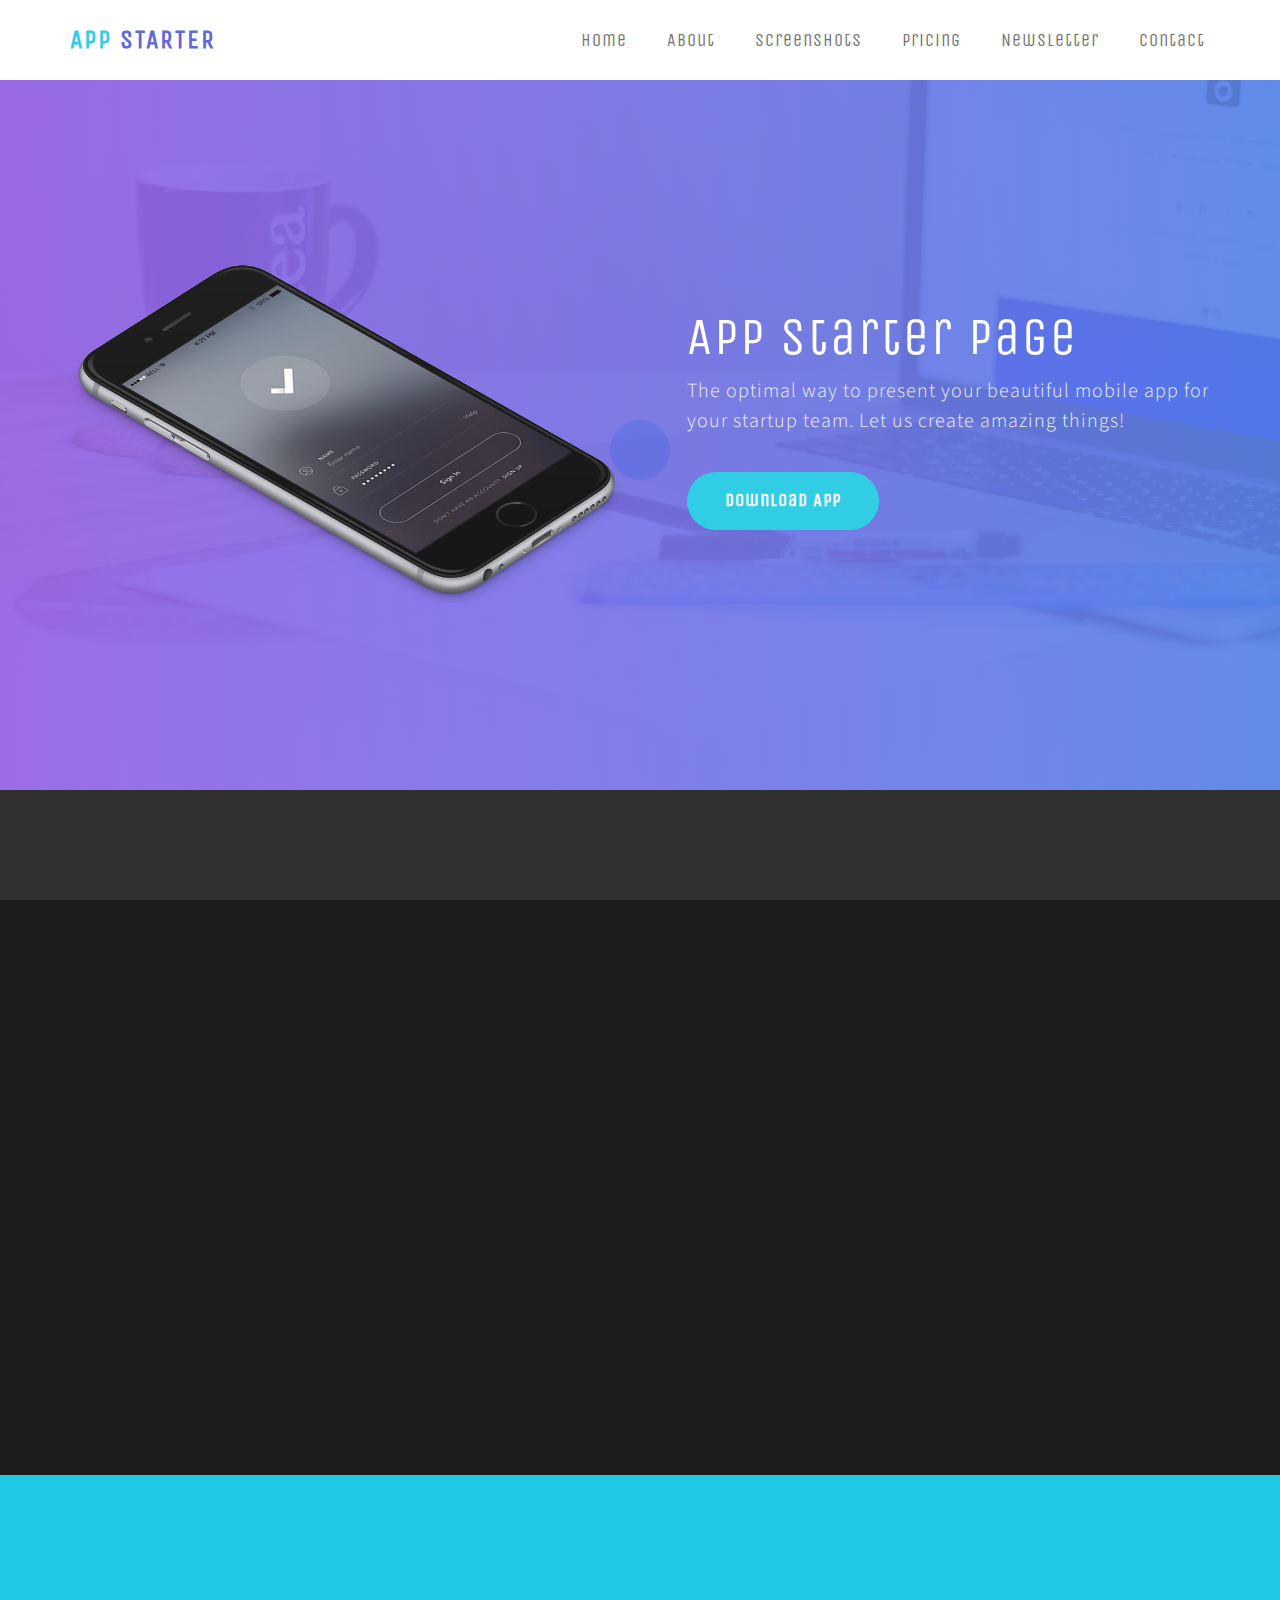
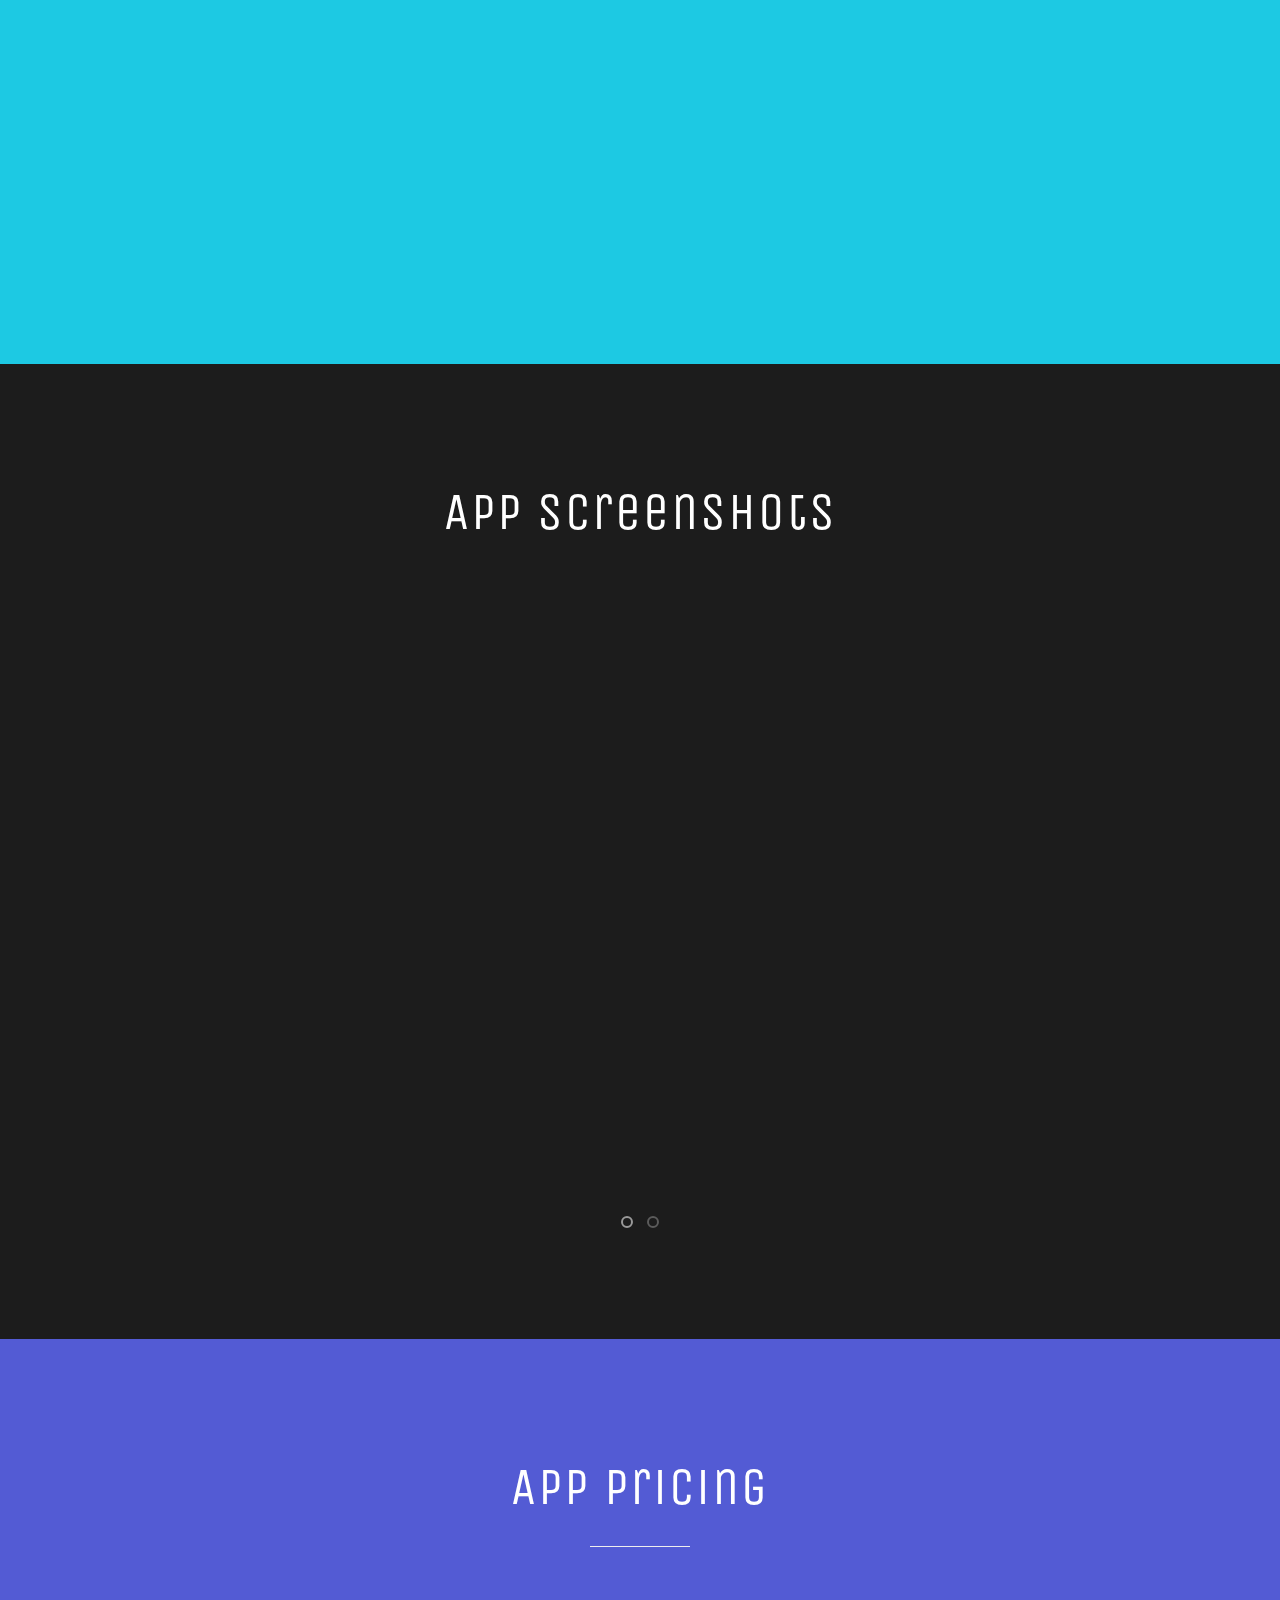
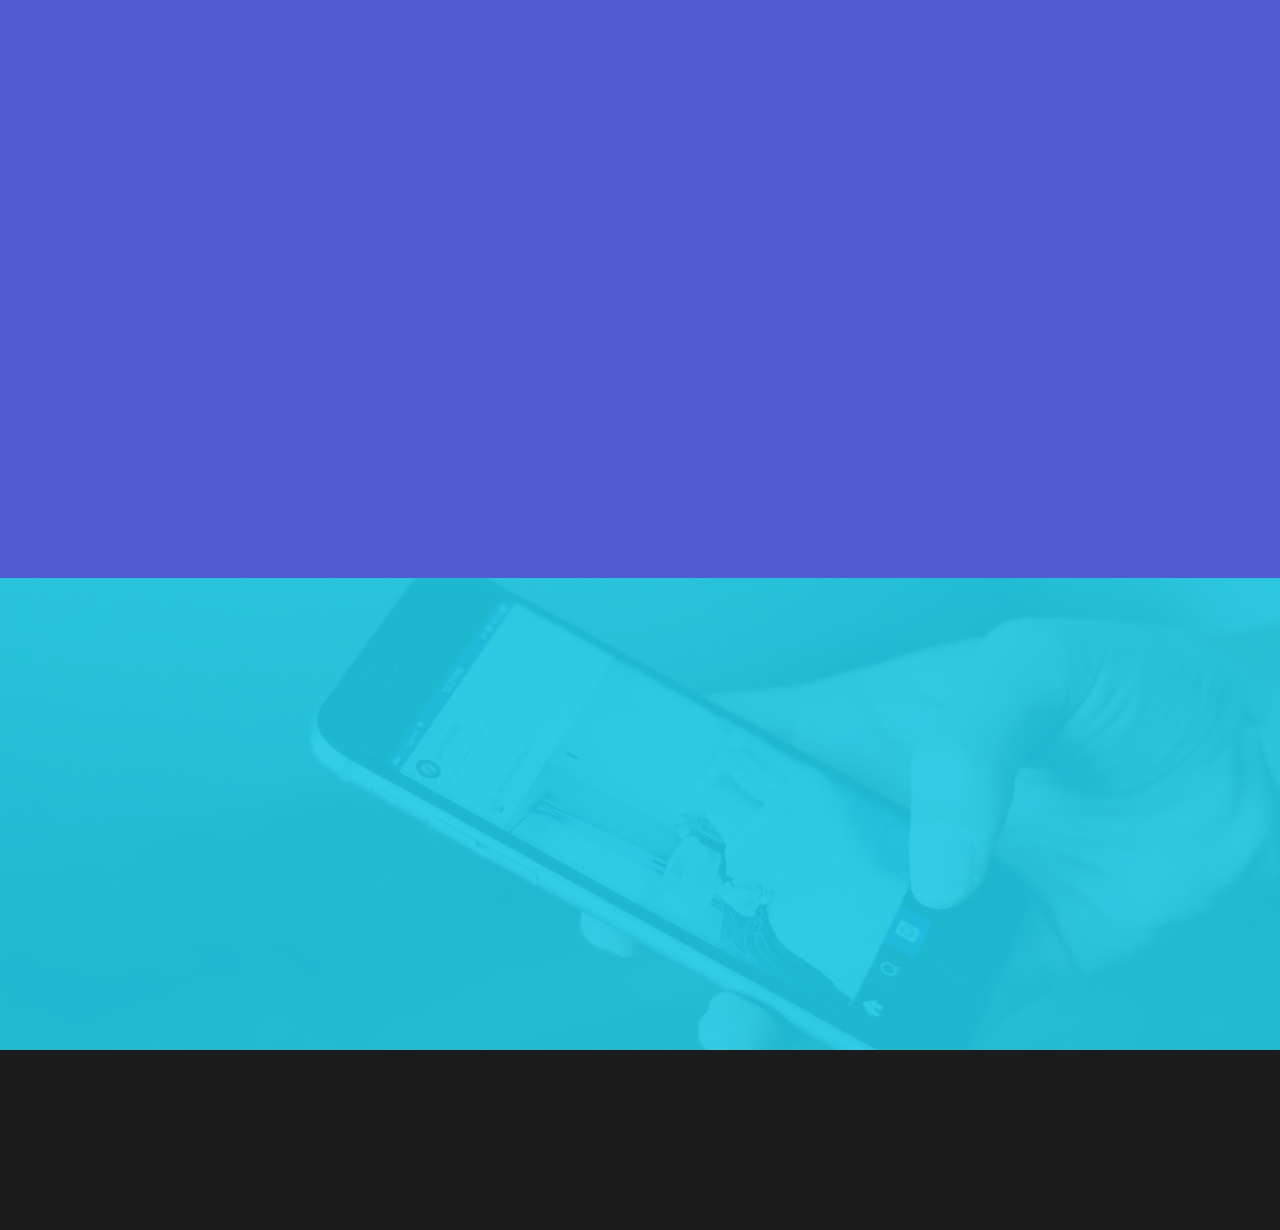
<file: app_starter/index.html>
<!DOCTYPE html>
<html lang="en">
<head>

<meta charset="UTF-8">
<meta http-equiv="X-UA-Compatible" content="IE=Edge">
<meta name="description" content="">
<meta name="keywords" content="">
<meta name="author" content="">
<meta name="viewport" content="width=device-width, initial-scale=1, maximum-scale=1">

<title>App Starter</title>

<link rel="stylesheet" href="css/bootstrap.min.css">
<link rel="stylesheet" href="css/animate.css">
<link rel="stylesheet" href="css/font-awesome.min.css">

<link rel="stylesheet" href="css/magnific-popup.css">

<link rel="stylesheet" href="css/owl.theme.css">
<link rel="stylesheet" href="css/owl.carousel.css">

<link href='https://fonts.googleapis.com/css?family=Unica+One' rel='stylesheet' type='text/css'>
<link href='https://fonts.googleapis.com/css?family=Source+Sans+Pro:400,300,700' rel='stylesheet' type='text/css'>

<!-- Main css -->
<link rel="stylesheet" href="css/style.css">

</head>
<body data-spy="scroll" data-target=".navbar-collapse" data-offset="50">


<!-- PRE LOADER -->

<div class="preloader">
     <div class="sk-spinner sk-spinner-pulse"></div>
</div>



<!-- Navigation Section -->

<div class="navbar navbar-default navbar-fixed-top">
	<div class="container">

		<div class="navbar-header">
			<button class="navbar-toggle" data-toggle="collapse" data-target=".navbar-collapse">
				<span class="icon icon-bar"></span>
				<span class="icon icon-bar"></span>
				<span class="icon icon-bar"></span>
			</button>
			<a href="index.html" class="navbar-brand"><span>App</span> Starter</a>
		</div>

		<div class="collapse navbar-collapse">
			<ul class="nav navbar-nav navbar-right">
				<li><a href="#home" class="smoothScroll">Home</a></li>
				<li><a href="#about" class="smoothScroll">About</a></li>
				<li><a href="#screenshot" class="smoothScroll">Screenshots</a></li>
                <li><a href="#pricing" class="smoothScroll">Pricing</a></li>
                <li><a href="#newsletter" class="smoothScroll">Newsletter</a></li>
        		<li><a href="#" data-toggle="modal" data-target="#modal1">Contact</a></li>
			</ul>
		</div>

	</div>
</div>


<!-- Home Section -->

<section id="home" class="main">
     <div class="overlay"></div>
	<div class="container">
		<div class="row">

               <div class="wow fadeInUp col-md-6 col-sm-5 col-xs-10 col-xs-offset-1 col-sm-offset-0" data-wow-delay="0.2s">
                    <img src="images/home-img.png" class="img-responsive" alt="Home">
               </div>

               <div class="col-md-6 col-sm-7 col-xs-12">
                    <div class="home-thumb">
                         <h1 class="wow fadeInUp" data-wow-delay="0.6s">App Starter Page</h1>
                         <p class="wow fadeInUp" data-wow-delay="0.8s">The optimal way to present your beautiful mobile app for your startup team. Let us create amazing things!</p>
                         <a href="#pricing" class="wow fadeInUp section-btn btn btn-success smoothScroll" data-wow-delay="1s">Download App</a>
                    </div>
               </div>

		</div>
	</div>
</section>


<!-- About Section -->

<section id="about">
     <div class="container">
          <div class="row">

               <div class="col-md-12 col-sm-12">
                    <div class="wow bounceIn section-title">
                         <h1>welcome to new app</h1>
                         <hr>
                    </div>
               </div>

               <div class="wow fadeInUp col-md-6 col-sm-12" data-wow-delay="0.4s">
                   <h2>Our Mobile App Team</h2>
                   <h3 class="wow fadeInUp" data-wow-delay="0.8s">Lorem ipsum dolor sit amet consectetur adipisicing elit. Ratione autem saepe suscipit quidem voluptatibus reiciendis adipisci hic aperiam fuga officiis.</h3>
                   <p class="wow fadeInUp" data-wow-delay="0.4s">This is a responsive <a href="#" target="_blank">HTML CSS template</a> designed for your mobile app pages. You can modify and use it to fit your needs.</p>
               </div>

               <div class="wow fadeInUp col-md-3 col-sm-6" data-wow-delay="0.4s">
                    <div class="about-thumb">
                         <img src="images/team-img1.jpg" class="img-responsive" alt="Team">
                              <div class="about-overlay">
                                   <h3>Sandar Lynn</h3>
                                   <h4>UI Designer</h4>
                                   <ul class="social-icon">
                                        <li><a href="#" class="fa fa-facebook"></a></li>
                                        <li><a href="#" class="fa fa-instagram"></a></li>
                                        <li><a href="#" class="fa fa-twitter"></a></li>
                                   </ul>
                              </div>
                    </div>
               </div>

                <div class="wow fadeInUp col-md-3 col-sm-6" data-wow-delay="0.4s">
                    <div class="about-thumb">
                         <img src="images/team-img2.jpg" class="img-responsive" alt="Team">
                              <div class="about-overlay">
                                   <h3>Candy </h3>
                                   <h4>UX Specialist</h4>
                                   <ul class="social-icon">
                                        <li><a href="#" class="fa fa-pinterest"></a></li>
                                        <li><a href="#" class="fa fa-behance"></a></li>
                                        <li><a href="#" class="fa fa-google-plus"></a></li>
                                   </ul>
                              </div>
                    </div>
               </div>

          </div>
     </div>
</section>


<!-- Divider Section -->

<section id="divider">
     <div class="container">
          <div class="row">

               <div class="col-md-offset-2 col-md-8 col-sm-12">
                    <h2 class="wow fadeInUp" data-wow-delay="0.4s">Praesent tempor nec orci eu condimentum. Vestibulum varius lorem sed odio lacinia, ut efficitur tellus convallis. Phasellus convallis est nisi, sit amet accumsan ipsum elementum quis. Mauris ac sem mi.</h2>
                    <a href="#screenshot" class="wow fadeInUp section-btn btn btn-success smoothScroll" data-wow-delay="0.8s">Learn More</a>
               </div>

          </div>
     </div>
</section>


<!-- Screenshot Section -->

<section id="screenshot">
     <div class="container">
          <div class="row">

               <div class="col-md-offset-2 col-md-8 col-sm-12">
                    <div class="section-title">
                         <h1>App Screenshots</h1>
                         <p class="wow fadeInUp" data-wow-delay="0.8s">Nulla nisi purus, ultrices et scelerisque at, ullamcorper et ex. Phasellus at nisi lobortis, semper tortor sed, gravida neque.</p>
                    </div>
               </div>

               <!-- Screenshot Owl Carousel -->
               <div id="screenshot-carousel" class="owl-carousel">

                    <div class="item col-md-3 col-sm-3 wow fadeInUp" data-wow-delay="0.9s">
                         <a href="images/screenshot-img1.jpg" class="image-popup">
                              <img src="images/screenshot-img1.jpg" class="img-responsive" alt="screenshot">
                         </a>
                    </div>

                    <div class="item col-md-3 col-sm-3 wow fadeInUp" data-wow-delay="0.9s">
                         <a href="images/screenshot-img2.jpg" class="image-popup">
                              <img src="images/screenshot-img2.jpg" class="img-responsive" alt="screenshot">
                         </a>
                    </div>

                    <div class="item col-md-3 col-sm-3 wow fadeInUp" data-wow-delay="0.9s">
                         <a href="images/screenshot-img3.jpg" class="image-popup">
                              <img src="images/screenshot-img3.jpg" class="img-responsive" alt="screenshot">
                         </a>
                    </div>

                    <div class="item col-md-3 col-sm-3 wow fadeInUp" data-wow-delay="0.9s">
                         <a href="images/screenshot-img4.jpg" class="image-popup">
                              <img src="images/screenshot-img4.jpg" class="img-responsive" alt="screenshot">
                         </a>
                    </div>

                    <div class="item col-md-3 col-sm-3 wow fadeInUp" data-wow-delay="0.9s">
                         <a href="images/screenshot-img5.jpg" class="image-popup">
                              <img src="images/screenshot-img5.jpg" class="img-responsive" alt="screenshot">
                         </a>
                    </div>

                    <div class="item col-md-3 col-sm-3 wow fadeInUp" data-wow-delay="0.9s">
                         <a href="images/screenshot-img6.jpg" class="image-popup">
                              <img src="images/screenshot-img6.jpg" class="img-responsive" alt="screenshot">
                         </a>
                    </div>

                    <div class="item col-md-3 col-sm-3 wow fadeInUp" data-wow-delay="0.9s">
                         <a href="images/screenshot-img7.jpg" class="image-popup">
                              <img src="images/screenshot-img7.jpg" class="img-responsive" alt="screenshot">
                         </a>
                    </div>

                    <div class="item col-md-3 col-sm-3 wow fadeInUp" data-wow-delay="0.9s">
                         <a href="images/screenshot-img8.jpg" class="image-popup">
                              <img src="images/screenshot-img8.jpg" class="img-responsive" alt="screenshot">
                         </a>
                    </div>

               </div>

          </div>
     </div>
</section>


<!-- Pricing Section -->

<section id="pricing">
     <div class="container">
          <div class="row">

                <div class="col-md-12 col-sm-12">
                    <div class="section-title">
                         <h1>App Pricing</h1>
                         <hr>
                    </div>
               </div>

               <div class="wow fadeInUp col-md-4 col-sm-4" data-wow-delay="0.4s">
                    <div class="pricing-plan">
                         <div class="pricing-month">
                              <h2>$60</h2>
                         </div>
                         <div class="pricing-title">
                              <h3>Starter</h3>
                         </div>
                         <p>40 Users</p>
                         <p>10GB per user</p>
                         <p>Unlimited Support</p>
                         <p>1 Year License</p>
                         <button class="btn btn-default section-btn">Register now</button>
                    </div>
               </div>

               <div class="wow fadeInUp col-md-4 col-sm-4" data-wow-delay="0.6s">
                    <div class="pricing-plan">
                         <div class="pricing-month">
                              <h2>$120</h2>
                         </div>
                         <div class="pricing-title">
                              <h3>Business</h3>
                         </div>
                         <p>100 Users</p>
                         <p>20GB per user</p>
                         <p>Unlimited Support</p>
                         <p>2 Years License</p>
                         <button class="btn btn-default section-btn">Register now</button>
                    </div>
               </div>

               <div class="wow fadeInUp col-md-4 col-sm-4" data-wow-delay="0.8s">
                    <div class="pricing-plan">
                         <div class="pricing-month">
                              <h2>$200</h2>
                         </div>
                         <div class="pricing-title">
                              <h3>Advanced</h3>
                         </div>
                         <p>200 Users</p>
                         <p>30GB per user</p>
                         <p>Unlimted Support</p>
                         <p>3 Years License</p>
                         <button class="btn btn-default section-btn">Register now</button>
                    </div>
               </div>

          </div>
     </div>
</section>


<!-- Newsletter Section -->

<section id="newsletter">
     <div class="overlay"></div>
     <div class="container">
          <div class="row">

               <div class="col-md-offset-2 col-md-8 col-sm-12">
                    <div class="wow bounceIn section-title">
                         <h2>Subscribe Newsletter</h2>
                         <p class="wow fadeInUp" data-wow-delay="0.5s">Maecenas orci sem, mollis quis risus a, venenatis condimentum felis. Integer ut bibendum ipsum. Etiam a tristique sapien, ut dictum augue.</p>
                    </div>
                    <div class="wow fadeInUp newsletter-form" data-wow-delay="0.8s">
                         <form action="#" method="post">
                              <div class="col-md-8 col-sm-7">
                                   <input name="email" type="email" class="form-control" id="email" placeholder="Your Email here">
                           	  </div>
                              <div class="col-md-4 col-sm-5">
                                   <input name="submit" type="submit" class="form-control" id="submit" value="Send Newsletter">
                              </div>
                         </form>
                    </div>
               </div>

          </div>
     </div>
</section>


<!-- Footer Section -->

<footer>
	<div class="container">
		<div class="row">

               <div class="col-md-8 col-sm-6">
                    <div class="wow fadeInUp footer-copyright" data-wow-delay="0.4s">
                         <p>Copyright &copy; 2023 Your App Starter
                                            </div>
               </div>

			<div class="col-md-4 col-sm-6">
				<ul class="wow fadeInUp social-icon" data-wow-delay="0.8s">
                         <li><a href="#" class="fa fa-facebook"></a></li>
                         <li><a href="#" class="fa fa-twitter"></a></li>
                         <li><a href="#" class="fa fa-google-plus"></a></li>
                         <li><a href="#" class="fa fa-dribbble"></a></li>
                         <li><a href="#" class="fa fa-linkedin"></a></li>
                    </ul>
               </div>
			
		</div>
	</div>
</footer>


<!-- Modal Contact -->

<div class="modal fade" id="modal1" tabindex="-1" role="dialog" aria-labelledby="myModalLabel" aria-hidden="true">
     <div class="modal-dialog">
      <div class="modal-content modal-popup">
          <div class="modal-header">
               <button type="button" class="close" data-dismiss="modal" aria-label="Close"><span aria-hidden="true">&times;</span></button>
               <h2 class="modal-title">Contact Form</h2>
          </div>

               <form action="#" method="post">
                    <input name="name" type="text" class="form-control" id="name" placeholder="Your Name" required>
                 	<input name="email" type="email" class="form-control" id="email" placeholder="Email Address" required>
                 	<textarea name="message" rows="3" class="form-control" id="message" placeholder="Message" required></textarea>
                    <input name="submit" type="submit" class="form-control" id="submit" value="Send Message">
               </form>
          </div>
     </div>
</div>


<!-- Back top -->

<a href="#" class="go-top"><i class="fa fa-angle-up"></i></a>


<!-- SCRIPTS -->

<script src="js/jquery.js"></script>
<script src="js/bootstrap.min.js"></script>
<script src="js/jquery.magnific-popup.min.js"></script>
<script src="js/magnific-popup-options.js"></script>
<script src="js/owl.carousel.min.js"></script>
<script src="js/smoothscroll.js"></script>
<script src="js/wow.min.js"></script>
<script src="js/custom.js"></script>

</body>
</html>
</file>
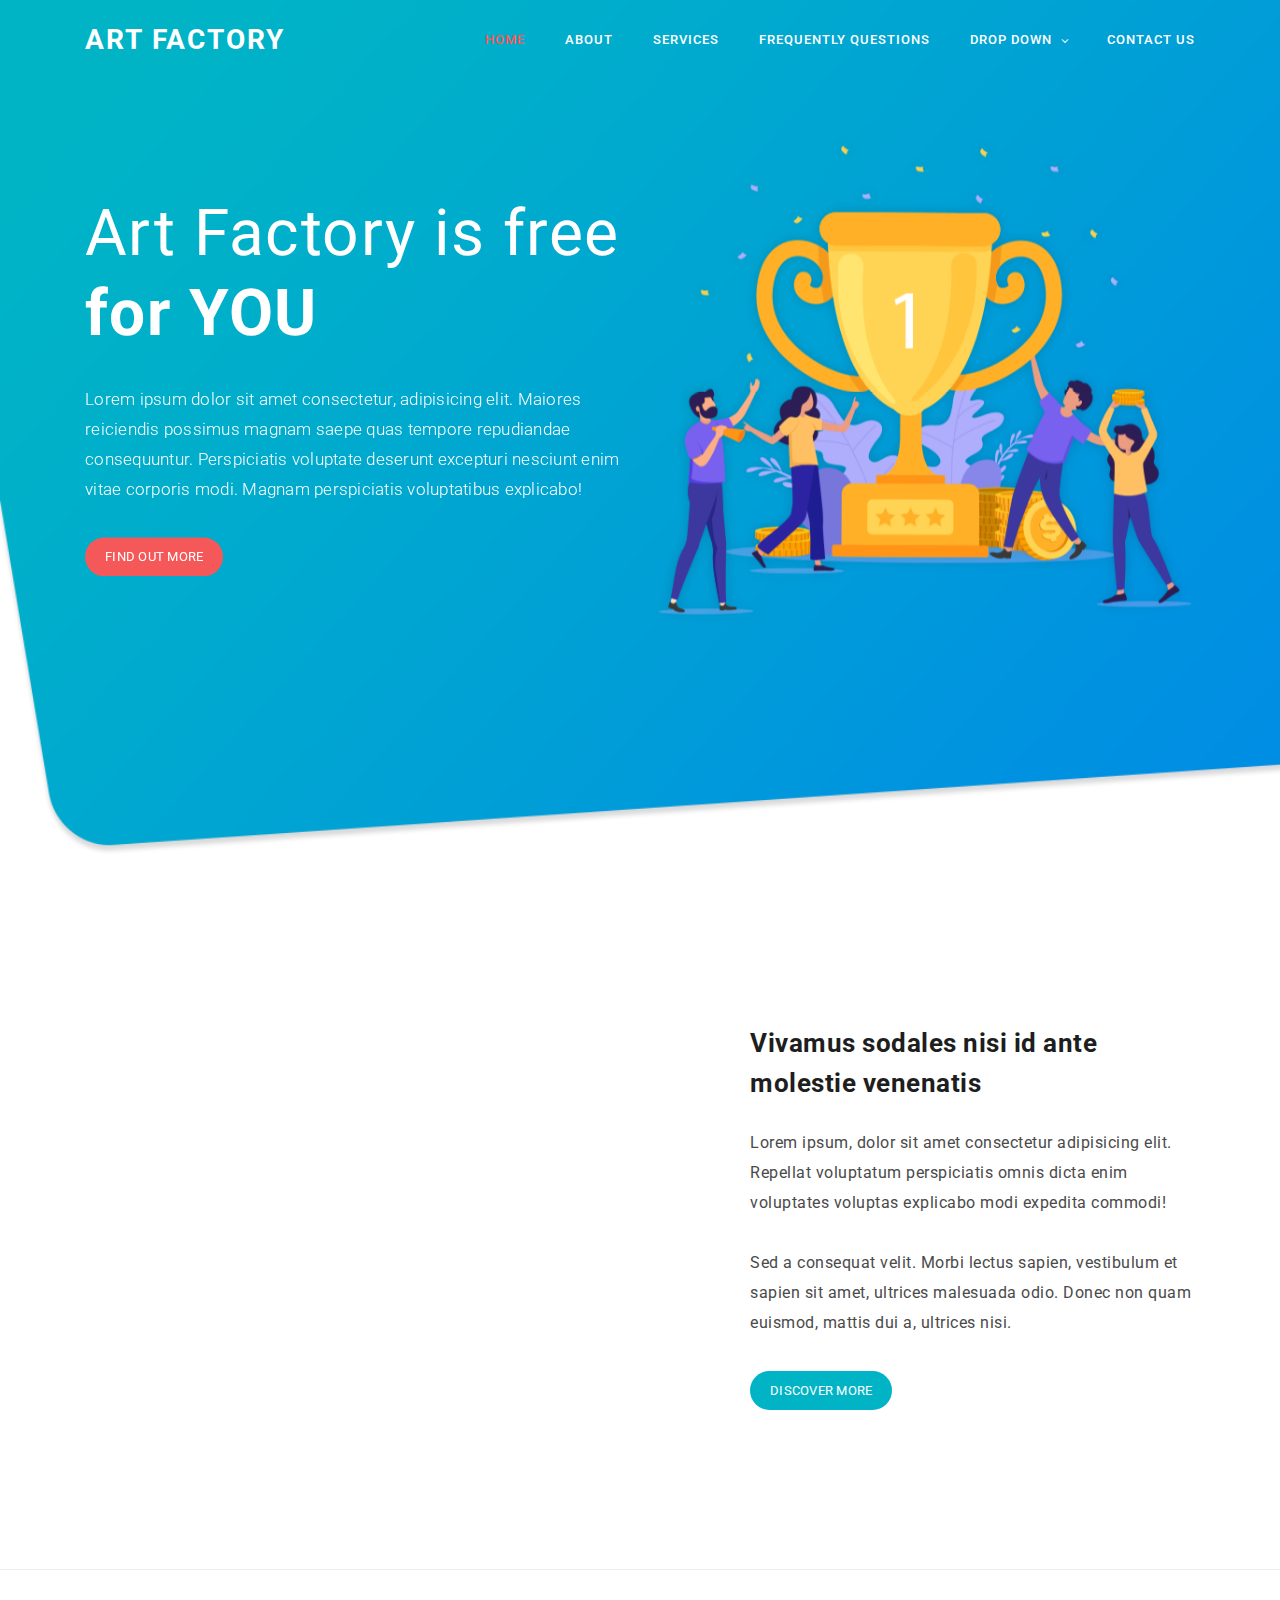
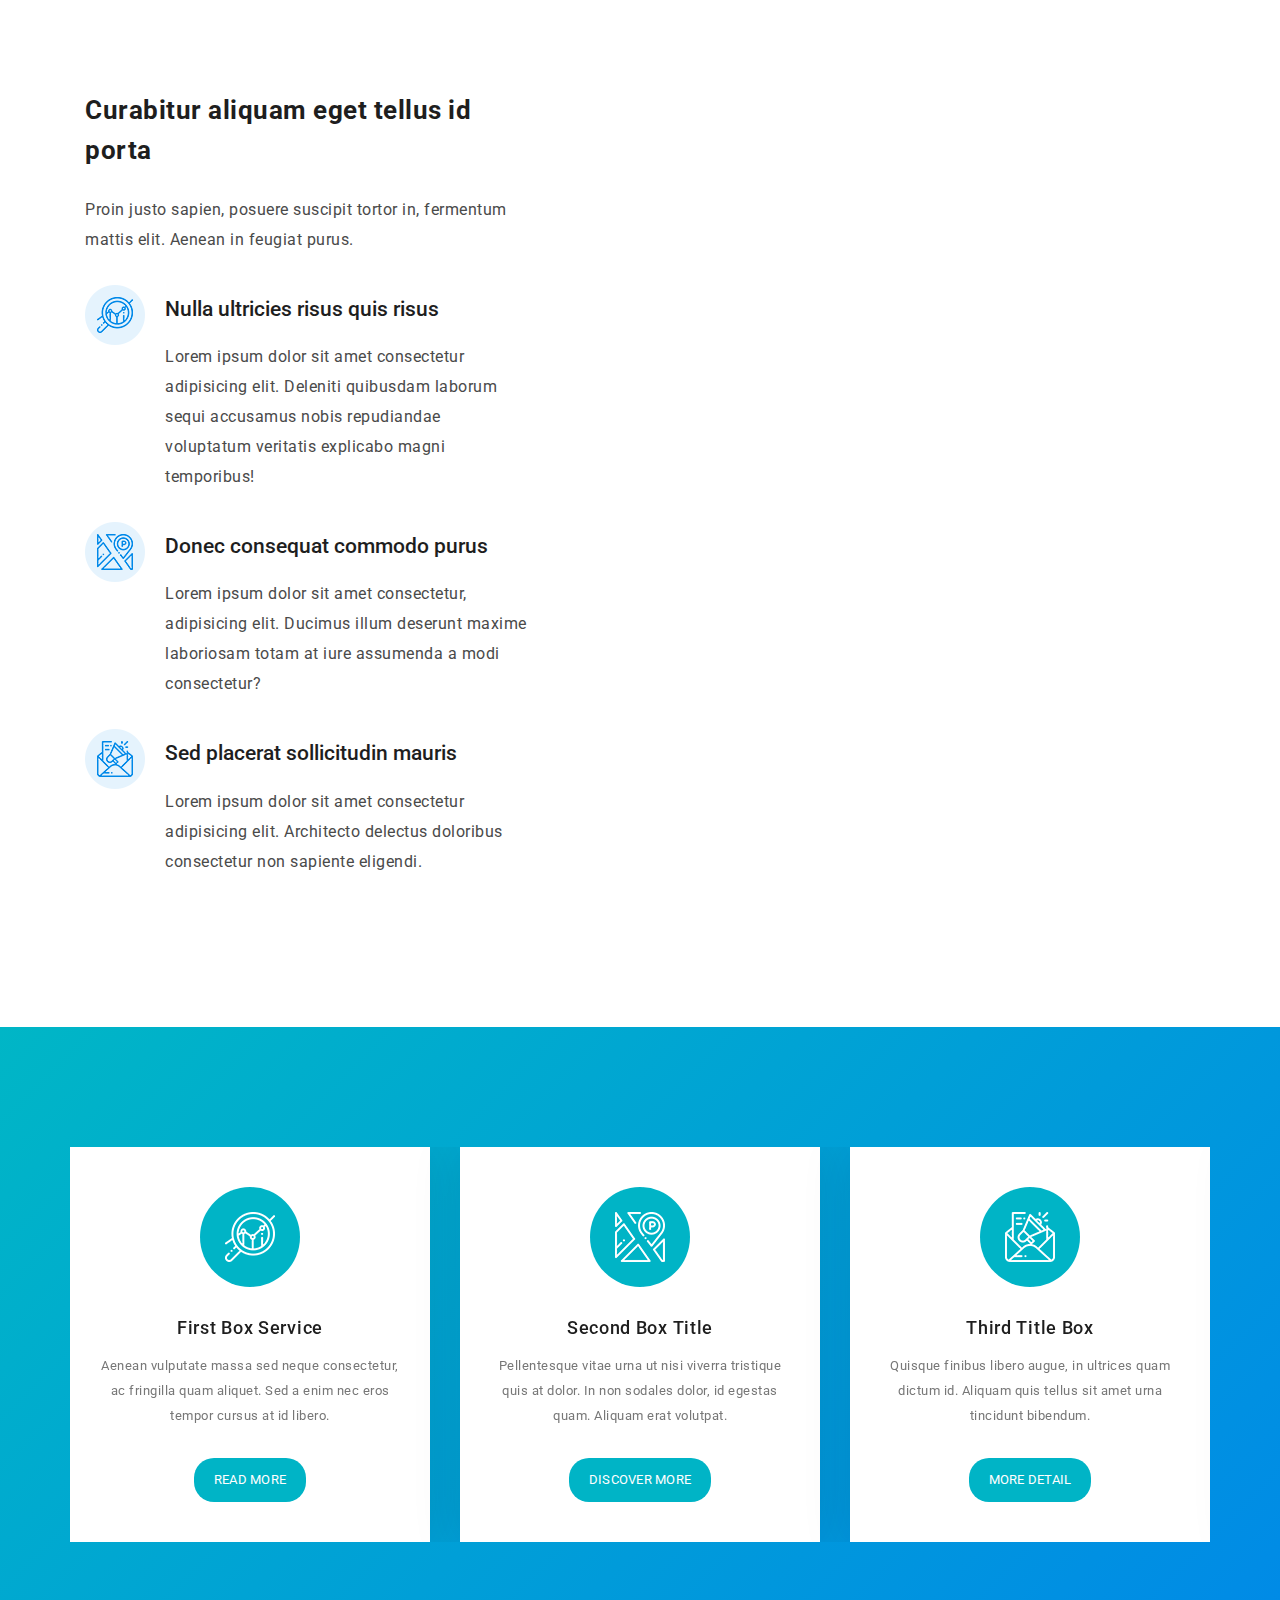
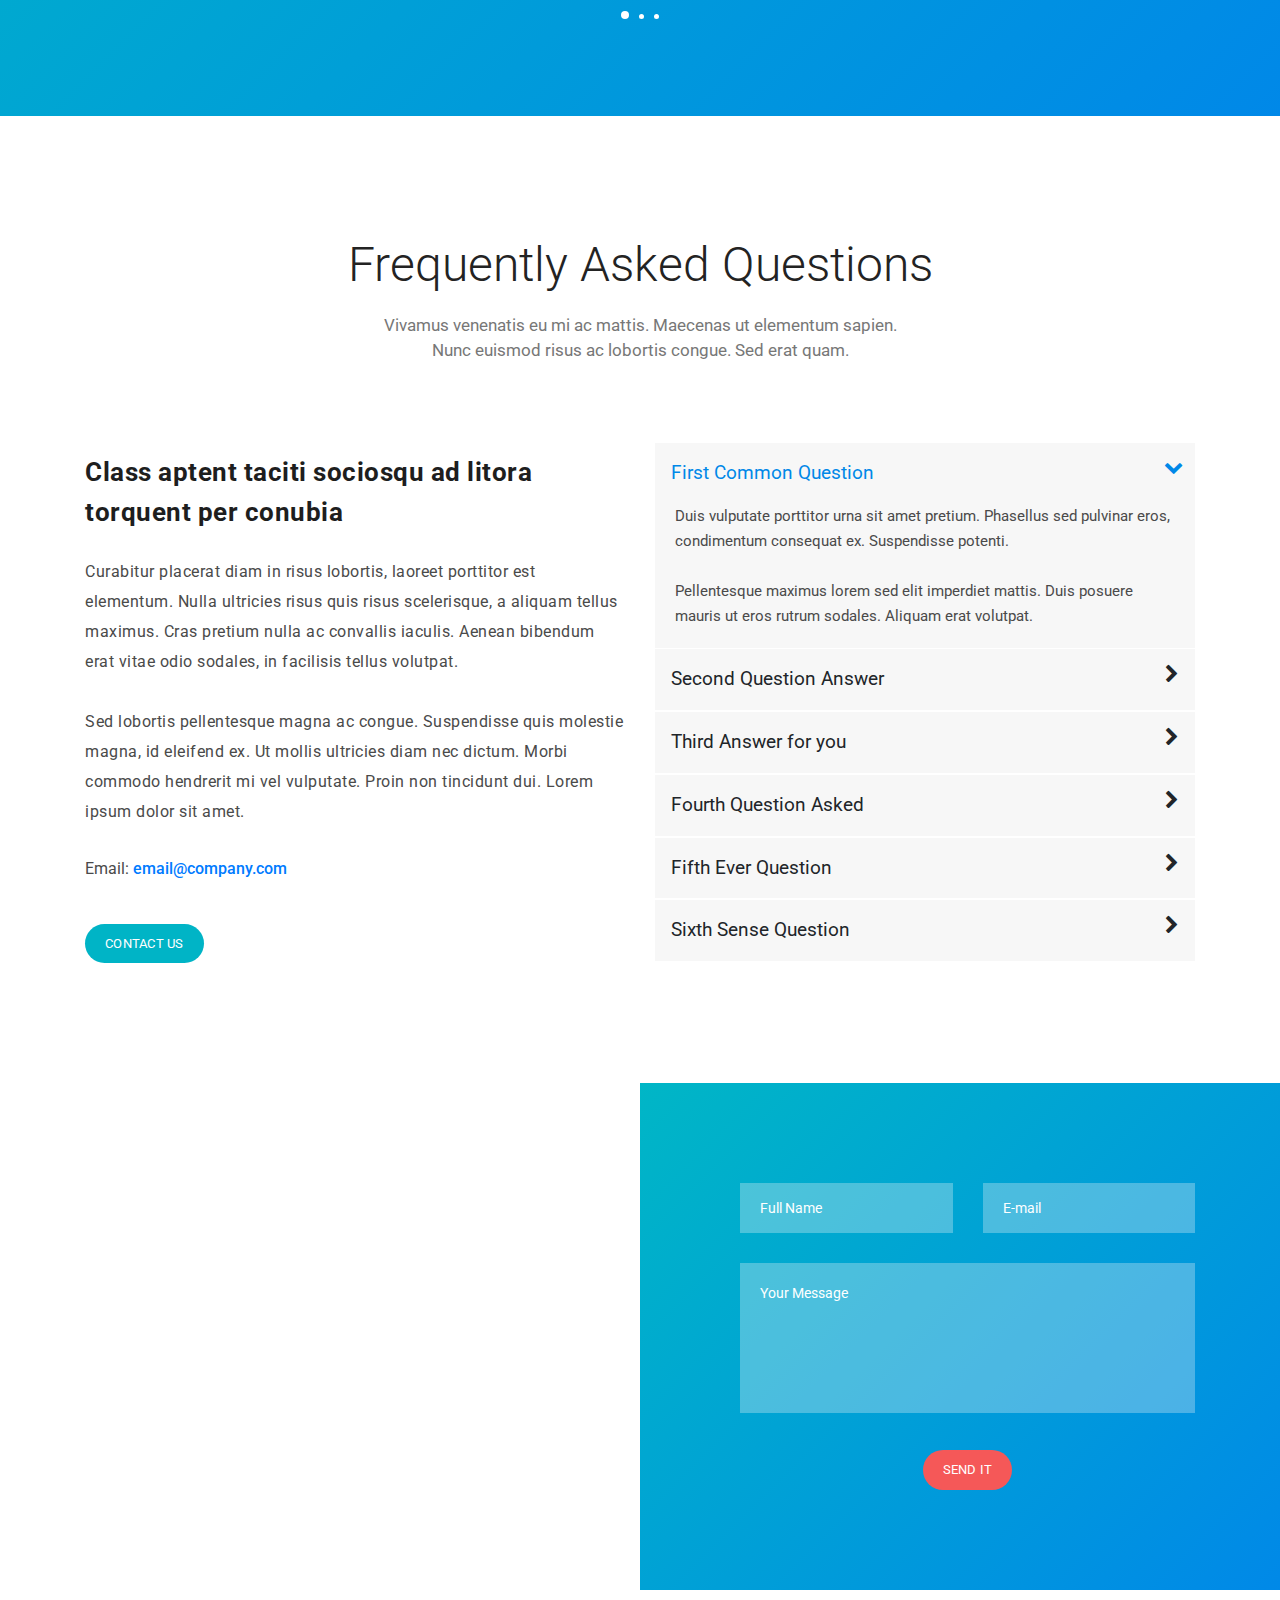
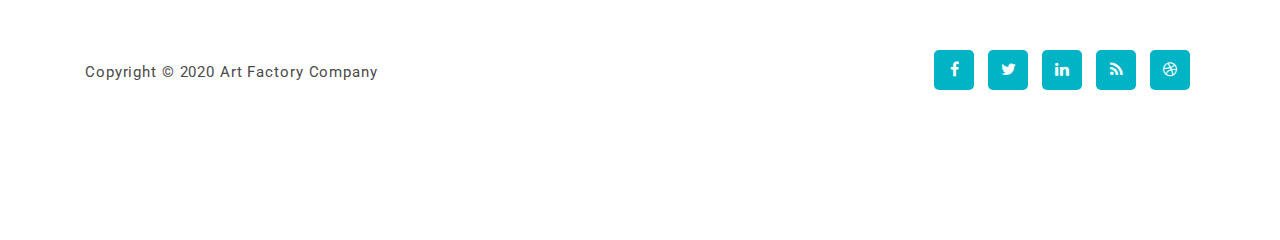
<file: art_factory/index.html>
<!DOCTYPE html>
<html lang="en">

  <head>

    <meta charset="utf-8">
    <meta name="viewport" content="width=device-width, initial-scale=1, shrink-to-fit=no">
    <meta name="description" content="">

    <link href="https://fonts.googleapis.com/css?family=Roboto:100,300,400,500,700,900" rel="stylesheet">

    <title>Art Factory HTML CSS Template</title>

    <!-- Additional CSS Files -->
    <link rel="stylesheet" type="text/css" href="assets/css/bootstrap.min.css">
    <link rel="stylesheet" type="text/css" href="assets/css/font-awesome.css">
    <link rel="stylesheet" type="text/css" href="assets/css/art-factory.css">
    <link rel="stylesheet" type="text/css" href="assets/css/owl-carousel.css">

    </head>
    
    <body>
    
    <!-- ***** Preloader Start ***** -->
    <div id="preloader">
        <div class="jumper">
            <div></div>
            <div></div>
            <div></div>
        </div>
    </div>  
    <!-- ***** Preloader End ***** -->
    
    
    <!-- ***** Header Area Start ***** -->
    <header class="header-area header-sticky">
        <div class="container">
            <div class="row">
                <div class="col-12">
                    <nav class="main-nav">
                        <!-- ***** Logo Start ***** -->
                        <a href="#" class="logo">Art Factory</a>
                        <!-- ***** Logo End ***** -->
                        <!-- ***** Menu Start ***** -->
                        <ul class="nav">
                            <li class="scroll-to-section"><a href="#welcome" class="active">Home</a></li>
                            <li class="scroll-to-section"><a href="#about">About</a></li>
                            <li class="scroll-to-section"><a href="#services">Services</a></li>
                            <li class="scroll-to-section"><a href="#frequently-question">Frequently Questions</a></li>
                            <li class="submenu">
                                <a href="javascript:;">Drop Down</a>
                                <ul>
                                    <li><a href="">About Us</a></li>
                                    <li><a href="">Features</a></li>
                                    <li><a href="">FAQ's</a></li>
                                    <li><a href="">Blog</a></li>
                                </ul>
                            </li>
                            <li class="scroll-to-section"><a href="#contact-us">Contact Us</a></li>
                        </ul>
                        <a class='menu-trigger'>
                            <span>Menu</span>
                        </a>
                        <!-- ***** Menu End ***** -->
                    </nav>
                </div>
            </div>
        </div>
    </header>
    <!-- ***** Header Area End ***** -->


    <!-- ***** Welcome Area Start ***** -->
    <div class="welcome-area" id="welcome">

        <!-- ***** Header Text Start ***** -->
        <div class="header-text">
            <div class="container">
                <div class="row">
                    <div class="left-text col-lg-6 col-md-6 col-sm-12 col-xs-12" data-scroll-reveal="enter left move 30px over 0.6s after 0.4s">
                        <h1>Art Factory is free <strong>for YOU</strong></h1>
                        <p>Lorem ipsum dolor sit amet consectetur, adipisicing elit. Maiores reiciendis possimus magnam saepe quas tempore repudiandae consequuntur. Perspiciatis voluptate deserunt excepturi nesciunt enim vitae corporis modi. Magnam perspiciatis voluptatibus explicabo!</p>
                        <a href="#about" class="main-button-slider">Find Out More</a>
                    </div>
                    <div class="col-lg-6 col-md-6 col-sm-12 col-xs-12" data-scroll-reveal="enter right move 30px over 0.6s after 0.4s">
                        <img src="assets/images/slider-icon.png" class="rounded img-fluid d-block mx-auto" alt="First Vector Graphic">
                    </div>
                </div>
            </div>
        </div>
        <!-- ***** Header Text End ***** -->
    </div>
    <!-- ***** Welcome Area End ***** -->


    <!-- ***** Features Big Item Start ***** -->
    <section class="section" id="about">
        <div class="container">
            <div class="row">
                <div class="col-lg-7 col-md-12 col-sm-12" data-scroll-reveal="enter left move 30px over 0.6s after 0.4s">
                    <img src="assets/images/left-image.png" class="rounded img-fluid d-block mx-auto" alt="App">
                </div>
                <div class="right-text col-lg-5 col-md-12 col-sm-12 mobile-top-fix">
                    <div class="left-heading">
                        <h5>Vivamus sodales nisi id ante molestie venenatis</h5>
                    </div>
                    <div class="left-text">
                        <p>Lorem ipsum, dolor sit amet consectetur adipisicing elit. Repellat voluptatum perspiciatis omnis dicta enim voluptates voluptas explicabo modi expedita commodi! <br><br>
                        Sed a consequat velit. Morbi lectus sapien, vestibulum et sapien sit amet, ultrices malesuada odio. Donec non quam euismod, mattis dui a, ultrices nisi.</p>
                        <a href="#about2" class="main-button">Discover More</a>
                    </div>
                </div>
            </div>
            <div class="row">
                <div class="col-lg-12">
                    <div class="hr"></div>
                </div>
            </div>
        </div>
    </section>
    <!-- ***** Features Big Item End ***** -->


    <!-- ***** Features Big Item Start ***** -->
    <section class="section" id="about2">
        <div class="container">
            <div class="row">
                <div class="left-text col-lg-5 col-md-12 col-sm-12 mobile-bottom-fix">
                    <div class="left-heading">
                        <h5>Curabitur aliquam eget tellus id porta</h5>
                    </div>
                    <p>Proin justo sapien, posuere suscipit tortor in, fermentum mattis elit. Aenean in feugiat purus.</p>
                    <ul>
                        <li>
                            <img src="assets/images/about-icon-01.png" alt="">
                            <div class="text">
                                <h6>Nulla ultricies risus quis risus</h6>
                                <p>Lorem ipsum dolor sit amet consectetur adipisicing elit. Deleniti quibusdam laborum sequi accusamus nobis repudiandae voluptatum veritatis explicabo magni temporibus!</p>
                            </div>
                        </li>
                        <li>
                            <img src="assets/images/about-icon-02.png" alt="">
                            <div class="text">
                                <h6>Donec consequat commodo purus</h6>
                                <p>Lorem ipsum dolor sit amet consectetur, adipisicing elit. Ducimus illum deserunt maxime laboriosam totam at iure assumenda a modi consectetur?</p>
                            </div>
                        </li>
                        <li>
                            <img src="assets/images/about-icon-03.png" alt="">
                            <div class="text">
                                <h6>Sed placerat sollicitudin mauris</h6>
                                <p>Lorem ipsum dolor sit amet consectetur adipisicing elit. Architecto delectus doloribus consectetur non sapiente eligendi.</p>
                            </div>
                        </li>
                    </ul>
                </div>
                <div class="right-image col-lg-7 col-md-12 col-sm-12 mobile-bottom-fix-big" data-scroll-reveal="enter right move 30px over 0.6s after 0.4s">
                    <img src="assets/images/right-image.png" class="rounded img-fluid d-block mx-auto" alt="App">
                </div>
            </div>
        </div>
    </section>
    <!-- ***** Features Big Item End ***** -->


    <!-- ***** Features Small Start ***** -->
    <section class="section" id="services">
        <div class="container">
            <div class="row">
                <div class="owl-carousel owl-theme">
                    <div class="item service-item">
                        <div class="icon">
                            <i><img src="assets/images/service-icon-01.png" alt=""></i>
                        </div>
                        <h5 class="service-title">First Box Service</h5>
                        <p>Aenean vulputate massa sed neque consectetur, ac fringilla quam aliquet. Sed a enim nec eros tempor cursus at id libero.</p>
                        <a href="#" class="main-button">Read More</a>
                    </div>
                    <div class="item service-item">
                        <div class="icon">
                            <i><img src="assets/images/service-icon-02.png" alt=""></i>
                        </div>
                        <h5 class="service-title">Second Box Title</h5>
                        <p>Pellentesque vitae urna ut nisi viverra tristique quis at dolor. In non sodales dolor, id egestas quam. Aliquam erat volutpat. </p>
                        <a href="#" class="main-button">Discover More</a>
                    </div>
                    <div class="item service-item">
                        <div class="icon">
                            <i><img src="assets/images/service-icon-03.png" alt=""></i>
                        </div>
                        <h5 class="service-title">Third Title Box</h5>
                        <p>Quisque finibus libero augue, in ultrices quam dictum id. Aliquam quis tellus sit amet urna tincidunt bibendum.</p>
                        <a href="#" class="main-button">More Detail</a>
                    </div>
                    <div class="item service-item">
                        <div class="icon">
                            <i><img src="assets/images/service-icon-02.png" alt=""></i>
                        </div>
                        <h5 class="service-title">Fourth Service Box</h5>
                        <p>Fusce sollicitudin feugiat risus, tempus faucibus arcu blandit nec. Duis auctor dolor eu scelerisque vestibulum.</p>
                        <a href="#" class="main-button">Read More</a>
                    </div>
                    <div class="item service-item">
                        <div class="icon">
                            <i><img src="assets/images/service-icon-01.png" alt=""></i>
                        </div>
                        <h5 class="service-title">Fifth Service Title</h5>
                        <p>Curabitur aliquam eget tellus id porta. Proin justo sapien, posuere suscipit tortor in, fermentum mattis elit.</p>
                        <a href="#" class="main-button">Discover</a>
                    </div>
                    <div class="item service-item">
                        <div class="icon">
                            <i><img src="assets/images/service-icon-03.png" alt=""></i>
                        </div>
                        <h5 class="service-title">Sixth Box Title</h5>
                        <p>Ut nibh velit, aliquam vitae pellentesque nec, convallis vitae lacus. Aliquam porttitor urna ut pellentesque.</p>
                        <a href="#" class="main-button">Detail</a>
                    </div>
                    <div class="item service-item">
                        <div class="icon">
                            <i><img src="assets/images/service-icon-01.png" alt=""></i>
                        </div>
                        <h5 class="service-title">Seventh Title Box</h5>
                        <p>Sed a consequat velit. Morbi lectus sapien, vestibulum et sapien sit amet, ultrices malesuada odio. Donec non quam.</p>
                        <a href="#" class="main-button">Read More</a>
                    </div>
                </div>
            </div>
        </div>
    </section>
    <!-- ***** Features Small End ***** -->


    <!-- ***** Frequently Question Start ***** -->
    <section class="section" id="frequently-question">
        <div class="container">
            <!-- ***** Section Title Start ***** -->
            <div class="row">
                <div class="col-lg-12">
                    <div class="section-heading">
                        <h2>Frequently Asked Questions</h2>
                    </div>
                </div>
                <div class="offset-lg-3 col-lg-6">
                    <div class="section-heading">
                        <p>Vivamus venenatis eu mi ac mattis. Maecenas ut elementum sapien. Nunc euismod risus ac lobortis congue. Sed erat quam.</p>
                    </div>
                </div>
            </div>
            <!-- ***** Section Title End ***** -->

            <div class="row">
                <div class="left-text col-lg-6 col-md-6 col-sm-12">
                    <h5>Class aptent taciti sociosqu ad litora torquent per conubia</h5>
                    <div class="accordion-text">
                        <p>Curabitur placerat diam in risus lobortis, laoreet porttitor est elementum. Nulla ultricies risus quis risus scelerisque, a aliquam tellus maximus. Cras pretium nulla ac convallis iaculis. Aenean bibendum erat vitae odio sodales, in facilisis tellus volutpat.</p>
                        <p>Sed lobortis pellentesque magna ac congue. Suspendisse quis molestie magna, id eleifend ex. Ut mollis ultricies diam nec dictum. Morbi commodo hendrerit mi vel vulputate. Proin non tincidunt dui. Lorem ipsum dolor sit amet.</p>
                        <span>Email: <a href="#">email@company.com</a><br></span>
                        <a href="#contact-us" class="main-button">Contact Us</a>
                    </div>
                </div>
                <div class="col-lg-6 col-md-6 col-sm-12">
                    <div class="accordions is-first-expanded">
                        <article class="accordion">
                            <div class="accordion-head">
                                <span>First Common Question</span>
                                <span class="icon">
                                    <i class="icon fa fa-chevron-right"></i>
                                </span>
                            </div>
                            <div class="accordion-body">
                                <div class="content">
                                    <p>Duis vulputate porttitor urna sit amet pretium. Phasellus sed pulvinar eros, condimentum consequat ex. Suspendisse potenti.
                                    <br><br>
                                    Pellentesque maximus lorem sed elit imperdiet mattis. Duis posuere mauris ut eros rutrum sodales. Aliquam erat volutpat.</p>
                                </div>
                            </div>
                        </article>
                        <article class="accordion">
                            <div class="accordion-head">
                                <span>Second Question Answer</span>
                                <span class="icon">
                                    <i class="icon fa fa-chevron-right"></i>
                                </span>
                            </div>
                            <div class="accordion-body">
                                <div class="content">
                                    <p>Sed odio elit, cursus sed consequat at, rutrum eget augue. Cras ac eros iaculis, tempor quam sit amet, scelerisque mi. Quisque eu risus eget nunc porttitor vestibulum at a ante.
                                    <br><br>
                                    Praesent ut placerat turpis, vel pellentesque dolor. Sed rutrum eleifend tortor, eu luctus orci sagittis in. In blandit fringilla mollis.</p>
                                </div>
                            </div>
                        </article>
                        <article class="accordion">
                            <div class="accordion-head">
                                <span>Third Answer for you</span>
                                <span class="icon">
                                    <i class="icon fa fa-chevron-right"></i>
                                </span>
                            </div>
                            <div class="accordion-body">
                                <div class="content">
                                    <p>Proin feugiat ante ut vulputate rutrum. Nam quis erat turpis. Nullam maximus pharetra lorem, eu condimentum est iaculis ut. Pellentesque mattis ultrices dignissim. 
                                    <br><br>
                                    Etiam et enim finibus, feugiat massa efficitur, finibus sapien. Sed cursus lacus quis arcu scelerisque, eget ornare risus maximus. Aenean non lectus id odio rhoncus pharetra.</p>
                                </div>
                            </div>
                        </article>
                        <article class="accordion">
                            <div class="accordion-head">
                                <span>Fourth Question Asked</span>
                                <span class="icon">
                                    <i class="icon fa fa-chevron-right"></i>
                                </span>
                            </div>
                            <div class="accordion-body">
                                <div class="content">
                                    <p>Phasellus eu purus ornare, eleifend orci nec, egestas nulla. Sed sed aliquet sapien. Proin placerat, ipsum eu posuere blandit, tellus quam consectetur nisi, id sollicitudin diam ex at nisi.
                                    <br><br>
                                    Aenean fermentum eget turpis egestas semper. Sed finibus mollis venenatis. Praesent at sem in massa iaculis pharetra.</p>
                                </div>
                            </div>
                        </article>
                        <article class="accordion">
                            <div class="accordion-head">
                                <span>Fifth Ever Question</span>
                                <span class="icon">
                                    <i class="icon fa fa-chevron-right"></i>
                                </span>
                            </div>
                            <div class="accordion-body">
                                <div class="content">
                                    <p>Quisque aliquet ipsum ut magna rhoncus, euismod lacinia elit rhoncus. Sed sapien elit, mollis ut ultricies quis, fermentum nec ante.
                                    <br><br>
                                    Sed nec ex nec tortor fermentum sollicitudin id ut ligula. Ut sagittis rutrum lectus, non sagittis ante euismod eu. </p>
                                </div>
                            </div>
                        </article>
                        <article class="accordion">
                            <div class="accordion-head">
                                <span>Sixth Sense Question</span>
                                <span class="icon">
                                    <i class="icon fa fa-chevron-right"></i>
                                </span>
                            </div>
                            <div class="accordion-body">
                                <div class="content">
                                    <p>Suspendisse potenti. Ut dapibus leo ut massa vulputate semper. Pellentesque maximus lorem sed elit imperdiet mattis. Duis posuere mauris ut eros rutrum sodales. Aliquam erat volutpat.</p>
                                </div>
                            </div>
                        </article>
                    </div>
                </div>
            </div>
        </div>
    </section>
    <!-- ***** Frequently Question End ***** -->


    <!-- ***** Contact Us Start ***** -->
    <section class="section" id="contact-us">
        <div class="container-fluid">
            <div class="row">
                <!-- ***** Contact Map Start ***** -->
                <div class="col-lg-6 col-md-6 col-sm-12">
                    <div id="map">
                      <!-- How to change your own map point
                           1. Go to Google Maps
                           2. Click on your location point
                           3. Click "Share" and choose "Embed map" tab
                           4. Copy only URL and paste it within the src="" field below
                    -->
                    <iframe src="https://www.google.com/maps/embed?pb=!1m18!1m12!1m3!1d1197183.8373802372!2d-1.9415093691103689!3d6.781986417238027!2m3!1f0!2f0!3f0!3m2!1i1024!2i768!4f13.1!3m3!1m2!1s0xfdb96f349e85efd%3A0xb8d1e0b88af1f0f5!2sKumasi+Central+Market!5e0!3m2!1sen!2sth!4v1532967884907" width="100%" height="500px" frameborder="0" style="border:0" allowfullscreen></iframe>
                    </div>
                </div>
                <!-- ***** Contact Map End ***** -->

                <!-- ***** Contact Form Start ***** -->
                <div class="col-lg-6 col-md-6 col-sm-12">
                    <div class="contact-form">
                        <form id="contact" action="" method="post">
                          <div class="row">
                            <div class="col-md-6 col-sm-12">
                              <fieldset>
                                <input name="name" type="text" id="name" placeholder="Full Name" required="" class="contact-field">
                              </fieldset>
                            </div>
                            <div class="col-md-6 col-sm-12">
                              <fieldset>
                                <input name="email" type="text" id="email" placeholder="E-mail" required="" class="contact-field">
                              </fieldset>
                            </div>
                            <div class="col-lg-12">
                              <fieldset>
                                <textarea name="message" rows="6" id="message" placeholder="Your Message" required="" class="contact-field"></textarea>
                              </fieldset>
                            </div>
                            <div class="col-lg-12">
                              <fieldset>
                                <button type="submit" id="form-submit" class="main-button">Send It</button>
                              </fieldset>
                            </div>
                          </div>
                        </form>
                    </div>
                </div>
                <!-- ***** Contact Form End ***** -->
            </div>
        </div>
    </section>
    <!-- ***** Contact Us End ***** -->

    
    <!-- ***** Footer Start ***** -->
    <footer>
        <div class="container">
            <div class="row">
                <div class="col-lg-7 col-md-12 col-sm-12">
                    <p class="copyright">Copyright &copy; 2020 Art Factory Company 
                
</p>
                </div>
                <div class="col-lg-5 col-md-12 col-sm-12">
                    <ul class="social">
                        <li><a href="#"><i class="fa fa-facebook"></i></a></li>
                        <li><a href="#"><i class="fa fa-twitter"></i></a></li>
                        <li><a href="#"><i class="fa fa-linkedin"></i></a></li>
                        <li><a href="#"><i class="fa fa-rss"></i></a></li>
                        <li><a href="#"><i class="fa fa-dribbble"></i></a></li>
                    </ul>
                </div>
            </div>
        </div>
    </footer>
    
    <!-- jQuery -->
    <script src="assets/js/jquery-2.1.0.min.js"></script>

    <!-- Bootstrap -->
    <script src="assets/js/popper.js"></script>
    <script src="assets/js/bootstrap.min.js"></script>

    <!-- Plugins -->
    <script src="assets/js/owl-carousel.js"></script>
    <script src="assets/js/scrollreveal.min.js"></script>
    <script src="assets/js/waypoints.min.js"></script>
    <script src="assets/js/jquery.counterup.min.js"></script>
    <script src="assets/js/imgfix.min.js"></script> 
    
    <!-- Global Init -->
    <script src="assets/js/custom.js"></script>

  </body>
</html>
</file>
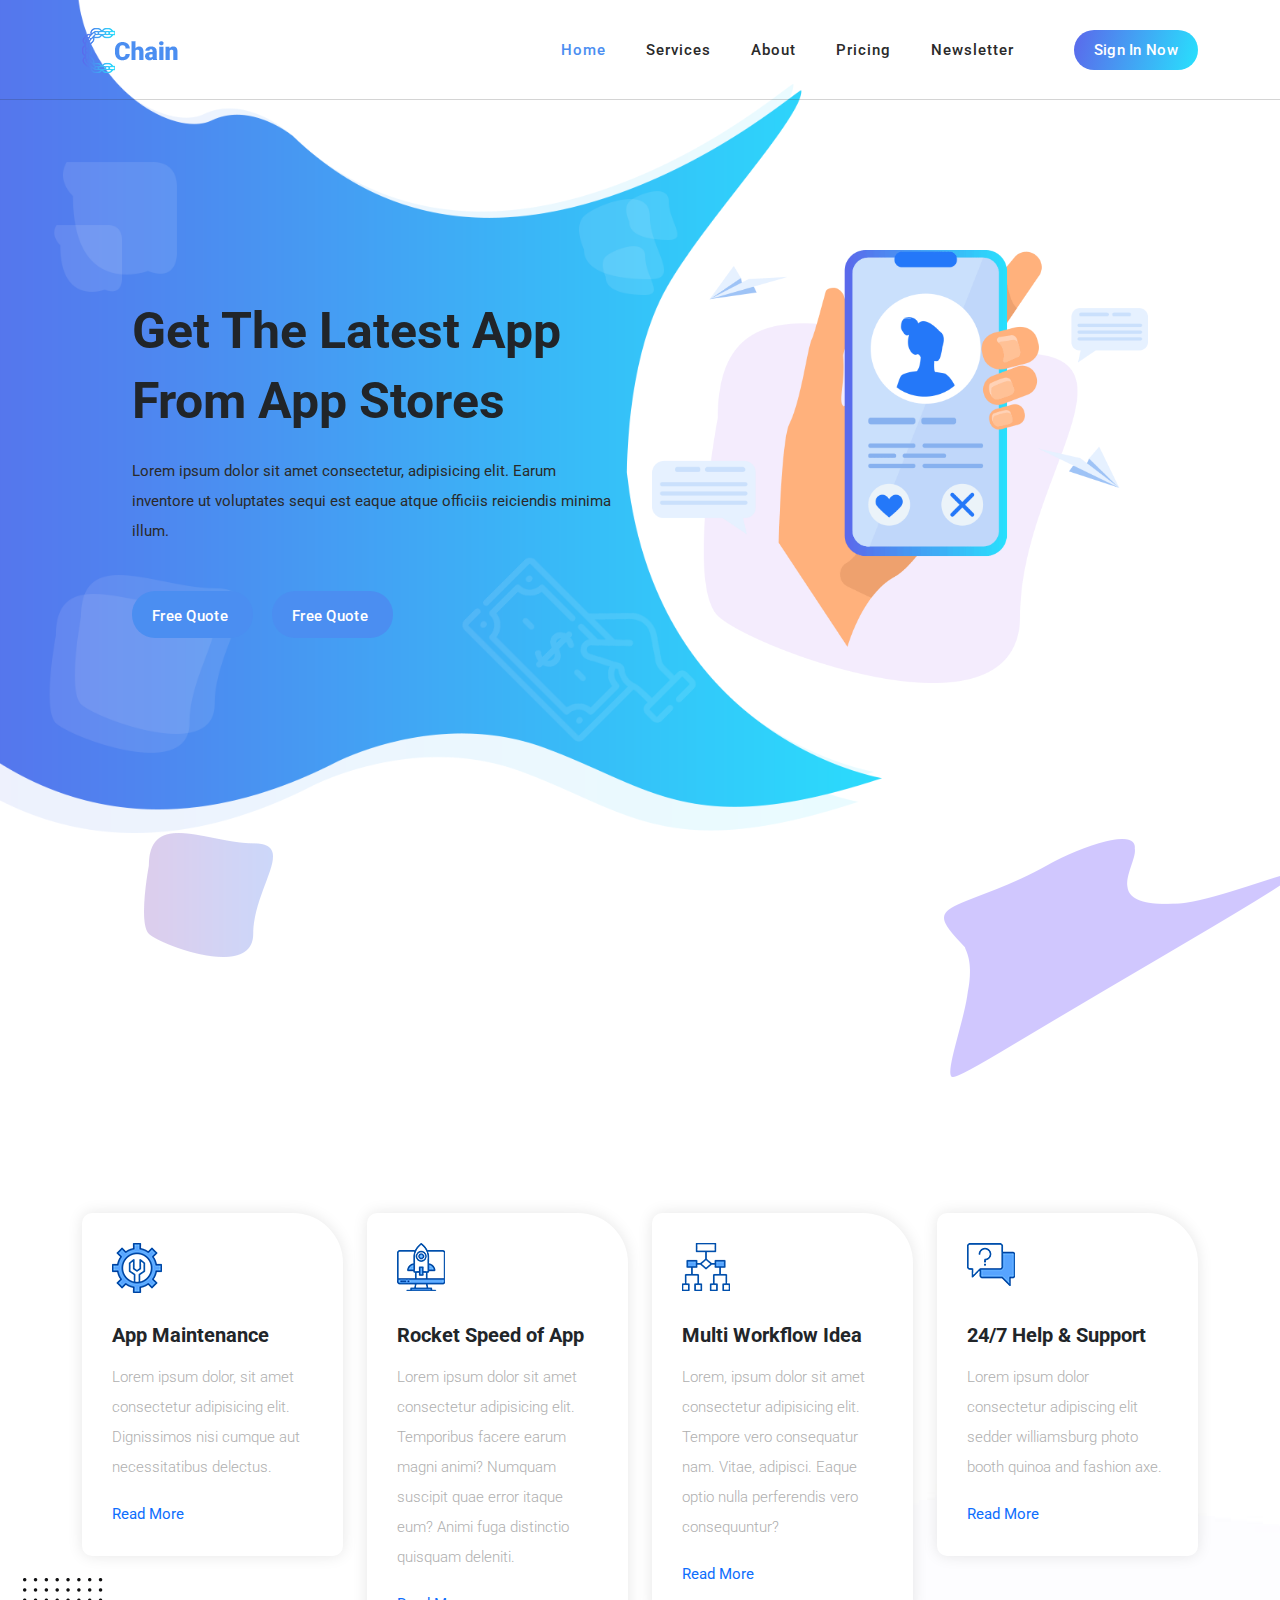
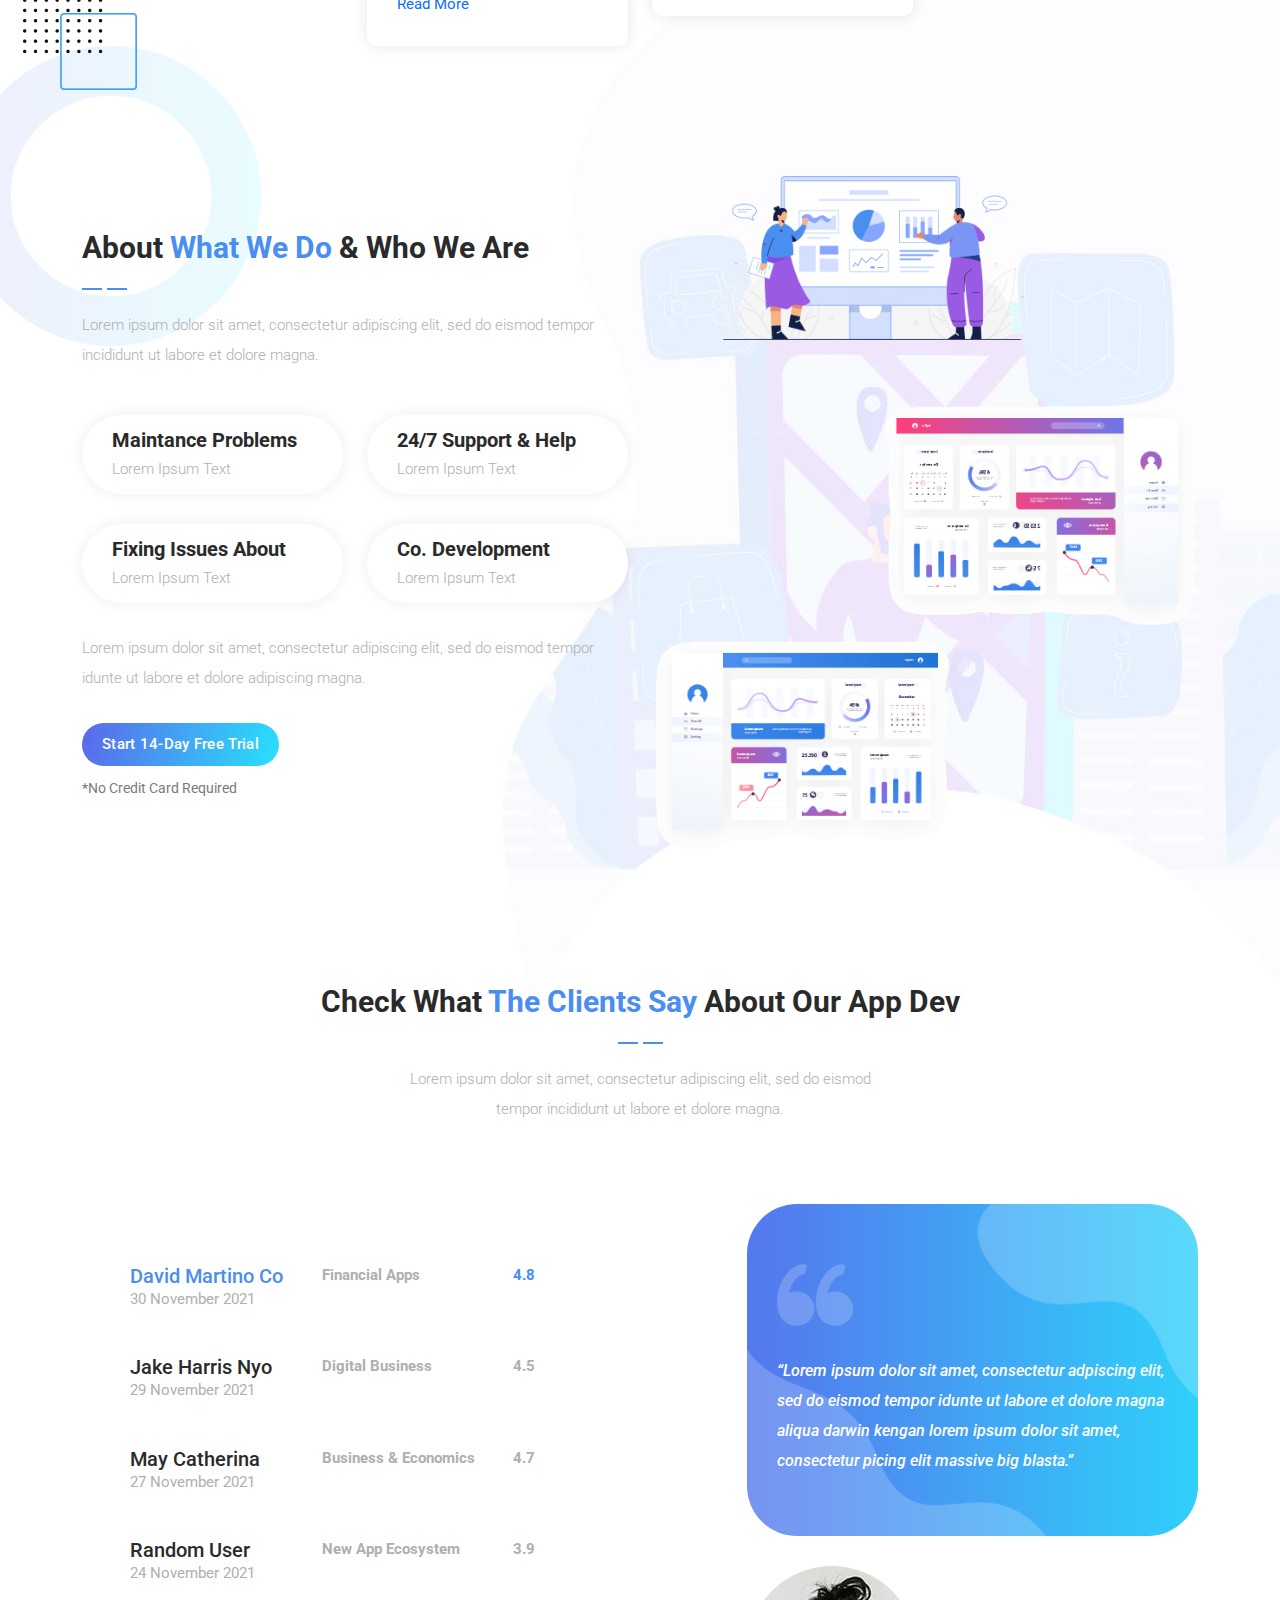
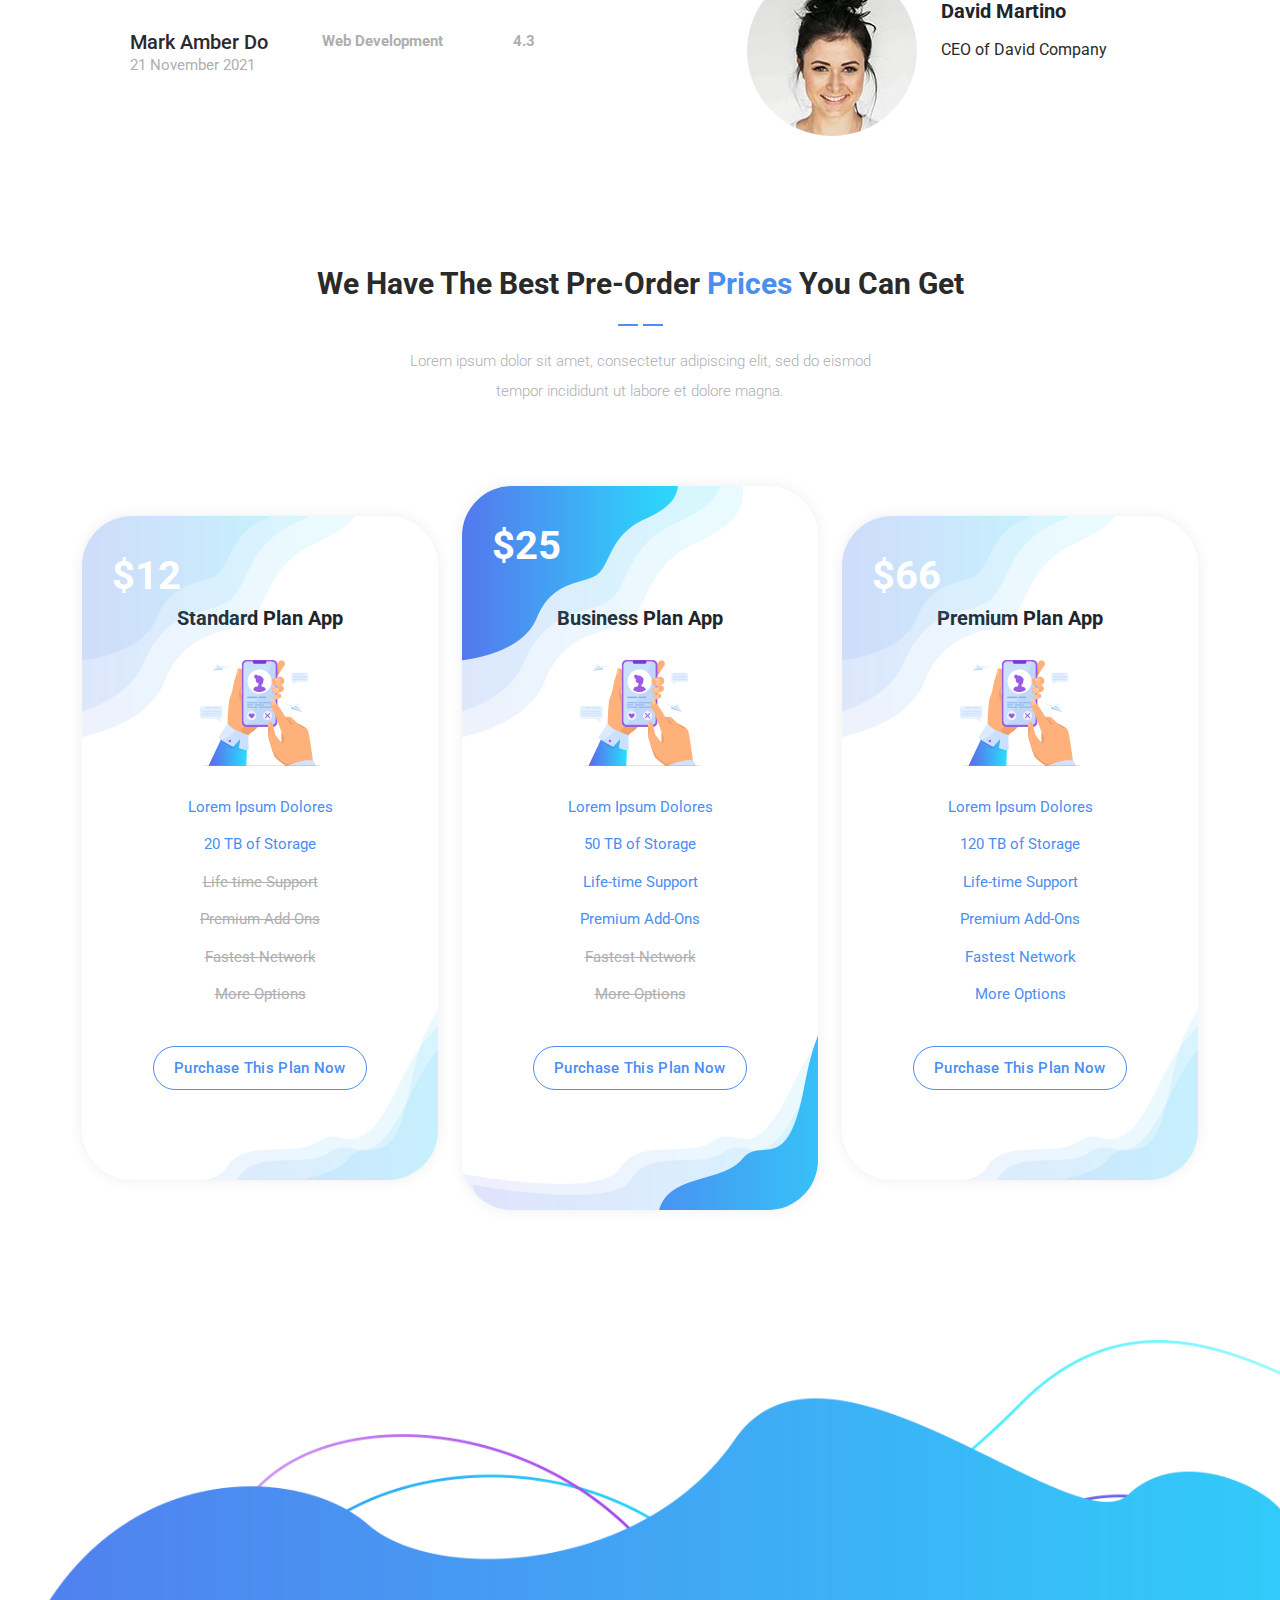
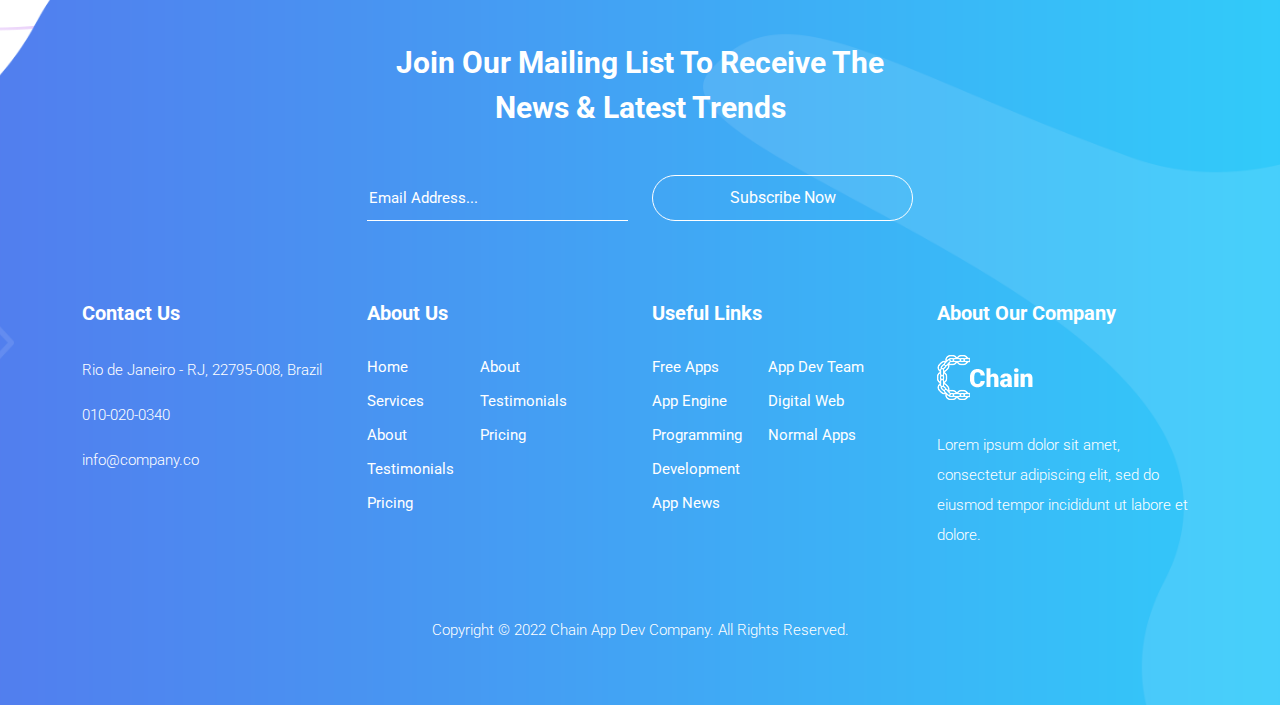
<file: chain_app_dev/index.html>
<!DOCTYPE html>
<html lang="en">

  <head>

    <meta charset="UTF-8">
    <meta name="viewport" content="width=device-width, initial-scale=1, shrink-to-fit=no">
    <meta name="description" content="">
    <meta name="author" content="">
    <link rel="preconnect" href="https://fonts.googleapis.com">
    <link rel="preconnect" href="https://fonts.gstatic.com" crossorigin>
    <link href="https://fonts.googleapis.com/css2?family=Roboto:wght@100;300;400;500;700;900&display=swap" rel="stylesheet">

    <title>Chain App Dev - App Landing Page </title>

    <!-- Bootstrap core CSS -->
    <link href="vendor/bootstrap/css/bootstrap.min.css" rel="stylesheet">



    <!-- Additional CSS Files -->
    <link rel="stylesheet" href="https://use.fontawesome.com/releases/v5.8.1/css/all.css" integrity="sha384-50oBUHEmvpQ+1lW4y57PTFmhCaXp0ML5d60M1M7uH2+nqUivzIebhndOJK28anvf" crossorigin="anonymous">
    <link rel="stylesheet" href="assets/css/chain-app-dev.css">
    <link rel="stylesheet" href="assets/css/animated.css">
    <link rel="stylesheet" href="assets/css/owl.css">

  </head>

<body>

  <!-- ***** Preloader Start ***** -->
  <div id="js-preloader" class="js-preloader">
    <div class="preloader-inner">
      <span class="dot"></span>
      <div class="dots">
        <span></span>
        <span></span>
        <span></span>
      </div>
    </div>
  </div>
  <!-- ***** Preloader End ***** -->

  <!-- ***** Header Area Start ***** -->
  <header class="header-area header-sticky wow slideInDown" data-wow-duration="0.75s" data-wow-delay="0s">
    <div class="container">
      <div class="row">
        <div class="col-12">
          <nav class="main-nav">
            <!-- ***** Logo Start ***** -->
            <a href="index.html" class="logo">
              <img src="assets/images/logo.png" alt="Chain App Dev">
            </a>
            <!-- ***** Logo End ***** -->
            <!-- ***** Menu Start ***** -->
            <ul class="nav">
              <li class="scroll-to-section"><a href="#top" class="active">Home</a></li>
              <li class="scroll-to-section"><a href="#services">Services</a></li>
              <li class="scroll-to-section"><a href="#about">About</a></li>
              <li class="scroll-to-section"><a href="#pricing">Pricing</a></li>
              <li class="scroll-to-section"><a href="#newsletter">Newsletter</a></li>
              <li><div class="gradient-button"><a id="modal_trigger" href="#modal"><i class="fa fa-sign-in-alt"></i> Sign In Now</a></div></li> 
            </ul>        
            <a class='menu-trigger'>
                <span>Menu</span>
            </a>
            <!-- ***** Menu End ***** -->
          </nav>
        </div>
      </div>
    </div>
  </header>
  <!-- ***** Header Area End ***** -->
  
  <div id="modal" class="popupContainer" style="display:none;">
    <div class="popupHeader">
        <span class="header_title">Login</span>
        <span class="modal_close"><i class="fa fa-times"></i></span>
    </div>

    <section class="popupBody">
        <!-- Social Login -->
        <div class="social_login">
            <div class="">
                <a href="#" class="social_box fb">
                    <span class="icon"><i class="fab fa-facebook"></i></span>
                    <span class="icon_title">Connect with Facebook</span>

                </a>

                <a href="#" class="social_box google">
                    <span class="icon"><i class="fab fa-google-plus"></i></span>
                    <span class="icon_title">Connect with Google</span>
                </a>
            </div>

            <div class="centeredText">
                <span>Or use your Email address</span>
            </div>

            <div class="action_btns">
                <div class="one_half"><a href="#" id="login_form" class="btn">Login</a></div>
                <div class="one_half last"><a href="#" id="register_form" class="btn">Sign up</a></div>
            </div>
        </div>

        <!-- Username & Password Login form -->
        <div class="user_login">
            <form>
                <label>Email / Username</label>
                <input type="text" />
                <br />

                <label>Password</label>
                <input type="password" />
                <br />

                <div class="checkbox">
                    <input id="remember" type="checkbox" />
                    <label for="remember">Remember me on this computer</label>
                </div>

                <div class="action_btns">
                    <div class="one_half"><a href="#" class="btn back_btn"><i class="fa fa-angle-double-left"></i> Back</a></div>
                    <div class="one_half last"><a href="#" class="btn btn_red">Login</a></div>
                </div>
            </form>

            <a href="#" class="forgot_password">Forgot password?</a>
        </div>

        <!-- Register Form -->
        <div class="user_register">
            <form>
                <label>Full Name</label>
                <input type="text" />
                <br />

                <label>Email Address</label>
                <input type="email" />
                <br />

                <label>Password</label>
                <input type="password" />
                <br />

                <div class="checkbox">
                    <input id="send_updates" type="checkbox" />
                    <label for="send_updates">Send me occasional email updates</label>
                </div>

                <div class="action_btns">
                    <div class="one_half"><a href="#" class="btn back_btn"><i class="fa fa-angle-double-left"></i> Back</a></div>
                    <div class="one_half last"><a href="#" class="btn btn_red">Register</a></div>
                </div>
            </form>
        </div>
    </section>
</div>

  <div class="main-banner wow fadeIn" id="top" data-wow-duration="1s" data-wow-delay="0.5s">
    <div class="container">
      <div class="row">
        <div class="col-lg-12">
          <div class="row">
            <div class="col-lg-6 align-self-center">
              <div class="left-content show-up header-text wow fadeInLeft" data-wow-duration="1s" data-wow-delay="1s">
                <div class="row">
                  <div class="col-lg-12">
                    <h2>Get The Latest App From App Stores</h2>
                    <p>Lorem ipsum dolor sit amet consectetur, adipisicing elit. Earum inventore ut voluptates sequi est eaque atque officiis reiciendis minima illum.</p>
                  </div>
                  <div class="col-lg-12">
                    <div class="white-button first-button scroll-to-section">
                      <a href="#contact">Free Quote <i class="fab fa-apple"></i></a>
                    </div>
                    <div class="white-button scroll-to-section">
                      <a href="#contact">Free Quote <i class="fab fa-google-play"></i></a>
                    </div>
                  </div>
                </div>
              </div>
            </div>
            <div class="col-lg-6">
              <div class="right-image wow fadeInRight" data-wow-duration="1s" data-wow-delay="0.5s">
                <img src="assets/images/slider-dec.png" alt="">
              </div>
            </div>
          </div>
        </div>
      </div>
    </div>
  </div>

  <div id="services" class="services section">
    <div class="container">
      <div class="row">
        <div class="col-lg-8 offset-lg-2">
          <div class="section-heading  wow fadeInDown" data-wow-duration="1s" data-wow-delay="0.5s">
            <h4>Amazing <em>Services &amp; Features</em> for you</h4>
            <img src="assets/images/heading-line-dec.png" alt="">
            <p>Lorem ipsum dolor sit amet, consectetur adipisicing elit. Exercitationem quisquam recusandae deleniti amet ipsum vitae, a magnam. Deserunt voluptatibus inventore error sint accusamus a.</p>
          </div>
        </div>
      </div>
    </div>
    <div class="container">
      <div class="row">
        <div class="col-lg-3">
          <div class="service-item first-service">
            <div class="icon"></div>
            <h4>App Maintenance</h4>
            <p>Lorem ipsum dolor, sit amet consectetur adipisicing elit. Dignissimos nisi cumque aut necessitatibus delectus.</p>
            <div class="text-button">
              <a href="#">Read More <i class="fa fa-arrow-right"></i></a>
            </div>
          </div>
        </div>
        <div class="col-lg-3">
          <div class="service-item second-service">
            <div class="icon"></div>
            <h4>Rocket Speed of App</h4>
            <p>Lorem ipsum dolor sit amet consectetur adipisicing elit. Temporibus facere earum magni animi? Numquam suscipit quae error itaque eum? Animi fuga distinctio quisquam deleniti.</p>
            <div class="text-button">
              <a href="#">Read More <i class="fa fa-arrow-right"></i></a>
            </div>
          </div>
        </div>
        <div class="col-lg-3">
          <div class="service-item third-service">
            <div class="icon"></div>
            <h4>Multi Workflow Idea</h4>
            <p>Lorem, ipsum dolor sit amet consectetur adipisicing elit. Tempore vero consequatur nam. Vitae, adipisci. Eaque optio nulla perferendis vero consequuntur?</p>
            <div class="text-button">
              <a href="#">Read More <i class="fa fa-arrow-right"></i></a>
            </div>
          </div>
        </div>
        <div class="col-lg-3">
          <div class="service-item fourth-service">
            <div class="icon"></div>
            <h4>24/7 Help &amp; Support</h4>
            <p>Lorem ipsum dolor consectetur adipiscing elit sedder williamsburg photo booth quinoa and fashion axe.</p>
            <div class="text-button">
              <a href="#">Read More <i class="fa fa-arrow-right"></i></a>
            </div>
          </div>
        </div>
      </div>
    </div>
  </div>

  <div id="about" class="about-us section">
    <div class="container">
      <div class="row">
        <div class="col-lg-6 align-self-center">
          <div class="section-heading">
            <h4>About <em>What We Do</em> &amp; Who We Are</h4>
            <img src="assets/images/heading-line-dec.png" alt="">
            <p>Lorem ipsum dolor sit amet, consectetur adipiscing elit, sed do eismod tempor incididunt ut labore et dolore magna.</p>
          </div>
          <div class="row">
            <div class="col-lg-6">
              <div class="box-item">
                <h4><a href="#">Maintance Problems</a></h4>
                <p>Lorem Ipsum Text</p>
              </div>
            </div>
            <div class="col-lg-6">
              <div class="box-item">
                <h4><a href="#">24/7 Support &amp; Help</a></h4>
                <p>Lorem Ipsum Text</p>
              </div>
            </div>
            <div class="col-lg-6">
              <div class="box-item">
                <h4><a href="#">Fixing Issues About</a></h4>
                <p>Lorem Ipsum Text</p>
              </div>
            </div>
            <div class="col-lg-6">
              <div class="box-item">
                <h4><a href="#">Co. Development</a></h4>
                <p>Lorem Ipsum Text</p>
              </div>
            </div>
            <div class="col-lg-12">
              <p>Lorem ipsum dolor sit amet, consectetur adipiscing elit, sed do eismod tempor idunte ut labore et dolore adipiscing  magna.</p>
              <div class="gradient-button">
                <a href="#">Start 14-Day Free Trial</a>
              </div>
              <span>*No Credit Card Required</span>
            </div>
          </div>
        </div>
        <div class="col-lg-6">
          <div class="right-image">
            <img src="assets/images/about-right-dec.png" alt="">
          </div>
        </div>
      </div>
    </div>
  </div>

  <div id="clients" class="the-clients">
    <div class="container">
      <div class="row">
        <div class="col-lg-8 offset-lg-2">
          <div class="section-heading">
            <h4>Check What <em>The Clients Say</em> About Our App Dev</h4>
            <img src="assets/images/heading-line-dec.png" alt="">
            <p>Lorem ipsum dolor sit amet, consectetur adipiscing elit, sed do eismod tempor incididunt ut labore et dolore magna.</p>
          </div>
        </div>
        <div class="col-lg-12">
          <div class="naccs">
            <div class="grid">
              <div class="row">
                <div class="col-lg-7 align-self-center">
                  <div class="menu">
                    <div class="first-thumb active">
                      <div class="thumb">
                        <div class="row">
                          <div class="col-lg-4 col-sm-4 col-12">
                            <h4>David Martino Co</h4>
                            <span class="date">30 November 2021</span>
                          </div>
                          <div class="col-lg-4 col-sm-4 d-none d-sm-block">
                            <span class="category">Financial Apps</span>
                          </div>
                          <div class="col-lg-4 col-sm-4 col-12">
                              <i class="fa fa-star"></i>
                              <i class="fa fa-star"></i>
                              <i class="fa fa-star"></i>
                              <i class="fa fa-star"></i>
                              <i class="fa fa-star"></i>
                              <span class="rating">4.8</span>
                          </div>
                        </div>
                      </div>
                    </div>
                    <div>
                      <div class="thumb">
                        <div class="row">
                          <div class="col-lg-4 col-sm-4 col-12">
                            <h4>Jake Harris Nyo</h4>
                            <span class="date">29 November 2021</span>
                          </div>
                          <div class="col-lg-4 col-sm-4 d-none d-sm-block">
                            <span class="category">Digital Business</span>
                          </div>
                          <div class="col-lg-4 col-sm-4 col-12">
                              <i class="fa fa-star"></i>
                              <i class="fa fa-star"></i>
                              <i class="fa fa-star"></i>
                              <i class="fa fa-star"></i>
                              <i class="fa fa-star"></i>
                              <span class="rating">4.5</span>
                          </div>
                        </div>
                      </div>
                    </div>
                    <div>
                      <div class="thumb">
                        <div class="row">
                          <div class="col-lg-4 col-sm-4 col-12">
                            <h4>May Catherina</h4>
                            <span class="date">27 November 2021</span>
                          </div>
                          <div class="col-lg-4 col-sm-4 d-none d-sm-block">
                            <span class="category">Business &amp; Economics</span>
                          </div>
                          <div class="col-lg-4 col-sm-4 col-12">
                              <i class="fa fa-star"></i>
                              <i class="fa fa-star"></i>
                              <i class="fa fa-star"></i>
                              <i class="fa fa-star"></i>
                              <i class="fa fa-star"></i>
                              <span class="rating">4.7</span>
                          </div>
                        </div>
                      </div>
                    </div>
                    <div>
                      <div class="thumb">
                        <div class="row">
                          <div class="col-lg-4 col-sm-4 col-12">
                            <h4>Random User</h4>
                            <span class="date">24 November 2021</span>
                          </div>
                          <div class="col-lg-4 col-sm-4 d-none d-sm-block">
                            <span class="category">New App Ecosystem</span>
                          </div>
                          <div class="col-lg-4 col-sm-4 col-12">
                              <i class="fa fa-star"></i>
                              <i class="fa fa-star"></i>
                              <i class="fa fa-star"></i>
                              <i class="fa fa-star"></i>
                              <i class="fa fa-star"></i>
                              <span class="rating">3.9</span>
                          </div>
                        </div>
                      </div>
                    </div>
                    <div class="last-thumb">
                      <div class="thumb">
                        <div class="row">
                          <div class="col-lg-4 col-sm-4 col-12">
                            <h4>Mark Amber Do</h4>
                            <span class="date">21 November 2021</span>
                          </div>
                          <div class="col-lg-4 col-sm-4 d-none d-sm-block">
                            <span class="category">Web Development</span>
                          </div>
                          <div class="col-lg-4 col-sm-4 col-12">
                              <i class="fa fa-star"></i>
                              <i class="fa fa-star"></i>
                              <i class="fa fa-star"></i>
                              <i class="fa fa-star"></i>
                              <i class="fa fa-star"></i>
                              <span class="rating">4.3</span>
                          </div>
                        </div>
                      </div>
                    </div>
                  </div>
                </div> 
                <div class="col-lg-5">
                  <ul class="nacc">
                    <li class="active">
                      <div>
                        <div class="thumb">
                          <div class="row">
                            <div class="col-lg-12">
                              <div class="client-content">
                                <img src="assets/images/quote.png" alt="">
                                <p>“Lorem ipsum dolor sit amet, consectetur adpiscing elit, sed do eismod tempor idunte ut labore et dolore magna aliqua darwin kengan
                                  lorem ipsum dolor sit amet, consectetur picing elit massive big blasta.”</p>
                              </div>
                              <div class="down-content">
                                <img src="assets/images/client-image.jpg" alt="">
                                <div class="right-content">
                                  <h4>David Martino</h4>
                                  <span>CEO of David Company</span>
                                </div>
                              </div>
                            </div>
                          </div>
                        </div>
                      </div>
                    </li>
                    <li>
                      <div>
                        <div class="thumb">
                          <div class="row">
                            <div class="col-lg-12">
                              <div class="client-content">
                                <img src="assets/images/quote.png" alt="">
                                <p>“CTO, Lorem ipsum dolor sit amet, consectetur adpiscing elit, sed do eismod tempor idunte ut labore et dolore magna aliqua darwin kengan
                                  lorem ipsum dolor sit amet, consectetur picing elit massive big blasta.”</p>
                              </div>
                              <div class="down-content">
                                <img src="assets/images/client-image.jpg" alt="">
                                <div class="right-content">
                                  <h4>Jake H. Nyo</h4>
                                  <span>CTO of Digital Company</span>
                                </div>
                              </div>
                            </div>
                          </div>
                        </div>
                      </div>
                    </li>
                    <li>
                      <div>
                        <div class="thumb">
                          <div class="row">
                            <div class="col-lg-12">
                              <div class="client-content">
                                <img src="assets/images/quote.png" alt="">
                                <p>“May, Lorem ipsum dolor sit amet, consectetur adpiscing elit, sed do eismod tempor idunte ut labore et dolore magna aliqua darwin kengan
                                  lorem ipsum dolor sit amet, consectetur picing elit massive big blasta.”</p>
                              </div>
                              <div class="down-content">
                                <img src="assets/images/client-image.jpg" alt="">
                                <div class="right-content">
                                  <h4>May C.</h4>
                                  <span>Founder of Catherina Co.</span>
                                </div>
                              </div>
                            </div>
                          </div>
                        </div>
                      </div>
                    </li>
                    <li>
                      <div>
                        <div class="thumb">
                          <div class="row">
                            <div class="col-lg-12">
                              <div class="client-content">
                                <img src="assets/images/quote.png" alt="">
                                <p>“Lorem ipsum dolor sit amet, consectetur adpiscing elit, sed do eismod tempor idunte ut labore et dolore magna aliqua darwin kengan
                                  lorem ipsum dolor sit amet, consectetur picing elit massive big blasta.”</p>
                              </div>
                              <div class="down-content">
                                <img src="assets/images/client-image.jpg" alt="">
                                <div class="right-content">
                                  <h4>Random Staff</h4>
                                  <span>Manager, Digital Company</span>
                                </div>
                              </div>
                            </div>
                          </div>
                        </div>
                      </div>
                    </li>
                    <li>
                      <div>
                        <div class="thumb">
                          <div class="row">
                            <div class="col-lg-12">
                              <div class="client-content">
                                <img src="assets/images/quote.png" alt="">
                                <p>“Mark, Lorem ipsum dolor sit amet, consectetur adpiscing elit, sed do eismod tempor idunte ut labore et dolore magna aliqua darwin kengan
                                  lorem ipsum dolor sit amet, consectetur picing elit massive big blasta.”</p>
                              </div>
                              <div class="down-content">
                                <img src="assets/images/client-image.jpg" alt="">
                                <div class="right-content">
                                  <h4>Mark Am</h4>
                                  <span>CTO, Amber Do Company</span>
                                </div>
                              </div>
                            </div>
                          </div>
                        </div>
                      </div>
                    </li>
                  </ul>
                </div>          
              </div>
            </div>
          </div>
        </div>
      </div>
    </div>
  </div>

  <div id="pricing" class="pricing-tables">
    <div class="container">
      <div class="row">
        <div class="col-lg-8 offset-lg-2">
          <div class="section-heading">
            <h4>We Have The Best Pre-Order <em>Prices</em> You Can Get</h4>
            <img src="assets/images/heading-line-dec.png" alt="">
            <p>Lorem ipsum dolor sit amet, consectetur adipiscing elit, sed do eismod tempor incididunt ut labore et dolore magna.</p>
          </div>
        </div>
        <div class="col-lg-4">
          <div class="pricing-item-regular">
            <span class="price">$12</span>
            <h4>Standard Plan App</h4>
            <div class="icon">
              <img src="assets/images/pricing-table-01.png" alt="">
            </div>
            <ul>
              <li>Lorem Ipsum Dolores</li>
              <li>20 TB of Storage</li>
              <li class="non-function">Life-time Support</li>
              <li class="non-function">Premium Add-Ons</li>
              <li class="non-function">Fastest Network</li>
              <li class="non-function">More Options</li>
            </ul>
            <div class="border-button">
              <a href="#">Purchase This Plan Now</a>
            </div>
          </div>
        </div>
        <div class="col-lg-4">
          <div class="pricing-item-pro">
            <span class="price">$25</span>
            <h4>Business Plan App</h4>
            <div class="icon">
              <img src="assets/images/pricing-table-01.png" alt="">
            </div>
            <ul>
              <li>Lorem Ipsum Dolores</li>
              <li>50 TB of Storage</li>
              <li>Life-time Support</li>
              <li>Premium Add-Ons</li>
              <li class="non-function">Fastest Network</li>
              <li class="non-function">More Options</li>
            </ul>
            <div class="border-button">
              <a href="#">Purchase This Plan Now</a>
            </div>
          </div>
        </div>
        <div class="col-lg-4">
          <div class="pricing-item-regular">
            <span class="price">$66</span>
            <h4>Premium Plan App</h4>
            <div class="icon">
              <img src="assets/images/pricing-table-01.png" alt="">
            </div>
            <ul>
              <li>Lorem Ipsum Dolores</li>
              <li>120 TB of Storage</li>
              <li>Life-time Support</li>
              <li>Premium Add-Ons</li>
              <li>Fastest Network</li>
              <li>More Options</li>
            </ul>
            <div class="border-button">
              <a href="#">Purchase This Plan Now</a>
            </div>
          </div>
        </div>
      </div>
    </div>
  </div> 

  <footer id="newsletter">
    <div class="container">
      <div class="row">
        <div class="col-lg-8 offset-lg-2">
          <div class="section-heading">
            <h4>Join our mailing list to receive the news &amp; latest trends</h4>
          </div>
        </div>
        <div class="col-lg-6 offset-lg-3">
          <form id="search" action="#" method="GET">
            <div class="row">
              <div class="col-lg-6 col-sm-6">
                <fieldset>
                  <input type="address" name="address" class="email" placeholder="Email Address..." autocomplete="on" required>
                </fieldset>
              </div>
              <div class="col-lg-6 col-sm-6">
                <fieldset>
                  <button type="submit" class="main-button">Subscribe Now <i class="fa fa-angle-right"></i></button>
                </fieldset>
              </div>
            </div>
          </form>
        </div>
      </div>
      <div class="row">
        <div class="col-lg-3">
          <div class="footer-widget">
            <h4>Contact Us</h4>
            <p>Rio de Janeiro - RJ, 22795-008, Brazil</p>
            <p><a href="#">010-020-0340</a></p>
            <p><a href="#">info@company.co</a></p>
          </div>
        </div>
        <div class="col-lg-3">
          <div class="footer-widget">
            <h4>About Us</h4>
            <ul>
              <li><a href="#">Home</a></li>
              <li><a href="#">Services</a></li>
              <li><a href="#">About</a></li>
              <li><a href="#">Testimonials</a></li>
              <li><a href="#">Pricing</a></li>
            </ul>
            <ul>
              <li><a href="#">About</a></li>
              <li><a href="#">Testimonials</a></li>
              <li><a href="#">Pricing</a></li>
            </ul>
          </div>
        </div>
        <div class="col-lg-3">
          <div class="footer-widget">
            <h4>Useful Links</h4>
            <ul>
              <li><a href="#">Free Apps</a></li>
              <li><a href="#">App Engine</a></li>
              <li><a href="#">Programming</a></li>
              <li><a href="#">Development</a></li>
              <li><a href="#">App News</a></li>
            </ul>
            <ul>
              <li><a href="#">App Dev Team</a></li>
              <li><a href="#">Digital Web</a></li>
              <li><a href="#">Normal Apps</a></li>
            </ul>
          </div>
        </div>
        <div class="col-lg-3">
          <div class="footer-widget">
            <h4>About Our Company</h4>
            <div class="logo">
              <img src="assets/images/white-logo.png" alt="">
            </div>
            <p>Lorem ipsum dolor sit amet, consectetur adipiscing elit, sed do eiusmod tempor incididunt ut labore et dolore.</p>
          </div>
        </div>
        <div class="col-lg-12">
          <div class="copyright-text">
            <p>Copyright © 2022 Chain App Dev Company. All Rights Reserved. 
          </p>
          </div>
        </div>
      </div>
    </div>
  </footer>


  <!-- Scripts -->
  <script src="vendor/jquery/jquery.min.js"></script>
  <script src="vendor/bootstrap/js/bootstrap.bundle.min.js"></script>
  <script src="assets/js/owl-carousel.js"></script>
  <script src="assets/js/animation.js"></script>
  <script src="assets/js/imagesloaded.js"></script>
  <script src="assets/js/popup.js"></script>
  <script src="assets/js/custom.js"></script>
</body>
</html>
</file>
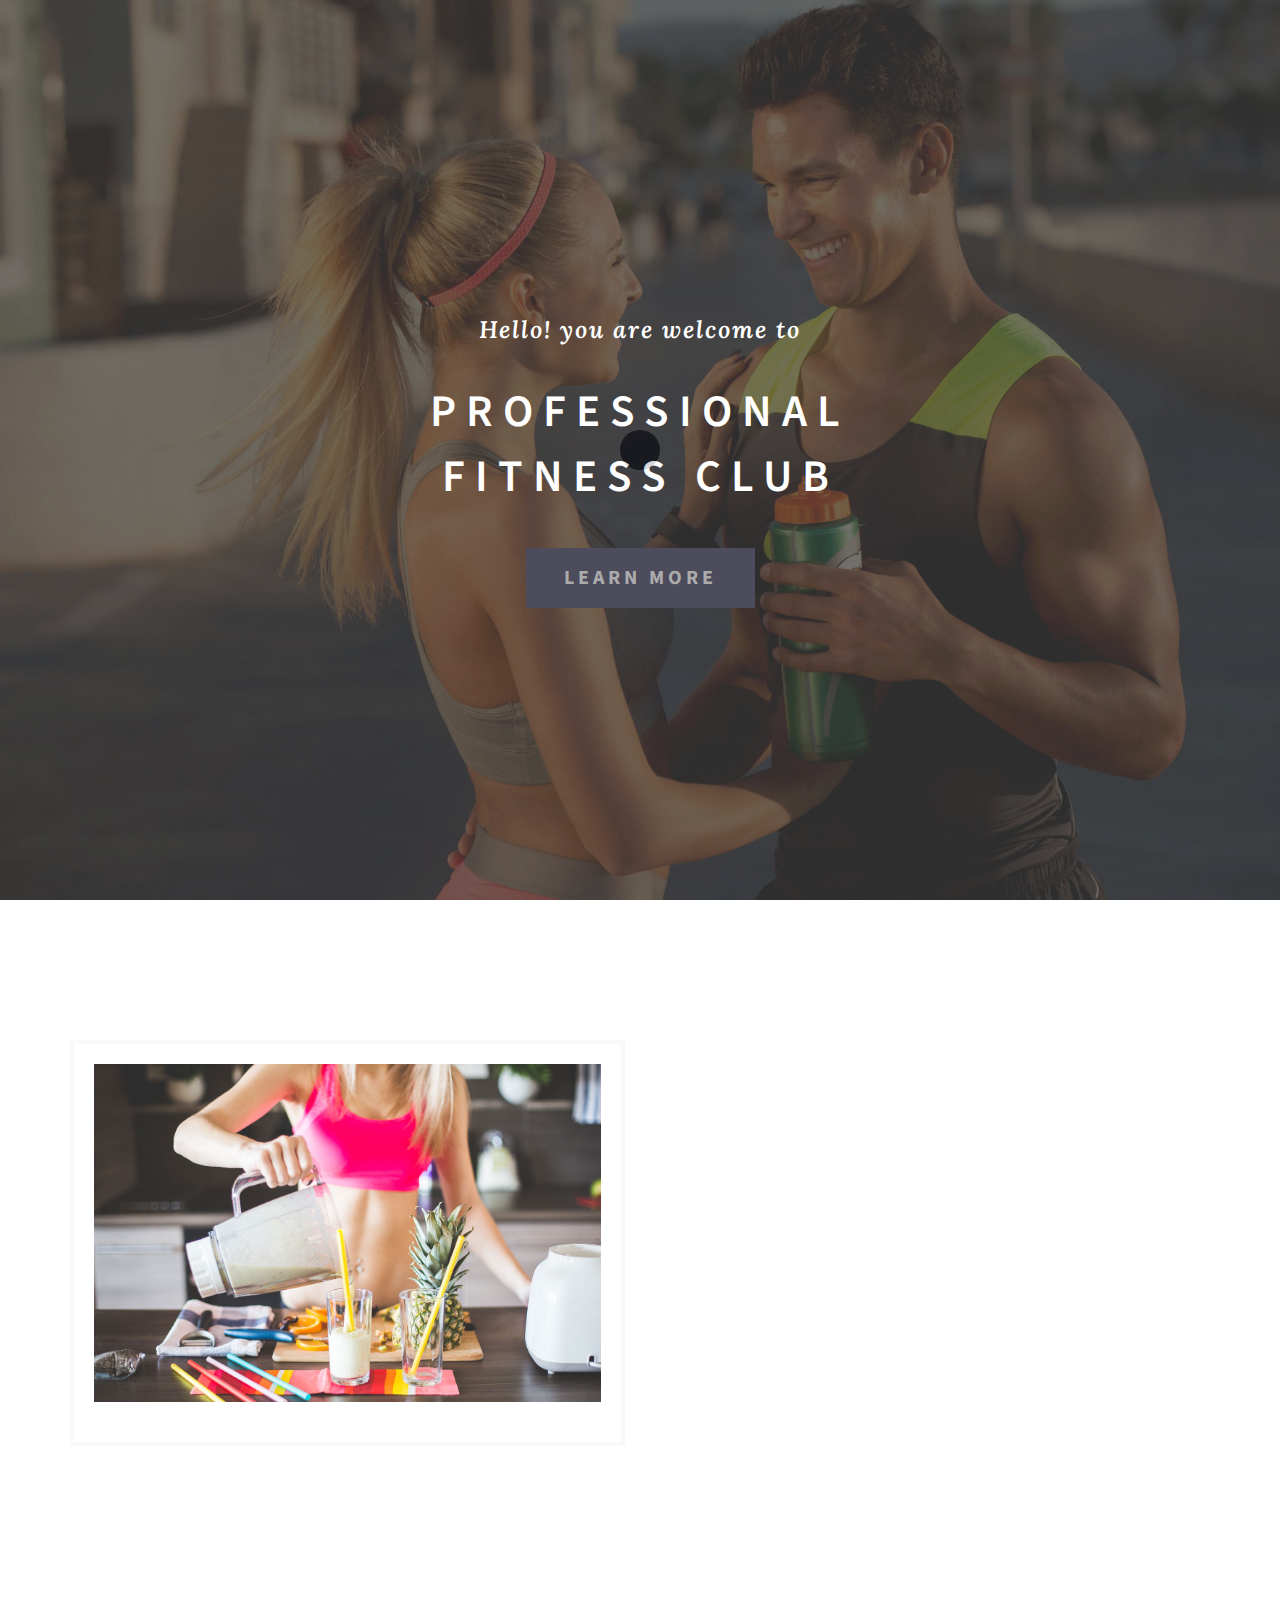
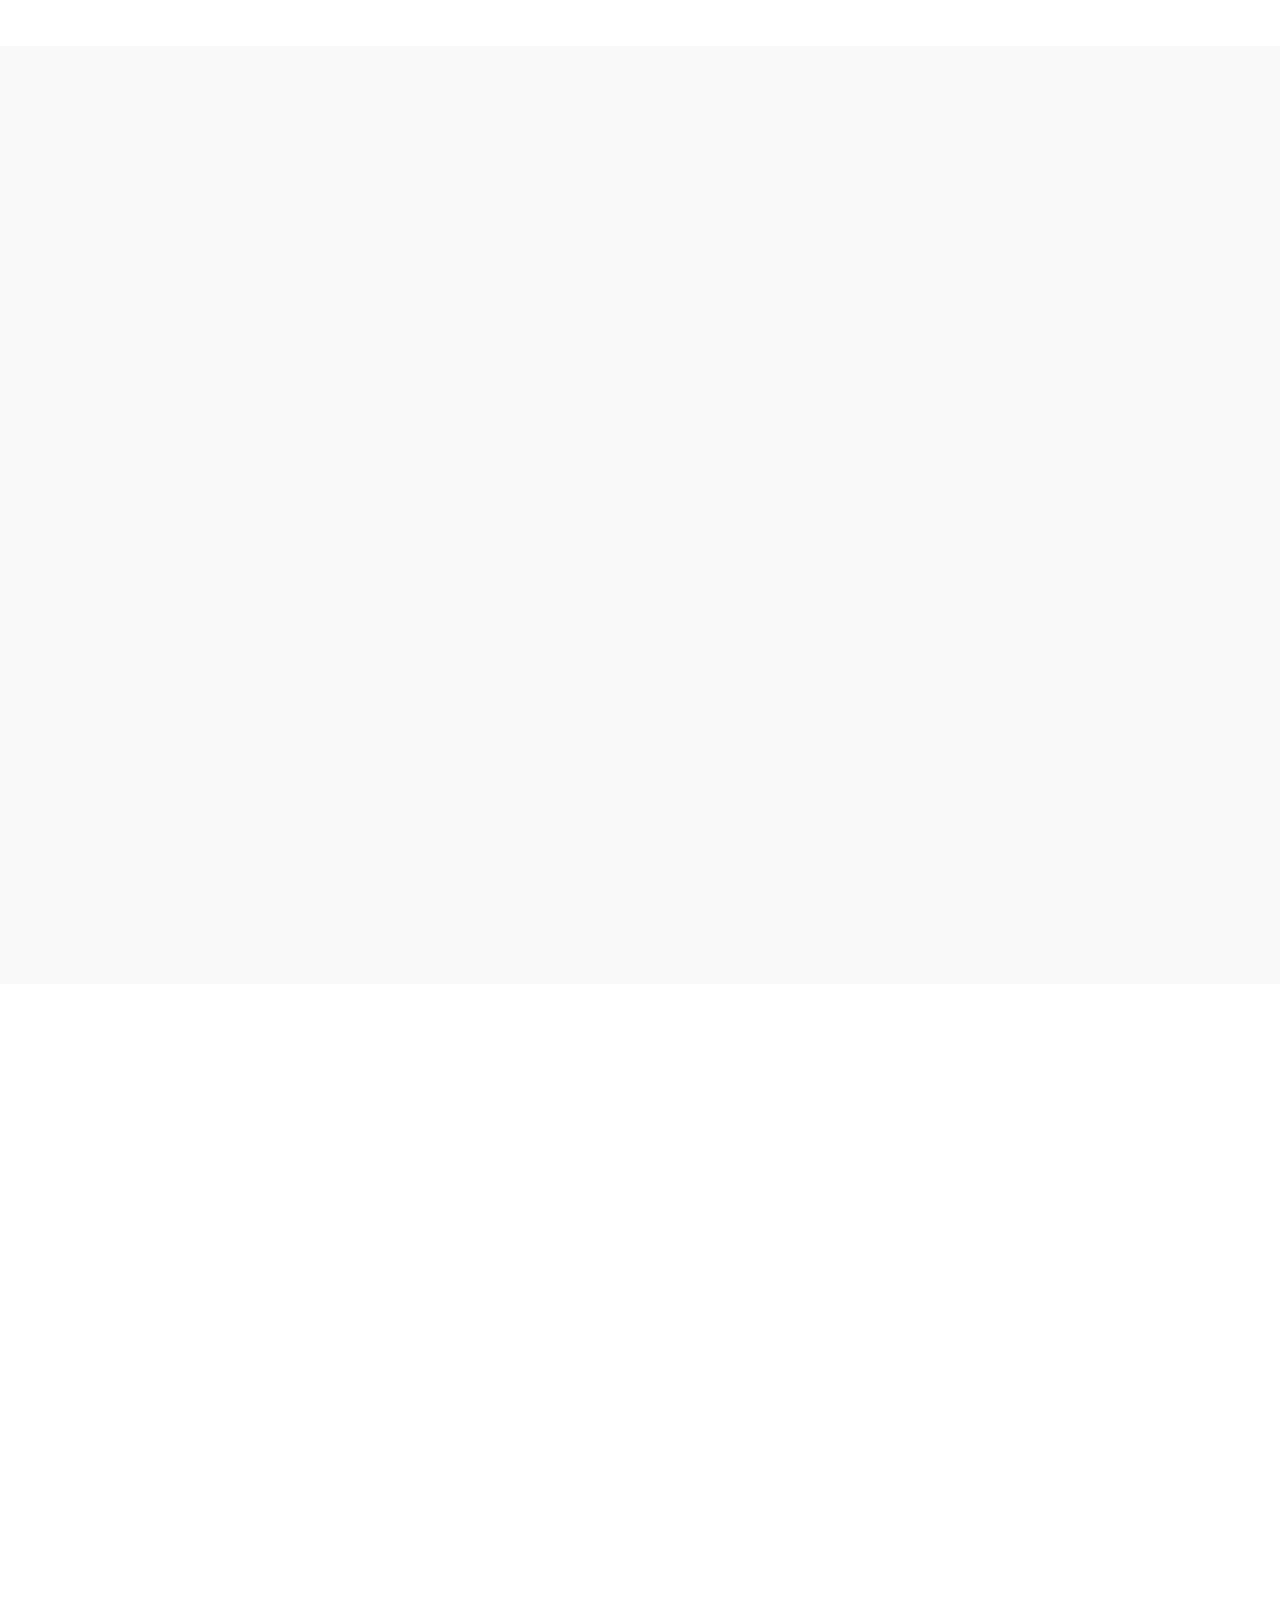
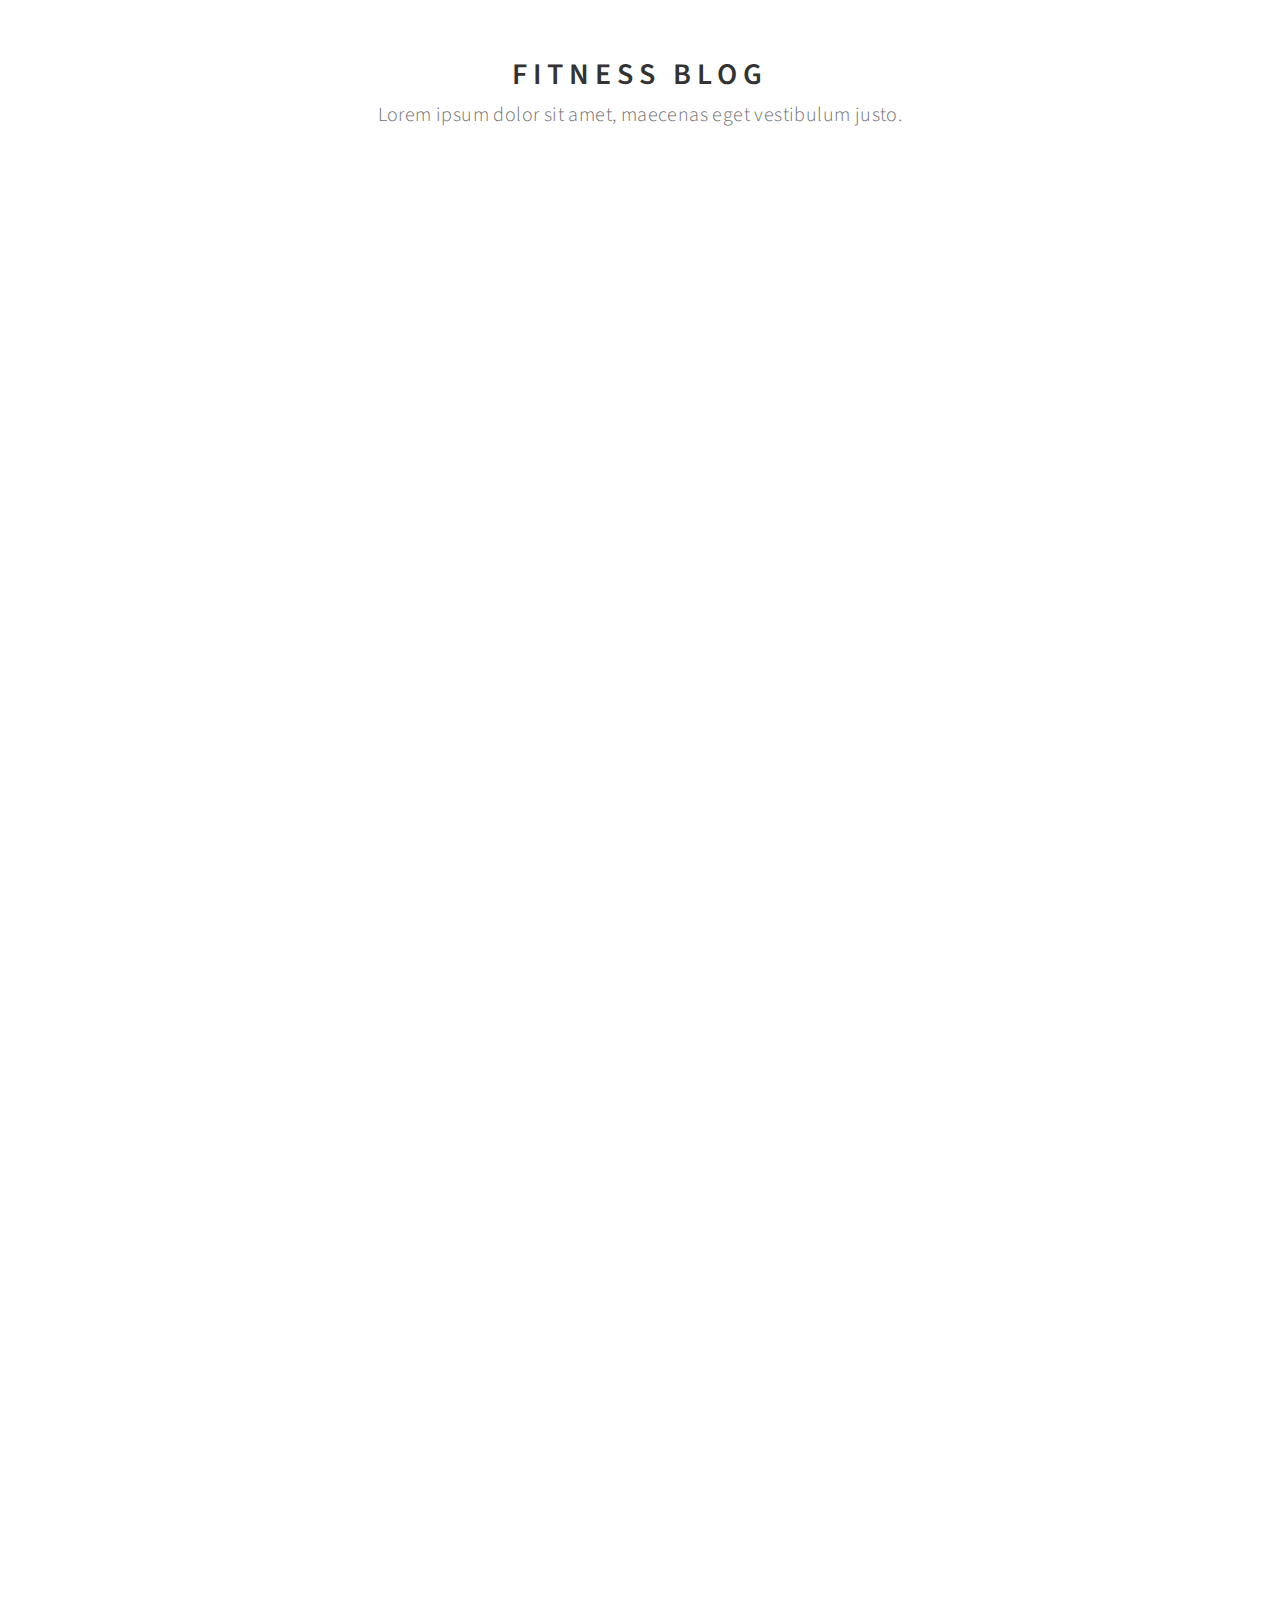
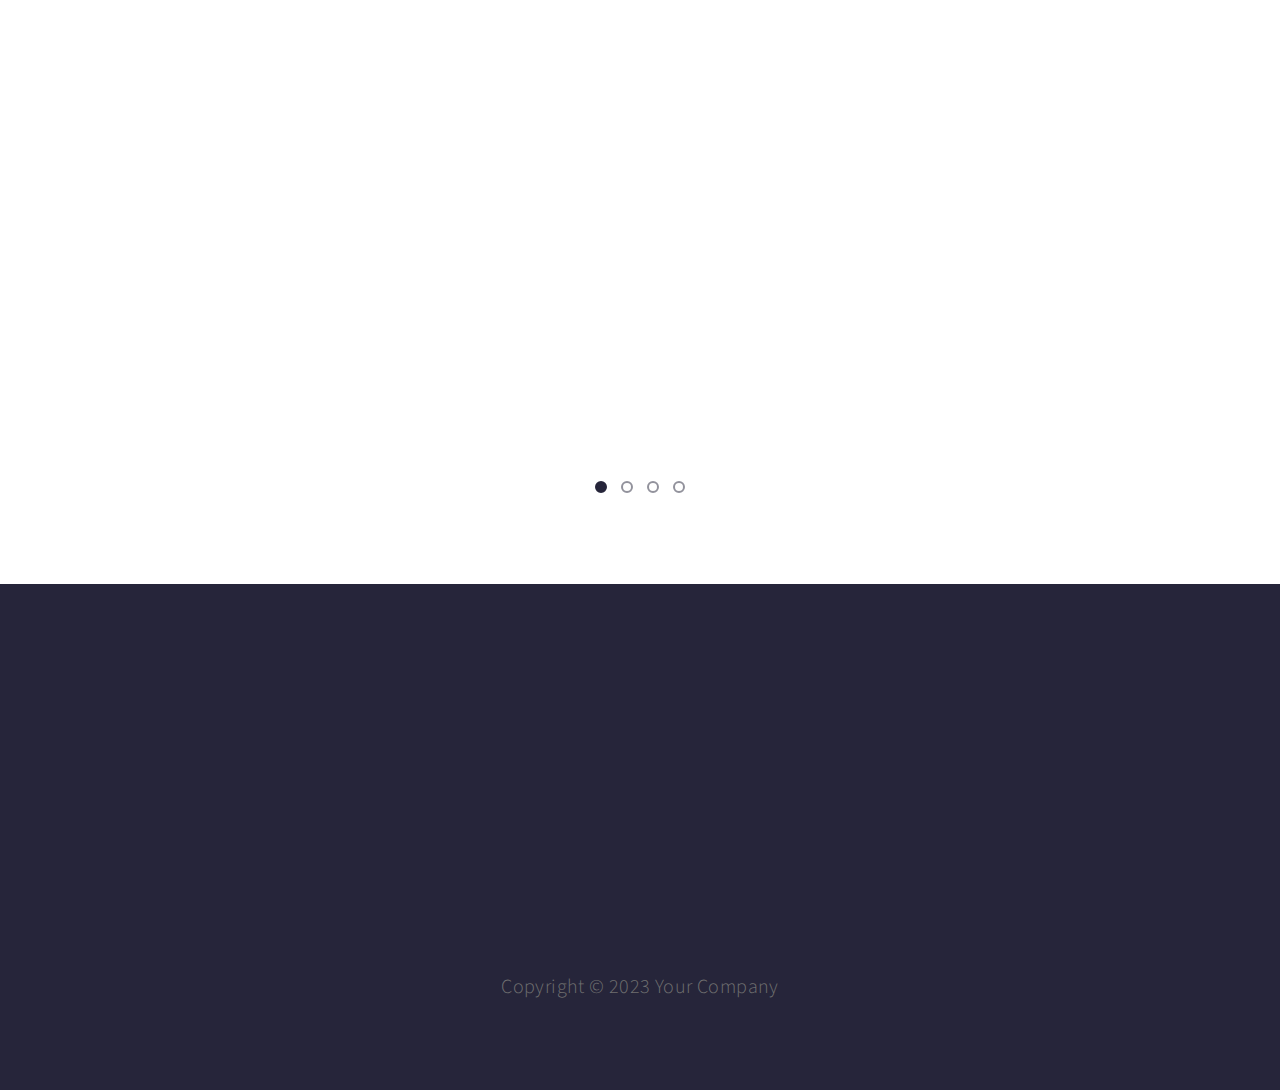
<file: fitness/index.html>
<!DOCTYPE html>
<html lang="en">
<head>

<title>Fitness - Responsive HTML Template</title>
<meta name="description" content="">
<meta name="author" content="">
<meta charset="UTF-8">
<meta http-equiv="X-UA-Compatible" content="IE=Edge">
<meta name="viewport" content="width=device-width, initial-scale=1, maximum-scale=1">


<link rel="stylesheet" href="css/bootstrap.min.css">
<link rel="stylesheet" href="css/animate.css">
<link rel="stylesheet" href="css/font-awesome.min.css">
<link rel="stylesheet" href="css/owl.theme.css">
<link rel="stylesheet" href="css/owl.carousel.css">

<!-- Main css -->
<link rel="stylesheet" href="css/style.css">

<!-- Google Font -->
<link href='https://fonts.googleapis.com/css?family=Source+Sans+Pro:400,300,600' rel='stylesheet' type='text/css'>
<link href='https://fonts.googleapis.com/css?family=Lora:700italic' rel='stylesheet' type='text/css'>

</head>
<body data-spy="scroll" data-target=".navbar-collapse" data-offset="50">


<!-- =========================
     PRE LOADER       
============================== -->
<div  class="preloader">

	<div class="sk-spinner sk-spinner-pulse"></div>

</div>


<!-- =========================
    NAVIGATION SECTION   
============================== -->
<div class="navbar navbar-default navbar-fixed-top sticky-navigation" role="navigation">
	<div class="container">

		<div class="navbar-header">
			<button class="navbar-toggle" data-toggle="collapse" data-target=".navbar-collapse">
				<span class="icon icon-bar"></span>
				<span class="icon icon-bar"></span>
				<span class="icon icon-bar"></span>
			</button>
			<a href="#" class="navbar-brand">Fitness</a>
		</div>
		<div class="collapse navbar-collapse">
			<ul class="nav navbar-nav navbar-right main-navigation">
				<li><a href="#home" class="smoothScroll">Home</a></li>
				<li><a href="#overview" class="smoothScroll">About</a></li>
				<li><a href="#trainer" class="smoothScroll">Trainers</a></li>
				<li><a href="#blog" class="smoothScroll">Blog</a></li>
				<li><a href="#price" class="smoothScroll">Prices</a></li>
				<li><a href="#testimonial" class="smoothScroll">Testimonials</a></li>
			</ul>
		</div>

	</div>
</div>


<!-- =========================
    HOME SECTION   
============================== -->
<section id="home" class="parallax-section">
	<div class="container">
		<div class="row">

			<div class="col-md-offset-1 col-md-10 col-sm-12">
				<h3 class="wow bounceIn" data-wow-delay="0.9s">Hello! you are welcome to</h3>
				<h1 class="wow fadeInUp" data-wow-delay="1.6s">Professional<br>Fitness Club</h1>
				<a href="#overview" class="wow fadeInUp smoothScroll btn btn-default" data-wow-delay="2s">LEARN MORE</a>
			</div>

		</div>
	</div>
</section>


<!-- =========================
    OVERVIEW SECTION   
============================== -->
<section id="overview" class="parallax-section">
	<div class="container">
		<div class="row">

			<div class="col-md-6 col-sm-12">
				<img src="images/overview-img.jpg" class="img-responsive" alt="Overview">
				<blockquote class="wow fadeInUp" data-wow-delay="1.9s">Lorem ipsum, dolor sit amet consectetur adipisicing elit. Aperiam asperiores veritatis ad nisi repudiandae? Delectus magni consequatur sunt distinctio repellendus.</blockquote>
			</div>

			<div class="col-md-1"></div>

			<div class="wow fadeInUp col-md-4 col-sm-12" data-wow-delay="1s">
				<div class="overview-detail">
					<h2>About Fitness</h2>
					<p>Lorem ipsum dolor sit amet, consectetuer adipiscing elit, sed diam nonummy nibh euismod tincidunt ut laoreet. Dolore magna aliquam erat.</p>
					<p>Lorem ipsum dolor sit, amet consectetur adipisicing elit. At, voluptatem?</p>
					<a href="#trainer" class="btn btn-default smoothScroll">Let us begin</a>
				</div>
			</div>

			<div class="col-md-1"></div>

		</div>
	</div>
</section>


<!-- =========================
    TRAINER SECTION   
============================== -->
<section id="trainer" class="parallax-section">
	<div class="container">
		<div class="row">

			<div class="wow fadeInUp col-md-12 col-sm-12" data-wow-delay="1.3s">
				<h2>our Trainers</h2>
				<p>Lorem ipsum dolor sit amet, maecenas eget vestibulum justo.</p>
			</div>

			<div class="wow fadeInUp col-md-4 col-sm-6" data-wow-delay="1.9s">
				<div class="trainer-thumb">
					<img src="images/trainer-img1.jpg" class="img-responsive" alt="Trainer">
						<div class="trainer-overlay">
							<div class="trainer-des">
								<h2>Jenny</h2>
								<h3>Body Trainer</h3>
								<ul class="social-icon">
									<li><a href="#" class="fa fa-facebook wow fadeInUp" data-wow-delay="1s"></a></li>
									<li><a href="#" class="fa fa-twitter wow fadeInUp" data-wow-delay="1.3s"></a></li>
									<li><a href="#" class="fa fa-behance wow fadeInUp" data-wow-delay="1.9s"></a></li>
								</ul>
							</div>
						</div>
				</div>
				<p>Lorem ipsum dolor sit amet, maecenas eget vestibulum justo imperdiet, wisi risus purus augue vulputate.</p>
			</div>

			<div class="wow fadeInUp col-md-4 col-sm-6" data-wow-delay="2s">
				<div class="trainer-thumb">
					<img src="images/trainer-img2.jpg" class="img-responsive" alt="Trainer">
						<div class="trainer-overlay">
							<div class="trainer-des">
								<h2>Marry</h2>
								<h3>Fitness Trainer</h3>
								<ul class="social-icon">
									<li><a href="#" class="fa fa-facebook wow fadeInUp" data-wow-delay="1s"></a></li>
									<li><a href="#" class="fa fa-twitter wow fadeInUp" data-wow-delay="1.3s"></a></li>
									<li><a href="#" class="fa fa-behance wow fadeInUp" data-wow-delay="1.9s"></a></li>
								</ul>
							</div>
						</div>
				</div>
				<p>Lorem ipsum dolor sit amet, maecenas eget vestibulum justo imperdiet, wisi risus purus augue vulputate.</p>
			</div>

			<div class="wow fadeInUp col-md-4 col-sm-6" data-wow-delay="2.3s">
				<div class="trainer-thumb">
					<img src="images/trainer-img3.jpg" class="img-responsive" alt="Trainer">
						<div class="trainer-overlay">
							<div class="trainer-des">
								<h2>Olivia</h2>
								<h3>Yoga Teacher</h3>
								<ul class="social-icon">
									<li><a href="#" class="fa fa-facebook wow fadeInUp" data-wow-delay="1s"></a></li>
									<li><a href="#" class="fa fa-twitter wow fadeInUp" data-wow-delay="1.3s"></a></li>
									<li><a href="#" class="fa fa-behance wow fadeInUp" data-wow-delay="1.9s"></a></li>
								</ul>
							</div>
						</div>
				</div>
				<p>Lorem ipsum dolor sit amet, maecenas eget vestibulum justo imperdiet, wisi risus purus augue vulputate.</p>
			</div>

		</div>
	</div>
</section>


<!-- =========================
    NEWSLETTER SECTION   
============================== -->
<section id="newsletter" class="parallax-section">
	<div class="container">
		<div class="row">

			<div class="wow fadeInUp col-md-offset-2 col-md-8 col-sm-offset-1 col-sm-10" data-wow-delay="0.9s">
				<h2>Signup Newsletter</h2>
				<p>Get discounts for your personal fitness and gym services now.</p>
				<div class="newsletter_detail">
					<form action="#" method="post" id="newsletter-signup">
						<div class="col-md-6 col-sm-6">
							<input name="name" type="text" class="form-control" id="name" placeholder="Name">
					  	</div>
						<div class="col-md-6 col-sm-6">
							<input name="email" type="email" class="form-control" id="email" placeholder="Email">
					  	</div>
						<div class="col-md-offset-3 col-md-6 col-sm-offset-2 col-sm-8">
							<input name="submit" type="submit" class="form-control" id="submit" value="SEND MESSAGE">
						</div>
				  	</form>
				</div>
			</div>

		</div>
	</div>
</section>


<!-- =========================
    BLOG SECTION   
============================== -->
<section id="blog" class="parallax-section">
	<div class="container">
		<div class="row">

			<div class="col-md-12 col-sm-12 text-center">
				<h2>Fitness Blog</h2>
				<p>Lorem ipsum dolor sit amet, maecenas eget vestibulum justo.</p>
			</div>

			<div class="wow fadeInUp col-md-6 col-sm-12" data-wow-delay="0.9s">
				<div class="blog-thumb">
					<span class="blog-date">Body Fitness / July 2, 2023</span>
					<h3 class="blog-title"><a href="#">How to get a fitness model body?</a></h3>
					<h5 id="blog-author">by David Walker</h5>
				</div>
			</div>

			<div class="wow fadeInUp col-md-6 col-sm-12" data-wow-delay="1.3s">
				<div class="blog-thumb">
					<span class="blog-date">Healthy Fit / June 8, 2023</span>
					<h3 class="blog-title"><a href="#">Personal Fitness Tips</a></h3>
					<h5 id="blog-author">by George</h5>
				</div>
			</div>

			<div class="wow fadeInUp col-md-6 col-sm-12" data-wow-delay="1.6s">
				<div class="blog-thumb">
					<span class="blog-date">Gym Services / May 9, 2023</span>
					<h3 class="blog-title"><a href="#">Efficient Workout Plans</a></h3>
					<h5 id="blog-author">by Mary Louis</h5>
				</div>
			</div>

			<div class="wow fadeInUp col-md-6 col-sm-12" data-wow-delay="1.9s">
				<div class="blog-thumb">
					<span class="blog-date">Practice Aerobics / April 18, 2023</span>
					<h3 class="blog-title"><a href="#">How to practice Aerobics?</a></h3>
					<h5 id="blog-author">by Michael Fit</h5>
				</div>
			</div>
			
		</div>
	</div>
</section>


<!-- =========================
    PRICE SECTION   
============================== -->
<section id="price" class="parallax-section">
	<div class="container">
		<div class="row">

			<div class="wow fadeInUp col-md-12 col-sm-12" data-wow-delay="0.9s">
				<h2>Our Prices</h2>
				<p>Lorem ipsum dolor sit amet, maecenas eget vestibulum justo.</p>
			</div>

			<div class="wow fadeInUp col-md-4 col-sm-6" data-wow-delay="1s">
				<div class="pricing__item">
                    <h3 class="pricing__title">Healthy</h3>
                    <div class="pricing__price"><span class="pricing__currency">$</span>350</div>
                    <ul class="pricing__feature-list">
                        <li class="pricing__feature">One General Trainer</li>
                        <li class="pricing__feature">Gym Services</li>
                        <li class="pricing__feature">5 Yoga Courses</li>
                        <li class="pricing__feature">10 Thai Massages</li>
                        <li class="pricing__feature">15 Aerobics</li>
                    </ul>
                    <button class="pricing__action">Sign Up Now</button>
                </div>
			</div>

			<div class="wow fadeInUp col-md-4 col-sm-6" data-wow-delay="1.3s">
				<div class="pricing__item">
                    <h3 class="pricing__title">Best Fit</h3>
                    <div class="pricing__price"><span class="pricing__currency">$</span>550</div>                  
                    <ul class="pricing__feature-list">
                        <li class="pricing__feature">Two General Trainers</li>
                        <li class="pricing__feature">Gym Services</li>
                        <li class="pricing__feature">10 Yoga Courses</li>
                        <li class="pricing__feature">20 Thai Massages</li>
                        <li class="pricing__feature">25 Aerobics</li>
                    </ul>
                    <button class="pricing__action">Sign Up Now</button>
                </div>
			</div>

			<div class="wow fadeInUp col-md-4 col-sm-6" data-wow-delay="1.6s">
				<div class="pricing__item">
                    <h3 class="pricing__title">Rigid Body</h3>
                    <div class="pricing__price"><span class="pricing__currency">$</span>750</div> 
                    <ul class="pricing__feature-list">
                        <li class="pricing__feature">Three Personal Trainers</li>
                        <li class="pricing__feature">Gym Services</li>
                        <li class="pricing__feature">15 Yoga Courses</li>
                        <li class="pricing__feature">20 Thai Massages</li>
                        <li class="pricing__feature">35 Aerobics</li>
                    </ul>
                   <button class="pricing__action">Sign Up Now</button>
                </div>
			</div>

		</div>
	</div>
</section>


<!-- =========================
    TESTIMONIAL SECTION   
============================== -->
<section id="testimonial" class="parallax-section">
	<div class="container">
		<div class="row">

			<!-- Testimonial Owl Carousel section
			================================================== -->
			<div id="owl-testimonial" class="owl-carousel">

				<div class="item col-md-offset-2 col-md-8 col-sm-offset-1 col-sm-10 wow fadeInUp" data-wow-delay="0.6s">
					<i class="fa fa-quote-left"></i>
					<h3>Lorem ipsum dolor sit amet, maecenas eget vestibulum justo imperdiet, wisi risus purus augue vulputate.</h3>
					<h4>Sandar ( Fashion Designer )</h4>
				</div>

				<div class="item col-md-offset-2 col-md-8 col-sm-offset-1 col-sm-10 wow fadeInUp" data-wow-delay="0.6s">
					<i class="fa fa-quote-left"></i>
					<h3>Yes! Lorem ipsum dolor sit amet, maecenas eget vestibulum justo imperdiet, wisi risus purus augue.</h3>
					<h4>James Job ( Social Assistant )</h4>
				</div>

				<div class="item col-md-offset-2 col-md-8 col-sm-offset-1 col-sm-10 wow fadeInUp" data-wow-delay="0.6s">
					<i class="fa fa-quote-left"></i>
					<h3>Sed dapibus rutrum lobortis. Sed nec interdum nunc, quis sodales ante. Maecenas volutpat congue.</h3>
					<h4>Mark Otto ( New Cyclist )</h4>
				</div>

				<div class="item col-md-offset-2 col-md-8 col-sm-offset-1 col-sm-10 wow fadeInUp" data-wow-delay="0.6s">
					<i class="fa fa-quote-left"></i>
					<h3>Lorem ipsum dolor sit amet, maecenas eget vestibulum justo imperdiet, wisi risus purus.</h3>
					<h4>David Moore ( Pro Boxer )</h4>
				</div>
				
			</div>

		</div>
	</div>
</section>


<!-- =========================
    FOOTER SECTION   
============================== -->
<footer>
	<div class="container">
		<div class="row">

			<div class="wow fadeInUp col-md-4 col-sm-4" data-wow-delay="0.6s">
				<h2>About Fitness</h2>
				<p>Nunc id turpis tincidunt dui volutpat hendrerit et efficitur dolor. Morbi quis tempor felis, ut dictum ipsum. Praesent venenatis rutrum interdum.</p>
			</div>

			<div class="wow fadeInUp col-md-5 col-sm-4"  data-wow-delay="0.9s">
				<h2>Sessions</h2>
					<div>
						<h5>Morning</h5>
						<h4>6:00 AM - 11:00 PM</h4>
					</div>
					<div>
						<h5>Evening</h5>
						<h4>4:00 PM - 9:00 PM</h4>
					</div>
			</div>

			<div class="wow fadeInUp col-md-3 col-sm-4" data-wow-delay="1s">
				<h2>Follow us</h2>
				<ul class="social-icon">
					<li><a href="#" class="fa fa-facebook wow fadeIn" data-wow-delay="1s"></a></li>
					<li><a href="#" class="fa fa-twitter wow fadeInUp" data-wow-delay="1.3s"></a></li>
					<li><a href="#" class="fa fa-dribbble wow fadeIn" data-wow-delay="1.6s"></a></li>
					<li><a href="#" class="fa fa-behance wow fadeInUp" data-wow-delay="1.9s"></a></li>
					<li><a href="#" class="fa fa-google-plus wow fadeIn" data-wow-delay="2s"></a></li>
				</ul>
			</div>

			<div class="clearfix"></div>

			<div class="col-md-12 col-sm-12">
				<p class="copyright-text">Copyright &copy; 2023 Your Company 
                    </div>
			
		</div>
	</div>
</footer>

<!-- =========================
     SCRIPTS   
============================== -->
<script src="js/jquery.js"></script>
<script src="js/bootstrap.min.js"></script>
<script src="js/jquery.parallax.js"></script>
<script src="js/jquery.nav.js"></script>
<script src="js/jquery.backstretch.min.js"></script>
<script src="js/owl.carousel.min.js"></script>
<script src="js/smoothscroll.js"></script>
<script src="js/wow.min.js"></script>
<script src="js/custom.js"></script>

</body>
</html>
</file>
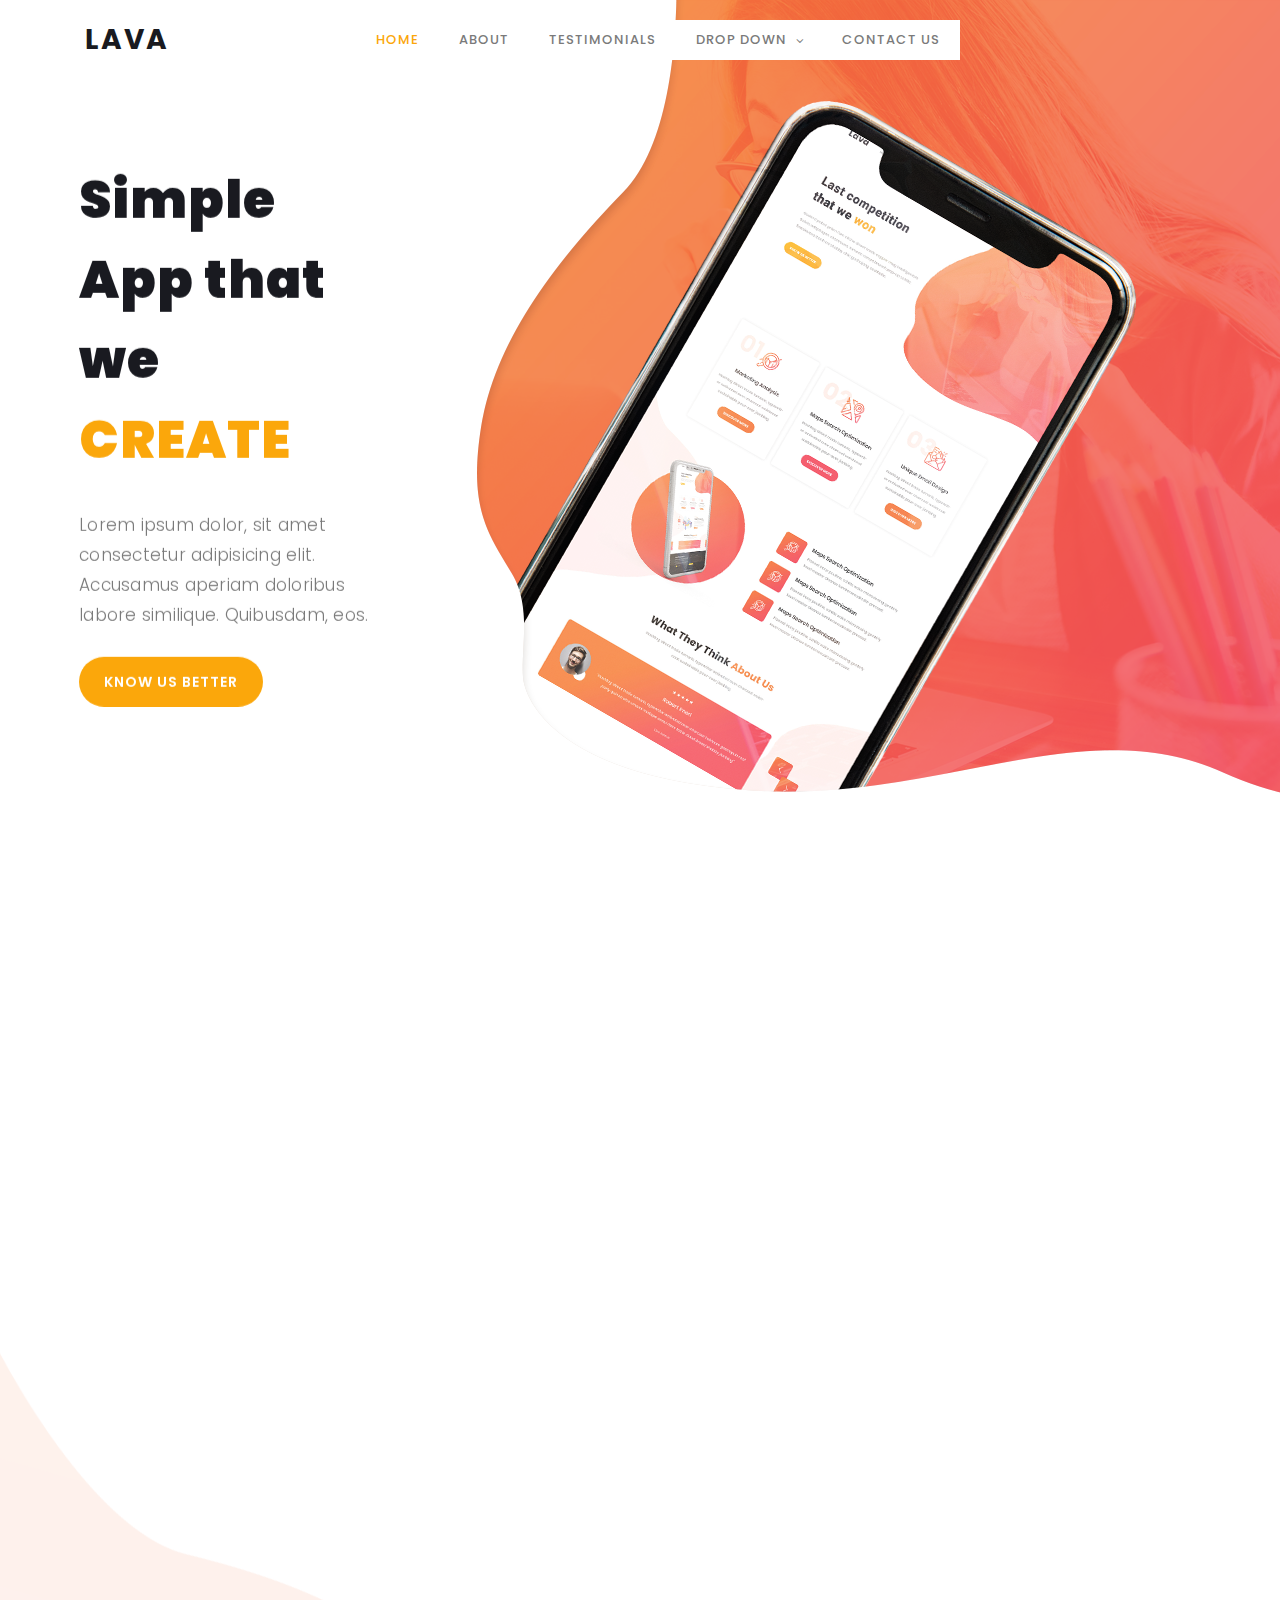
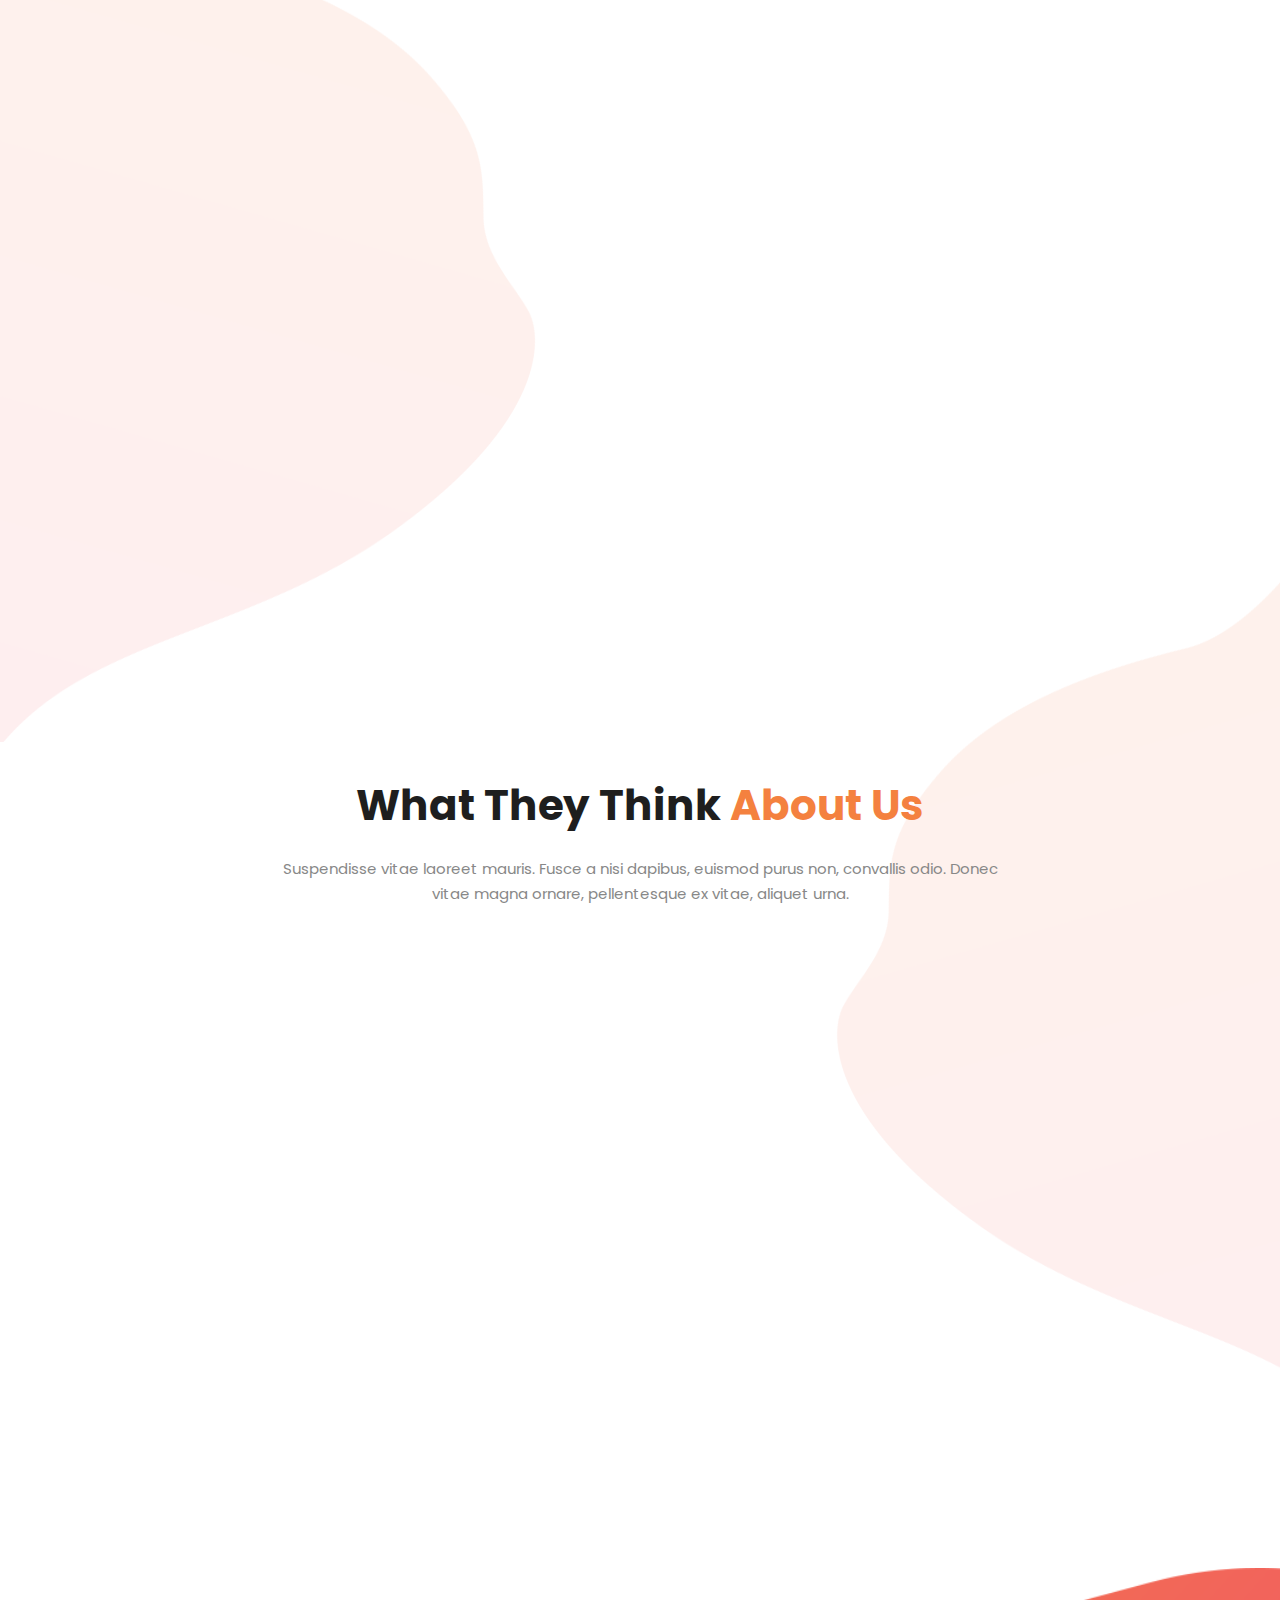
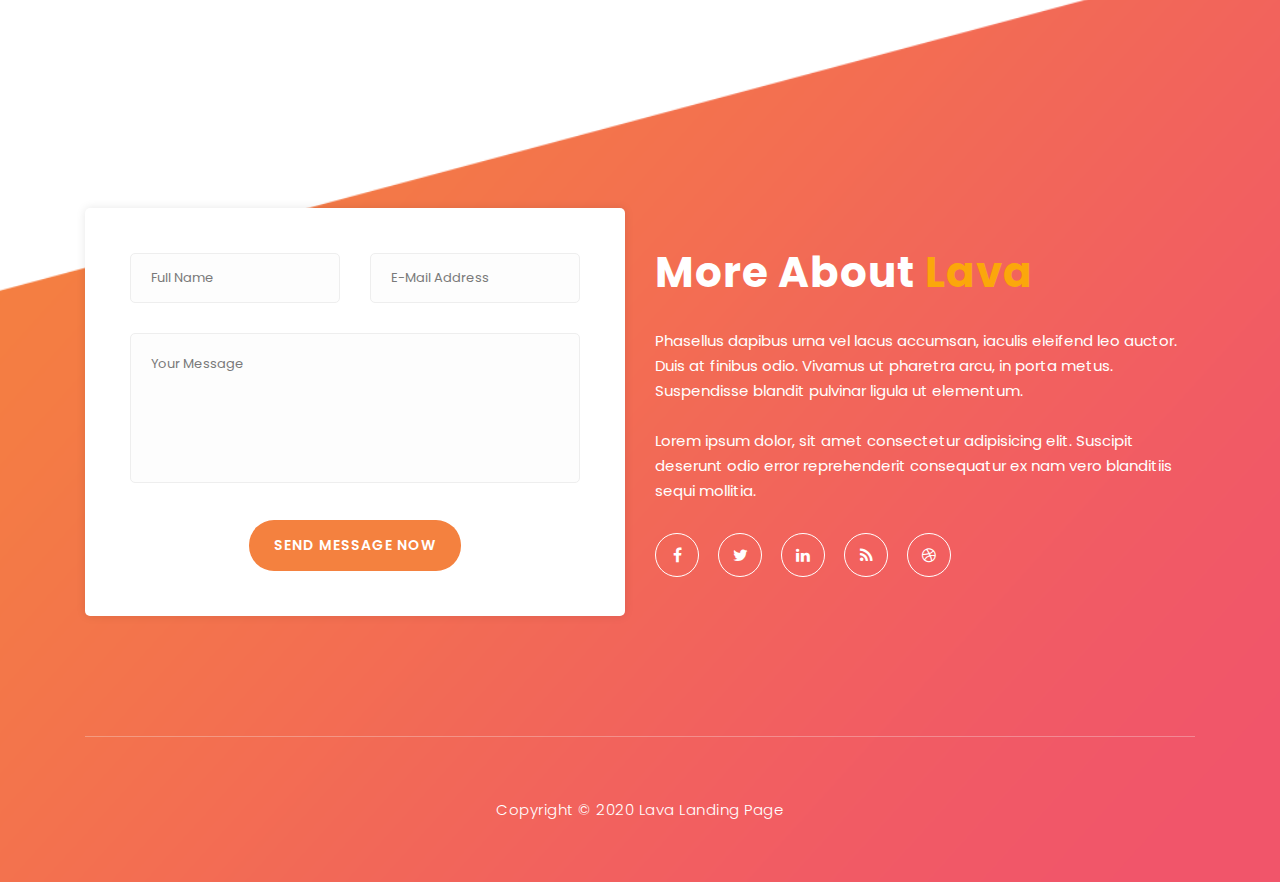
<file: lava_landing_page/index.html>
<!DOCTYPE html>
<html lang="en">

<head>

    <meta charset="utf-8">
    <meta name="viewport" content="width=device-width, initial-scale=1, shrink-to-fit=no">
    <meta name="description" content="">
    <meta name="author" content="">
    <link href="https://fonts.googleapis.com/css?family=Poppins:100,200,300,400,500,600,700,800,900&display=swap" rel="stylesheet">

    <title>Lava Landing Page</title>


    <!-- Additional CSS Files -->
    <link rel="stylesheet" type="text/css" href="assets/css/bootstrap.min.css">

    <link rel="stylesheet" type="text/css" href="assets/css/font-awesome.css">

    <link rel="stylesheet" href="assets/css/lava.css">

    <link rel="stylesheet" href="assets/css/owl-carousel.css">

</head>

<body>

    <!-- ***** Preloader Start ***** -->
    <div id="preloader">
        <div class="jumper">
            <div></div>
            <div></div>
            <div></div>
        </div>
    </div>
    <!-- ***** Preloader End ***** -->


    <!-- ***** Header Area Start ***** -->
    <header class="header-area header-sticky">
        <div class="container">
            <div class="row">
                <div class="col-12">
                    <nav class="main-nav">
                        <!-- ***** Logo Start ***** -->
                        <a href="index.html" class="logo">
                            Lava
                        </a>
                        <!-- ***** Logo End ***** -->
                        <!-- ***** Menu Start ***** -->
                        <ul class="nav">
                            <li class="scroll-to-section"><a href="#welcome" class="menu-item">Home</a></li>
                            <li class="scroll-to-section"><a href="#about" class="menu-item">About</a></li>
                            <li class="scroll-to-section"><a href="#testimonials" class="menu-item">Testimonials</a>
                            </li>
                            <li class="submenu">
                                <a href="javascript:;">Drop Down</a>
                                <ul>
                                    <li><a href="" class="menu-item">About Us</a></li>
                                    <li><a href="" class="menu-item">Features</a></li>
                                    <li><a href="" class="menu-item">FAQ's</a></li>
                                    <li><a href="" class="menu-item">Blog</a></li>
                                </ul>
                            </li>
                            <li class="scroll-to-section"><a href="#contact-us" class="menu-item">Contact Us</a></li>
                        </ul>
                        <a class='menu-trigger'>
                            <span>Menu</span>
                        </a>
                        <!-- ***** Menu End ***** -->
                    </nav>
                </div>
            </div>
        </div>
    </header>
    <!-- ***** Header Area End ***** -->


    <!-- ***** Welcome Area Start ***** -->
    <div class="welcome-area" id="welcome">

        <!-- ***** Header Text Start ***** -->
        <div class="header-text">
            <div class="container">
                <div class="row">
                    <div class="left-text col-lg-6 col-md-12 col-sm-12 col-xs-12"
                        data-scroll-reveal="enter left move 30px over 0.6s after 0.4s">
                        <h1>Simple App that we <em>CREATE</em></h1>
                        <p>Lorem ipsum dolor, sit amet consectetur adipisicing elit. Accusamus aperiam doloribus labore similique. Quibusdam, eos.</p> 
                        <a href="#about" class="main-button-slider">KNOW US BETTER</a>
                    </div>
                </div>
            </div>
        </div>
        <!-- ***** Header Text End ***** -->
    </div>
    <!-- ***** Welcome Area End ***** -->

    <!-- ***** Features Big Item Start ***** -->
    <section class="section" id="about">
        <div class="container">
            <div class="row">
                <div class="col-lg-4 col-md-6 col-sm-12 col-xs-12"
                    data-scroll-reveal="enter left move 30px over 0.6s after 0.4s">
                    <div class="features-item">
                        <div class="features-icon">
                            <h2>01</h2>
                            <img src="assets/images/features-icon-1.png" alt="">
                            <h4>Trend Analysis</h4>
                            <p>Curabitur pulvinar vel odio sed sagittis. Nam maximus ex diam, nec consectetur diam.</p>
                            <a href="#testimonials" class="main-button">
                                Read More
                            </a>
                        </div>
                    </div>
                </div>
                <div class="col-lg-4 col-md-6 col-sm-12 col-xs-12"
                    data-scroll-reveal="enter bottom move 30px over 0.6s after 0.4s">
                    <div class="features-item">
                        <div class="features-icon">
                            <h2>02</h2>
                            <img src="assets/images/features-icon-2.png" alt="">
                            <h4>Site Optimization</h4>
                            <p>Curabitur pulvinar vel odio sed sagittis. Nam maximus ex diam, nec consectetur diam.</p>
                            <a href="#testimonials" class="main-button">
                                Discover More
                            </a>
                        </div>
                    </div>
                </div>
                <div class="col-lg-4 col-md-6 col-sm-12 col-xs-12"
                    data-scroll-reveal="enter right move 30px over 0.6s after 0.4s">
                    <div class="features-item">
                        <div class="features-icon">
                            <h2>03</h2>
                            <img src="assets/images/features-icon-3.png" alt="">
                            <h4>Email Design</h4>
                            <p>Curabitur pulvinar vel odio sed sagittis. Nam maximus ex diam, nec consectetur diam.</p>
                            <a href="#testimonials" class="main-button">
                                More Detail
                            </a>
                        </div>
                    </div>
                </div>
            </div>
        </div>
    </section>
    <!-- ***** Features Big Item End ***** -->

    <div class="left-image-decor"></div>

    <!-- ***** Features Big Item Start ***** -->
    <section class="section" id="promotion">
        <div class="container">
            <div class="row">
                <div class="left-image col-lg-5 col-md-12 col-sm-12 mobile-bottom-fix-big"
                    data-scroll-reveal="enter left move 30px over 0.6s after 0.4s">
                    <img src="assets/images/left-image.png" class="rounded img-fluid d-block mx-auto" alt="App">
                </div>
                <div class="right-text offset-lg-1 col-lg-6 col-md-12 col-sm-12 mobile-bottom-fix">
                    <ul>
                        <li data-scroll-reveal="enter right move 30px over 0.6s after 0.4s">
                            <img src="assets/images/about-icon-01.png" alt="">
                            <div class="text">
                                <h4>Vestibulum pulvinar rhoncus</h4>
                                <p>Lorem ipsum dolor sit, amet consectetur adipisicing elit. Maxime voluptate veniam laudantium distinctio, rem provident odit fugit reprehenderit possimus nesciunt!</p>
                            </div>
                        </li>
                        <li data-scroll-reveal="enter right move 30px over 0.6s after 0.5s">
                            <img src="assets/images/about-icon-02.png" alt="">
                            <div class="text">
                                <h4>Sed blandit quam in velit</h4>
                                <p>Lorem ipsum dolor sit amet consectetur adipisicing elit. Aut a amet sit accusamus maiores!Duis viverra, ipsum et scelerisque placerat, orci
                                    magna consequat ligula.</p>
                            </div>
                        </li>
                        <li data-scroll-reveal="enter right move 30px over 0.6s after 0.6s">
                            <img src="assets/images/about-icon-03.png" alt="">
                            <div class="text">
                                <h4>Aenean faucibus venenatis</h4>
                                <p>Phasellus in imperdiet felis, eget vestibulum nulla. Aliquam nec dui nec augue
                                    maximus porta. Curabitur tristique lacus.</p>
                            </div>
                        </li>
                    </ul>
                </div>
            </div>
        </div>
    </section>
    <!-- ***** Features Big Item End ***** -->

    <div class="right-image-decor"></div>

    <!-- ***** Testimonials Starts ***** -->
    <section class="section" id="testimonials">
        <div class="container">
            <div class="row">
                <div class="col-lg-8 offset-lg-2">
                    <div class="center-heading">
                        <h2>What They Think <em>About Us</em></h2>
                        <p>Suspendisse vitae laoreet mauris. Fusce a nisi dapibus, euismod purus non, convallis odio.
                            Donec vitae magna ornare, pellentesque ex vitae, aliquet urna.</p>
                    </div>
                </div>
                <div class="col-lg-10 col-md-12 col-sm-12 mobile-bottom-fix-big"
                    data-scroll-reveal="enter left move 30px over 0.6s after 0.4s">
                    <div class="owl-carousel owl-theme">
                        <div class="item service-item">
                            <div class="author">
                                <i><img src="assets/images/testimonial-author-1.png" alt="Author One"></i>
                            </div>
                            <div class="testimonial-content">
                                <ul class="stars">
                                    <li><i class="fa fa-star"></i></li>
                                    <li><i class="fa fa-star"></i></li>
                                    <li><i class="fa fa-star"></i></li>
                                    <li><i class="fa fa-star"></i></li>
                                    <li><i class="fa fa-star"></i></li>
                                </ul>
                                <h4>Jonathan Smart</h4>
                                <p>“Nullam hendrerit, elit a semper pharetra, ipsum nibh tristique tortor, in tempus
                                    urna elit in mauris.”</p>
                                <span>Besta CTO</span>
                            </div>
                        </div>
                        <div class="item service-item">
                            <div class="author">
                                <i><img src="assets/images/testimonial-author-1.png" alt="Second Author"></i>
                            </div>
                            <div class="testimonial-content">
                                <ul class="stars">
                                    <li><i class="fa fa-star"></i></li>
                                    <li><i class="fa fa-star"></i></li>
                                    <li><i class="fa fa-star"></i></li>
                                    <li><i class="fa fa-star"></i></li>
                                    <li><i class="fa fa-star"></i></li>
                                </ul>
                                <h4>Martino Tino</h4>
                                <p>“Morbi non mi luctus felis molestie scelerisque. In ac libero viverra, placerat est
                                    interdum, rhoncus leo.”</p>
                                <span>Web Analyst</span>
                            </div>
                        </div>
                        <div class="item service-item">
                            <div class="author">
                                <i><img src="assets/images/testimonial-author-1.png" alt="Author Third"></i>
                            </div>
                            <div class="testimonial-content">
                                <ul class="stars">
                                    <li><i class="fa fa-star"></i></li>
                                    <li><i class="fa fa-star"></i></li>
                                    <li><i class="fa fa-star"></i></li>
                                </ul>
                                <h4>George Tasa</h4>
                                <p>“Fusce rutrum in dolor sit amet lobortis. Ut at vehicula justo. Donec quam dolor,
                                    congue a fringilla sed, maximus et urna.”</p>
                                <span>System Admin</span>
                            </div>
                        </div>
                        <div class="item service-item">
                            <div class="author">
                                <i><img src="assets/images/testimonial-author-1.png" alt="Fourth Author"></i>
                            </div>
                            <div class="testimonial-content">
                                <ul class="stars">
                                    <li><i class="fa fa-star"></i></li>
                                    <li><i class="fa fa-star"></i></li>
                                    <li><i class="fa fa-star"></i></li>
                                    <li><i class="fa fa-star"></i></li>
                                </ul>
                                <h4>Sir James</h4>
                                <p>"Fusce rutrum in dolor sit amet lobortis. Ut at vehicula justo. Donec quam dolor,
                                    congue a fringilla sed, maximus et urna."</p>
                                <span>New Villager</span>
                            </div>
                        </div>
                    </div>
                </div>
            </div>
        </div>
    </section>
    <!-- ***** Testimonials Ends ***** -->


    <!-- ***** Footer Start ***** -->
    <footer id="contact-us">
        <div class="container">
            <div class="footer-content">
                <div class="row">
                    <!-- ***** Contact Form Start ***** -->
                    <div class="col-lg-6 col-md-12 col-sm-12">
                        <div class="contact-form">
                            <form id="contact" action="" method="post">
                                <div class="row">
                                    <div class="col-md-6 col-sm-12">
                                        <fieldset>
                                            <input name="name" type="text" id="name" placeholder="Full Name" required=""
                                                style="background-color: rgba(250,250,250,0.3);">
                                        </fieldset>
                                    </div>
                                    <div class="col-md-6 col-sm-12">
                                        <fieldset>
                                            <input name="email" type="text" id="email" placeholder="E-Mail Address"
                                                required="" style="background-color: rgba(250,250,250,0.3);">
                                        </fieldset>
                                    </div>
                                    <div class="col-lg-12">
                                        <fieldset>
                                            <textarea name="message" rows="6" id="message" placeholder="Your Message"
                                                required="" style="background-color: rgba(250,250,250,0.3);"></textarea>
                                        </fieldset>
                                    </div>
                                    <div class="col-lg-12">
                                        <fieldset>
                                            <button type="submit" id="form-submit" class="main-button">Send Message
                                                Now</button>
                                        </fieldset>
                                    </div>
                                </div>
                            </form>
                        </div>
                    </div>
                    <!-- ***** Contact Form End ***** -->
                    <div class="right-content col-lg-6 col-md-12 col-sm-12">
                        <h2>More About <em>Lava</em></h2>
                        <p>Phasellus dapibus urna vel lacus accumsan, iaculis eleifend leo auctor. Duis at finibus odio.
                            Vivamus ut pharetra arcu, in porta metus. Suspendisse blandit pulvinar ligula ut elementum.
                            <br><br>Lorem ipsum dolor, sit amet consectetur adipisicing elit. Suscipit deserunt odio error reprehenderit consequatur ex nam vero blanditiis sequi mollitia.</p>
                        <ul class="social">
                            <li><a href="#"><i class="fa fa-facebook"></i></a></li>
                            <li><a href="#"><i class="fa fa-twitter"></i></a></li>
                            <li><a href="#"><i class="fa fa-linkedin"></i></a></li>
                            <li><a href="#"><i class="fa fa-rss"></i></a></li>
                            <li><a href="#"><i class="fa fa-dribbble"></i></a></li>
                        </ul>
                    </div>
                </div>
            </div>
            <div class="row">
                <div class="col-lg-12">
                    <div class="sub-footer">
                        <p>Copyright &copy; 2020 Lava Landing Page

                       </p>
                    </div>
                </div>
            </div>
        </div>
    </footer>

    <!-- jQuery -->
    <script src="assets/js/jquery-2.1.0.min.js"></script>

    <!-- Bootstrap -->
    <script src="assets/js/popper.js"></script>
    <script src="assets/js/bootstrap.min.js"></script>

    <!-- Plugins -->
    <script src="assets/js/owl-carousel.js"></script>
    <script src="assets/js/scrollreveal.min.js"></script>
    <script src="assets/js/waypoints.min.js"></script>
    <script src="assets/js/jquery.counterup.min.js"></script>
    <script src="assets/js/imgfix.min.js"></script>

    <!-- Global Init -->
    <script src="assets/js/custom.js"></script>

</body>
</html>
</file>
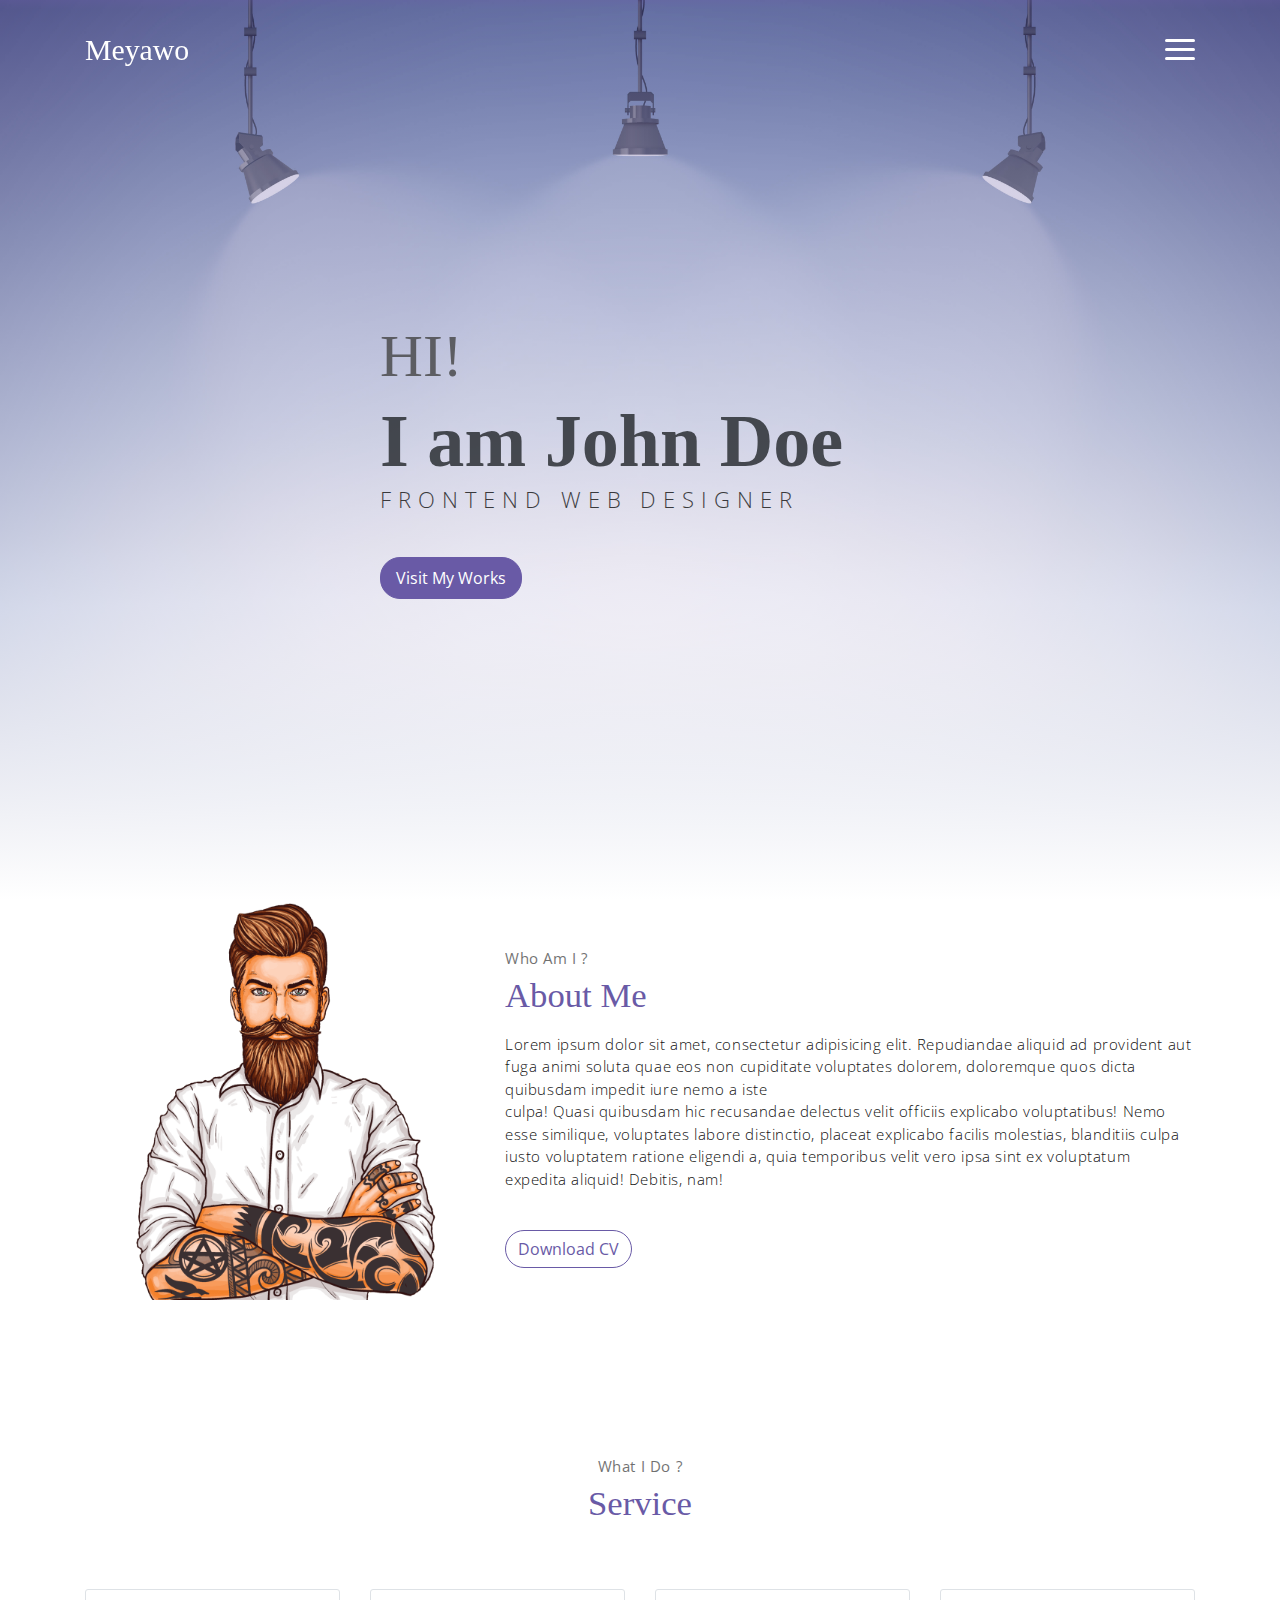
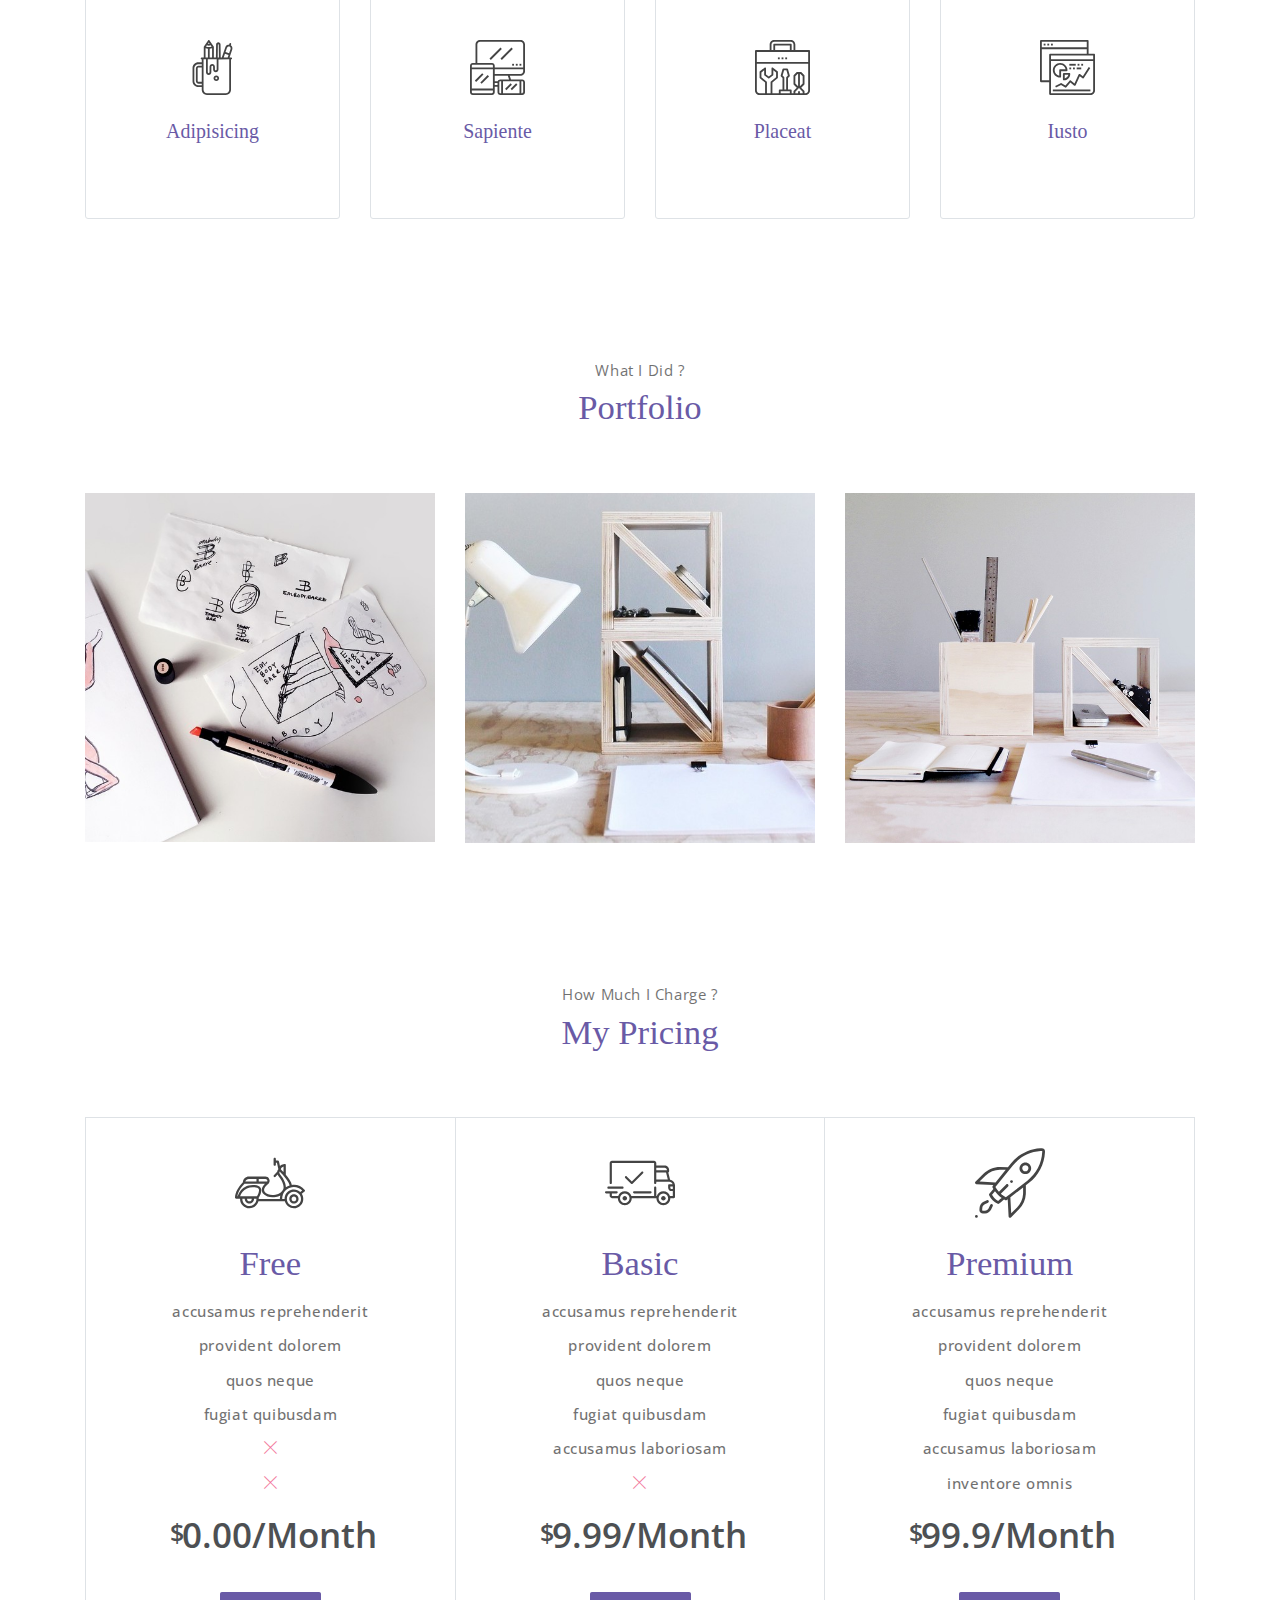
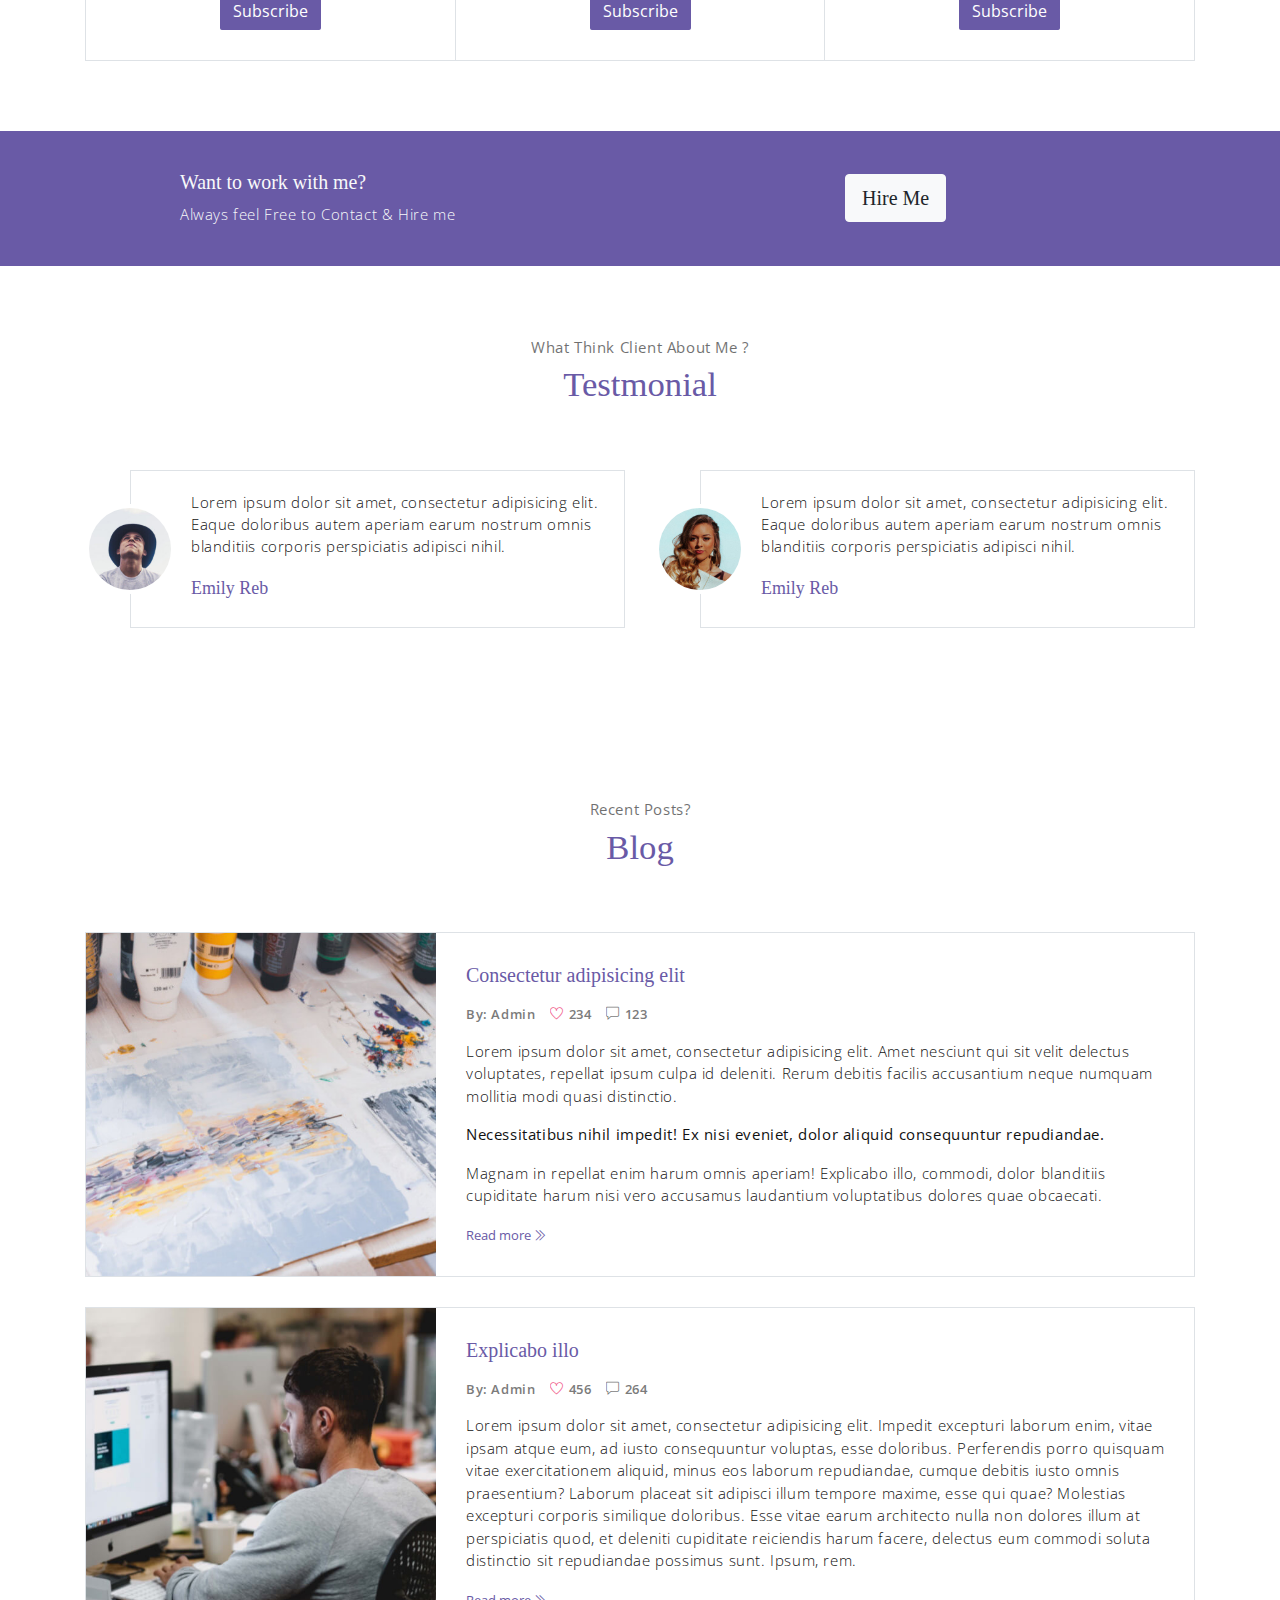
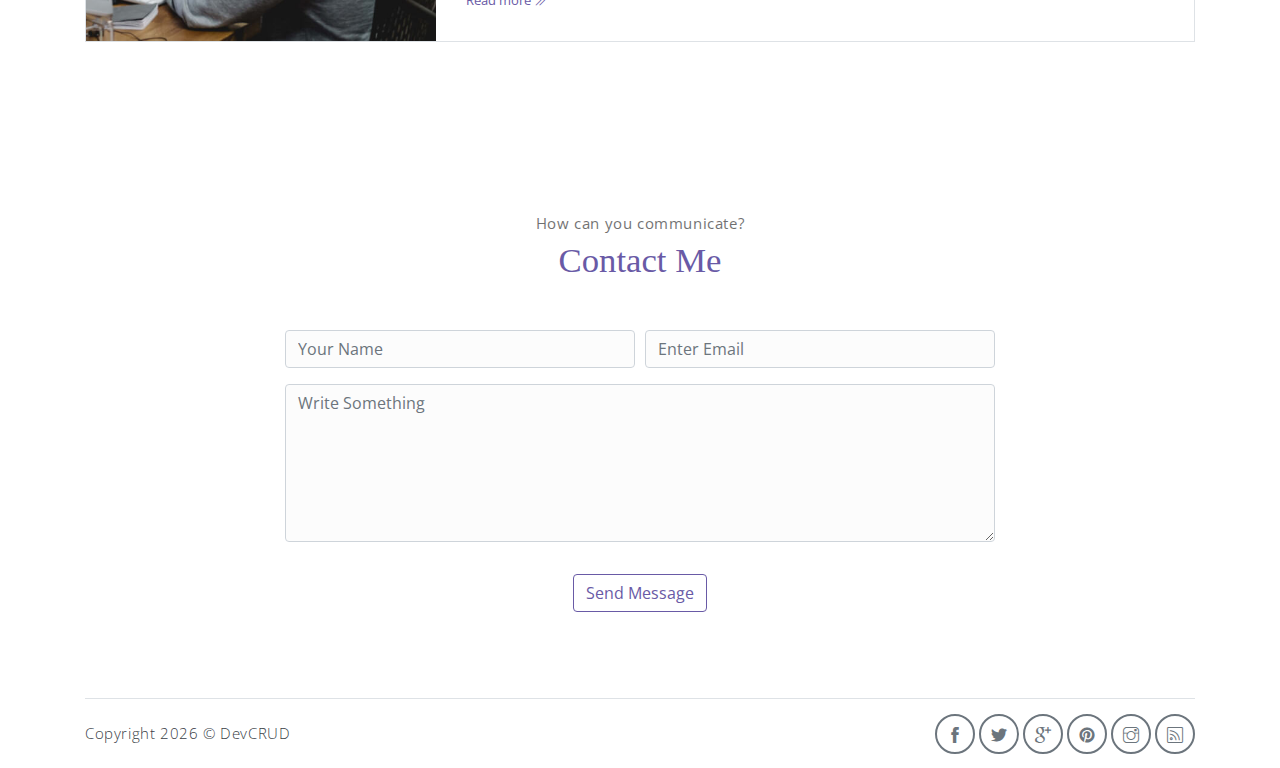
<file: meyawo-page/index.html>
<!DOCTYPE html>
<html lang="en">
<head>
	<meta charset="utf-8">
    <meta name="viewport" content="width=device-width, initial-scale=1, shrink-to-fit=no">
    <meta name="description" content="Start your development with Meyawo landing page.">
    <meta name="author" content="Devcrud">
    <title>Meyawo Landing page | Free Bootstrap 4.3.x landing page</title>
    <!-- font icons -->
    <link rel="stylesheet" href="assets/vendors/themify-icons/css/themify-icons.css">
    <!-- Bootstrap + Meyawo main styles -->
	<link rel="stylesheet" href="assets/css/meyawo.css">
</head>
<body data-spy="scroll" data-target=".navbar" data-offset="40" id="home">

    <!-- Page Navbar -->
    <nav class="custom-navbar" data-spy="affix" data-offset-top="20">
        <div class="container">
            <a class="logo" href="#">Meyawo</a>         
            <ul class="nav">
                <li class="item">
                    <a class="link" href="#home">Home</a>
                </li>
                <li class="item">
                    <a class="link" href="#about">About</a>
                </li>
                <li class="item">
                    <a class="link" href="#portfolio">Portfolio</a>
                </li>
                <li class="item">
                    <a class="link" href="#testmonial">Testmonial</a>
                </li>
                <li class="item">
                    <a class="link" href="#blog">Blog</a>
                </li>
                <li class="item ml-md-3">
                    <a class="btn btn-primary" href="#contact">Contact</a>
                </li>
                
            </ul>
            <a href="javascript:void(0)" id="nav-toggle" class="hamburger hamburger--elastic">
                <div class="hamburger-box">
                  <div class="hamburger-inner"></div>
                </div>
            </a>
        </div>          
    </nav><!-- End of Page Navbar -->

    <!-- page header -->
    <header id="home" class="header">
        <div class="overlay"></div>
        <div class="header-content container">
            <h1 class="header-title">
                <span class="up">HI!</span>
                <span class="down">I am John Doe</span>
            </h1>
            <p class="header-subtitle">FRONTEND WEB DESIGNER</p>            

            <button class="btn btn-primary">Visit My Works</button>
        </div>              
    </header><!-- end of page header -->

    <!-- about section -->
    <section class="section pt-0" id="about">
        <!-- container -->
        <div class="container text-center">
            <!-- about wrapper -->
            <div class="about">
                <div class="about-img-holder">
                    <img src="assets/imgs/man.png" class="about-img" alt="Download free bootstrap 4 landing page, free boootstrap 4 templates, Download free bootstrap 4.1 landing page, free boootstrap 4.1.1 templates, meyawo Landing page">
                </div>
                <div class="about-caption">
                    <p class="section-subtitle">Who Am I ?</p>
                    <h2 class="section-title mb-3">About Me</h2>
                    <p>
                        Lorem ipsum dolor sit amet, consectetur adipisicing elit. Repudiandae aliquid ad provident aut fuga animi soluta quae eos non cupiditate voluptates dolorem, doloremque quos dicta quibusdam impedit iure nemo a iste 
                        <br>culpa! Quasi quibusdam hic recusandae delectus velit officiis explicabo voluptatibus! Nemo esse similique, voluptates labore distinctio, placeat explicabo facilis molestias, blanditiis culpa iusto voluptatem ratione eligendi a, quia temporibus velit vero ipsa sint ex voluptatum expedita aliquid! Debitis, nam!              
                    </p>
                    <button class="btn-rounded btn btn-outline-primary mt-4">Download CV</button>
                </div>              
            </div><!-- end of about wrapper -->
        </div><!-- end of container -->
    </section> <!-- end of about section -->

    <!-- service section -->
    <section class="section" id="service">
        <div class="container text-center">
            <p class="section-subtitle">What I Do ?</p>
            <h6 class="section-title mb-6">Service</h6>
            <!-- row -->
            <div class="row">
                <div class="col-md-6 col-lg-3">
                    <div class="service-card">
                        <div class="body">
                            <img src="assets/imgs/pencil-case.svg" alt="Download free bootstrap 4 landing page, free boootstrap 4 templates, Download free bootstrap 4.1 landing page, free boootstrap 4.1.1 templates, meyawo Landing page" class="icon">
                            <h6 class="title">Adipisicing</h6>
                            <p class="subtitle">Labore velit culpa adipisci excepturi consequuntur itaque in nam molestias dolorem iste quod.</p>
                        </div>
                    </div>
                </div>
                <div class="col-md-6 col-lg-3">
                    <div class="service-card">
                        <div class="body">
                            <img src="assets/imgs/responsive.svg" alt="Download free bootstrap 4 landing page, free boootstrap 4 templates, Download free bootstrap 4.1 landing page, free boootstrap 4.1.1 templates, meyawo Landing page" class="icon">
                            <h6 class="title">Sapiente</h6>
                            <p class="subtitle">Labore velit culpa adipisci excepturi consequuntur itaque in nam molestias dolorem iste quod.</p>
                        </div>
                    </div>
                </div>
                <div class="col-md-6 col-lg-3">
                    <div class="service-card">
                        <div class="body">
                            <img src="assets/imgs/toolbox.svg" alt="Download free bootstrap 4 landing page, free boootstrap 4 templates, Download free bootstrap 4.1 landing page, free boootstrap 4.1.1 templates, meyawo Landing page" class="icon">
                            <h6 class="title">Placeat</h6>
                            <p class="subtitle">Labore velit culpa adipisci excepturi consequuntur itaque in nam molestias dolorem iste quod.</p>
                        </div>
                    </div>
                </div>
                <div class="col-md-6 col-lg-3">
                    <div class="service-card">
                        <div class="body">
                            <img src="assets/imgs/analytics.svg" alt="Download free bootstrap 4 landing page, free boootstrap 4 templates, Download free bootstrap 4.1 landing page, free boootstrap 4.1.1 templates, meyawo Landing page" class="icon">
                            <h6 class="title">Iusto</h6>
                            <p class="subtitle">Labore velit culpa adipisci excepturi consequuntur itaque in nam molestias dolorem iste quod.</p>
                        </div>
                    </div>
                </div>
            </div><!-- end of row -->
        </div>
    </section><!-- end of service section -->

    <!-- portfolio section -->
    <section class="section" id="portfolio">
        <div class="container text-center">
            <p class="section-subtitle">What I Did ?</p>
            <h6 class="section-title mb-6">Portfolio</h6>
            <!-- row -->
            <div class="row">
                <div class="col-md-4">
                    <a href="#" class="portfolio-card">
                        <img src="assets/imgs/folio-1.jpg" class="portfolio-card-img" alt="Download free bootstrap 4 landing page, free boootstrap 4 templates, Download free bootstrap 4.1 landing page, free boootstrap 4.1.1 templates, meyawo Landing page">    
                        <span class="portfolio-card-overlay">
                            <span class="portfolio-card-caption">
                                <h4>Web Designing</h5>
                                <p class="font-weight-normal">Category: Web Templates</p>
                            </span>                         
                        </span>                     
                    </a>
                </div>
                <div class="col-md-4">
                    <a href="#" class="portfolio-card">
                        <img class="portfolio-card-img" src="assets/imgs/folio-2.jpg" class="img-responsive rounded" alt="Download free bootstrap 4 landing page, free boootstrap 4 templates, Download free bootstrap 4.1 landing page, free boootstrap 4.1.1 templates, meyawo Landing page">
                        <span class="portfolio-card-overlay">
                            <span class="portfolio-card-caption">
                                <h4>Web Designing</h5>
                                <p class="font-weight-normal">Category: Web Templates</p>
                            </span>                         
                        </span>                         
                    </a>
                </div>
                <div class="col-md-4">
                    <a href="#" class="portfolio-card">
                        <img class="portfolio-card-img" src="assets/imgs/folio-3.jpg" class="img-responsive rounded" alt="Download free bootstrap 4 landing page, free boootstrap 4 templates, Download free bootstrap 4.1 landing page, free boootstrap 4.1.1 templates, meyawo Landing page">    
                        <span class="portfolio-card-overlay">
                            <span class="portfolio-card-caption">
                                <h4>Web Designing</h5>
                                <p class="font-weight-normal">Category: Web Templates</p>
                            </span>                         
                        </span>                     
                    </a>
                </div>
            </div><!-- end of row -->
        </div><!-- end of container -->
    </section> <!-- end of portfolio section -->

    <!-- pricing section -->
    <section class="section" id="pricing">
        <div class="container text-center">
            <p class="section-subtitle">How Much I Charge ?</p>
            <h6 class="section-title mb-6">My Pricing</h6>
            <!-- row -->
            <div class="pricing-wrapper">
                <div class="pricing-card">
                    <div class="pricing-card-header">
                        <img class="pricing-card-icon" src="assets/imgs/scooter.svg" alt="Download free bootstrap 4 landing page, free boootstrap 4 templates, Download free bootstrap 4.1 landing page, free boootstrap 4.1.1 templates, meyawo Landing page">
                    </div>
                    <div class="pricing-card-body">
                        <h6 class="pricing-card-title">Free</h6>
                        <div class="pricing-card-list">
                            <p>accusamus reprehenderit</p>
                            <p>provident dolorem </p>
                            <p>quos neque</p>
                            <p>fugiat quibusdam</p>
                            <p><i class="ti-close"></i></p>
                            <p><i class="ti-close"></i></p>
                        </div>
                    </div>
                    <div class="pricing-card-footer">
                        <span>$</span>
                        <span>0.00/Month</span>
                    </div>
                    <a href="#" class="btn btn-primary mt-3 pricing-card-btn">Subscribe</a>
                </div>
                <div class="pricing-card">
                    <div class="pricing-card-header">
                        <img class="pricing-card-icon" src="assets/imgs/shipped.svg" alt="Download free bootstrap 4 landing page, free boootstrap 4 templates, Download free bootstrap 4.1 landing page, free boootstrap 4.1.1 templates, meyawo Landing page">
                    </div>
                    <div class="pricing-card-body">
                        <h6 class="pricing-card-title">Basic</h6>
                        <div class="pricing-card-list">
                            <p>accusamus reprehenderit</p>
                            <p>provident dolorem </p>
                            <p>quos neque</p>
                            <p>fugiat quibusdam</p>
                            <p>accusamus laboriosam</p>
                            <p><i class="ti-close"></i></p>
                        </div>
                    </div>
                    <div class="pricing-card-footer">
                        <span>$</span>
                        <span>9.99/Month</span>
                    </div>
                    <a href="#" class="btn btn-primary mt-3 pricing-card-btn">Subscribe</a>
                </div>
                <div class="pricing-card">
                    <div class="pricing-card-header">
                        <img class="pricing-card-icon" src="assets/imgs/startup.svg" alt="Download free bootstrap 4 landing page, free boootstrap 4 templates, Download free bootstrap 4.1 landing page, free boootstrap 4.1.1 templates, meyawo Landing page">
                    </div>
                    <div class="pricing-card-body">
                        <h6 class="pricing-card-title">Premium</h6>
                        <div class="pricing-card-list">
                            <p>accusamus reprehenderit</p>
                            <p>provident dolorem </p>
                            <p>quos neque</p>
                            <p>fugiat quibusdam</p>
                            <p>accusamus laboriosam</p>
                            <p>inventore omnis</p>
                        </div>
                    </div>
                    <div class="pricing-card-footer">
                        <span>$</span>
                        <span>99.9/Month</span>
                    </div>
                    <a href="#" class="btn btn-primary mt-3 pricing-card-btn">Subscribe</a>
                </div>

            </div><!-- end of pricing wrapper -->
        </div> <!-- end of container -->
    </section><!-- end of pricing section -->

    <!-- section -->
    <section class="section-sm bg-primary">
        <!-- container -->
        <div class="container text-center text-sm-left">
            <!-- row -->
            <div class="row align-items-center">
                <div class="col-sm offset-md-1 mb-4 mb-md-0">
                    <h6 class="title text-light">Want to work with me?</h6>
                    <p class="m-0 text-light">Always feel Free to Contact & Hire me</p>
                </div>
                <div class="col-sm offset-sm-2 offset-md-3">
                    <button class="btn btn-lg my-font btn-light rounded">Hire Me</button>
                </div>
            </div> <!-- end of row -->
        </div> <!-- end of container -->
    </section> <!-- end of section -->

    <!-- testimonial section -->
    <section class="section" id="testmonial">
        <div class="container text-center">
            <p class="section-subtitle">What Think Client About Me ?</p>
            <h6 class="section-title mb-6">Testmonial</h6>

            <!-- row -->
            <div class="row">
                <div class="col-md-6">
                    <div class="testimonial-card">
                        <div class="testimonial-card-img-holder">
                            <img src="assets/imgs/avatar2.jpg" class="testimonial-card-img" alt="Download free bootstrap 4 landing page, free boootstrap 4 templates, Download free bootstrap 4.1 landing page, free boootstrap 4.1.1 templates, meyawo Landing page">                           
                        </div>
                        <div class="testimonial-card-body">
                            <p class="testimonial-card-subtitle">Lorem ipsum dolor sit amet, consectetur adipisicing elit. Eaque doloribus autem aperiam earum nostrum omnis blanditiis corporis perspiciatis adipisci nihil.</p>
                            <h6 class="testimonial-card-title">Emily Reb</h6>
                        </div>
                    </div>
                </div>
                <div class="col-md-6">
                    <div class="testimonial-card">
                        <div class="testimonial-card-img-holder">
                            <img src="assets/imgs/avatar3.jpg" class="testimonial-card-img" alt="Download free bootstrap 4 landing page, free boootstrap 4 templates, Download free bootstrap 4.1 landing page, free boootstrap 4.1.1 templates, meyawo Landing page">                        
                        </div>
                        <div class="testimonial-card-body">
                            <p class="testimonial-card-subtitle">Lorem ipsum dolor sit amet, consectetur adipisicing elit. Eaque doloribus autem aperiam earum nostrum omnis blanditiis corporis perspiciatis adipisci nihil.</p>
                            <h6 class="testimonial-card-title">Emily Reb</h6>
                        </div>
                    </div>
                </div>
            </div>
        </div> <!-- end of container -->
    </section> <!-- end of testimonial section -->
    
    <!-- blog section -->
    <section class="section" id="blog">
        <!-- container -->
        <div class="container text-center">
            <p class="section-subtitle">Recent Posts?</p>
            <h6 class="section-title mb-6">Blog</h6>
            <!-- blog-wrapper -->
            <div class="blog-card">
                <div class="blog-card-header">
                    <img src="assets/imgs/img-1.jpg" class="blog-card-img" alt="Download free bootstrap 4 landing page, free boootstrap 4 templates, Download free bootstrap 4.1 landing page, free boootstrap 4.1.1 templates, meyawo Landing page">
                </div>
                <div class="blog-card-body">
                    <h5 class="blog-card-title">Consectetur adipisicing elit</h6>

                    <p class="blog-card-caption">
                        <a href="#">By: Admin</a>
                        <a href="#"><i class="ti-heart text-danger"></i> 234</a>
                        <a href="#"><i class="ti-comment"></i> 123</a>
                    </p>
                    <p>Lorem ipsum dolor sit amet, consectetur adipisicing elit. Amet nesciunt qui sit velit delectus voluptates, repellat ipsum culpa id deleniti. Rerum debitis facilis accusantium neque numquam mollitia modi quasi distinctio.</p>

                    <p><b>Necessitatibus nihil impedit! Ex nisi eveniet, dolor aliquid consequuntur repudiandae.</b></p>
                    <p>Magnam in repellat enim harum omnis aperiam! Explicabo illo, commodi, dolor blanditiis cupiditate harum nisi vero accusamus laudantium voluptatibus dolores quae obcaecati.</p>

                    <a href="#" class="blog-card-link">Read more <i class="ti-angle-double-right"></i></a>
                </div>
            </div><!-- end of blog wrapper -->

            <!-- blog-wrapper -->
            <div class="blog-card">
                <div class="blog-card-header">
                    <img src="assets/imgs/img-2.jpg" class="blog-card-img" alt="Download free bootstrap 4 landing page, free boootstrap 4 templates, Download free bootstrap 4.1 landing page, free boootstrap 4.1.1 templates, meyawo Landing page">
                </div>
                <div class="blog-card-body">
                    <h5 class="blog-card-title">Explicabo illo</h6>

                    <p class="blog-card-caption">
                        <a href="#">By: Admin</a>
                        <a href="#"><i class="ti-heart text-danger"></i> 456</a>
                        <a href="#"><i class="ti-comment"></i> 264</a>
                    </p>
                    
                    <p>Lorem ipsum dolor sit amet, consectetur adipisicing elit. Impedit excepturi laborum enim, vitae ipsam atque eum, ad iusto consequuntur voluptas, esse doloribus. Perferendis porro quisquam vitae exercitationem aliquid, minus eos laborum repudiandae, cumque debitis iusto omnis praesentium? Laborum placeat sit adipisci illum tempore maxime, esse qui quae? Molestias excepturi corporis similique doloribus. Esse vitae earum architecto nulla non dolores illum at perspiciatis quod, et deleniti cupiditate reiciendis harum facere, delectus eum commodi soluta distinctio sit repudiandae possimus sunt. Ipsum, rem.</p>

                    <a href="#" class="blog-card-link">Read more <i class="ti-angle-double-right"></i></a>
                </div>
            </div><!-- end of blog wrapper -->

        </div><!-- end of container -->
    </section><!-- end of blog section -->

    <!-- contact section -->
    <section class="section" id="contact">
        <div class="container text-center">
            <p class="section-subtitle">How can you communicate?</p>
            <h6 class="section-title mb-5">Contact Me</h6>
            <!-- contact form -->
            <form action="" class="contact-form col-md-10 col-lg-8 m-auto">
                <div class="form-row">
                    <div class="form-group col-sm-6">
                        <input type="text" size="50" class="form-control" placeholder="Your Name" required>                 
                    </div>
                    <div class="form-group col-sm-6">
                        <input type="email" class="form-control" placeholder="Enter Email"requried>                 
                    </div>
                    <div class="form-group col-sm-12">
                        <textarea name="comment" id="comment" rows="6"   class="form-control" placeholder="Write Something"></textarea>
                    </div>
                    <div class="form-group col-sm-12 mt-3">
                        <input type="submit" value="Send Message" class="btn btn-outline-primary rounded">                  
                    </div>
                </div>  
            </form><!-- end of contact form -->
        </div><!-- end of container -->
    </section><!-- end of contact section -->

    <!-- footer -->
    <div class="container">
        <footer class="footer">       
            <p class="mb-0">Copyright <script>document.write(new Date().getFullYear())</script> &copy; <a href="http://www.devcrud.com">DevCRUD</a></p>
            <div class="social-links text-right m-auto ml-sm-auto">
                <a href="javascript:void(0)" class="link"><i class="ti-facebook"></i></a>
                <a href="javascript:void(0)" class="link"><i class="ti-twitter-alt"></i></a>
                <a href="javascript:void(0)" class="link"><i class="ti-google"></i></a>
                <a href="javascript:void(0)" class="link"><i class="ti-pinterest-alt"></i></a>
                <a href="javascript:void(0)" class="link"><i class="ti-instagram"></i></a>
                <a href="javascript:void(0)" class="link"><i class="ti-rss"></i></a>
            </div>
        </footer>
    </div> <!-- end of page footer -->
	
	<!-- core  -->
    <script src="assets/vendors/jquery/jquery-3.4.1.js"></script>
    <script src="assets/vendors/bootstrap/bootstrap.bundle.js"></script>

    <!-- bootstrap 3 affix -->
	<script src="assets/vendors/bootstrap/bootstrap.affix.js"></script>

    <!-- Meyawo js -->
    <script src="assets/js/meyawo.js"></script>

</body>
</html>
</file>
<file: app_starter/css/style.css>
body {
		background: #1c1c1c;
    font-family: 'Source Sans Pro', sans-serif;
    font-style: normal;
		font-weight: 300;
    padding-top: 70px;
    overflow-x: hidden;
}


/*---------------------------------------
    Typorgraphy              
-----------------------------------------*/

h1,h2,h3,h4,h5,h6,
.navbar-default, .btn {
  font-family: 'Unica One', cursive;
  font-weight: 400;
}


h1,h2,h3,h4,h5,h6 {
  font-weight: 400;
  letter-spacing: 1px;
}

h1 {
    color: #ffffff;
    font-size: 52px;
    letter-spacing: 2px;
    padding-bottom: 10px;
    margin-bottom: 0px;
}

h2 {
  color: #f0f0f0;
  font-size: 32px;
}

h3 {
  color: #535bd4;
  font-size: 22px;
  line-height: 32px;
  padding-bottom: 4px;
}

h4 {
  font-weight: bold;
}

p {
    color: #999;
    font-size: 20px;
    font-weight: 300;
    line-height: 30px;
}

hr {
  border-bottom-color: #999;
  width: 100px;
}

.section-btn {
  background-color: #000;
  border: 2px solid transparent;
  border-radius: 100px;
  color: #ffffff;
  font-size: 18px;
  font-weight: bold;
  letter-spacing: 1px;
  padding: 14px 36px;
  margin-top: 26px;
  transition: all 0.4s ease-in-out;
}

.section-btn:hover {
  background: transparent;
  border-top-color: #ffffff;
  border-right-color: #222;
  border-bottom-color: #ffffff;
  border-left-color: #222;
  color: #ffffff;
}


/*---------------------------------------
    General               
-----------------------------------------*/

html{
  -webkit-font-smoothing: antialiased;
}

a {
  color: #535bd4;
  -webkit-transition: 0.5s;
  -o-transition: 0.5s;
  transition: 0.5s;
  text-decoration: none !important;
}
a:hover, a:active, a:focus {
  color: #3FF;
  outline: none;
}

* {
  -webkit-box-sizing: border-box;
  -moz-box-sizing: border-box;
  box-sizing: border-box;
}

*:before,
*:after {
  -webkit-box-sizing: border-box;
  -moz-box-sizing: border-box;
  box-sizing: border-box;
}

::-webkit-scrollbar{
  width: 8px;
  height: 8px;
}

::-webkit-scrollbar-thumb {
  cursor: pointer;
  background: #ffffff;
}

.section-title {
  position: relative;
  padding-bottom: 62px;
  text-align: center;
}

#about,
#screenshot,
#divider,
#pricing,
#newsletter {
  padding-top: 100px;
  padding-bottom: 100px;
}

#divider,
#pricing {
  text-align: center;
}


/*---------------------------------------
    Preloader section              
-----------------------------------------*/

.preloader {
  position: fixed;
  top: 0;
  left: 0;
  width: 100%;
  height: 100%;
  z-index: 99999;
  display: flex;
  flex-flow: row nowrap;
  justify-content: center;
  align-items: center;
  background: none repeat scroll 0 0 #ffffff;
}

.sk-spinner-pulse {
  width: 60px;
  height: 60px;
  background-color: #1dc9e3;
  border-radius: 100%;
  -webkit-animation: sk-pulseScaleOut 1s infinite ease-in-out;
          animation: sk-pulseScaleOut 1s infinite ease-in-out; }

@-webkit-keyframes sk-pulseScaleOut {
  0% {
    -webkit-transform: scale(0);
            transform: scale(0); }
  100% {
    -webkit-transform: scale(1);
            transform: scale(1);
    opacity: 0; } }

@keyframes sk-pulseScaleOut {
  0% {
    -webkit-transform: scale(0);
            transform: scale(0); }
  100% {
    -webkit-transform: scale(1);
            transform: scale(1);
    opacity: 0; } }



/*---------------------------------------
    Navigation section              
-----------------------------------------*/

.navbar-default {
    background: #ffffff;
    border: none;
    box-shadow: none;
    margin: 0 !important;
}

.navbar-default .navbar-brand {
  color: #535bd4;
  font-size: 26px;
  font-weight: bold;
  text-transform: uppercase;
  letter-spacing: 2px;
  line-height: 50px;
  margin: 0;
}

.navbar-default .navbar-brand span {
  color: #1dc9e3;
}

.navbar-default .navbar-nav li a {
    color: #656565;
    font-size: 18px;
    font-weight: 500;
    line-height: 50px;
    letter-spacing: 1px;
    -webkit-transition: all 0.4s ease-in-out;
    transition: all 0.4s ease-in-out;
    padding-right: 20px;
    padding-left: 20px;
}

.navbar-default .navbar-nav > li a:hover {
    color: #1dc9e3;
}

.navbar-default .navbar-nav > li > a:hover,
.navbar-default .navbar-nav > li > a:focus {
    color: #656565;
    background-color: transparent;
}

.navbar-default .navbar-nav > .active > a,
.navbar-default .navbar-nav > .active > a:hover,
.navbar-default .navbar-nav > .active > a:focus {
    color: #1dc9e3;
    background-color: transparent;
}

.navbar-default .navbar-toggle {
     border: none;
     padding-top: 10px;
  }

.navbar-default .navbar-toggle .icon-bar {
    border-color: transparent;
  }

.navbar-default .navbar-toggle:hover,
.navbar-default .navbar-toggle:focus { 
  background-color: transparent;
}


/*---------------------------------------
    Home section              
-----------------------------------------*/

#home {
    background: #535bd4 url('../images/home-bg.jpg') no-repeat;
    background-size: cover;
    background-position: center center;
    color: #ffffff;
    display: -webkit-box;
    display: -webkit-flex;
     display: -ms-flexbox;
    display: flex;
    -webkit-box-align: center;
    -webkit-align-items: center;
    -ms-flex-align: center;
     align-items: center;
    height: 80vh;
    position: relative;
}

#home .overlay {
  background: #4776E6; /* fallback for old browsers */
  background: -webkit-linear-gradient(to left, #4776E6 , #8E54E9); /* Chrome 10-25, Safari 5.1-6 */ 
  background: linear-gradient(to left, #4776E6 , #8E54E9); /* W3C, IE 10+/ Edge, Firefox 16+, Chrome 26+, Opera 12+, Safari 7+ */
  opacity: 0.9;
  position: absolute;
  width: 100%;
  height: 80vh;
  top: 0;
  left: 0;
  right: 0;
}

#home img {
  width: 100%;
  height: auto;
}

#home .home-thumb {
  padding-top: 32px;
  padding-left: 32px;
}

#home p,
#newsletter p {
  color: #f0f0f0;
  letter-spacing: 1px;
}

#home .section-btn {
  background: #1dc9e3;
}

#home .section-btn:hover {
  background: transparent !important;
}


/*---------------------------------------
   Divider section              
-----------------------------------------*/

#divider {
  background-color: #1dc9e3;
}

#divider p {
  color: #666;
  font-size: 26px;
  line-height: 42px;
}


/*---------------------------------------
   About section              
-----------------------------------------*/

#about img {
  width: 100%;
}

#about .about-thumb {
  margin-bottom: 32px;
  position: relative;
  text-align: center;
}

#about .about-overlay h3 {
  padding-bottom: 0px;
}

#about .about-overlay {
  background-color: rgba(250,250,250,0.9);
  border-radius: 2px;
  position: absolute;
  bottom: 0px;
  width: 100%;
  height: 100px;
  overflow: hidden;
  transition: height 450ms;
}

#about .about-thumb:hover .about-overlay {
  height: 100%;
  background-color: #ffffff;
  color: #222;
  padding-top: 30%;
  opacity: 0.9;
}

#about .about-thumb:hover h4 {
  color: #1dc9e3;
}


/*---------------------------------------
    Screenshot section              
-----------------------------------------*/

#screenshot .col-md-3 {
  display: block;
  width: 100%;
  padding-bottom: 1rem;
}

#screenshot img {
  background-color: #ffffff;
  box-shadow: 0px 1px 2px 0px rgba(0, 0, 0, 0.15);
  border-radius: 2px;
  cursor: pointer;
  display: block;
  margin-top: 20px;
  margin-bottom: 20px;
  position: relative;
  top: 0px;
  transition: all 0.4s ease-in-out;
}

#screenshot img:hover {
  box-shadow: 0px 16px 22px 0px rgba(0, 0, 0, 0.3);
  top: -6px;
}

.mfp-with-zoom .mfp-container,
.mfp-with-zoom.mfp-bg {
  opacity: 0;
  -webkit-backface-visibility: hidden;
  /* ideally, transition speed should match zoom duration */
  -webkit-transition: all 0.3s ease-out;
  -moz-transition: all 0.3s ease-out;
  -o-transition: all 0.3s ease-out;
  transition: all 0.3s ease-out;
}

.mfp-with-zoom.mfp-ready .mfp-container {
  opacity: 1;
}

.mfp-with-zoom.mfp-ready.mfp-bg {
  opacity: 0.8;
}

.mfp-with-zoom.mfp-removing .mfp-container,
.mfp-with-zoom.mfp-removing.mfp-bg {
  opacity: 0;
}


/*---------------------------------------
   Pricing section         
-----------------------------------------*/

#pricing {
  background: #535bd4;
}

#pricing .pricing-plan {
  background-color: #ffffff;
  border-radius: 2px;
  margin-bottom: 32px;
}

#pricing .pricing-plan .pricing-month {
  padding: 14px 10px 6px 10px;
}

#pricing .pricing-plan .pricing-month h2 {
  font-size: 52px;
  color: #1dc9e3;
}

#pricing .pricing-plan .section-btn {
  background: #1dc9e3;
  position: relative;
  top: 20px;
}

#pricing .pricing-plan .section-btn:hover {
  background-color: #ffffff;
  color: #222;
}


/*---------------------------------------
    Newsletter section              
-----------------------------------------*/

#newsletter {
    background: #535bd4 url('../images/newsletter-bg.jpg') no-repeat;
    background-size: cover;
    background-position: center center;
    color: #ffffff;
    position: relative;
}

#newsletter .overlay {
  background: #1dc9e3;
  opacity: 0.9;
  position: absolute;
  width: 100%;
  height: 100%;
  top: 0;
  left: 0;
  right: 0;
}

#newsletter .form-control {
  background-color: transparent;
  border: none;
  border-bottom: 3px solid #eee;
  border-radius: 0px;
  box-shadow: none;
  color: #ffffff;
  font-size: 20px;
  font-weight: 400;
  height: 50px;
  transition: all 0.4s ease-in-out;
  margin-bottom: 20px;
}

#newsletter .form-control:focus {
  border-color: #ffffff;
}

#newsletter input[type="submit"] {
  background-color: #ffffff;
  border-radius: 100px;
  border: 3px solid #ffffff;
  color: #1dc9e3;
  font-size: 17px;
  font-weight: 400;
  letter-spacing: 1px;
  text-transform: uppercase;
  height: 55px;
}

#newsletter input[type="submit"]:hover {
  background-color: transparent;
  color: #ffffff;
}

#newsletter .form-control::-moz-placeholder {
  color: #ffffff;
  opacity: 1;
}

#newsletter .form-control:-ms-input-placeholder {
  color: #ffffff;
}

#newsletter .form-control::-webkit-input-placeholder {
  color: #ffffff;
}


/*---------------------------------------
   Footer section              
-----------------------------------------*/

footer {
  padding-top: 60px;
  padding-bottom: 60px;
}

footer span {
  padding-right: 10px;
  padding-left: 10px;
}

footer p {
  padding-top: 16px;
}



/*---------------------------------------
   Modal Contact           
-----------------------------------------*/

.modal-dialog .modal-content {
  background-color: #535bd4;
  border: none;
  border-radius: 2px;
  text-align: center;
  padding: 100px 50px 80px 50px;
  position: relative;
  overflow: hidden;
}

.btn:focus {
  outline: none;
}

.modal-header {
  border-bottom: 0px;
}

.modal-dialog .close {
  color: #ffffff;
  font-size: 45px;
  font-weight: 300;
  text-shadow: none;
  opacity: 1;
  position: absolute;
  top: 40px;
  right: 40px;
  border-radius: 100px;
  width: 30px;
  height: 30px;
  line-height: 30px;
  text-align: center;
}

.modal-dialog .close:focus {
  outline: none;
}

.modal-dialog .modal-title {
  color: #ffffff;
}

.modal-dialog form {
  padding: 20px;
}

.modal-dialog form input {
  height: 50px;
}

.modal-dialog .form-control {
  background: transparent;
  border: 1px solid #f0f0f0;
  border-radius: 0px;
  box-shadow: none;
  color: #ffffff;
  font-size: 20px;
  margin-bottom: 20px;
  transition: all 0.4s ease-in-out;
}

.modal-dialog .form-control:focus {
  border-top-color: transparent;
  border-right-color: transparent;
  border-left-color: transparent;
  border-bottom-color: #ffffff;
}

.modal-dialog form input[type="submit"] {
  background: #1dc9e3;
  border: 3px solid transparent;
  border-radius: 100px;
  font-weight: 400;
  letter-spacing: 1px;
  color: #ffffff;
  text-transform: uppercase;
  margin-top: 30px;
}

.modal-dialog form input[type="submit"]:hover {
  background: transparent;
  border-color: #1dc9e3;
  color: #ffffff;
}

.modal-dialog .form-control::-moz-placeholder {
  color: #ffffff;
  opacity: 1;
}
.modal-dialog .form-control:-ms-input-placeholder {
  color: #ffffff;
}
.modal-dialog .form-control::-webkit-input-placeholder {
  color: #ffffff;
}

.modal.fade .modal-dialog{
  -webkit-perspective: 1300px;
     -moz-perspective: 1300px;
          perspective: 1300px;
}

.modal.fade .modal-content{
  -webkit-transform-style: preserve-3d;
     -moz-transform-style: preserve-3d;
          transform-style: preserve-3d;
  -webkit-transform: translateZ(-3000px) rotateY(90deg);
     -moz-transform: translateZ(-3000px) rotateY(90deg);
      -ms-transform: translateZ(-3000px) rotateY(90deg);
          transform: translateZ(-3000px) rotateY(90deg);
  opacity: 0;
}

.modal.fade.in .modal-content{
    -webkit-animation: slit .7s forwards ease-out;
    -moz-animation: slit .7s forwards ease-out;
    animation: slit .7s forwards ease-out;
}

@-webkit-keyframes slit {
  50% { -webkit-transform: translateZ(-250px) rotateY(60deg); opacity: .5; -webkit-animation-timing-function: ease-out;}
  100% { -webkit-transform: translateZ(0) rotateY(0deg); opacity: 1; }
}

@-moz-keyframes slit {
  50% { -moz-transform: translateZ(-250px) rotateY(60deg); opacity: .5; -moz-animation-timing-function: ease-out;}
  100% { -moz-transform: translateZ(0) rotateY(0deg); opacity: 1; }
}

@keyframes slit {
  50% { transform: translateZ(-250px) rotateY(60deg); opacity: 1; animation-timing-function: ease-in;}
  100% { transform: translateZ(0) rotateY(0deg); opacity: 1; }
}


/*---------------------------------------
   Social icon             
-----------------------------------------*/

.social-icon {
    position: relative;
    padding: 0;
    margin: 0;
    text-align: center;
}

.social-icon li {
    display: inline-block;
    list-style: none;
}

.social-icon li a {
    color: #666;
    border-radius: 100px;
    cursor: pointer;
    font-size: 16px;
    text-decoration: none;
    transition: all 0.4s ease-in-out;
    width: 50px;
    height: 50px;
    line-height: 50px;
    text-align: center;
    vertical-align: middle;
    position: relative;
    top: 0px;
    margin: 10px 4px 0px 4px;
}

.social-icon li a:hover {
    background: #1dc9e3;
    color: #ffffff;
    top: -5px;
}


/*---------------------------------------
   Back top         
-----------------------------------------*/

.go-top {
  background-color: #ffffff;
  box-shadow: 1px 1.732px 12px 0px rgba( 0, 0, 0, .14 ), 1px 1.732px 3px 0px rgba( 0, 0, 0, .12 );
  border-radius: 100px;
  transition : all 1s ease;
  bottom: 2em;
  right: 2em;
  color: #333;
  font-size: 22px;
  display: none;
  position: fixed;
  text-decoration: none;
  width: 35px;
  height: 35px;
  line-height: 30px;
  text-align: center;
}

.go-top:hover {
    background: #535bd4;
    color: #ffffff;
}


/*---------------------------------------
   Mobile Responsive         
-----------------------------------------*/
@media (max-width: 1200px) {
  .container {
	width: 100%;
  }
}

@media (max-width: 980px) {

  h1 {
    font-size: 38px;
  }
  
  .section-btn {
    padding: 10px 34px 12px;
  }

  #home, #home .overlay {
    height: 60vh;
  }

  #home .home-thumb {
    padding-top: 0px;
  }

  #about {
    text-align: center;
  }

  #about .about-thumb {
    margin-top: 62px;
  }

}

@media (max-width: 768px) {

  h1 {
    font-size: 28px;
  }

  .section-title {
    padding-bottom: 32px;
  }

  #about, #divider,
  #screenshot,
  #pricing, #newsletter {
    padding-top: 60px;
    padding-bottom: 60px;
  }

}

@media (max-width: 767px) {

   body {
    padding-top: 0px;
    text-align: center;
  }

  .navbar-default {
    text-align: center;
    padding-top: 0px;
  }

  .navbar-default .navbar-brand {
    line-height: 20px;
  }

  .navbar-default .navbar-nav li a {
    line-height: 25px;
  }

  #home, #home .overlay {
    height: 100vh;
  }

  #home img {
    position: relative;
    display: inline-block;
  }

  #home .home-thumb {
    padding-top: 32px;
    padding-left: 0px;
  }

  #pricing .pricing-plan {
    margin-bottom: 62px;
  }

}

@media (max-width: 650px) {

  h1 {
    font-size: 28px;
  }

  h2 {
    font-size: 24px;
  }

  h3 {
    font-size: 18px;
  }

  p {
    font-size: 16px;
  }

}
</file>
<file: art_factory/assets/css/owl-carousel.css>
/**
 * Owl Carousel v2.3.4
 * Copyright 2013-2018 David Deutsch
 * Licensed under: SEE LICENSE IN https://github.com/OwlCarousel2/OwlCarousel2/blob/master/LICENSE
 */
/*
 *  Owl Carousel - Core
 */
.owl-carousel {
  display: none;
  width: 100%;
  -webkit-tap-highlight-color: transparent;
  /* position relative and z-index fix webkit rendering fonts issue */
  position: relative;
  z-index: 1; }
  .owl-carousel .owl-stage {
    position: relative;
    -ms-touch-action: pan-Y;
    touch-action: manipulation;
    -moz-backface-visibility: hidden;
    /* fix firefox animation glitch */ }
  .owl-carousel .owl-stage:after {
    content: ".";
    display: block;
    clear: both;
    visibility: hidden;
    line-height: 0;
    height: 0; }
  .owl-carousel .owl-stage-outer {
    position: relative;
    overflow: hidden;
    /* fix for flashing background */
    -webkit-transform: translate3d(0px, 0px, 0px); }
  .owl-carousel .owl-wrapper,
  .owl-carousel .owl-item {
    -webkit-backface-visibility: hidden;
    -moz-backface-visibility: hidden;
    -ms-backface-visibility: hidden;
    -webkit-transform: translate3d(0, 0, 0);
    -moz-transform: translate3d(0, 0, 0);
    -ms-transform: translate3d(0, 0, 0); }
  .owl-carousel .owl-item {
    position: relative;
    min-height: 1px;
    float: left;
    -webkit-backface-visibility: hidden;
    -webkit-tap-highlight-color: transparent;
    -webkit-touch-callout: none; }
  .owl-carousel .owl-item img {
    display: block;
    width: 100%; }
  .owl-carousel .owl-nav.disabled,
  .owl-carousel .owl-dots.disabled {
    display: none; }
  .owl-carousel .owl-nav .owl-prev,
  .owl-carousel .owl-nav .owl-next,
  .owl-carousel .owl-dot {
    cursor: pointer;
    -webkit-user-select: none;
    -khtml-user-select: none;
    -moz-user-select: none;
    -ms-user-select: none;
    user-select: none; }
  .owl-carousel .owl-nav button.owl-prev,
  .owl-carousel .owl-nav button.owl-next,
  .owl-carousel button.owl-dot {
    background: none;
    color: inherit;
    border: none;
    padding: 0 !important;
    font: inherit; }
  .owl-carousel.owl-loaded {
    display: block; }
  .owl-carousel.owl-loading {
    opacity: 0;
    display: block; }
  .owl-carousel.owl-hidden {
    opacity: 0; }
  .owl-carousel.owl-refresh .owl-item {
    visibility: hidden; }
  .owl-carousel.owl-drag .owl-item {
    -ms-touch-action: pan-y;
        touch-action: pan-y;
    -webkit-user-select: none;
    -moz-user-select: none;
    -ms-user-select: none;
    user-select: none; }
  .owl-carousel.owl-grab {
    cursor: move;
    cursor: grab; }
  .owl-carousel.owl-rtl {
    direction: rtl; }
  .owl-carousel.owl-rtl .owl-item {
    float: right; }

/* No Js */
.no-js .owl-carousel {
  display: block; }

/*
 *  Owl Carousel - Animate Plugin
 */
.owl-carousel .animated {
  animation-duration: 1000ms;
  animation-fill-mode: both; }

.owl-carousel .owl-animated-in {
  z-index: 0; }

.owl-carousel .owl-animated-out {
  z-index: 1; }

.owl-carousel .fadeOut {
  animation-name: fadeOut; }

@keyframes fadeOut {
  0% {
    opacity: 1; }
  100% {
    opacity: 0; } }

/*
 * 	Owl Carousel - Auto Height Plugin
 */
.owl-height {
  transition: height 500ms ease-in-out; }

/*
 * 	Owl Carousel - Lazy Load Plugin
 */
.owl-carousel .owl-item {
  /**
			This is introduced due to a bug in IE11 where lazy loading combined with autoheight plugin causes a wrong
			calculation of the height of the owl-item that breaks page layouts
		 */ }
  .owl-carousel .owl-item .owl-lazy {
    opacity: 0;
    transition: opacity 400ms ease; }
  .owl-carousel .owl-item .owl-lazy[src^=""], .owl-carousel .owl-item .owl-lazy:not([src]) {
    max-height: 0; }
  .owl-carousel .owl-item img.owl-lazy {
    transform-style: preserve-3d; }

/*
 * 	Owl Carousel - Video Plugin
 */
.owl-carousel .owl-video-wrapper {
  position: relative;
  height: 100%;
  background: #000; }

.owl-carousel .owl-video-play-icon {
  position: absolute;
  height: 80px;
  width: 80px;
  left: 50%;
  top: 50%;
  margin-left: -40px;
  margin-top: -40px;
  background: url("owl.video.play.png") no-repeat;
  cursor: pointer;
  z-index: 1;
  -webkit-backface-visibility: hidden;
  transition: transform 100ms ease; }

.owl-carousel .owl-video-play-icon:hover {
  -ms-transform: scale(1.3, 1.3);
      transform: scale(1.3, 1.3); }

.owl-carousel .owl-video-playing .owl-video-tn,
.owl-carousel .owl-video-playing .owl-video-play-icon {
  display: none; }

.owl-carousel .owl-video-tn {
  opacity: 0;
  height: 100%;
  background-position: center center;
  background-repeat: no-repeat;
  background-size: contain;
  transition: opacity 400ms ease; }

.owl-carousel .owl-video-frame {
  position: relative;
  z-index: 1;
  height: 100%;
  width: 100%; }
</file>
<file: fitness/css/style.css>
body {
    background: #ffffff;
    font-family: 'Source Sans Pro', sans-serif;
    font-style: normal;
    font-weight: 300;
}

html,body {
      width: 100%;
     overflow-x: hidden;
  }


/*---------------------------------------
    Typorgraphy              
-----------------------------------------*/
h1,h2,h3,h4,h5,h6,
blockquote {
  font-weight: 600;
}

h1 {
    font-size: 4.5rem;
    line-height: 6.5rem;
    letter-spacing: 10px;
    text-transform: uppercase;
    padding-top: 12px;
}

h2 {
  font-size: 30px;
  letter-spacing: 6px;
  padding-bottom: 18px;
  text-transform: uppercase;
}

#trainer h2,
#newsletter h2,
#blog h2,
#price h2 {
  padding-bottom: 2px;
}

blockquote, h3 {
   font-family: 'Lora', sans-serif;
  font-style: italic;
}

h3 {
  line-height: 36px;
}

h4 {
    color: #999;
    letter-spacing: 2px;
    margin-top: 22px;
}

p {
    color: #707070;
    font-size: 20px;
    line-height: 25px;
    letter-spacing: 0.4px;
}

a {
  text-decoration: none !important;
  outline: none;
}


/*---------------------------------------
    General               
-----------------------------------------*/
#trainer,
#blog,
#price {
    padding-top: 10rem;
    padding-bottom: 10rem;
}

#home,
#trainer,
#newsletter,
#price,
#testimonial,
#blog-header {
  text-align: center;
}

.parallax-section {
  background-attachment: fixed !important;
  background-size: cover !important;
}



/*---------------------------------------
    Preloader section              
-----------------------------------------*/
.preloader {
  position: fixed;
  top: 0;
  left: 0;
  width: 100%;
  height: 100%;
  z-index: 99999;
  display: flex;
  flex-flow: row nowrap;
  justify-content: center;
  align-items: center;
  background: none repeat scroll 0 0 #ffffff;
}

.sk-spinner-pulse {
  width: 40px;
  height: 40px;
  background-color: #26253a;
  border-radius: 100%;
  -webkit-animation: sk-pulseScaleOut 1s infinite ease-in-out;
          animation: sk-pulseScaleOut 1s infinite ease-in-out; }

@-webkit-keyframes sk-pulseScaleOut {
  0% {
    -webkit-transform: scale(0);
            transform: scale(0); }
  100% {
    -webkit-transform: scale(1);
            transform: scale(1);
    opacity: 0; } }

@keyframes sk-pulseScaleOut {
  0% {
    -webkit-transform: scale(0);
            transform: scale(0); }
  100% {
    -webkit-transform: scale(1);
            transform: scale(1);
    opacity: 0; } }




/*---------------------------------------
    Navigation section              
-----------------------------------------*/
.navbar-default {
    background: #ffffff;
    border-bottom: 2px solid #f9f9f9;
    box-shadow: none;
    margin: 0 !important;
}

.navbar-default .navbar-brand {
  color: #505050;
  font-size: 36px;
  font-weight: bold;
  line-height: 50px;
  margin: 0;
}

.navbar-default .navbar-nav li a {
    color: #999;
    font-size: 24px;
    font-weight: 300;
    line-height: 60px;
    letter-spacing: 0.6px;
    transition: all 0.4s ease-in-out;
	-webkit-transition: all 0.4s ease-in-out;
    -moz-transition: all 0.4s ease-in-out;
    -ms-transition: all 0.4s ease-in-out;
}

.navbar-default .navbar-nav li a:hover {
  color: #000;
}

.navbar-default .navbar-nav > li > a:hover,
.navbar-default .navbar-nav > li > a:focus {
  color: #000;
  background-color: transparent;
}

.navbar-default .navbar-nav > .active > a,
.navbar-default .navbar-nav > .active > a:hover,
.navbar-default .navbar-nav > .active > a:focus {
  color: #000;
  background-color: transparent;
}

.navbar-default .navbar-toggle {
     border: none;
     padding-top: 10px;
  }

.navbar-default .navbar-toggle .icon-bar {
    color: #000;
    border-color: transparent;
  }

.navbar-default .navbar-toggle:hover,
.navbar-default .navbar-toggle:focus { 
  color: #000;
  background-color: transparent;
}



/*---------------------------------------
    Home section              
-----------------------------------------*/
#home {
    background: 50% 0 repeat-y fixed;
    -webkit-background-size: cover;
    background-size: cover;
    background-position: center center;
    color: #ffffff;
    display: -webkit-box;
    display: -webkit-flex;
     display: -ms-flexbox;
    display: flex;
    -webkit-box-align: center;
     -webkit-align-items: center;
      -ms-flex-align: center;
          align-items: center;
    height: 100vh;
}

#home h3 {
  letter-spacing: 2px;
}

#home .btn {
  background: #26253a;
  border: none;
  border-radius: 0px;
  color: #999;
  font-size: 20px;
  font-weight: bold;
  letter-spacing: 4px;
  padding: 16px 38px;
  margin-top: 28px;
  transition: all 0.4s ease-in-out;
}

#home .btn:hover {
  background: #ffffff;
  color: #26253a;
}



/*---------------------------------------
   Overview  section              
-----------------------------------------*/
#overview {
  padding-top: 14rem;
  padding-bottom: 20rem;
  position: relative;
}

#overview img {
  border: 4px solid #f9f9f9;
  padding: 20px 20px 40px 20px;
}

#overview blockquote {
  background: #ffffff;
  box-shadow: 0px 2px 8px 10px rgba(50, 50, 50, 0.04);
  border-left: 8px solid #26253a;
  word-spacing: 1px;
  letter-spacing: 1px;
  position: absolute;
  font-size: 20px;
  top: 240px;
  left: 80px;
  padding: 62px 52px;
}

#overview .overview-detail {
  position: relative;
  top: 40px;
}

#overview .btn {
  background: transparent;
  border: 4px solid #26253a;
  border-radius: 0px;
  font-size: 22px;
  font-weight: 600;
  letter-spacing: 4px;
  text-transform: uppercase;
  padding: 14px 46px;
  transition: all 0.4s ease-in-out;
  margin-top: 32px;
}

#overview .btn:hover {
  background: #26253a;
  color: #ffffff;
}



/*---------------------------------------
   Trainer section              
-----------------------------------------*/
#trainer {
  background: #f9f9f9;
}

#trainer h3 {
  letter-spacing: 1px;
  margin-top: 0px;
  padding-bottom: 12px;
}

#trainer img {
  width: 100%;
}

#trainer .trainer-thumb {
  position: relative;
  margin-top: 72px;
  margin-bottom: 32px;
  padding: 0px;
}

#trainer .trainer-thumb .trainer-overlay {
  background: #26253a;
  color: #ffffff;
  position: absolute;
  width: 100%;
  height: 100%;
  text-align: center;
  vertical-align: middle;
  opacity: 0;
  top: 0px;
  right: 0px;
  bottom: 0px;
  left: 0px;
  transition: all 0.4s ease-in-out;
}

#trainer .trainer-thumb:hover .trainer-overlay {
  opacity: 0.9;
  transform: scale(0.9);
}

#trainer .trainer-thumb .trainer-overlay h2 {
  padding-bottom: 0px;
}

#trainer .trainer-thumb .trainer-des {
  position: absolute;
  top: 50%;
  left: 50%;
  -webkit-transform:translate(-50%,-50%);
      -ms-transform:translate(-50%,-50%);
          transform:translate(-50%,-50%);
}



/*---------------------------------------
   Newsletter section              
-----------------------------------------*/
#newsletter {
    background: url('../images/newsletter-bg.jpg') 50% 0 repeat-y fixed;
    background-size: cover;
    background-position: center center;
    color: #ffffff;
    padding-top: 12rem;
    padding-bottom: 12rem;
}

#newsletter .newsletter_detail {
  padding-top: 3rem;
}

#newsletter .form-control {
  background: transparent;
  border: none;
  border-bottom: 1px solid #999;
  border-radius: 0px;
  box-shadow: none;
  font-size: 20px;
  margin-bottom: 16px;
  transition: all 0.4s ease-in-out;
}

#newsletter .form-control:focus {
  border-bottom-color: #ffffff;
}

#newsletter input {
  height: 45px;
}

#newsletter input[type="submit"] {
  background: #26253a;
  border: none;
  color: #ffffff;
  font-size: 20px;
  font-weight: bold;
  letter-spacing: 4px;
  height: 65px;
  margin-top: 42px;
  transition: all 0.4s ease-in-out;
}

#newsletter input[type="submit"]:hover {
  background: #ffffff;
  color: #26253a;
}



/*---------------------------------------
    Blog section              
-----------------------------------------*/
#blog .blog-thumb {
  border: 1px solid #f0f0f0;
  position: relative;
  padding: 60px;
  -wekbit-transition: all 1000ms linear;
  transition: all 1000ms linear;
}

#blog .blog-thumb:hover {
  background: url('../images/blog-thumb.jpg');
   -webkit-background-size: cover;
  background-size: cover;
  background-position: center center;
  color: #ffffff;
}

#blog .blog-thumb:hover .blog-date, #blog .blog-thumb:hover h3 a,
#blog .blog-thumb:hover #blog-author {color: #ffffff;}

#blog .col-md-6:nth-child(2) .blog-thumb,
#blog .col-md-6:nth-child(3) .blog-thumb {
  margin-top: 72px;
}

#blog .col-md-6:nth-child(4) .blog-thumb,
#blog .col-md-6:nth-child(5) .blog-thumb {
  margin-top: 42px;
}


#blog h3 a {
  color: #606060;
}

#blog .blog-date {
  color: #999;
  font-weight: bold;
}

#blog #blog-author {
  color: #606060;
  letter-spacing: 1px;
}

/* blog single page */

#blog-header {
    background: url('../images/blog-header-bg.jpg') 50% 0 repeat-y fixed;
    -webkit-background-size: cover;
    background-size: cover;
    background-position: bottom center;
    color: #ffffff;
    display: -webkit-box;
    display: -webkit-flex;
     display: -ms-flexbox;
    display: flex;
    -webkit-box-align: center;
     -webkit-align-items: center;
      -ms-flex-align: center;
          align-items: center;
    height: 50vh;
}

#blog .recent-post h3 {
  padding-bottom: 8px;
  margin-top: 0px;
}

#blog .recent-post img {
  width: 100%;
}

#blog .recent-post .media {
  border-bottom: 1px solid #f0f0f0;
  padding-bottom: 18px;
  margin-bottom: 42px;
}
#blog .recent-post .media:last-child {
  border-bottom: none;
}

#blog .blog-categories {
  padding-bottom: 40px;
}
#blog .blog-categories h3 {
  padding-bottom: 12px;
}

#blog .blog-categories li {
  padding-top: 4px;
  padding-bottom: 4px;
  margin-left: 20px;
  list-style: none;
}

#blog .blog-categories li a {
  color: #808080;
  font-size: 18px;
  font-weight: bold;
  letter-spacing: 0.5px;
}

#blog h4 {
  font-size: 24px;
  line-height: 26px;
  letter-spacing: 1px;
  padding-top: 0px;
}

#blog h4 a {
  color: #404040;
  transition: all 0.4s ease-in-out;
}
#blog h4 a:hover {
  color: #777;
}

#blog h5 {
  color: #727272;
}

#blog .blog-image {
  padding: 30px 0px;
}

#blog .blog-content span a {
  color: #909090;
  letter-spacing: 0.9px;
}

#blog .blog-content span {
  font-size: 14px;
  font-weight: 400;
  margin-right: 14px;
}

#blog .blog-content blockquote {
  border-left-color: #ffa400;
  margin: 30px 0px;
}

#blog .blog-author {
  border-top: 1px solid #f0f0f0;
  border-bottom: 1px solid #f0f0f0;
  padding-top: 22px;
  padding-bottom: 28px;
  margin-top: 42px;
  margin-bottom: 42px;
}
#blog .blog-author h4 {
  padding-top: 12px;
  padding-bottom: 8px;
}

#blog .recent-post .media .media-object,
#blog .blog-author .media .media-object, #blog .blog-comment .media .media-object {
  margin-right: 14px;
}

#blog .blog-comment h3, #blog .blog-comment-form h3 {
  padding-bottom: 18px;
}

#blog .blog-comment .media .media {
  border-top: 1px solid #f0f0f0;
  padding-top: 20px;
  margin-top: 32px;
}

#blog .blog-comment-form {
  border-top: 1px solid #f0f0f0;
  padding-top: 32px;
  margin-top: 72px;
}

#blog .blog-comment-form .col-md-6,
#blog .blog-comment-form .col-md-12, #blog .blog-comment-form .col-md-3 {
  padding-left: 0px;
}

#blog .blog-comment-form .form-control {
  background: transparent;
  border: 2px solid #eeeeee;
  color: #808080;
  box-shadow: none;
  margin-top: 18px;
  margin-bottom: 10px;
  transition: all 0.4s ease-in-out;
}

#blog .blog-comment-form .form-control:focus {
  border-color: #808080;
}

#blog .blog-comment-form input {
  height: 45px;
}

#blog .blog-comment-form input[type="submit"] {
  background: #eeeeee;
  color: #202020;
  font-weight: bold;
}

.blog-clear { clear: both; height: 30px; }

/*---------------------------------------
    Price section              
-----------------------------------------*/
#price {
  background: url('../images/price-bg.jpg') 50% 0 repeat-y fixed;
    -webkit-background-size: cover;
    background-size: cover;
    background-position: center center;
    color: #ffffff;
}

#price .pricing__item {
  position: relative;
  display: -webkit-flex;
  display: flex;
  -webkit-flex-direction: column;
  flex-direction: column;
  -webkit-align-items: stretch;
  align-items: stretch;
  text-align: center;
  -webkit-flex: 0 1 330px;
  flex: 0 1 330px;
}

#price .pricing__feature-list {
  text-align: left;
}

#price .pricing__action {
  color: inherit;
  border: none;
  background: none;
}

#price .pricing__action:focus {
  outline: none;
}

#price .pricing__item {
  font-size: 20px;
  margin-top: 72px;
  padding: 2em;
  cursor: default;
  color: #fff;
  border: 1px solid #666;
  -webkit-transition: background-color 0.6s, color 0.3s;
  transition: background-color 0.6s, color 0.3s;
}

#price .pricing__item:nth-child(2) {
  border-right: none;
  border-left: none;
}

#price .pricing__item:hover {
  color: #444;
  background: #ffffff;
  border-color: transparent;
}

#price .pricing__title {
  font-size: 2em;
  width: 100%;
  margin: 0;
  padding: 0;
}

#price .pricing__price {
  font-size: 1.45em;
  font-weight: bold;
  line-height: 120px;
  width: 120px;
  height: 120px;
  margin: 1.15em auto 0.3em;
  border-radius: 50%;
  background: #ffffff;
  -webkit-transition: color 0.3s, background 0.3s;
  transition: color 0.3s, background 0.3s;
}

#price .pricing__item:first-child .pricing__price {
  background: #26253a;
}

#price .pricing__item:nth-child(2) .pricing__price {
  background: #26253a;
}

#price .pricing__item:hover .pricing__price {
  color: #fff;
  background: #222;
}

#price .pricing__feature-list {
  margin: 0;
  padding: 1em 1em 2em 1em;
  font-weight: bold;
  list-style: none;
  letter-spacing: 0.6px;
  line-height: 32px;
  text-align: center;
}

#price .pricing__action {
  font-weight: bold;
  margin-top: auto;
  padding: 18px 48px;
  opacity: 0;
  color: #fff;
  font-size: 20px;
  background: #26253a;
  text-transform: uppercase;
  letter-spacing: 3px;
  -webkit-transition: -webkit-transform 0.3s, opacity 0.3s;
  transition: transform 0.3s, opacity 0.3s;
  -webkit-transform: translate3d(0, -15px, 0);
  transform: translate3d(0, -15px, 0);
}

#price .pricing__item:hover .pricing__action {
  opacity: 1;
  -webkit-transform: translate3d(0, 0, 0);
  transform: translate3d(0, 0, 0);
}

#price .pricing__action:hover,
#price .pricing__action:focus {
  background: #222;
}

@media screen and (max-width: 60em) {
  #price .pricing__item {
    max-width: none;
    width: 100%;
    flex: none;
  }
  #price .pricing__item:nth-child(2) {
    border: 1px solid #fff;
  }
}



/*---------------------------------------
    Testimonial section              
-----------------------------------------*/
#testimonial {
    background: #ffffff;
    color: #26253a;
    padding-top: 8rem;
    padding-bottom: 8rem;
}

#testimonial .fa {
  font-size: 42px;
  padding-bottom: 14px;
}

#testimonial h3 {
  letter-spacing: 1px;
}



/*---------------------------------------
   Footer section              
-----------------------------------------*/
footer {
  background: #26253a;
  color: #ffffff;
  padding-top: 8rem;
  padding-bottom: 8rem;
}

footer .col-md-5 {
  position: relative;
  left: 100px;
}

footer .col-md-5 div {
  padding-top: 10px;
}

footer h4 {
  margin-top: 0px;
}

footer .copyright-text {
  padding-top: 80px;
  text-align: center;
}

.copyright-text a {
	color: #707070;
	transition: all 0.4s ease-in-out;
}

.copyright-text a:hover {
	color: #ffffff;
}


/*---------------------------------------
   Social icon             
-----------------------------------------*/
.social-icon {
    position: relative;
    padding: 0;
    margin: 0;
}

.social-icon li {
    display: inline-block;
    list-style: none;
}

.social-icon li a {
    color: #999;
    border-radius: 100px;
    font-size: 16px;
    text-decoration: none;
    transition: all 0.4s ease-in-out;
    width: 50px;
    height: 50px;
    line-height: 50px;
    text-align: center;
    vertical-align: middle;
}

.social-icon li a:hover {
    background: #ffffff;
}



/*---------------------------------------
   Responsive styles            
-----------------------------------------*/
@media (max-width: 980px) {

  #home {
    height: 65vh;
  }

  #overview {text-align: center;}

  #overview blockquote {
    top: 260px;
    padding: 82px;
  } 

  #overview .overview-detail {
    margin-left: 20px;
    top: 72px;
  }

  footer .col-md-5 {
    left: 30px;
  }

  #blog-header {
    height: 40vh;
  }

}


@media (max-width: 768px) {

  #overview blockquote {
    top: 306px;
    left: 30px;
    right: 10px;
  }

}


@media (max-width: 767px) {

  .navbar-default .navbar-brand {
    line-height: 15px;
  }

  .navbar-default .navbar-nav li a {
    font-size: 20px;
    line-height: 18px;
  }

  #trainer,
  #blog,
  #price {
    padding-top: 6rem;
    padding-bottom: 6rem;
  }

  #overview {
    padding-top: 8rem;
    padding-bottom: 8rem;
  }

}


@media (max-width: 760px) {

  #home {
    height: 100vh;
  }

  #blog-header {
    height: 35vh;
  }

  #blog .blog-comment-form {
    margin-bottom: 42px;
  }

  h1 {
    font-size: 2.8rem;
    line-height: 4.8rem;
  }

  h2 {
    font-size: 24px;
  }

  h3 {font-size: 18px}

  p {font-size: 17px;}

  #overview img {
    margin-bottom: -60px;
  }

  #overview .overview-detail {
    margin-top: 100px;
    top: 0px;
  }

  #price .pricing__action {
    font-size: 13px;
  }

  footer {text-align: center;}

  footer .col-md-5 {
    left: 0px;
    padding-top: 30px;
    padding-bottom: 30px;
  }

}


@media (max-width: 650px) {

  #overview blockquote {
    position: relative;
    top: 0px;
    left: 0px;
  }

}


@media (max-width: 450px) {

  #overview blockquote {
    padding: 32px;
  }

  #overview .overview-detail {
    margin-top: 32px;
  }

}
</file>
<file: lava_landing_page/assets/css/owl-carousel.css>
/**
 * Owl Carousel v2.3.4
 * Copyright 2013-2018 David Deutsch
 * Licensed under: SEE LICENSE IN https://github.com/OwlCarousel2/OwlCarousel2/blob/master/LICENSE
 */
/*
 *  Owl Carousel - Core
 */
.owl-carousel {
  display: none;
  width: 100%;
  -webkit-tap-highlight-color: transparent;
  /* position relative and z-index fix webkit rendering fonts issue */
  position: relative;
  z-index: 1; }
  .owl-carousel .owl-stage {
    position: relative;
    -ms-touch-action: pan-Y;
    touch-action: manipulation;
    -moz-backface-visibility: hidden;
    /* fix firefox animation glitch */ }
  .owl-carousel .owl-stage:after {
    content: ".";
    display: block;
    clear: both;
    visibility: hidden;
    line-height: 0;
    height: 0; }
  .owl-carousel .owl-stage-outer {
    position: relative;
    overflow: hidden;
    /* fix for flashing background */
    -webkit-transform: translate3d(0px, 0px, 0px); }
  .owl-carousel .owl-wrapper,
  .owl-carousel .owl-item {
    -webkit-backface-visibility: hidden;
    -moz-backface-visibility: hidden;
    -ms-backface-visibility: hidden;
    -webkit-transform: translate3d(0, 0, 0);
    -moz-transform: translate3d(0, 0, 0);
    -ms-transform: translate3d(0, 0, 0); }
  .owl-carousel .owl-item {
    position: relative;
    min-height: 1px;
    float: left;
    -webkit-backface-visibility: hidden;
    -webkit-tap-highlight-color: transparent;
    -webkit-touch-callout: none; }
  .owl-carousel .owl-item img {
    display: block;
    width: 100%; }
  .owl-carousel .owl-nav.disabled,
  .owl-carousel .owl-dots.disabled {
    display: none; }
  .owl-carousel .owl-nav .owl-prev,
  .owl-carousel .owl-nav .owl-next,
  .owl-carousel .owl-dot {
    cursor: pointer;
    -webkit-user-select: none;
    -khtml-user-select: none;
    -moz-user-select: none;
    -ms-user-select: none;
    user-select: none; }
  .owl-carousel .owl-nav button.owl-prev,
  .owl-carousel .owl-nav button.owl-next,
  .owl-carousel button.owl-dot {
    background: none;
    color: inherit;
    border: none;
    padding: 0 !important;
    font: inherit; }
  .owl-carousel.owl-loaded {
    display: block; }
  .owl-carousel.owl-loading {
    opacity: 0;
    display: block; }
  .owl-carousel.owl-hidden {
    opacity: 0; }
  .owl-carousel.owl-refresh .owl-item {
    visibility: hidden; }
  .owl-carousel.owl-drag .owl-item {
    -ms-touch-action: pan-y;
        touch-action: pan-y;
    -webkit-user-select: none;
    -moz-user-select: none;
    -ms-user-select: none;
    user-select: none; }
  .owl-carousel.owl-grab {
    cursor: move;
    cursor: grab; }
  .owl-carousel.owl-rtl {
    direction: rtl; }
  .owl-carousel.owl-rtl .owl-item {
    float: right; }

/* No Js */
.no-js .owl-carousel {
  display: block; }

/*
 *  Owl Carousel - Animate Plugin
 */
.owl-carousel .animated {
  animation-duration: 1000ms;
  animation-fill-mode: both; }

.owl-carousel .owl-animated-in {
  z-index: 0; }

.owl-carousel .owl-animated-out {
  z-index: 1; }

.owl-carousel .fadeOut {
  animation-name: fadeOut; }

@keyframes fadeOut {
  0% {
    opacity: 1; }
  100% {
    opacity: 0; } }

/*
 * 	Owl Carousel - Auto Height Plugin
 */
.owl-height {
  transition: height 500ms ease-in-out; }

/*
 * 	Owl Carousel - Lazy Load Plugin
 */
.owl-carousel .owl-item {
  /**
			This is introduced due to a bug in IE11 where lazy loading combined with autoheight plugin causes a wrong
			calculation of the height of the owl-item that breaks page layouts
		 */ }
  .owl-carousel .owl-item .owl-lazy {
    opacity: 0;
    transition: opacity 400ms ease; }
  .owl-carousel .owl-item .owl-lazy[src^=""], .owl-carousel .owl-item .owl-lazy:not([src]) {
    max-height: 0; }
  .owl-carousel .owl-item img.owl-lazy {
    transform-style: preserve-3d; }

/*
 * 	Owl Carousel - Video Plugin
 */
.owl-carousel .owl-video-wrapper {
  position: relative;
  height: 100%;
  background: #000; }

.owl-carousel .owl-video-play-icon {
  position: absolute;
  height: 80px;
  width: 80px;
  left: 50%;
  top: 50%;
  margin-left: -40px;
  margin-top: -40px;
  background: url("owl.video.play.png") no-repeat;
  cursor: pointer;
  z-index: 1;
  -webkit-backface-visibility: hidden;
  transition: transform 100ms ease; }

.owl-carousel .owl-video-play-icon:hover {
  -ms-transform: scale(1.3, 1.3);
      transform: scale(1.3, 1.3); }

.owl-carousel .owl-video-playing .owl-video-tn,
.owl-carousel .owl-video-playing .owl-video-play-icon {
  display: none; }

.owl-carousel .owl-video-tn {
  opacity: 0;
  height: 100%;
  background-position: center center;
  background-repeat: no-repeat;
  background-size: contain;
  transition: opacity 400ms ease; }

.owl-carousel .owl-video-frame {
  position: relative;
  z-index: 1;
  height: 100%;
  width: 100%; }
</file>
<file: meyawo-page/assets/vendors/themify-icons/css/themify-icons.css>
@font-face {
	font-family: 'themify';
	src:url("../fonts/themify.eot?-fvbane");
	src:url("../fonts/themify.eot?#iefix-fvbane") format("embedded-opentype"),
		url("../fonts/themify.woff?-fvbane") format("woff"),
		url("../fonts/themify.ttf?-fvbane") format("truetype"),
		url("../fonts/themify.svg?-fvbane#themify") format("svg");
	font-weight: normal;
	font-style: normal;
}

[class^="ti-"], [class*=" ti-"] {
	font-family: 'themify';
	speak: none;
	font-style: normal;
	font-weight: normal;
	font-variant: normal;
	text-transform: none;
	line-height: 1;

	/* Better Font Rendering =========== */
	-webkit-font-smoothing: antialiased;
	-moz-osx-font-smoothing: grayscale;
}

.ti-wand:before {
	content: "\e600";
}
.ti-volume:before {
	content: "\e601";
}
.ti-user:before {
	content: "\e602";
}
.ti-unlock:before {
	content: "\e603";
}
.ti-unlink:before {
	content: "\e604";
}
.ti-trash:before {
	content: "\e605";
}
.ti-thought:before {
	content: "\e606";
}
.ti-target:before {
	content: "\e607";
}
.ti-tag:before {
	content: "\e608";
}
.ti-tablet:before {
	content: "\e609";
}
.ti-star:before {
	content: "\e60a";
}
.ti-spray:before {
	content: "\e60b";
}
.ti-signal:before {
	content: "\e60c";
}
.ti-shopping-cart:before {
	content: "\e60d";
}
.ti-shopping-cart-full:before {
	content: "\e60e";
}
.ti-settings:before {
	content: "\e60f";
}
.ti-search:before {
	content: "\e610";
}
.ti-zoom-in:before {
	content: "\e611";
}
.ti-zoom-out:before {
	content: "\e612";
}
.ti-cut:before {
	content: "\e613";
}
.ti-ruler:before {
	content: "\e614";
}
.ti-ruler-pencil:before {
	content: "\e615";
}
.ti-ruler-alt:before {
	content: "\e616";
}
.ti-bookmark:before {
	content: "\e617";
}
.ti-bookmark-alt:before {
	content: "\e618";
}
.ti-reload:before {
	content: "\e619";
}
.ti-plus:before {
	content: "\e61a";
}
.ti-pin:before {
	content: "\e61b";
}
.ti-pencil:before {
	content: "\e61c";
}
.ti-pencil-alt:before {
	content: "\e61d";
}
.ti-paint-roller:before {
	content: "\e61e";
}
.ti-paint-bucket:before {
	content: "\e61f";
}
.ti-na:before {
	content: "\e620";
}
.ti-mobile:before {
	content: "\e621";
}
.ti-minus:before {
	content: "\e622";
}
.ti-medall:before {
	content: "\e623";
}
.ti-medall-alt:before {
	content: "\e624";
}
.ti-marker:before {
	content: "\e625";
}
.ti-marker-alt:before {
	content: "\e626";
}
.ti-arrow-up:before {
	content: "\e627";
}
.ti-arrow-right:before {
	content: "\e628";
}
.ti-arrow-left:before {
	content: "\e629";
}
.ti-arrow-down:before {
	content: "\e62a";
}
.ti-lock:before {
	content: "\e62b";
}
.ti-location-arrow:before {
	content: "\e62c";
}
.ti-link:before {
	content: "\e62d";
}
.ti-layout:before {
	content: "\e62e";
}
.ti-layers:before {
	content: "\e62f";
}
.ti-layers-alt:before {
	content: "\e630";
}
.ti-key:before {
	content: "\e631";
}
.ti-import:before {
	content: "\e632";
}
.ti-image:before {
	content: "\e633";
}
.ti-heart:before {
	content: "\e634";
}
.ti-heart-broken:before {
	content: "\e635";
}
.ti-hand-stop:before {
	content: "\e636";
}
.ti-hand-open:before {
	content: "\e637";
}
.ti-hand-drag:before {
	content: "\e638";
}
.ti-folder:before {
	content: "\e639";
}
.ti-flag:before {
	content: "\e63a";
}
.ti-flag-alt:before {
	content: "\e63b";
}
.ti-flag-alt-2:before {
	content: "\e63c";
}
.ti-eye:before {
	content: "\e63d";
}
.ti-export:before {
	content: "\e63e";
}
.ti-exchange-vertical:before {
	content: "\e63f";
}
.ti-desktop:before {
	content: "\e640";
}
.ti-cup:before {
	content: "\e641";
}
.ti-crown:before {
	content: "\e642";
}
.ti-comments:before {
	content: "\e643";
}
.ti-comment:before {
	content: "\e644";
}
.ti-comment-alt:before {
	content: "\e645";
}
.ti-close:before {
	content: "\e646";
}
.ti-clip:before {
	content: "\e647";
}
.ti-angle-up:before {
	content: "\e648";
}
.ti-angle-right:before {
	content: "\e649";
}
.ti-angle-left:before {
	content: "\e64a";
}
.ti-angle-down:before {
	content: "\e64b";
}
.ti-check:before {
	content: "\e64c";
}
.ti-check-box:before {
	content: "\e64d";
}
.ti-camera:before {
	content: "\e64e";
}
.ti-announcement:before {
	content: "\e64f";
}
.ti-brush:before {
	content: "\e650";
}
.ti-briefcase:before {
	content: "\e651";
}
.ti-bolt:before {
	content: "\e652";
}
.ti-bolt-alt:before {
	content: "\e653";
}
.ti-blackboard:before {
	content: "\e654";
}
.ti-bag:before {
	content: "\e655";
}
.ti-move:before {
	content: "\e656";
}
.ti-arrows-vertical:before {
	content: "\e657";
}
.ti-arrows-horizontal:before {
	content: "\e658";
}
.ti-fullscreen:before {
	content: "\e659";
}
.ti-arrow-top-right:before {
	content: "\e65a";
}
.ti-arrow-top-left:before {
	content: "\e65b";
}
.ti-arrow-circle-up:before {
	content: "\e65c";
}
.ti-arrow-circle-right:before {
	content: "\e65d";
}
.ti-arrow-circle-left:before {
	content: "\e65e";
}
.ti-arrow-circle-down:before {
	content: "\e65f";
}
.ti-angle-double-up:before {
	content: "\e660";
}
.ti-angle-double-right:before {
	content: "\e661";
}
.ti-angle-double-left:before {
	content: "\e662";
}
.ti-angle-double-down:before {
	content: "\e663";
}
.ti-zip:before {
	content: "\e664";
}
.ti-world:before {
	content: "\e665";
}
.ti-wheelchair:before {
	content: "\e666";
}
.ti-view-list:before {
	content: "\e667";
}
.ti-view-list-alt:before {
	content: "\e668";
}
.ti-view-grid:before {
	content: "\e669";
}
.ti-uppercase:before {
	content: "\e66a";
}
.ti-upload:before {
	content: "\e66b";
}
.ti-underline:before {
	content: "\e66c";
}
.ti-truck:before {
	content: "\e66d";
}
.ti-timer:before {
	content: "\e66e";
}
.ti-ticket:before {
	content: "\e66f";
}
.ti-thumb-up:before {
	content: "\e670";
}
.ti-thumb-down:before {
	content: "\e671";
}
.ti-text:before {
	content: "\e672";
}
.ti-stats-up:before {
	content: "\e673";
}
.ti-stats-down:before {
	content: "\e674";
}
.ti-split-v:before {
	content: "\e675";
}
.ti-split-h:before {
	content: "\e676";
}
.ti-smallcap:before {
	content: "\e677";
}
.ti-shine:before {
	content: "\e678";
}
.ti-shift-right:before {
	content: "\e679";
}
.ti-shift-left:before {
	content: "\e67a";
}
.ti-shield:before {
	content: "\e67b";
}
.ti-notepad:before {
	content: "\e67c";
}
.ti-server:before {
	content: "\e67d";
}
.ti-quote-right:before {
	content: "\e67e";
}
.ti-quote-left:before {
	content: "\e67f";
}
.ti-pulse:before {
	content: "\e680";
}
.ti-printer:before {
	content: "\e681";
}
.ti-power-off:before {
	content: "\e682";
}
.ti-plug:before {
	content: "\e683";
}
.ti-pie-chart:before {
	content: "\e684";
}
.ti-paragraph:before {
	content: "\e685";
}
.ti-panel:before {
	content: "\e686";
}
.ti-package:before {
	content: "\e687";
}
.ti-music:before {
	content: "\e688";
}
.ti-music-alt:before {
	content: "\e689";
}
.ti-mouse:before {
	content: "\e68a";
}
.ti-mouse-alt:before {
	content: "\e68b";
}
.ti-money:before {
	content: "\e68c";
}
.ti-microphone:before {
	content: "\e68d";
}
.ti-menu:before {
	content: "\e68e";
}
.ti-menu-alt:before {
	content: "\e68f";
}
.ti-map:before {
	content: "\e690";
}
.ti-map-alt:before {
	content: "\e691";
}
.ti-loop:before {
	content: "\e692";
}
.ti-location-pin:before {
	content: "\e693";
}
.ti-list:before {
	content: "\e694";
}
.ti-light-bulb:before {
	content: "\e695";
}
.ti-Italic:before {
	content: "\e696";
}
.ti-info:before {
	content: "\e697";
}
.ti-infinite:before {
	content: "\e698";
}
.ti-id-badge:before {
	content: "\e699";
}
.ti-hummer:before {
	content: "\e69a";
}
.ti-home:before {
	content: "\e69b";
}
.ti-help:before {
	content: "\e69c";
}
.ti-headphone:before {
	content: "\e69d";
}
.ti-harddrives:before {
	content: "\e69e";
}
.ti-harddrive:before {
	content: "\e69f";
}
.ti-gift:before {
	content: "\e6a0";
}
.ti-game:before {
	content: "\e6a1";
}
.ti-filter:before {
	content: "\e6a2";
}
.ti-files:before {
	content: "\e6a3";
}
.ti-file:before {
	content: "\e6a4";
}
.ti-eraser:before {
	content: "\e6a5";
}
.ti-envelope:before {
	content: "\e6a6";
}
.ti-download:before {
	content: "\e6a7";
}
.ti-direction:before {
	content: "\e6a8";
}
.ti-direction-alt:before {
	content: "\e6a9";
}
.ti-dashboard:before {
	content: "\e6aa";
}
.ti-control-stop:before {
	content: "\e6ab";
}
.ti-control-shuffle:before {
	content: "\e6ac";
}
.ti-control-play:before {
	content: "\e6ad";
}
.ti-control-pause:before {
	content: "\e6ae";
}
.ti-control-forward:before {
	content: "\e6af";
}
.ti-control-backward:before {
	content: "\e6b0";
}
.ti-cloud:before {
	content: "\e6b1";
}
.ti-cloud-up:before {
	content: "\e6b2";
}
.ti-cloud-down:before {
	content: "\e6b3";
}
.ti-clipboard:before {
	content: "\e6b4";
}
.ti-car:before {
	content: "\e6b5";
}
.ti-calendar:before {
	content: "\e6b6";
}
.ti-book:before {
	content: "\e6b7";
}
.ti-bell:before {
	content: "\e6b8";
}
.ti-basketball:before {
	content: "\e6b9";
}
.ti-bar-chart:before {
	content: "\e6ba";
}
.ti-bar-chart-alt:before {
	content: "\e6bb";
}
.ti-back-right:before {
	content: "\e6bc";
}
.ti-back-left:before {
	content: "\e6bd";
}
.ti-arrows-corner:before {
	content: "\e6be";
}
.ti-archive:before {
	content: "\e6bf";
}
.ti-anchor:before {
	content: "\e6c0";
}
.ti-align-right:before {
	content: "\e6c1";
}
.ti-align-left:before {
	content: "\e6c2";
}
.ti-align-justify:before {
	content: "\e6c3";
}
.ti-align-center:before {
	content: "\e6c4";
}
.ti-alert:before {
	content: "\e6c5";
}
.ti-alarm-clock:before {
	content: "\e6c6";
}
.ti-agenda:before {
	content: "\e6c7";
}
.ti-write:before {
	content: "\e6c8";
}
.ti-window:before {
	content: "\e6c9";
}
.ti-widgetized:before {
	content: "\e6ca";
}
.ti-widget:before {
	content: "\e6cb";
}
.ti-widget-alt:before {
	content: "\e6cc";
}
.ti-wallet:before {
	content: "\e6cd";
}
.ti-video-clapper:before {
	content: "\e6ce";
}
.ti-video-camera:before {
	content: "\e6cf";
}
.ti-vector:before {
	content: "\e6d0";
}
.ti-themify-logo:before {
	content: "\e6d1";
}
.ti-themify-favicon:before {
	content: "\e6d2";
}
.ti-themify-favicon-alt:before {
	content: "\e6d3";
}
.ti-support:before {
	content: "\e6d4";
}
.ti-stamp:before {
	content: "\e6d5";
}
.ti-split-v-alt:before {
	content: "\e6d6";
}
.ti-slice:before {
	content: "\e6d7";
}
.ti-shortcode:before {
	content: "\e6d8";
}
.ti-shift-right-alt:before {
	content: "\e6d9";
}
.ti-shift-left-alt:before {
	content: "\e6da";
}
.ti-ruler-alt-2:before {
	content: "\e6db";
}
.ti-receipt:before {
	content: "\e6dc";
}
.ti-pin2:before {
	content: "\e6dd";
}
.ti-pin-alt:before {
	content: "\e6de";
}
.ti-pencil-alt2:before {
	content: "\e6df";
}
.ti-palette:before {
	content: "\e6e0";
}
.ti-more:before {
	content: "\e6e1";
}
.ti-more-alt:before {
	content: "\e6e2";
}
.ti-microphone-alt:before {
	content: "\e6e3";
}
.ti-magnet:before {
	content: "\e6e4";
}
.ti-line-double:before {
	content: "\e6e5";
}
.ti-line-dotted:before {
	content: "\e6e6";
}
.ti-line-dashed:before {
	content: "\e6e7";
}
.ti-layout-width-full:before {
	content: "\e6e8";
}
.ti-layout-width-default:before {
	content: "\e6e9";
}
.ti-layout-width-default-alt:before {
	content: "\e6ea";
}
.ti-layout-tab:before {
	content: "\e6eb";
}
.ti-layout-tab-window:before {
	content: "\e6ec";
}
.ti-layout-tab-v:before {
	content: "\e6ed";
}
.ti-layout-tab-min:before {
	content: "\e6ee";
}
.ti-layout-slider:before {
	content: "\e6ef";
}
.ti-layout-slider-alt:before {
	content: "\e6f0";
}
.ti-layout-sidebar-right:before {
	content: "\e6f1";
}
.ti-layout-sidebar-none:before {
	content: "\e6f2";
}
.ti-layout-sidebar-left:before {
	content: "\e6f3";
}
.ti-layout-placeholder:before {
	content: "\e6f4";
}
.ti-layout-menu:before {
	content: "\e6f5";
}
.ti-layout-menu-v:before {
	content: "\e6f6";
}
.ti-layout-menu-separated:before {
	content: "\e6f7";
}
.ti-layout-menu-full:before {
	content: "\e6f8";
}
.ti-layout-media-right-alt:before {
	content: "\e6f9";
}
.ti-layout-media-right:before {
	content: "\e6fa";
}
.ti-layout-media-overlay:before {
	content: "\e6fb";
}
.ti-layout-media-overlay-alt:before {
	content: "\e6fc";
}
.ti-layout-media-overlay-alt-2:before {
	content: "\e6fd";
}
.ti-layout-media-left-alt:before {
	content: "\e6fe";
}
.ti-layout-media-left:before {
	content: "\e6ff";
}
.ti-layout-media-center-alt:before {
	content: "\e700";
}
.ti-layout-media-center:before {
	content: "\e701";
}
.ti-layout-list-thumb:before {
	content: "\e702";
}
.ti-layout-list-thumb-alt:before {
	content: "\e703";
}
.ti-layout-list-post:before {
	content: "\e704";
}
.ti-layout-list-large-image:before {
	content: "\e705";
}
.ti-layout-line-solid:before {
	content: "\e706";
}
.ti-layout-grid4:before {
	content: "\e707";
}
.ti-layout-grid3:before {
	content: "\e708";
}
.ti-layout-grid2:before {
	content: "\e709";
}
.ti-layout-grid2-thumb:before {
	content: "\e70a";
}
.ti-layout-cta-right:before {
	content: "\e70b";
}
.ti-layout-cta-left:before {
	content: "\e70c";
}
.ti-layout-cta-center:before {
	content: "\e70d";
}
.ti-layout-cta-btn-right:before {
	content: "\e70e";
}
.ti-layout-cta-btn-left:before {
	content: "\e70f";
}
.ti-layout-column4:before {
	content: "\e710";
}
.ti-layout-column3:before {
	content: "\e711";
}
.ti-layout-column2:before {
	content: "\e712";
}
.ti-layout-accordion-separated:before {
	content: "\e713";
}
.ti-layout-accordion-merged:before {
	content: "\e714";
}
.ti-layout-accordion-list:before {
	content: "\e715";
}
.ti-ink-pen:before {
	content: "\e716";
}
.ti-info-alt:before {
	content: "\e717";
}
.ti-help-alt:before {
	content: "\e718";
}
.ti-headphone-alt:before {
	content: "\e719";
}
.ti-hand-point-up:before {
	content: "\e71a";
}
.ti-hand-point-right:before {
	content: "\e71b";
}
.ti-hand-point-left:before {
	content: "\e71c";
}
.ti-hand-point-down:before {
	content: "\e71d";
}
.ti-gallery:before {
	content: "\e71e";
}
.ti-face-smile:before {
	content: "\e71f";
}
.ti-face-sad:before {
	content: "\e720";
}
.ti-credit-card:before {
	content: "\e721";
}
.ti-control-skip-forward:before {
	content: "\e722";
}
.ti-control-skip-backward:before {
	content: "\e723";
}
.ti-control-record:before {
	content: "\e724";
}
.ti-control-eject:before {
	content: "\e725";
}
.ti-comments-smiley:before {
	content: "\e726";
}
.ti-brush-alt:before {
	content: "\e727";
}
.ti-youtube:before {
	content: "\e728";
}
.ti-vimeo:before {
	content: "\e729";
}
.ti-twitter:before {
	content: "\e72a";
}
.ti-time:before {
	content: "\e72b";
}
.ti-tumblr:before {
	content: "\e72c";
}
.ti-skype:before {
	content: "\e72d";
}
.ti-share:before {
	content: "\e72e";
}
.ti-share-alt:before {
	content: "\e72f";
}
.ti-rocket:before {
	content: "\e730";
}
.ti-pinterest:before {
	content: "\e731";
}
.ti-new-window:before {
	content: "\e732";
}
.ti-microsoft:before {
	content: "\e733";
}
.ti-list-ol:before {
	content: "\e734";
}
.ti-linkedin:before {
	content: "\e735";
}
.ti-layout-sidebar-2:before {
	content: "\e736";
}
.ti-layout-grid4-alt:before {
	content: "\e737";
}
.ti-layout-grid3-alt:before {
	content: "\e738";
}
.ti-layout-grid2-alt:before {
	content: "\e739";
}
.ti-layout-column4-alt:before {
	content: "\e73a";
}
.ti-layout-column3-alt:before {
	content: "\e73b";
}
.ti-layout-column2-alt:before {
	content: "\e73c";
}
.ti-instagram:before {
	content: "\e73d";
}
.ti-google:before {
	content: "\e73e";
}
.ti-github:before {
	content: "\e73f";
}
.ti-flickr:before {
	content: "\e740";
}
.ti-facebook:before {
	content: "\e741";
}
.ti-dropbox:before {
	content: "\e742";
}
.ti-dribbble:before {
	content: "\e743";
}
.ti-apple:before {
	content: "\e744";
}
.ti-android:before {
	content: "\e745";
}
.ti-save:before {
	content: "\e746";
}
.ti-save-alt:before {
	content: "\e747";
}
.ti-yahoo:before {
	content: "\e748";
}
.ti-wordpress:before {
	content: "\e749";
}
.ti-vimeo-alt:before {
	content: "\e74a";
}
.ti-twitter-alt:before {
	content: "\e74b";
}
.ti-tumblr-alt:before {
	content: "\e74c";
}
.ti-trello:before {
	content: "\e74d";
}
.ti-stack-overflow:before {
	content: "\e74e";
}
.ti-soundcloud:before {
	content: "\e74f";
}
.ti-sharethis:before {
	content: "\e750";
}
.ti-sharethis-alt:before {
	content: "\e751";
}
.ti-reddit:before {
	content: "\e752";
}
.ti-pinterest-alt:before {
	content: "\e753";
}
.ti-microsoft-alt:before {
	content: "\e754";
}
.ti-linux:before {
	content: "\e755";
}
.ti-jsfiddle:before {
	content: "\e756";
}
.ti-joomla:before {
	content: "\e757";
}
.ti-html5:before {
	content: "\e758";
}
.ti-flickr-alt:before {
	content: "\e759";
}
.ti-email:before {
	content: "\e75a";
}
.ti-drupal:before {
	content: "\e75b";
}
.ti-dropbox-alt:before {
	content: "\e75c";
}
.ti-css3:before {
	content: "\e75d";
}
.ti-rss:before {
	content: "\e75e";
}
.ti-rss-alt:before {
	content: "\e75f";
}
</file>
<file: meyawo-page/assets/css/meyawo.css>
@charset "UTF-8";
/*!
=========================================================
* Meyawo Landing page
=========================================================

* Copyright: 2019 DevCRUD (https://devcrud.com)
* Licensed: (https://devcrud.com/licenses)
* Coded by www.devcrud.com

=========================================================

* The above copyright notice and this permission notice shall be included in all copies or substantial portions of the Software.
*/
@import url("https://fonts.googleapis.com/css?family=Baloo+Paaji|Open+Sans:300,300i,400,400i,600,600i,700,700i");
:root {
  --blue: #1e549f;
  --indigo: #695aa6;
  --purple: #6f42c1;
  --pink: #e83e8c;
  --red: #ec185d;
  --orange: #ff6d02;
  --yellow: #ffc107;
  --green: #1bb74f;
  --teal: #20c997;
  --cyan: #17a2b8;
  --white: #fff;
  --gray: #6c757d;
  --gray-dark: #393e46;
  --primary: #695aa6;
  --secondary: #393e46;
  --success: #1bb74f;
  --info: #17a2b8;
  --warning: #ff6d02;
  --danger: #ec185d;
  --light: #f8f9fa;
  --dark: #212529;
  --breakpoint-xs: 0;
  --breakpoint-sm: 576px;
  --breakpoint-md: 768px;
  --breakpoint-lg: 992px;
  --breakpoint-xl: 1200px;
  --font-family-sans-serif: "Open Sans", sans-serif;
  --font-family-monospace: SFMono-Regular, Menlo, Monaco, Consolas, "Liberation Mono", "Courier New", monospace;
}

*,
*::before,
*::after {
  box-sizing: border-box;
}

html {
  font-family: sans-serif;
  line-height: 1.15;
  -webkit-text-size-adjust: 100%;
  -webkit-tap-highlight-color: rgba(0, 0, 0, 0);
}

article, aside, figcaption, figure, footer, header, hgroup, main, nav, section {
  display: block;
}

body {
  margin: 0;
  font-family: "Open Sans", sans-serif;
  font-size: 1rem;
  font-weight: 400;
  line-height: 1.5;
  color: #212529;
  text-align: left;
  background-color: #fff;
}

[tabindex="-1"]:focus {
  outline: 0 !important;
}

hr {
  box-sizing: content-box;
  height: 0;
  overflow: visible;
}

h1, h2, h3, h4, h5, h6 {
  margin-top: 0;
  margin-bottom: 0.5rem;
}

p {
  margin-top: 0;
  margin-bottom: 1rem;
}

abbr[title],
abbr[data-original-title] {
  text-decoration: underline;
  -webkit-text-decoration: underline dotted;
          text-decoration: underline dotted;
  cursor: help;
  border-bottom: 0;
  -webkit-text-decoration-skip-ink: none;
          text-decoration-skip-ink: none;
}

address {
  margin-bottom: 1rem;
  font-style: normal;
  line-height: inherit;
}

ol,
ul,
dl {
  margin-top: 0;
  margin-bottom: 1rem;
}

ol ol,
ul ul,
ol ul,
ul ol {
  margin-bottom: 0;
}

dt {
  font-weight: 700;
}

dd {
  margin-bottom: .5rem;
  margin-left: 0;
}

blockquote {
  margin: 0 0 1rem;
}

b,
strong {
  font-weight: bolder;
}

small {
  font-size: 80%;
}

sub,
sup {
  position: relative;
  font-size: 75%;
  line-height: 0;
  vertical-align: baseline;
}

sub {
  bottom: -.25em;
}

sup {
  top: -.5em;
}

a {
  color: #695aa6;
  text-decoration: none;
  background-color: transparent;
}

a:hover {
  color: #493f75;
  text-decoration: none;
}

a:not([href]):not([tabindex]) {
  color: inherit;
  text-decoration: none;
}

a:not([href]):not([tabindex]):hover, a:not([href]):not([tabindex]):focus {
  color: inherit;
  text-decoration: none;
}

a:not([href]):not([tabindex]):focus {
  outline: 0;
}

pre,
code,
kbd,
samp {
  font-family: SFMono-Regular, Menlo, Monaco, Consolas, "Liberation Mono", "Courier New", monospace;
  font-size: 1em;
}

pre {
  margin-top: 0;
  margin-bottom: 1rem;
  overflow: auto;
}

figure {
  margin: 0 0 1rem;
}

img {
  vertical-align: middle;
  border-style: none;
}

svg {
  overflow: hidden;
  vertical-align: middle;
}

table {
  border-collapse: collapse;
}

caption {
  padding-top: 0.75rem;
  padding-bottom: 0.75rem;
  color: #6c757d;
  text-align: left;
  caption-side: bottom;
}

th {
  text-align: inherit;
}

label {
  display: inline-block;
  margin-bottom: 0.5rem;
}

button {
  border-radius: 0;
}

button:focus {
  outline: 1px dotted;
  outline: 5px auto -webkit-focus-ring-color;
}

input,
button,
select,
optgroup,
textarea {
  margin: 0;
  font-family: inherit;
  font-size: inherit;
  line-height: inherit;
}

button,
input {
  overflow: visible;
}

button,
select {
  text-transform: none;
}

select {
  word-wrap: normal;
}

button,
[type="button"],
[type="reset"],
[type="submit"] {
  -webkit-appearance: button;
}

button:not(:disabled),
[type="button"]:not(:disabled),
[type="reset"]:not(:disabled),
[type="submit"]:not(:disabled) {
  cursor: pointer;
}

button::-moz-focus-inner,
[type="button"]::-moz-focus-inner,
[type="reset"]::-moz-focus-inner,
[type="submit"]::-moz-focus-inner {
  padding: 0;
  border-style: none;
}

input[type="radio"],
input[type="checkbox"] {
  box-sizing: border-box;
  padding: 0;
}

input[type="date"],
input[type="time"],
input[type="datetime-local"],
input[type="month"] {
  -webkit-appearance: listbox;
}

textarea {
  overflow: auto;
  resize: vertical;
}

fieldset {
  min-width: 0;
  padding: 0;
  margin: 0;
  border: 0;
}

legend {
  display: block;
  width: 100%;
  max-width: 100%;
  padding: 0;
  margin-bottom: .5rem;
  font-size: 1.5rem;
  line-height: inherit;
  color: inherit;
  white-space: normal;
}

progress {
  vertical-align: baseline;
}

[type="number"]::-webkit-inner-spin-button,
[type="number"]::-webkit-outer-spin-button {
  height: auto;
}

[type="search"] {
  outline-offset: -2px;
  -webkit-appearance: none;
}

[type="search"]::-webkit-search-decoration {
  -webkit-appearance: none;
}

::-webkit-file-upload-button {
  font: inherit;
  -webkit-appearance: button;
}

output {
  display: inline-block;
}

summary {
  display: list-item;
  cursor: pointer;
}

template {
  display: none;
}

[hidden] {
  display: none !important;
}

h1, h2, h3, h4, h5, h6,
.h1, .h2, .h3, .h4, .h5, .h6 {
  margin-bottom: 0.5rem;
  font-weight: 500;
  line-height: 1.2;
}

h1, .h1 {
  font-size: 2.5rem;
}

h2, .h2 {
  font-size: 2rem;
}

h3, .h3 {
  font-size: 1.75rem;
}

h4, .h4 {
  font-size: 1.5rem;
}

h5, .h5 {
  font-size: 1.25rem;
}

h6, .h6 {
  font-size: 1rem;
}

.lead {
  font-size: 1.25rem;
  font-weight: 300;
}

.display-1 {
  font-size: 6rem;
  font-weight: 300;
  line-height: 1.2;
}

.display-2 {
  font-size: 5.5rem;
  font-weight: 300;
  line-height: 1.2;
}

.display-3 {
  font-size: 4.5rem;
  font-weight: 300;
  line-height: 1.2;
}

.display-4 {
  font-size: 3.5rem;
  font-weight: 300;
  line-height: 1.2;
}

hr {
  margin-top: 1rem;
  margin-bottom: 1rem;
  border: 0;
  border-top: 1px solid rgba(0, 0, 0, 0.1);
}

small,
.small {
  font-size: 80%;
  font-weight: 400;
}

mark,
.mark {
  padding: 0.2em;
  background-color: #fcf8e3;
}

.list-unstyled {
  padding-left: 0;
  list-style: none;
}

.list-inline {
  padding-left: 0;
  list-style: none;
}

.list-inline-item {
  display: inline-block;
}

.list-inline-item:not(:last-child) {
  margin-right: 0.5rem;
}

.initialism {
  font-size: 90%;
  text-transform: uppercase;
}

.blockquote {
  margin-bottom: 1rem;
  font-size: 1.25rem;
}

.blockquote-footer {
  display: block;
  font-size: 80%;
  color: #6c757d;
}

.blockquote-footer::before {
  content: "\2014\00A0";
}

.img-fluid {
  max-width: 100%;
  height: auto;
}

.img-thumbnail {
  padding: 0.25rem;
  background-color: #fff;
  border: 1px solid #dee2e6;
  border-radius: 0.25rem;
  max-width: 100%;
  height: auto;
}

.figure {
  display: inline-block;
}

.figure-img {
  margin-bottom: 0.5rem;
  line-height: 1;
}

.figure-caption {
  font-size: 90%;
  color: #6c757d;
}

code {
  font-size: 87.5%;
  color: #e83e8c;
  word-break: break-word;
}

a > code {
  color: inherit;
}

kbd {
  padding: 0.2rem 0.4rem;
  font-size: 87.5%;
  color: #fff;
  background-color: #212529;
  border-radius: 0.2rem;
}

kbd kbd {
  padding: 0;
  font-size: 100%;
  font-weight: 700;
}

pre {
  display: block;
  font-size: 87.5%;
  color: #212529;
}

pre code {
  font-size: inherit;
  color: inherit;
  word-break: normal;
}

.pre-scrollable {
  max-height: 340px;
  overflow-y: scroll;
}

.container {
  width: 100%;
  padding-right: 15px;
  padding-left: 15px;
  margin-right: auto;
  margin-left: auto;
}

@media (min-width: 576px) {
  .container {
    max-width: 540px;
  }
}

@media (min-width: 768px) {
  .container {
    max-width: 720px;
  }
}

@media (min-width: 992px) {
  .container {
    max-width: 960px;
  }
}

@media (min-width: 1200px) {
  .container {
    max-width: 1140px;
  }
}

.container-fluid {
  width: 100%;
  padding-right: 15px;
  padding-left: 15px;
  margin-right: auto;
  margin-left: auto;
}

.row {
  display: -webkit-box;
  display: -webkit-flex;
  display: -ms-flexbox;
  display: flex;
  -webkit-flex-wrap: wrap;
      -ms-flex-wrap: wrap;
          flex-wrap: wrap;
  margin-right: -15px;
  margin-left: -15px;
}

.no-gutters {
  margin-right: 0;
  margin-left: 0;
}

.no-gutters > .col,
.no-gutters > [class*="col-"] {
  padding-right: 0;
  padding-left: 0;
}

.col-1, .col-2, .col-3, .col-4, .col-5, .col-6, .col-7, .col-8, .col-9, .col-10, .col-11, .col-12, .col,
.col-auto, .col-sm-1, .col-sm-2, .col-sm-3, .col-sm-4, .col-sm-5, .col-sm-6, .col-sm-7, .col-sm-8, .col-sm-9, .col-sm-10, .col-sm-11, .col-sm-12, .col-sm,
.col-sm-auto, .col-md-1, .col-md-2, .col-md-3, .col-md-4, .col-md-5, .col-md-6, .col-md-7, .col-md-8, .col-md-9, .col-md-10, .col-md-11, .col-md-12, .col-md,
.col-md-auto, .col-lg-1, .col-lg-2, .col-lg-3, .col-lg-4, .col-lg-5, .col-lg-6, .col-lg-7, .col-lg-8, .col-lg-9, .col-lg-10, .col-lg-11, .col-lg-12, .col-lg,
.col-lg-auto, .col-xl-1, .col-xl-2, .col-xl-3, .col-xl-4, .col-xl-5, .col-xl-6, .col-xl-7, .col-xl-8, .col-xl-9, .col-xl-10, .col-xl-11, .col-xl-12, .col-xl,
.col-xl-auto {
  position: relative;
  width: 100%;
  padding-right: 15px;
  padding-left: 15px;
}

.col {
  -webkit-flex-basis: 0;
      -ms-flex-preferred-size: 0;
          flex-basis: 0;
  -webkit-box-flex: 1;
  -webkit-flex-grow: 1;
      -ms-flex-positive: 1;
          flex-grow: 1;
  max-width: 100%;
}

.col-auto {
  -webkit-box-flex: 0;
  -webkit-flex: 0 0 auto;
      -ms-flex: 0 0 auto;
          flex: 0 0 auto;
  width: auto;
  max-width: 100%;
}

.col-1 {
  -webkit-box-flex: 0;
  -webkit-flex: 0 0 8.33333%;
      -ms-flex: 0 0 8.33333%;
          flex: 0 0 8.33333%;
  max-width: 8.33333%;
}

.col-2 {
  -webkit-box-flex: 0;
  -webkit-flex: 0 0 16.66667%;
      -ms-flex: 0 0 16.66667%;
          flex: 0 0 16.66667%;
  max-width: 16.66667%;
}

.col-3 {
  -webkit-box-flex: 0;
  -webkit-flex: 0 0 25%;
      -ms-flex: 0 0 25%;
          flex: 0 0 25%;
  max-width: 25%;
}

.col-4 {
  -webkit-box-flex: 0;
  -webkit-flex: 0 0 33.33333%;
      -ms-flex: 0 0 33.33333%;
          flex: 0 0 33.33333%;
  max-width: 33.33333%;
}

.col-5 {
  -webkit-box-flex: 0;
  -webkit-flex: 0 0 41.66667%;
      -ms-flex: 0 0 41.66667%;
          flex: 0 0 41.66667%;
  max-width: 41.66667%;
}

.col-6 {
  -webkit-box-flex: 0;
  -webkit-flex: 0 0 50%;
      -ms-flex: 0 0 50%;
          flex: 0 0 50%;
  max-width: 50%;
}

.col-7 {
  -webkit-box-flex: 0;
  -webkit-flex: 0 0 58.33333%;
      -ms-flex: 0 0 58.33333%;
          flex: 0 0 58.33333%;
  max-width: 58.33333%;
}

.col-8 {
  -webkit-box-flex: 0;
  -webkit-flex: 0 0 66.66667%;
      -ms-flex: 0 0 66.66667%;
          flex: 0 0 66.66667%;
  max-width: 66.66667%;
}

.col-9 {
  -webkit-box-flex: 0;
  -webkit-flex: 0 0 75%;
      -ms-flex: 0 0 75%;
          flex: 0 0 75%;
  max-width: 75%;
}

.col-10 {
  -webkit-box-flex: 0;
  -webkit-flex: 0 0 83.33333%;
      -ms-flex: 0 0 83.33333%;
          flex: 0 0 83.33333%;
  max-width: 83.33333%;
}

.col-11 {
  -webkit-box-flex: 0;
  -webkit-flex: 0 0 91.66667%;
      -ms-flex: 0 0 91.66667%;
          flex: 0 0 91.66667%;
  max-width: 91.66667%;
}

.col-12 {
  -webkit-box-flex: 0;
  -webkit-flex: 0 0 100%;
      -ms-flex: 0 0 100%;
          flex: 0 0 100%;
  max-width: 100%;
}

.order-first {
  -webkit-box-ordinal-group: 0;
  -webkit-order: -1;
      -ms-flex-order: -1;
          order: -1;
}

.order-last {
  -webkit-box-ordinal-group: 14;
  -webkit-order: 13;
      -ms-flex-order: 13;
          order: 13;
}

.order-0 {
  -webkit-box-ordinal-group: 1;
  -webkit-order: 0;
      -ms-flex-order: 0;
          order: 0;
}

.order-1 {
  -webkit-box-ordinal-group: 2;
  -webkit-order: 1;
      -ms-flex-order: 1;
          order: 1;
}

.order-2 {
  -webkit-box-ordinal-group: 3;
  -webkit-order: 2;
      -ms-flex-order: 2;
          order: 2;
}

.order-3 {
  -webkit-box-ordinal-group: 4;
  -webkit-order: 3;
      -ms-flex-order: 3;
          order: 3;
}

.order-4 {
  -webkit-box-ordinal-group: 5;
  -webkit-order: 4;
      -ms-flex-order: 4;
          order: 4;
}

.order-5 {
  -webkit-box-ordinal-group: 6;
  -webkit-order: 5;
      -ms-flex-order: 5;
          order: 5;
}

.order-6 {
  -webkit-box-ordinal-group: 7;
  -webkit-order: 6;
      -ms-flex-order: 6;
          order: 6;
}

.order-7 {
  -webkit-box-ordinal-group: 8;
  -webkit-order: 7;
      -ms-flex-order: 7;
          order: 7;
}

.order-8 {
  -webkit-box-ordinal-group: 9;
  -webkit-order: 8;
      -ms-flex-order: 8;
          order: 8;
}

.order-9 {
  -webkit-box-ordinal-group: 10;
  -webkit-order: 9;
      -ms-flex-order: 9;
          order: 9;
}

.order-10 {
  -webkit-box-ordinal-group: 11;
  -webkit-order: 10;
      -ms-flex-order: 10;
          order: 10;
}

.order-11 {
  -webkit-box-ordinal-group: 12;
  -webkit-order: 11;
      -ms-flex-order: 11;
          order: 11;
}

.order-12 {
  -webkit-box-ordinal-group: 13;
  -webkit-order: 12;
      -ms-flex-order: 12;
          order: 12;
}

.offset-1 {
  margin-left: 8.33333%;
}

.offset-2 {
  margin-left: 16.66667%;
}

.offset-3 {
  margin-left: 25%;
}

.offset-4 {
  margin-left: 33.33333%;
}

.offset-5 {
  margin-left: 41.66667%;
}

.offset-6 {
  margin-left: 50%;
}

.offset-7 {
  margin-left: 58.33333%;
}

.offset-8 {
  margin-left: 66.66667%;
}

.offset-9 {
  margin-left: 75%;
}

.offset-10 {
  margin-left: 83.33333%;
}

.offset-11 {
  margin-left: 91.66667%;
}

@media (min-width: 576px) {
  .col-sm {
    -webkit-flex-basis: 0;
        -ms-flex-preferred-size: 0;
            flex-basis: 0;
    -webkit-box-flex: 1;
    -webkit-flex-grow: 1;
        -ms-flex-positive: 1;
            flex-grow: 1;
    max-width: 100%;
  }
  .col-sm-auto {
    -webkit-box-flex: 0;
    -webkit-flex: 0 0 auto;
        -ms-flex: 0 0 auto;
            flex: 0 0 auto;
    width: auto;
    max-width: 100%;
  }
  .col-sm-1 {
    -webkit-box-flex: 0;
    -webkit-flex: 0 0 8.33333%;
        -ms-flex: 0 0 8.33333%;
            flex: 0 0 8.33333%;
    max-width: 8.33333%;
  }
  .col-sm-2 {
    -webkit-box-flex: 0;
    -webkit-flex: 0 0 16.66667%;
        -ms-flex: 0 0 16.66667%;
            flex: 0 0 16.66667%;
    max-width: 16.66667%;
  }
  .col-sm-3 {
    -webkit-box-flex: 0;
    -webkit-flex: 0 0 25%;
        -ms-flex: 0 0 25%;
            flex: 0 0 25%;
    max-width: 25%;
  }
  .col-sm-4 {
    -webkit-box-flex: 0;
    -webkit-flex: 0 0 33.33333%;
        -ms-flex: 0 0 33.33333%;
            flex: 0 0 33.33333%;
    max-width: 33.33333%;
  }
  .col-sm-5 {
    -webkit-box-flex: 0;
    -webkit-flex: 0 0 41.66667%;
        -ms-flex: 0 0 41.66667%;
            flex: 0 0 41.66667%;
    max-width: 41.66667%;
  }
  .col-sm-6 {
    -webkit-box-flex: 0;
    -webkit-flex: 0 0 50%;
        -ms-flex: 0 0 50%;
            flex: 0 0 50%;
    max-width: 50%;
  }
  .col-sm-7 {
    -webkit-box-flex: 0;
    -webkit-flex: 0 0 58.33333%;
        -ms-flex: 0 0 58.33333%;
            flex: 0 0 58.33333%;
    max-width: 58.33333%;
  }
  .col-sm-8 {
    -webkit-box-flex: 0;
    -webkit-flex: 0 0 66.66667%;
        -ms-flex: 0 0 66.66667%;
            flex: 0 0 66.66667%;
    max-width: 66.66667%;
  }
  .col-sm-9 {
    -webkit-box-flex: 0;
    -webkit-flex: 0 0 75%;
        -ms-flex: 0 0 75%;
            flex: 0 0 75%;
    max-width: 75%;
  }
  .col-sm-10 {
    -webkit-box-flex: 0;
    -webkit-flex: 0 0 83.33333%;
        -ms-flex: 0 0 83.33333%;
            flex: 0 0 83.33333%;
    max-width: 83.33333%;
  }
  .col-sm-11 {
    -webkit-box-flex: 0;
    -webkit-flex: 0 0 91.66667%;
        -ms-flex: 0 0 91.66667%;
            flex: 0 0 91.66667%;
    max-width: 91.66667%;
  }
  .col-sm-12 {
    -webkit-box-flex: 0;
    -webkit-flex: 0 0 100%;
        -ms-flex: 0 0 100%;
            flex: 0 0 100%;
    max-width: 100%;
  }
  .order-sm-first {
    -webkit-box-ordinal-group: 0;
    -webkit-order: -1;
        -ms-flex-order: -1;
            order: -1;
  }
  .order-sm-last {
    -webkit-box-ordinal-group: 14;
    -webkit-order: 13;
        -ms-flex-order: 13;
            order: 13;
  }
  .order-sm-0 {
    -webkit-box-ordinal-group: 1;
    -webkit-order: 0;
        -ms-flex-order: 0;
            order: 0;
  }
  .order-sm-1 {
    -webkit-box-ordinal-group: 2;
    -webkit-order: 1;
        -ms-flex-order: 1;
            order: 1;
  }
  .order-sm-2 {
    -webkit-box-ordinal-group: 3;
    -webkit-order: 2;
        -ms-flex-order: 2;
            order: 2;
  }
  .order-sm-3 {
    -webkit-box-ordinal-group: 4;
    -webkit-order: 3;
        -ms-flex-order: 3;
            order: 3;
  }
  .order-sm-4 {
    -webkit-box-ordinal-group: 5;
    -webkit-order: 4;
        -ms-flex-order: 4;
            order: 4;
  }
  .order-sm-5 {
    -webkit-box-ordinal-group: 6;
    -webkit-order: 5;
        -ms-flex-order: 5;
            order: 5;
  }
  .order-sm-6 {
    -webkit-box-ordinal-group: 7;
    -webkit-order: 6;
        -ms-flex-order: 6;
            order: 6;
  }
  .order-sm-7 {
    -webkit-box-ordinal-group: 8;
    -webkit-order: 7;
        -ms-flex-order: 7;
            order: 7;
  }
  .order-sm-8 {
    -webkit-box-ordinal-group: 9;
    -webkit-order: 8;
        -ms-flex-order: 8;
            order: 8;
  }
  .order-sm-9 {
    -webkit-box-ordinal-group: 10;
    -webkit-order: 9;
        -ms-flex-order: 9;
            order: 9;
  }
  .order-sm-10 {
    -webkit-box-ordinal-group: 11;
    -webkit-order: 10;
        -ms-flex-order: 10;
            order: 10;
  }
  .order-sm-11 {
    -webkit-box-ordinal-group: 12;
    -webkit-order: 11;
        -ms-flex-order: 11;
            order: 11;
  }
  .order-sm-12 {
    -webkit-box-ordinal-group: 13;
    -webkit-order: 12;
        -ms-flex-order: 12;
            order: 12;
  }
  .offset-sm-0 {
    margin-left: 0;
  }
  .offset-sm-1 {
    margin-left: 8.33333%;
  }
  .offset-sm-2 {
    margin-left: 16.66667%;
  }
  .offset-sm-3 {
    margin-left: 25%;
  }
  .offset-sm-4 {
    margin-left: 33.33333%;
  }
  .offset-sm-5 {
    margin-left: 41.66667%;
  }
  .offset-sm-6 {
    margin-left: 50%;
  }
  .offset-sm-7 {
    margin-left: 58.33333%;
  }
  .offset-sm-8 {
    margin-left: 66.66667%;
  }
  .offset-sm-9 {
    margin-left: 75%;
  }
  .offset-sm-10 {
    margin-left: 83.33333%;
  }
  .offset-sm-11 {
    margin-left: 91.66667%;
  }
}

@media (min-width: 768px) {
  .col-md {
    -webkit-flex-basis: 0;
        -ms-flex-preferred-size: 0;
            flex-basis: 0;
    -webkit-box-flex: 1;
    -webkit-flex-grow: 1;
        -ms-flex-positive: 1;
            flex-grow: 1;
    max-width: 100%;
  }
  .col-md-auto {
    -webkit-box-flex: 0;
    -webkit-flex: 0 0 auto;
        -ms-flex: 0 0 auto;
            flex: 0 0 auto;
    width: auto;
    max-width: 100%;
  }
  .col-md-1 {
    -webkit-box-flex: 0;
    -webkit-flex: 0 0 8.33333%;
        -ms-flex: 0 0 8.33333%;
            flex: 0 0 8.33333%;
    max-width: 8.33333%;
  }
  .col-md-2 {
    -webkit-box-flex: 0;
    -webkit-flex: 0 0 16.66667%;
        -ms-flex: 0 0 16.66667%;
            flex: 0 0 16.66667%;
    max-width: 16.66667%;
  }
  .col-md-3 {
    -webkit-box-flex: 0;
    -webkit-flex: 0 0 25%;
        -ms-flex: 0 0 25%;
            flex: 0 0 25%;
    max-width: 25%;
  }
  .col-md-4 {
    -webkit-box-flex: 0;
    -webkit-flex: 0 0 33.33333%;
        -ms-flex: 0 0 33.33333%;
            flex: 0 0 33.33333%;
    max-width: 33.33333%;
  }
  .col-md-5 {
    -webkit-box-flex: 0;
    -webkit-flex: 0 0 41.66667%;
        -ms-flex: 0 0 41.66667%;
            flex: 0 0 41.66667%;
    max-width: 41.66667%;
  }
  .col-md-6 {
    -webkit-box-flex: 0;
    -webkit-flex: 0 0 50%;
        -ms-flex: 0 0 50%;
            flex: 0 0 50%;
    max-width: 50%;
  }
  .col-md-7 {
    -webkit-box-flex: 0;
    -webkit-flex: 0 0 58.33333%;
        -ms-flex: 0 0 58.33333%;
            flex: 0 0 58.33333%;
    max-width: 58.33333%;
  }
  .col-md-8 {
    -webkit-box-flex: 0;
    -webkit-flex: 0 0 66.66667%;
        -ms-flex: 0 0 66.66667%;
            flex: 0 0 66.66667%;
    max-width: 66.66667%;
  }
  .col-md-9 {
    -webkit-box-flex: 0;
    -webkit-flex: 0 0 75%;
        -ms-flex: 0 0 75%;
            flex: 0 0 75%;
    max-width: 75%;
  }
  .col-md-10 {
    -webkit-box-flex: 0;
    -webkit-flex: 0 0 83.33333%;
        -ms-flex: 0 0 83.33333%;
            flex: 0 0 83.33333%;
    max-width: 83.33333%;
  }
  .col-md-11 {
    -webkit-box-flex: 0;
    -webkit-flex: 0 0 91.66667%;
        -ms-flex: 0 0 91.66667%;
            flex: 0 0 91.66667%;
    max-width: 91.66667%;
  }
  .col-md-12 {
    -webkit-box-flex: 0;
    -webkit-flex: 0 0 100%;
        -ms-flex: 0 0 100%;
            flex: 0 0 100%;
    max-width: 100%;
  }
  .order-md-first {
    -webkit-box-ordinal-group: 0;
    -webkit-order: -1;
        -ms-flex-order: -1;
            order: -1;
  }
  .order-md-last {
    -webkit-box-ordinal-group: 14;
    -webkit-order: 13;
        -ms-flex-order: 13;
            order: 13;
  }
  .order-md-0 {
    -webkit-box-ordinal-group: 1;
    -webkit-order: 0;
        -ms-flex-order: 0;
            order: 0;
  }
  .order-md-1 {
    -webkit-box-ordinal-group: 2;
    -webkit-order: 1;
        -ms-flex-order: 1;
            order: 1;
  }
  .order-md-2 {
    -webkit-box-ordinal-group: 3;
    -webkit-order: 2;
        -ms-flex-order: 2;
            order: 2;
  }
  .order-md-3 {
    -webkit-box-ordinal-group: 4;
    -webkit-order: 3;
        -ms-flex-order: 3;
            order: 3;
  }
  .order-md-4 {
    -webkit-box-ordinal-group: 5;
    -webkit-order: 4;
        -ms-flex-order: 4;
            order: 4;
  }
  .order-md-5 {
    -webkit-box-ordinal-group: 6;
    -webkit-order: 5;
        -ms-flex-order: 5;
            order: 5;
  }
  .order-md-6 {
    -webkit-box-ordinal-group: 7;
    -webkit-order: 6;
        -ms-flex-order: 6;
            order: 6;
  }
  .order-md-7 {
    -webkit-box-ordinal-group: 8;
    -webkit-order: 7;
        -ms-flex-order: 7;
            order: 7;
  }
  .order-md-8 {
    -webkit-box-ordinal-group: 9;
    -webkit-order: 8;
        -ms-flex-order: 8;
            order: 8;
  }
  .order-md-9 {
    -webkit-box-ordinal-group: 10;
    -webkit-order: 9;
        -ms-flex-order: 9;
            order: 9;
  }
  .order-md-10 {
    -webkit-box-ordinal-group: 11;
    -webkit-order: 10;
        -ms-flex-order: 10;
            order: 10;
  }
  .order-md-11 {
    -webkit-box-ordinal-group: 12;
    -webkit-order: 11;
        -ms-flex-order: 11;
            order: 11;
  }
  .order-md-12 {
    -webkit-box-ordinal-group: 13;
    -webkit-order: 12;
        -ms-flex-order: 12;
            order: 12;
  }
  .offset-md-0 {
    margin-left: 0;
  }
  .offset-md-1 {
    margin-left: 8.33333%;
  }
  .offset-md-2 {
    margin-left: 16.66667%;
  }
  .offset-md-3 {
    margin-left: 25%;
  }
  .offset-md-4 {
    margin-left: 33.33333%;
  }
  .offset-md-5 {
    margin-left: 41.66667%;
  }
  .offset-md-6 {
    margin-left: 50%;
  }
  .offset-md-7 {
    margin-left: 58.33333%;
  }
  .offset-md-8 {
    margin-left: 66.66667%;
  }
  .offset-md-9 {
    margin-left: 75%;
  }
  .offset-md-10 {
    margin-left: 83.33333%;
  }
  .offset-md-11 {
    margin-left: 91.66667%;
  }
}

@media (min-width: 992px) {
  .col-lg {
    -webkit-flex-basis: 0;
        -ms-flex-preferred-size: 0;
            flex-basis: 0;
    -webkit-box-flex: 1;
    -webkit-flex-grow: 1;
        -ms-flex-positive: 1;
            flex-grow: 1;
    max-width: 100%;
  }
  .col-lg-auto {
    -webkit-box-flex: 0;
    -webkit-flex: 0 0 auto;
        -ms-flex: 0 0 auto;
            flex: 0 0 auto;
    width: auto;
    max-width: 100%;
  }
  .col-lg-1 {
    -webkit-box-flex: 0;
    -webkit-flex: 0 0 8.33333%;
        -ms-flex: 0 0 8.33333%;
            flex: 0 0 8.33333%;
    max-width: 8.33333%;
  }
  .col-lg-2 {
    -webkit-box-flex: 0;
    -webkit-flex: 0 0 16.66667%;
        -ms-flex: 0 0 16.66667%;
            flex: 0 0 16.66667%;
    max-width: 16.66667%;
  }
  .col-lg-3 {
    -webkit-box-flex: 0;
    -webkit-flex: 0 0 25%;
        -ms-flex: 0 0 25%;
            flex: 0 0 25%;
    max-width: 25%;
  }
  .col-lg-4 {
    -webkit-box-flex: 0;
    -webkit-flex: 0 0 33.33333%;
        -ms-flex: 0 0 33.33333%;
            flex: 0 0 33.33333%;
    max-width: 33.33333%;
  }
  .col-lg-5 {
    -webkit-box-flex: 0;
    -webkit-flex: 0 0 41.66667%;
        -ms-flex: 0 0 41.66667%;
            flex: 0 0 41.66667%;
    max-width: 41.66667%;
  }
  .col-lg-6 {
    -webkit-box-flex: 0;
    -webkit-flex: 0 0 50%;
        -ms-flex: 0 0 50%;
            flex: 0 0 50%;
    max-width: 50%;
  }
  .col-lg-7 {
    -webkit-box-flex: 0;
    -webkit-flex: 0 0 58.33333%;
        -ms-flex: 0 0 58.33333%;
            flex: 0 0 58.33333%;
    max-width: 58.33333%;
  }
  .col-lg-8 {
    -webkit-box-flex: 0;
    -webkit-flex: 0 0 66.66667%;
        -ms-flex: 0 0 66.66667%;
            flex: 0 0 66.66667%;
    max-width: 66.66667%;
  }
  .col-lg-9 {
    -webkit-box-flex: 0;
    -webkit-flex: 0 0 75%;
        -ms-flex: 0 0 75%;
            flex: 0 0 75%;
    max-width: 75%;
  }
  .col-lg-10 {
    -webkit-box-flex: 0;
    -webkit-flex: 0 0 83.33333%;
        -ms-flex: 0 0 83.33333%;
            flex: 0 0 83.33333%;
    max-width: 83.33333%;
  }
  .col-lg-11 {
    -webkit-box-flex: 0;
    -webkit-flex: 0 0 91.66667%;
        -ms-flex: 0 0 91.66667%;
            flex: 0 0 91.66667%;
    max-width: 91.66667%;
  }
  .col-lg-12 {
    -webkit-box-flex: 0;
    -webkit-flex: 0 0 100%;
        -ms-flex: 0 0 100%;
            flex: 0 0 100%;
    max-width: 100%;
  }
  .order-lg-first {
    -webkit-box-ordinal-group: 0;
    -webkit-order: -1;
        -ms-flex-order: -1;
            order: -1;
  }
  .order-lg-last {
    -webkit-box-ordinal-group: 14;
    -webkit-order: 13;
        -ms-flex-order: 13;
            order: 13;
  }
  .order-lg-0 {
    -webkit-box-ordinal-group: 1;
    -webkit-order: 0;
        -ms-flex-order: 0;
            order: 0;
  }
  .order-lg-1 {
    -webkit-box-ordinal-group: 2;
    -webkit-order: 1;
        -ms-flex-order: 1;
            order: 1;
  }
  .order-lg-2 {
    -webkit-box-ordinal-group: 3;
    -webkit-order: 2;
        -ms-flex-order: 2;
            order: 2;
  }
  .order-lg-3 {
    -webkit-box-ordinal-group: 4;
    -webkit-order: 3;
        -ms-flex-order: 3;
            order: 3;
  }
  .order-lg-4 {
    -webkit-box-ordinal-group: 5;
    -webkit-order: 4;
        -ms-flex-order: 4;
            order: 4;
  }
  .order-lg-5 {
    -webkit-box-ordinal-group: 6;
    -webkit-order: 5;
        -ms-flex-order: 5;
            order: 5;
  }
  .order-lg-6 {
    -webkit-box-ordinal-group: 7;
    -webkit-order: 6;
        -ms-flex-order: 6;
            order: 6;
  }
  .order-lg-7 {
    -webkit-box-ordinal-group: 8;
    -webkit-order: 7;
        -ms-flex-order: 7;
            order: 7;
  }
  .order-lg-8 {
    -webkit-box-ordinal-group: 9;
    -webkit-order: 8;
        -ms-flex-order: 8;
            order: 8;
  }
  .order-lg-9 {
    -webkit-box-ordinal-group: 10;
    -webkit-order: 9;
        -ms-flex-order: 9;
            order: 9;
  }
  .order-lg-10 {
    -webkit-box-ordinal-group: 11;
    -webkit-order: 10;
        -ms-flex-order: 10;
            order: 10;
  }
  .order-lg-11 {
    -webkit-box-ordinal-group: 12;
    -webkit-order: 11;
        -ms-flex-order: 11;
            order: 11;
  }
  .order-lg-12 {
    -webkit-box-ordinal-group: 13;
    -webkit-order: 12;
        -ms-flex-order: 12;
            order: 12;
  }
  .offset-lg-0 {
    margin-left: 0;
  }
  .offset-lg-1 {
    margin-left: 8.33333%;
  }
  .offset-lg-2 {
    margin-left: 16.66667%;
  }
  .offset-lg-3 {
    margin-left: 25%;
  }
  .offset-lg-4 {
    margin-left: 33.33333%;
  }
  .offset-lg-5 {
    margin-left: 41.66667%;
  }
  .offset-lg-6 {
    margin-left: 50%;
  }
  .offset-lg-7 {
    margin-left: 58.33333%;
  }
  .offset-lg-8 {
    margin-left: 66.66667%;
  }
  .offset-lg-9 {
    margin-left: 75%;
  }
  .offset-lg-10 {
    margin-left: 83.33333%;
  }
  .offset-lg-11 {
    margin-left: 91.66667%;
  }
}

@media (min-width: 1200px) {
  .col-xl {
    -webkit-flex-basis: 0;
        -ms-flex-preferred-size: 0;
            flex-basis: 0;
    -webkit-box-flex: 1;
    -webkit-flex-grow: 1;
        -ms-flex-positive: 1;
            flex-grow: 1;
    max-width: 100%;
  }
  .col-xl-auto {
    -webkit-box-flex: 0;
    -webkit-flex: 0 0 auto;
        -ms-flex: 0 0 auto;
            flex: 0 0 auto;
    width: auto;
    max-width: 100%;
  }
  .col-xl-1 {
    -webkit-box-flex: 0;
    -webkit-flex: 0 0 8.33333%;
        -ms-flex: 0 0 8.33333%;
            flex: 0 0 8.33333%;
    max-width: 8.33333%;
  }
  .col-xl-2 {
    -webkit-box-flex: 0;
    -webkit-flex: 0 0 16.66667%;
        -ms-flex: 0 0 16.66667%;
            flex: 0 0 16.66667%;
    max-width: 16.66667%;
  }
  .col-xl-3 {
    -webkit-box-flex: 0;
    -webkit-flex: 0 0 25%;
        -ms-flex: 0 0 25%;
            flex: 0 0 25%;
    max-width: 25%;
  }
  .col-xl-4 {
    -webkit-box-flex: 0;
    -webkit-flex: 0 0 33.33333%;
        -ms-flex: 0 0 33.33333%;
            flex: 0 0 33.33333%;
    max-width: 33.33333%;
  }
  .col-xl-5 {
    -webkit-box-flex: 0;
    -webkit-flex: 0 0 41.66667%;
        -ms-flex: 0 0 41.66667%;
            flex: 0 0 41.66667%;
    max-width: 41.66667%;
  }
  .col-xl-6 {
    -webkit-box-flex: 0;
    -webkit-flex: 0 0 50%;
        -ms-flex: 0 0 50%;
            flex: 0 0 50%;
    max-width: 50%;
  }
  .col-xl-7 {
    -webkit-box-flex: 0;
    -webkit-flex: 0 0 58.33333%;
        -ms-flex: 0 0 58.33333%;
            flex: 0 0 58.33333%;
    max-width: 58.33333%;
  }
  .col-xl-8 {
    -webkit-box-flex: 0;
    -webkit-flex: 0 0 66.66667%;
        -ms-flex: 0 0 66.66667%;
            flex: 0 0 66.66667%;
    max-width: 66.66667%;
  }
  .col-xl-9 {
    -webkit-box-flex: 0;
    -webkit-flex: 0 0 75%;
        -ms-flex: 0 0 75%;
            flex: 0 0 75%;
    max-width: 75%;
  }
  .col-xl-10 {
    -webkit-box-flex: 0;
    -webkit-flex: 0 0 83.33333%;
        -ms-flex: 0 0 83.33333%;
            flex: 0 0 83.33333%;
    max-width: 83.33333%;
  }
  .col-xl-11 {
    -webkit-box-flex: 0;
    -webkit-flex: 0 0 91.66667%;
        -ms-flex: 0 0 91.66667%;
            flex: 0 0 91.66667%;
    max-width: 91.66667%;
  }
  .col-xl-12 {
    -webkit-box-flex: 0;
    -webkit-flex: 0 0 100%;
        -ms-flex: 0 0 100%;
            flex: 0 0 100%;
    max-width: 100%;
  }
  .order-xl-first {
    -webkit-box-ordinal-group: 0;
    -webkit-order: -1;
        -ms-flex-order: -1;
            order: -1;
  }
  .order-xl-last {
    -webkit-box-ordinal-group: 14;
    -webkit-order: 13;
        -ms-flex-order: 13;
            order: 13;
  }
  .order-xl-0 {
    -webkit-box-ordinal-group: 1;
    -webkit-order: 0;
        -ms-flex-order: 0;
            order: 0;
  }
  .order-xl-1 {
    -webkit-box-ordinal-group: 2;
    -webkit-order: 1;
        -ms-flex-order: 1;
            order: 1;
  }
  .order-xl-2 {
    -webkit-box-ordinal-group: 3;
    -webkit-order: 2;
        -ms-flex-order: 2;
            order: 2;
  }
  .order-xl-3 {
    -webkit-box-ordinal-group: 4;
    -webkit-order: 3;
        -ms-flex-order: 3;
            order: 3;
  }
  .order-xl-4 {
    -webkit-box-ordinal-group: 5;
    -webkit-order: 4;
        -ms-flex-order: 4;
            order: 4;
  }
  .order-xl-5 {
    -webkit-box-ordinal-group: 6;
    -webkit-order: 5;
        -ms-flex-order: 5;
            order: 5;
  }
  .order-xl-6 {
    -webkit-box-ordinal-group: 7;
    -webkit-order: 6;
        -ms-flex-order: 6;
            order: 6;
  }
  .order-xl-7 {
    -webkit-box-ordinal-group: 8;
    -webkit-order: 7;
        -ms-flex-order: 7;
            order: 7;
  }
  .order-xl-8 {
    -webkit-box-ordinal-group: 9;
    -webkit-order: 8;
        -ms-flex-order: 8;
            order: 8;
  }
  .order-xl-9 {
    -webkit-box-ordinal-group: 10;
    -webkit-order: 9;
        -ms-flex-order: 9;
            order: 9;
  }
  .order-xl-10 {
    -webkit-box-ordinal-group: 11;
    -webkit-order: 10;
        -ms-flex-order: 10;
            order: 10;
  }
  .order-xl-11 {
    -webkit-box-ordinal-group: 12;
    -webkit-order: 11;
        -ms-flex-order: 11;
            order: 11;
  }
  .order-xl-12 {
    -webkit-box-ordinal-group: 13;
    -webkit-order: 12;
        -ms-flex-order: 12;
            order: 12;
  }
  .offset-xl-0 {
    margin-left: 0;
  }
  .offset-xl-1 {
    margin-left: 8.33333%;
  }
  .offset-xl-2 {
    margin-left: 16.66667%;
  }
  .offset-xl-3 {
    margin-left: 25%;
  }
  .offset-xl-4 {
    margin-left: 33.33333%;
  }
  .offset-xl-5 {
    margin-left: 41.66667%;
  }
  .offset-xl-6 {
    margin-left: 50%;
  }
  .offset-xl-7 {
    margin-left: 58.33333%;
  }
  .offset-xl-8 {
    margin-left: 66.66667%;
  }
  .offset-xl-9 {
    margin-left: 75%;
  }
  .offset-xl-10 {
    margin-left: 83.33333%;
  }
  .offset-xl-11 {
    margin-left: 91.66667%;
  }
}

.table {
  width: 100%;
  margin-bottom: 1rem;
  color: #212529;
}

.table th,
.table td {
  padding: 0.75rem;
  vertical-align: top;
  border-top: 1px solid #dee2e6;
}

.table thead th {
  vertical-align: bottom;
  border-bottom: 2px solid #dee2e6;
}

.table tbody + tbody {
  border-top: 2px solid #dee2e6;
}

.table-sm th,
.table-sm td {
  padding: 0.3rem;
}

.table-bordered {
  border: 1px solid #dee2e6;
}

.table-bordered th,
.table-bordered td {
  border: 1px solid #dee2e6;
}

.table-bordered thead th,
.table-bordered thead td {
  border-bottom-width: 2px;
}

.table-borderless th,
.table-borderless td,
.table-borderless thead th,
.table-borderless tbody + tbody {
  border: 0;
}

.table-striped tbody tr:nth-of-type(odd) {
  background-color: rgba(0, 0, 0, 0.05);
}

.table-hover tbody tr:hover {
  color: #212529;
  background-color: rgba(0, 0, 0, 0.075);
}

.table-primary,
.table-primary > th,
.table-primary > td {
  background-color: #d5d1e6;
}

.table-primary th,
.table-primary td,
.table-primary thead th,
.table-primary tbody + tbody {
  border-color: #b1a9d1;
}

.table-hover .table-primary:hover {
  background-color: #c6c0dd;
}

.table-hover .table-primary:hover > td,
.table-hover .table-primary:hover > th {
  background-color: #c6c0dd;
}

.table-secondary,
.table-secondary > th,
.table-secondary > td {
  background-color: #c8c9cb;
}

.table-secondary th,
.table-secondary td,
.table-secondary thead th,
.table-secondary tbody + tbody {
  border-color: #989b9f;
}

.table-hover .table-secondary:hover {
  background-color: #bbbcbf;
}

.table-hover .table-secondary:hover > td,
.table-hover .table-secondary:hover > th {
  background-color: #bbbcbf;
}

.table-success,
.table-success > th,
.table-success > td {
  background-color: #bfebce;
}

.table-success th,
.table-success td,
.table-success thead th,
.table-success tbody + tbody {
  border-color: #88daa3;
}

.table-hover .table-success:hover {
  background-color: #ace5bf;
}

.table-hover .table-success:hover > td,
.table-hover .table-success:hover > th {
  background-color: #ace5bf;
}

.table-info,
.table-info > th,
.table-info > td {
  background-color: #bee5eb;
}

.table-info th,
.table-info td,
.table-info thead th,
.table-info tbody + tbody {
  border-color: #86cfda;
}

.table-hover .table-info:hover {
  background-color: #abdde5;
}

.table-hover .table-info:hover > td,
.table-hover .table-info:hover > th {
  background-color: #abdde5;
}

.table-warning,
.table-warning > th,
.table-warning > td {
  background-color: #ffd6b8;
}

.table-warning th,
.table-warning td,
.table-warning thead th,
.table-warning tbody + tbody {
  border-color: #ffb37b;
}

.table-hover .table-warning:hover {
  background-color: #ffc79f;
}

.table-hover .table-warning:hover > td,
.table-hover .table-warning:hover > th {
  background-color: #ffc79f;
}

.table-danger,
.table-danger > th,
.table-danger > td {
  background-color: #fabed2;
}

.table-danger th,
.table-danger td,
.table-danger thead th,
.table-danger tbody + tbody {
  border-color: #f587ab;
}

.table-hover .table-danger:hover {
  background-color: #f8a6c2;
}

.table-hover .table-danger:hover > td,
.table-hover .table-danger:hover > th {
  background-color: #f8a6c2;
}

.table-light,
.table-light > th,
.table-light > td {
  background-color: #fdfdfe;
}

.table-light th,
.table-light td,
.table-light thead th,
.table-light tbody + tbody {
  border-color: #fbfcfc;
}

.table-hover .table-light:hover {
  background-color: #ececf6;
}

.table-hover .table-light:hover > td,
.table-hover .table-light:hover > th {
  background-color: #ececf6;
}

.table-dark,
.table-dark > th,
.table-dark > td {
  background-color: #c1c2c3;
}

.table-dark th,
.table-dark td,
.table-dark thead th,
.table-dark tbody + tbody {
  border-color: #8c8e90;
}

.table-hover .table-dark:hover {
  background-color: #b4b5b6;
}

.table-hover .table-dark:hover > td,
.table-hover .table-dark:hover > th {
  background-color: #b4b5b6;
}

.table-active,
.table-active > th,
.table-active > td {
  background-color: rgba(0, 0, 0, 0.075);
}

.table-hover .table-active:hover {
  background-color: rgba(0, 0, 0, 0.075);
}

.table-hover .table-active:hover > td,
.table-hover .table-active:hover > th {
  background-color: rgba(0, 0, 0, 0.075);
}

.table .thead-dark th {
  color: #fff;
  background-color: #393e46;
  border-color: #4a515b;
}

.table .thead-light th {
  color: #495057;
  background-color: #e9ecef;
  border-color: #dee2e6;
}

.table-dark {
  color: #fff;
  background-color: #393e46;
}

.table-dark th,
.table-dark td,
.table-dark thead th {
  border-color: #4a515b;
}

.table-dark.table-bordered {
  border: 0;
}

.table-dark.table-striped tbody tr:nth-of-type(odd) {
  background-color: rgba(255, 255, 255, 0.05);
}

.table-dark.table-hover tbody tr:hover {
  color: #fff;
  background-color: rgba(255, 255, 255, 0.075);
}

@media (max-width: 575.98px) {
  .table-responsive-sm {
    display: block;
    width: 100%;
    overflow-x: auto;
    -webkit-overflow-scrolling: touch;
  }
  .table-responsive-sm > .table-bordered {
    border: 0;
  }
}

@media (max-width: 767.98px) {
  .table-responsive-md {
    display: block;
    width: 100%;
    overflow-x: auto;
    -webkit-overflow-scrolling: touch;
  }
  .table-responsive-md > .table-bordered {
    border: 0;
  }
}

@media (max-width: 991.98px) {
  .table-responsive-lg {
    display: block;
    width: 100%;
    overflow-x: auto;
    -webkit-overflow-scrolling: touch;
  }
  .table-responsive-lg > .table-bordered {
    border: 0;
  }
}

@media (max-width: 1199.98px) {
  .table-responsive-xl {
    display: block;
    width: 100%;
    overflow-x: auto;
    -webkit-overflow-scrolling: touch;
  }
  .table-responsive-xl > .table-bordered {
    border: 0;
  }
}

.table-responsive {
  display: block;
  width: 100%;
  overflow-x: auto;
  -webkit-overflow-scrolling: touch;
}

.table-responsive > .table-bordered {
  border: 0;
}

.form-control {
  display: block;
  width: 100%;
  height: calc(1.5em + 0.75rem + 2px);
  padding: 0.375rem 0.75rem;
  font-size: 1rem;
  font-weight: 400;
  line-height: 1.5;
  color: #495057;
  background-color: rgba(0, 0, 0, 0.01);
  background-clip: padding-box;
  border: 1px solid #ced4da;
  border-radius: 0.25rem;
  -webkit-transition: border-color 0.15s ease-in-out, box-shadow 0.15s ease-in-out;
  transition: border-color 0.15s ease-in-out, box-shadow 0.15s ease-in-out;
}

@media (prefers-reduced-motion: reduce) {
  .form-control {
    -webkit-transition: none;
    transition: none;
  }
}

.form-control::-ms-expand {
  background-color: transparent;
  border: 0;
}

.form-control:focus {
  color: #495057;
  background-color: rgba(0, 0, 0, 0.01);
  border-color: #b4add3;
  outline: 0;
  box-shadow: 0 0 0 0.2rem rgba(105, 90, 166, 0.25);
}

.form-control::-webkit-input-placeholder {
  color: #6c757d;
  opacity: 1;
}

.form-control::-moz-placeholder {
  color: #6c757d;
  opacity: 1;
}

.form-control:-ms-input-placeholder {
  color: #6c757d;
  opacity: 1;
}

.form-control::-ms-input-placeholder {
  color: #6c757d;
  opacity: 1;
}

.form-control::placeholder {
  color: #6c757d;
  opacity: 1;
}

.form-control:disabled, .form-control[readonly] {
  background-color: #e9ecef;
  opacity: 1;
}

select.form-control:focus::-ms-value {
  color: #495057;
  background-color: rgba(0, 0, 0, 0.01);
}

.form-control-file,
.form-control-range {
  display: block;
  width: 100%;
}

.col-form-label {
  padding-top: calc(0.375rem + 1px);
  padding-bottom: calc(0.375rem + 1px);
  margin-bottom: 0;
  font-size: inherit;
  line-height: 1.5;
}

.col-form-label-lg {
  padding-top: calc(0.5rem + 1px);
  padding-bottom: calc(0.5rem + 1px);
  font-size: 1.25rem;
  line-height: 1.5;
}

.col-form-label-sm {
  padding-top: calc(0.25rem + 1px);
  padding-bottom: calc(0.25rem + 1px);
  font-size: 0.875rem;
  line-height: 1.5;
}

.form-control-plaintext {
  display: block;
  width: 100%;
  padding-top: 0.375rem;
  padding-bottom: 0.375rem;
  margin-bottom: 0;
  line-height: 1.5;
  color: #212529;
  background-color: transparent;
  border: solid transparent;
  border-width: 1px 0;
}

.form-control-plaintext.form-control-sm, .form-control-plaintext.form-control-lg {
  padding-right: 0;
  padding-left: 0;
}

.form-control-sm {
  height: calc(1.5em + 0.5rem + 2px);
  padding: 0.25rem 0.5rem;
  font-size: 0.875rem;
  line-height: 1.5;
  border-radius: 0.2rem;
}

.form-control-lg {
  height: calc(1.5em + 1rem + 2px);
  padding: 0.5rem 1rem;
  font-size: 1.25rem;
  line-height: 1.5;
  border-radius: 0.3rem;
}

select.form-control[size], select.form-control[multiple] {
  height: auto;
}

textarea.form-control {
  height: auto;
}

.form-group {
  margin-bottom: 1rem;
}

.form-text {
  display: block;
  margin-top: 0.25rem;
}

.form-row {
  display: -webkit-box;
  display: -webkit-flex;
  display: -ms-flexbox;
  display: flex;
  -webkit-flex-wrap: wrap;
      -ms-flex-wrap: wrap;
          flex-wrap: wrap;
  margin-right: -5px;
  margin-left: -5px;
}

.form-row > .col,
.form-row > [class*="col-"] {
  padding-right: 5px;
  padding-left: 5px;
}

.form-check {
  position: relative;
  display: block;
  padding-left: 1.25rem;
}

.form-check-input {
  position: absolute;
  margin-top: 0.3rem;
  margin-left: -1.25rem;
}

.form-check-input:disabled ~ .form-check-label {
  color: #6c757d;
}

.form-check-label {
  margin-bottom: 0;
}

.form-check-inline {
  display: -webkit-inline-box;
  display: -webkit-inline-flex;
  display: -ms-inline-flexbox;
  display: inline-flex;
  -webkit-box-align: center;
  -webkit-align-items: center;
      -ms-flex-align: center;
          align-items: center;
  padding-left: 0;
  margin-right: 0.75rem;
}

.form-check-inline .form-check-input {
  position: static;
  margin-top: 0;
  margin-right: 0.3125rem;
  margin-left: 0;
}

.valid-feedback {
  display: none;
  width: 100%;
  margin-top: 0.25rem;
  font-size: 80%;
  color: #1bb74f;
}

.valid-tooltip {
  position: absolute;
  top: 100%;
  z-index: 5;
  display: none;
  max-width: 100%;
  padding: 0.25rem 0.5rem;
  margin-top: .1rem;
  font-size: 0.875rem;
  line-height: 1.5;
  color: #fff;
  background-color: rgba(27, 183, 79, 0.9);
  border-radius: 0.25rem;
}

.was-validated .form-control:valid, .form-control.is-valid {
  border-color: #1bb74f;
  padding-right: calc(1.5em + 0.75rem);
  background-image: url("data:image/svg+xml,%3csvg xmlns='http://www.w3.org/2000/svg' viewBox='0 0 8 8'%3e%3cpath fill='%231bb74f' d='M2.3 6.73L.6 4.53c-.4-1.04.46-1.4 1.1-.8l1.1 1.4 3.4-3.8c.6-.63 1.6-.27 1.2.7l-4 4.6c-.43.5-.8.4-1.1.1z'/%3e%3c/svg%3e");
  background-repeat: no-repeat;
  background-position: center right calc(0.375em + 0.1875rem);
  background-size: calc(0.75em + 0.375rem) calc(0.75em + 0.375rem);
}

.was-validated .form-control:valid:focus, .form-control.is-valid:focus {
  border-color: #1bb74f;
  box-shadow: 0 0 0 0.2rem rgba(27, 183, 79, 0.25);
}

.was-validated .form-control:valid ~ .valid-feedback,
.was-validated .form-control:valid ~ .valid-tooltip, .form-control.is-valid ~ .valid-feedback,
.form-control.is-valid ~ .valid-tooltip {
  display: block;
}

.was-validated textarea.form-control:valid, textarea.form-control.is-valid {
  padding-right: calc(1.5em + 0.75rem);
  background-position: top calc(0.375em + 0.1875rem) right calc(0.375em + 0.1875rem);
}

.was-validated .custom-select:valid, .custom-select.is-valid {
  border-color: #1bb74f;
  padding-right: calc((1em + 0.75rem) * 3 / 4 + 1.75rem);
  background: url("data:image/svg+xml,%3csvg xmlns='http://www.w3.org/2000/svg' viewBox='0 0 4 5'%3e%3cpath fill='%23393e46' d='M2 0L0 2h4zm0 5L0 3h4z'/%3e%3c/svg%3e") no-repeat right 0.75rem center/8px 10px, url("data:image/svg+xml,%3csvg xmlns='http://www.w3.org/2000/svg' viewBox='0 0 8 8'%3e%3cpath fill='%231bb74f' d='M2.3 6.73L.6 4.53c-.4-1.04.46-1.4 1.1-.8l1.1 1.4 3.4-3.8c.6-.63 1.6-.27 1.2.7l-4 4.6c-.43.5-.8.4-1.1.1z'/%3e%3c/svg%3e") rgba(0, 0, 0, 0.01) no-repeat center right 1.75rem/calc(0.75em + 0.375rem) calc(0.75em + 0.375rem);
}

.was-validated .custom-select:valid:focus, .custom-select.is-valid:focus {
  border-color: #1bb74f;
  box-shadow: 0 0 0 0.2rem rgba(27, 183, 79, 0.25);
}

.was-validated .custom-select:valid ~ .valid-feedback,
.was-validated .custom-select:valid ~ .valid-tooltip, .custom-select.is-valid ~ .valid-feedback,
.custom-select.is-valid ~ .valid-tooltip {
  display: block;
}

.was-validated .form-control-file:valid ~ .valid-feedback,
.was-validated .form-control-file:valid ~ .valid-tooltip, .form-control-file.is-valid ~ .valid-feedback,
.form-control-file.is-valid ~ .valid-tooltip {
  display: block;
}

.was-validated .form-check-input:valid ~ .form-check-label, .form-check-input.is-valid ~ .form-check-label {
  color: #1bb74f;
}

.was-validated .form-check-input:valid ~ .valid-feedback,
.was-validated .form-check-input:valid ~ .valid-tooltip, .form-check-input.is-valid ~ .valid-feedback,
.form-check-input.is-valid ~ .valid-tooltip {
  display: block;
}

.was-validated .custom-control-input:valid ~ .custom-control-label, .custom-control-input.is-valid ~ .custom-control-label {
  color: #1bb74f;
}

.was-validated .custom-control-input:valid ~ .custom-control-label::before, .custom-control-input.is-valid ~ .custom-control-label::before {
  border-color: #1bb74f;
}

.was-validated .custom-control-input:valid ~ .valid-feedback,
.was-validated .custom-control-input:valid ~ .valid-tooltip, .custom-control-input.is-valid ~ .valid-feedback,
.custom-control-input.is-valid ~ .valid-tooltip {
  display: block;
}

.was-validated .custom-control-input:valid:checked ~ .custom-control-label::before, .custom-control-input.is-valid:checked ~ .custom-control-label::before {
  border-color: #26df64;
  background-color: #26df64;
}

.was-validated .custom-control-input:valid:focus ~ .custom-control-label::before, .custom-control-input.is-valid:focus ~ .custom-control-label::before {
  box-shadow: 0 0 0 0.2rem rgba(27, 183, 79, 0.25);
}

.was-validated .custom-control-input:valid:focus:not(:checked) ~ .custom-control-label::before, .custom-control-input.is-valid:focus:not(:checked) ~ .custom-control-label::before {
  border-color: #1bb74f;
}

.was-validated .custom-file-input:valid ~ .custom-file-label, .custom-file-input.is-valid ~ .custom-file-label {
  border-color: #1bb74f;
}

.was-validated .custom-file-input:valid ~ .valid-feedback,
.was-validated .custom-file-input:valid ~ .valid-tooltip, .custom-file-input.is-valid ~ .valid-feedback,
.custom-file-input.is-valid ~ .valid-tooltip {
  display: block;
}

.was-validated .custom-file-input:valid:focus ~ .custom-file-label, .custom-file-input.is-valid:focus ~ .custom-file-label {
  border-color: #1bb74f;
  box-shadow: 0 0 0 0.2rem rgba(27, 183, 79, 0.25);
}

.invalid-feedback {
  display: none;
  width: 100%;
  margin-top: 0.25rem;
  font-size: 80%;
  color: #ec185d;
}

.invalid-tooltip {
  position: absolute;
  top: 100%;
  z-index: 5;
  display: none;
  max-width: 100%;
  padding: 0.25rem 0.5rem;
  margin-top: .1rem;
  font-size: 0.875rem;
  line-height: 1.5;
  color: #fff;
  background-color: rgba(236, 24, 93, 0.9);
  border-radius: 0.25rem;
}

.was-validated .form-control:invalid, .form-control.is-invalid {
  border-color: #ec185d;
  padding-right: calc(1.5em + 0.75rem);
  background-image: url("data:image/svg+xml,%3csvg xmlns='http://www.w3.org/2000/svg' fill='%23ec185d' viewBox='-2 -2 7 7'%3e%3cpath stroke='%23ec185d' d='M0 0l3 3m0-3L0 3'/%3e%3ccircle r='.5'/%3e%3ccircle cx='3' r='.5'/%3e%3ccircle cy='3' r='.5'/%3e%3ccircle cx='3' cy='3' r='.5'/%3e%3c/svg%3E");
  background-repeat: no-repeat;
  background-position: center right calc(0.375em + 0.1875rem);
  background-size: calc(0.75em + 0.375rem) calc(0.75em + 0.375rem);
}

.was-validated .form-control:invalid:focus, .form-control.is-invalid:focus {
  border-color: #ec185d;
  box-shadow: 0 0 0 0.2rem rgba(236, 24, 93, 0.25);
}

.was-validated .form-control:invalid ~ .invalid-feedback,
.was-validated .form-control:invalid ~ .invalid-tooltip, .form-control.is-invalid ~ .invalid-feedback,
.form-control.is-invalid ~ .invalid-tooltip {
  display: block;
}

.was-validated textarea.form-control:invalid, textarea.form-control.is-invalid {
  padding-right: calc(1.5em + 0.75rem);
  background-position: top calc(0.375em + 0.1875rem) right calc(0.375em + 0.1875rem);
}

.was-validated .custom-select:invalid, .custom-select.is-invalid {
  border-color: #ec185d;
  padding-right: calc((1em + 0.75rem) * 3 / 4 + 1.75rem);
  background: url("data:image/svg+xml,%3csvg xmlns='http://www.w3.org/2000/svg' viewBox='0 0 4 5'%3e%3cpath fill='%23393e46' d='M2 0L0 2h4zm0 5L0 3h4z'/%3e%3c/svg%3e") no-repeat right 0.75rem center/8px 10px, url("data:image/svg+xml,%3csvg xmlns='http://www.w3.org/2000/svg' fill='%23ec185d' viewBox='-2 -2 7 7'%3e%3cpath stroke='%23ec185d' d='M0 0l3 3m0-3L0 3'/%3e%3ccircle r='.5'/%3e%3ccircle cx='3' r='.5'/%3e%3ccircle cy='3' r='.5'/%3e%3ccircle cx='3' cy='3' r='.5'/%3e%3c/svg%3E") rgba(0, 0, 0, 0.01) no-repeat center right 1.75rem/calc(0.75em + 0.375rem) calc(0.75em + 0.375rem);
}

.was-validated .custom-select:invalid:focus, .custom-select.is-invalid:focus {
  border-color: #ec185d;
  box-shadow: 0 0 0 0.2rem rgba(236, 24, 93, 0.25);
}

.was-validated .custom-select:invalid ~ .invalid-feedback,
.was-validated .custom-select:invalid ~ .invalid-tooltip, .custom-select.is-invalid ~ .invalid-feedback,
.custom-select.is-invalid ~ .invalid-tooltip {
  display: block;
}

.was-validated .form-control-file:invalid ~ .invalid-feedback,
.was-validated .form-control-file:invalid ~ .invalid-tooltip, .form-control-file.is-invalid ~ .invalid-feedback,
.form-control-file.is-invalid ~ .invalid-tooltip {
  display: block;
}

.was-validated .form-check-input:invalid ~ .form-check-label, .form-check-input.is-invalid ~ .form-check-label {
  color: #ec185d;
}

.was-validated .form-check-input:invalid ~ .invalid-feedback,
.was-validated .form-check-input:invalid ~ .invalid-tooltip, .form-check-input.is-invalid ~ .invalid-feedback,
.form-check-input.is-invalid ~ .invalid-tooltip {
  display: block;
}

.was-validated .custom-control-input:invalid ~ .custom-control-label, .custom-control-input.is-invalid ~ .custom-control-label {
  color: #ec185d;
}

.was-validated .custom-control-input:invalid ~ .custom-control-label::before, .custom-control-input.is-invalid ~ .custom-control-label::before {
  border-color: #ec185d;
}

.was-validated .custom-control-input:invalid ~ .invalid-feedback,
.was-validated .custom-control-input:invalid ~ .invalid-tooltip, .custom-control-input.is-invalid ~ .invalid-feedback,
.custom-control-input.is-invalid ~ .invalid-tooltip {
  display: block;
}

.was-validated .custom-control-input:invalid:checked ~ .custom-control-label::before, .custom-control-input.is-invalid:checked ~ .custom-control-label::before {
  border-color: #f0477e;
  background-color: #f0477e;
}

.was-validated .custom-control-input:invalid:focus ~ .custom-control-label::before, .custom-control-input.is-invalid:focus ~ .custom-control-label::before {
  box-shadow: 0 0 0 0.2rem rgba(236, 24, 93, 0.25);
}

.was-validated .custom-control-input:invalid:focus:not(:checked) ~ .custom-control-label::before, .custom-control-input.is-invalid:focus:not(:checked) ~ .custom-control-label::before {
  border-color: #ec185d;
}

.was-validated .custom-file-input:invalid ~ .custom-file-label, .custom-file-input.is-invalid ~ .custom-file-label {
  border-color: #ec185d;
}

.was-validated .custom-file-input:invalid ~ .invalid-feedback,
.was-validated .custom-file-input:invalid ~ .invalid-tooltip, .custom-file-input.is-invalid ~ .invalid-feedback,
.custom-file-input.is-invalid ~ .invalid-tooltip {
  display: block;
}

.was-validated .custom-file-input:invalid:focus ~ .custom-file-label, .custom-file-input.is-invalid:focus ~ .custom-file-label {
  border-color: #ec185d;
  box-shadow: 0 0 0 0.2rem rgba(236, 24, 93, 0.25);
}

.form-inline {
  display: -webkit-box;
  display: -webkit-flex;
  display: -ms-flexbox;
  display: flex;
  -webkit-box-orient: horizontal;
  -webkit-box-direction: normal;
  -webkit-flex-flow: row wrap;
      -ms-flex-flow: row wrap;
          flex-flow: row wrap;
  -webkit-box-align: center;
  -webkit-align-items: center;
      -ms-flex-align: center;
          align-items: center;
}

.form-inline .form-check {
  width: 100%;
}

@media (min-width: 576px) {
  .form-inline label {
    display: -webkit-box;
    display: -webkit-flex;
    display: -ms-flexbox;
    display: flex;
    -webkit-box-align: center;
    -webkit-align-items: center;
        -ms-flex-align: center;
            align-items: center;
    -webkit-box-pack: center;
    -webkit-justify-content: center;
        -ms-flex-pack: center;
            justify-content: center;
    margin-bottom: 0;
  }
  .form-inline .form-group {
    display: -webkit-box;
    display: -webkit-flex;
    display: -ms-flexbox;
    display: flex;
    -webkit-box-flex: 0;
    -webkit-flex: 0 0 auto;
        -ms-flex: 0 0 auto;
            flex: 0 0 auto;
    -webkit-box-orient: horizontal;
    -webkit-box-direction: normal;
    -webkit-flex-flow: row wrap;
        -ms-flex-flow: row wrap;
            flex-flow: row wrap;
    -webkit-box-align: center;
    -webkit-align-items: center;
        -ms-flex-align: center;
            align-items: center;
    margin-bottom: 0;
  }
  .form-inline .form-control {
    display: inline-block;
    width: auto;
    vertical-align: middle;
  }
  .form-inline .form-control-plaintext {
    display: inline-block;
  }
  .form-inline .input-group,
  .form-inline .custom-select {
    width: auto;
  }
  .form-inline .form-check {
    display: -webkit-box;
    display: -webkit-flex;
    display: -ms-flexbox;
    display: flex;
    -webkit-box-align: center;
    -webkit-align-items: center;
        -ms-flex-align: center;
            align-items: center;
    -webkit-box-pack: center;
    -webkit-justify-content: center;
        -ms-flex-pack: center;
            justify-content: center;
    width: auto;
    padding-left: 0;
  }
  .form-inline .form-check-input {
    position: relative;
    -webkit-flex-shrink: 0;
        -ms-flex-negative: 0;
            flex-shrink: 0;
    margin-top: 0;
    margin-right: 0.25rem;
    margin-left: 0;
  }
  .form-inline .custom-control {
    -webkit-box-align: center;
    -webkit-align-items: center;
        -ms-flex-align: center;
            align-items: center;
    -webkit-box-pack: center;
    -webkit-justify-content: center;
        -ms-flex-pack: center;
            justify-content: center;
  }
  .form-inline .custom-control-label {
    margin-bottom: 0;
  }
}

.btn {
  display: inline-block;
  font-weight: 400;
  color: #212529;
  text-align: center;
  vertical-align: middle;
  -webkit-user-select: none;
     -moz-user-select: none;
      -ms-user-select: none;
          user-select: none;
  background-color: transparent;
  border: 1px solid transparent;
  padding: 0.375rem 0.75rem;
  font-size: 1rem;
  line-height: 1.5;
  border-radius: 0.1rem;
  -webkit-transition: color 0.15s ease-in-out, background-color 0.15s ease-in-out, border-color 0.15s ease-in-out, box-shadow 0.15s ease-in-out;
  transition: color 0.15s ease-in-out, background-color 0.15s ease-in-out, border-color 0.15s ease-in-out, box-shadow 0.15s ease-in-out;
}

@media (prefers-reduced-motion: reduce) {
  .btn {
    -webkit-transition: none;
    transition: none;
  }
}

.btn:hover {
  color: #212529;
  text-decoration: none;
}

.btn:focus, .btn.focus {
  outline: 0;
  box-shadow: 0 0 0 0.2rem rgba(105, 90, 166, 0.25);
}

.btn.disabled, .btn:disabled {
  opacity: 0.65;
}

a.btn.disabled,
fieldset:disabled a.btn {
  pointer-events: none;
}

.btn-primary {
  color: #fff;
  background-color: #695aa6;
  border-color: #695aa6;
}

.btn-primary:hover {
  color: #fff;
  background-color: #594c8d;
  border-color: #544885;
}

.btn-primary:focus, .btn-primary.focus {
  box-shadow: 0 0 0 0.2rem rgba(128, 115, 179, 0.5);
}

.btn-primary.disabled, .btn-primary:disabled {
  color: #fff;
  background-color: #695aa6;
  border-color: #695aa6;
}

.btn-primary:not(:disabled):not(.disabled):active, .btn-primary:not(:disabled):not(.disabled).active,
.show > .btn-primary.dropdown-toggle {
  color: #fff;
  background-color: #544885;
  border-color: #4f437d;
}

.btn-primary:not(:disabled):not(.disabled):active:focus, .btn-primary:not(:disabled):not(.disabled).active:focus,
.show > .btn-primary.dropdown-toggle:focus {
  box-shadow: 0 0 0 0.2rem rgba(128, 115, 179, 0.5);
}

.btn-secondary {
  color: #fff;
  background-color: #393e46;
  border-color: #393e46;
}

.btn-secondary:hover {
  color: #fff;
  background-color: #282b31;
  border-color: #22252a;
}

.btn-secondary:focus, .btn-secondary.focus {
  box-shadow: 0 0 0 0.2rem rgba(87, 91, 98, 0.5);
}

.btn-secondary.disabled, .btn-secondary:disabled {
  color: #fff;
  background-color: #393e46;
  border-color: #393e46;
}

.btn-secondary:not(:disabled):not(.disabled):active, .btn-secondary:not(:disabled):not(.disabled).active,
.show > .btn-secondary.dropdown-toggle {
  color: #fff;
  background-color: #22252a;
  border-color: #1c1f23;
}

.btn-secondary:not(:disabled):not(.disabled):active:focus, .btn-secondary:not(:disabled):not(.disabled).active:focus,
.show > .btn-secondary.dropdown-toggle:focus {
  box-shadow: 0 0 0 0.2rem rgba(87, 91, 98, 0.5);
}

.btn-success {
  color: #fff;
  background-color: #1bb74f;
  border-color: #1bb74f;
}

.btn-success:hover {
  color: #fff;
  background-color: #169641;
  border-color: #148b3c;
}

.btn-success:focus, .btn-success.focus {
  box-shadow: 0 0 0 0.2rem rgba(61, 194, 105, 0.5);
}

.btn-success.disabled, .btn-success:disabled {
  color: #fff;
  background-color: #1bb74f;
  border-color: #1bb74f;
}

.btn-success:not(:disabled):not(.disabled):active, .btn-success:not(:disabled):not(.disabled).active,
.show > .btn-success.dropdown-toggle {
  color: #fff;
  background-color: #148b3c;
  border-color: #137f37;
}

.btn-success:not(:disabled):not(.disabled):active:focus, .btn-success:not(:disabled):not(.disabled).active:focus,
.show > .btn-success.dropdown-toggle:focus {
  box-shadow: 0 0 0 0.2rem rgba(61, 194, 105, 0.5);
}

.btn-info {
  color: #fff;
  background-color: #17a2b8;
  border-color: #17a2b8;
}

.btn-info:hover {
  color: #fff;
  background-color: #138496;
  border-color: #117a8b;
}

.btn-info:focus, .btn-info.focus {
  box-shadow: 0 0 0 0.2rem rgba(58, 176, 195, 0.5);
}

.btn-info.disabled, .btn-info:disabled {
  color: #fff;
  background-color: #17a2b8;
  border-color: #17a2b8;
}

.btn-info:not(:disabled):not(.disabled):active, .btn-info:not(:disabled):not(.disabled).active,
.show > .btn-info.dropdown-toggle {
  color: #fff;
  background-color: #117a8b;
  border-color: #10707f;
}

.btn-info:not(:disabled):not(.disabled):active:focus, .btn-info:not(:disabled):not(.disabled).active:focus,
.show > .btn-info.dropdown-toggle:focus {
  box-shadow: 0 0 0 0.2rem rgba(58, 176, 195, 0.5);
}

.btn-warning {
  color: #fff;
  background-color: #ff6d02;
  border-color: #ff6d02;
}

.btn-warning:hover {
  color: #fff;
  background-color: #db5d00;
  border-color: #ce5700;
}

.btn-warning:focus, .btn-warning.focus {
  box-shadow: 0 0 0 0.2rem rgba(255, 131, 40, 0.5);
}

.btn-warning.disabled, .btn-warning:disabled {
  color: #fff;
  background-color: #ff6d02;
  border-color: #ff6d02;
}

.btn-warning:not(:disabled):not(.disabled):active, .btn-warning:not(:disabled):not(.disabled).active,
.show > .btn-warning.dropdown-toggle {
  color: #fff;
  background-color: #ce5700;
  border-color: #c15200;
}

.btn-warning:not(:disabled):not(.disabled):active:focus, .btn-warning:not(:disabled):not(.disabled).active:focus,
.show > .btn-warning.dropdown-toggle:focus {
  box-shadow: 0 0 0 0.2rem rgba(255, 131, 40, 0.5);
}

.btn-danger {
  color: #fff;
  background-color: #ec185d;
  border-color: #ec185d;
}

.btn-danger:hover {
  color: #fff;
  background-color: #cd114e;
  border-color: #c1104a;
}

.btn-danger:focus, .btn-danger.focus {
  box-shadow: 0 0 0 0.2rem rgba(239, 59, 117, 0.5);
}

.btn-danger.disabled, .btn-danger:disabled {
  color: #fff;
  background-color: #ec185d;
  border-color: #ec185d;
}

.btn-danger:not(:disabled):not(.disabled):active, .btn-danger:not(:disabled):not(.disabled).active,
.show > .btn-danger.dropdown-toggle {
  color: #fff;
  background-color: #c1104a;
  border-color: #b50f45;
}

.btn-danger:not(:disabled):not(.disabled):active:focus, .btn-danger:not(:disabled):not(.disabled).active:focus,
.show > .btn-danger.dropdown-toggle:focus {
  box-shadow: 0 0 0 0.2rem rgba(239, 59, 117, 0.5);
}

.btn-light {
  color: #212529;
  background-color: #f8f9fa;
  border-color: #f8f9fa;
}

.btn-light:hover {
  color: #212529;
  background-color: #e2e6ea;
  border-color: #dae0e5;
}

.btn-light:focus, .btn-light.focus {
  box-shadow: 0 0 0 0.2rem rgba(216, 217, 219, 0.5);
}

.btn-light.disabled, .btn-light:disabled {
  color: #212529;
  background-color: #f8f9fa;
  border-color: #f8f9fa;
}

.btn-light:not(:disabled):not(.disabled):active, .btn-light:not(:disabled):not(.disabled).active,
.show > .btn-light.dropdown-toggle {
  color: #212529;
  background-color: #dae0e5;
  border-color: #d3d9df;
}

.btn-light:not(:disabled):not(.disabled):active:focus, .btn-light:not(:disabled):not(.disabled).active:focus,
.show > .btn-light.dropdown-toggle:focus {
  box-shadow: 0 0 0 0.2rem rgba(216, 217, 219, 0.5);
}

.btn-dark {
  color: #fff;
  background-color: #212529;
  border-color: #212529;
}

.btn-dark:hover {
  color: #fff;
  background-color: #101214;
  border-color: #0a0c0d;
}

.btn-dark:focus, .btn-dark.focus {
  box-shadow: 0 0 0 0.2rem rgba(66, 70, 73, 0.5);
}

.btn-dark.disabled, .btn-dark:disabled {
  color: #fff;
  background-color: #212529;
  border-color: #212529;
}

.btn-dark:not(:disabled):not(.disabled):active, .btn-dark:not(:disabled):not(.disabled).active,
.show > .btn-dark.dropdown-toggle {
  color: #fff;
  background-color: #0a0c0d;
  border-color: #050506;
}

.btn-dark:not(:disabled):not(.disabled):active:focus, .btn-dark:not(:disabled):not(.disabled).active:focus,
.show > .btn-dark.dropdown-toggle:focus {
  box-shadow: 0 0 0 0.2rem rgba(66, 70, 73, 0.5);
}

.btn-outline-primary {
  color: #695aa6;
  border-color: #695aa6;
}

.btn-outline-primary:hover {
  color: #fff;
  background-color: #695aa6;
  border-color: #695aa6;
}

.btn-outline-primary:focus, .btn-outline-primary.focus {
  box-shadow: 0 0 0 0.2rem rgba(105, 90, 166, 0.5);
}

.btn-outline-primary.disabled, .btn-outline-primary:disabled {
  color: #695aa6;
  background-color: transparent;
}

.btn-outline-primary:not(:disabled):not(.disabled):active, .btn-outline-primary:not(:disabled):not(.disabled).active,
.show > .btn-outline-primary.dropdown-toggle {
  color: #fff;
  background-color: #695aa6;
  border-color: #695aa6;
}

.btn-outline-primary:not(:disabled):not(.disabled):active:focus, .btn-outline-primary:not(:disabled):not(.disabled).active:focus,
.show > .btn-outline-primary.dropdown-toggle:focus {
  box-shadow: 0 0 0 0.2rem rgba(105, 90, 166, 0.5);
}

.btn-outline-secondary {
  color: #393e46;
  border-color: #393e46;
}

.btn-outline-secondary:hover {
  color: #fff;
  background-color: #393e46;
  border-color: #393e46;
}

.btn-outline-secondary:focus, .btn-outline-secondary.focus {
  box-shadow: 0 0 0 0.2rem rgba(57, 62, 70, 0.5);
}

.btn-outline-secondary.disabled, .btn-outline-secondary:disabled {
  color: #393e46;
  background-color: transparent;
}

.btn-outline-secondary:not(:disabled):not(.disabled):active, .btn-outline-secondary:not(:disabled):not(.disabled).active,
.show > .btn-outline-secondary.dropdown-toggle {
  color: #fff;
  background-color: #393e46;
  border-color: #393e46;
}

.btn-outline-secondary:not(:disabled):not(.disabled):active:focus, .btn-outline-secondary:not(:disabled):not(.disabled).active:focus,
.show > .btn-outline-secondary.dropdown-toggle:focus {
  box-shadow: 0 0 0 0.2rem rgba(57, 62, 70, 0.5);
}

.btn-outline-success {
  color: #1bb74f;
  border-color: #1bb74f;
}

.btn-outline-success:hover {
  color: #fff;
  background-color: #1bb74f;
  border-color: #1bb74f;
}

.btn-outline-success:focus, .btn-outline-success.focus {
  box-shadow: 0 0 0 0.2rem rgba(27, 183, 79, 0.5);
}

.btn-outline-success.disabled, .btn-outline-success:disabled {
  color: #1bb74f;
  background-color: transparent;
}

.btn-outline-success:not(:disabled):not(.disabled):active, .btn-outline-success:not(:disabled):not(.disabled).active,
.show > .btn-outline-success.dropdown-toggle {
  color: #fff;
  background-color: #1bb74f;
  border-color: #1bb74f;
}

.btn-outline-success:not(:disabled):not(.disabled):active:focus, .btn-outline-success:not(:disabled):not(.disabled).active:focus,
.show > .btn-outline-success.dropdown-toggle:focus {
  box-shadow: 0 0 0 0.2rem rgba(27, 183, 79, 0.5);
}

.btn-outline-info {
  color: #17a2b8;
  border-color: #17a2b8;
}

.btn-outline-info:hover {
  color: #fff;
  background-color: #17a2b8;
  border-color: #17a2b8;
}

.btn-outline-info:focus, .btn-outline-info.focus {
  box-shadow: 0 0 0 0.2rem rgba(23, 162, 184, 0.5);
}

.btn-outline-info.disabled, .btn-outline-info:disabled {
  color: #17a2b8;
  background-color: transparent;
}

.btn-outline-info:not(:disabled):not(.disabled):active, .btn-outline-info:not(:disabled):not(.disabled).active,
.show > .btn-outline-info.dropdown-toggle {
  color: #fff;
  background-color: #17a2b8;
  border-color: #17a2b8;
}

.btn-outline-info:not(:disabled):not(.disabled):active:focus, .btn-outline-info:not(:disabled):not(.disabled).active:focus,
.show > .btn-outline-info.dropdown-toggle:focus {
  box-shadow: 0 0 0 0.2rem rgba(23, 162, 184, 0.5);
}

.btn-outline-warning {
  color: #ff6d02;
  border-color: #ff6d02;
}

.btn-outline-warning:hover {
  color: #fff;
  background-color: #ff6d02;
  border-color: #ff6d02;
}

.btn-outline-warning:focus, .btn-outline-warning.focus {
  box-shadow: 0 0 0 0.2rem rgba(255, 109, 2, 0.5);
}

.btn-outline-warning.disabled, .btn-outline-warning:disabled {
  color: #ff6d02;
  background-color: transparent;
}

.btn-outline-warning:not(:disabled):not(.disabled):active, .btn-outline-warning:not(:disabled):not(.disabled).active,
.show > .btn-outline-warning.dropdown-toggle {
  color: #fff;
  background-color: #ff6d02;
  border-color: #ff6d02;
}

.btn-outline-warning:not(:disabled):not(.disabled):active:focus, .btn-outline-warning:not(:disabled):not(.disabled).active:focus,
.show > .btn-outline-warning.dropdown-toggle:focus {
  box-shadow: 0 0 0 0.2rem rgba(255, 109, 2, 0.5);
}

.btn-outline-danger {
  color: #ec185d;
  border-color: #ec185d;
}

.btn-outline-danger:hover {
  color: #fff;
  background-color: #ec185d;
  border-color: #ec185d;
}

.btn-outline-danger:focus, .btn-outline-danger.focus {
  box-shadow: 0 0 0 0.2rem rgba(236, 24, 93, 0.5);
}

.btn-outline-danger.disabled, .btn-outline-danger:disabled {
  color: #ec185d;
  background-color: transparent;
}

.btn-outline-danger:not(:disabled):not(.disabled):active, .btn-outline-danger:not(:disabled):not(.disabled).active,
.show > .btn-outline-danger.dropdown-toggle {
  color: #fff;
  background-color: #ec185d;
  border-color: #ec185d;
}

.btn-outline-danger:not(:disabled):not(.disabled):active:focus, .btn-outline-danger:not(:disabled):not(.disabled).active:focus,
.show > .btn-outline-danger.dropdown-toggle:focus {
  box-shadow: 0 0 0 0.2rem rgba(236, 24, 93, 0.5);
}

.btn-outline-light {
  color: #f8f9fa;
  border-color: #f8f9fa;
}

.btn-outline-light:hover {
  color: #212529;
  background-color: #f8f9fa;
  border-color: #f8f9fa;
}

.btn-outline-light:focus, .btn-outline-light.focus {
  box-shadow: 0 0 0 0.2rem rgba(248, 249, 250, 0.5);
}

.btn-outline-light.disabled, .btn-outline-light:disabled {
  color: #f8f9fa;
  background-color: transparent;
}

.btn-outline-light:not(:disabled):not(.disabled):active, .btn-outline-light:not(:disabled):not(.disabled).active,
.show > .btn-outline-light.dropdown-toggle {
  color: #212529;
  background-color: #f8f9fa;
  border-color: #f8f9fa;
}

.btn-outline-light:not(:disabled):not(.disabled):active:focus, .btn-outline-light:not(:disabled):not(.disabled).active:focus,
.show > .btn-outline-light.dropdown-toggle:focus {
  box-shadow: 0 0 0 0.2rem rgba(248, 249, 250, 0.5);
}

.btn-outline-dark {
  color: #212529;
  border-color: #212529;
}

.btn-outline-dark:hover {
  color: #fff;
  background-color: #212529;
  border-color: #212529;
}

.btn-outline-dark:focus, .btn-outline-dark.focus {
  box-shadow: 0 0 0 0.2rem rgba(33, 37, 41, 0.5);
}

.btn-outline-dark.disabled, .btn-outline-dark:disabled {
  color: #212529;
  background-color: transparent;
}

.btn-outline-dark:not(:disabled):not(.disabled):active, .btn-outline-dark:not(:disabled):not(.disabled).active,
.show > .btn-outline-dark.dropdown-toggle {
  color: #fff;
  background-color: #212529;
  border-color: #212529;
}

.btn-outline-dark:not(:disabled):not(.disabled):active:focus, .btn-outline-dark:not(:disabled):not(.disabled).active:focus,
.show > .btn-outline-dark.dropdown-toggle:focus {
  box-shadow: 0 0 0 0.2rem rgba(33, 37, 41, 0.5);
}

.btn-link {
  font-weight: 400;
  color: #695aa6;
  text-decoration: none;
}

.btn-link:hover {
  color: #493f75;
  text-decoration: none;
}

.btn-link:focus, .btn-link.focus {
  text-decoration: none;
  box-shadow: none;
}

.btn-link:disabled, .btn-link.disabled {
  color: #6c757d;
  pointer-events: none;
}

.btn-lg, .btn-group-lg > .btn {
  padding: 0.5rem 1rem;
  font-size: 1.25rem;
  line-height: 1.5;
  border-radius: 0.3rem;
}

.btn-sm, .btn-group-sm > .btn {
  padding: 0.25rem 0.5rem;
  font-size: 0.875rem;
  line-height: 1.5;
  border-radius: 0.05rem;
}

.btn-block {
  display: block;
  width: 100%;
}

.btn-block + .btn-block {
  margin-top: 0.5rem;
}

input[type="submit"].btn-block,
input[type="reset"].btn-block,
input[type="button"].btn-block {
  width: 100%;
}

.fade {
  -webkit-transition: opacity 0.15s linear;
  transition: opacity 0.15s linear;
}

@media (prefers-reduced-motion: reduce) {
  .fade {
    -webkit-transition: none;
    transition: none;
  }
}

.fade:not(.show) {
  opacity: 0;
}

.collapse:not(.show) {
  display: none;
}

.collapsing {
  position: relative;
  height: 0;
  overflow: hidden;
  -webkit-transition: height 0.35s ease;
  transition: height 0.35s ease;
}

@media (prefers-reduced-motion: reduce) {
  .collapsing {
    -webkit-transition: none;
    transition: none;
  }
}

.dropup,
.dropright,
.dropdown,
.dropleft {
  position: relative;
}

.dropdown-toggle {
  white-space: nowrap;
}

.dropdown-toggle::after {
  display: inline-block;
  margin-left: 0.255em;
  vertical-align: 0.255em;
  content: "";
  border-top: 0.3em solid;
  border-right: 0.3em solid transparent;
  border-bottom: 0;
  border-left: 0.3em solid transparent;
}

.dropdown-toggle:empty::after {
  margin-left: 0;
}

.dropdown-menu {
  position: absolute;
  top: 100%;
  left: 0;
  z-index: 1000;
  display: none;
  float: left;
  min-width: 10rem;
  padding: 0.5rem 0;
  margin: 0.125rem 0 0;
  font-size: 1rem;
  color: #212529;
  text-align: left;
  list-style: none;
  background-color: #fff;
  background-clip: padding-box;
  border: 1px solid rgba(0, 0, 0, 0.15);
  border-radius: 0.25rem;
}

.dropdown-menu-left {
  right: auto;
  left: 0;
}

.dropdown-menu-right {
  right: 0;
  left: auto;
}

@media (min-width: 576px) {
  .dropdown-menu-sm-left {
    right: auto;
    left: 0;
  }
  .dropdown-menu-sm-right {
    right: 0;
    left: auto;
  }
}

@media (min-width: 768px) {
  .dropdown-menu-md-left {
    right: auto;
    left: 0;
  }
  .dropdown-menu-md-right {
    right: 0;
    left: auto;
  }
}

@media (min-width: 992px) {
  .dropdown-menu-lg-left {
    right: auto;
    left: 0;
  }
  .dropdown-menu-lg-right {
    right: 0;
    left: auto;
  }
}

@media (min-width: 1200px) {
  .dropdown-menu-xl-left {
    right: auto;
    left: 0;
  }
  .dropdown-menu-xl-right {
    right: 0;
    left: auto;
  }
}

.dropup .dropdown-menu {
  top: auto;
  bottom: 100%;
  margin-top: 0;
  margin-bottom: 0.125rem;
}

.dropup .dropdown-toggle::after {
  display: inline-block;
  margin-left: 0.255em;
  vertical-align: 0.255em;
  content: "";
  border-top: 0;
  border-right: 0.3em solid transparent;
  border-bottom: 0.3em solid;
  border-left: 0.3em solid transparent;
}

.dropup .dropdown-toggle:empty::after {
  margin-left: 0;
}

.dropright .dropdown-menu {
  top: 0;
  right: auto;
  left: 100%;
  margin-top: 0;
  margin-left: 0.125rem;
}

.dropright .dropdown-toggle::after {
  display: inline-block;
  margin-left: 0.255em;
  vertical-align: 0.255em;
  content: "";
  border-top: 0.3em solid transparent;
  border-right: 0;
  border-bottom: 0.3em solid transparent;
  border-left: 0.3em solid;
}

.dropright .dropdown-toggle:empty::after {
  margin-left: 0;
}

.dropright .dropdown-toggle::after {
  vertical-align: 0;
}

.dropleft .dropdown-menu {
  top: 0;
  right: 100%;
  left: auto;
  margin-top: 0;
  margin-right: 0.125rem;
}

.dropleft .dropdown-toggle::after {
  display: inline-block;
  margin-left: 0.255em;
  vertical-align: 0.255em;
  content: "";
}

.dropleft .dropdown-toggle::after {
  display: none;
}

.dropleft .dropdown-toggle::before {
  display: inline-block;
  margin-right: 0.255em;
  vertical-align: 0.255em;
  content: "";
  border-top: 0.3em solid transparent;
  border-right: 0.3em solid;
  border-bottom: 0.3em solid transparent;
}

.dropleft .dropdown-toggle:empty::after {
  margin-left: 0;
}

.dropleft .dropdown-toggle::before {
  vertical-align: 0;
}

.dropdown-menu[x-placement^="top"], .dropdown-menu[x-placement^="right"], .dropdown-menu[x-placement^="bottom"], .dropdown-menu[x-placement^="left"] {
  right: auto;
  bottom: auto;
}

.dropdown-divider {
  height: 0;
  margin: 0.5rem 0;
  overflow: hidden;
  border-top: 1px solid #e9ecef;
}

.dropdown-item {
  display: block;
  width: 100%;
  padding: 0.25rem 1.5rem;
  clear: both;
  font-weight: 400;
  color: #212529;
  text-align: inherit;
  white-space: nowrap;
  background-color: transparent;
  border: 0;
}

.dropdown-item:hover, .dropdown-item:focus {
  color: #16181b;
  text-decoration: none;
  background-color: #f8f9fa;
}

.dropdown-item.active, .dropdown-item:active {
  color: #fff;
  text-decoration: none;
  background-color: #695aa6;
}

.dropdown-item.disabled, .dropdown-item:disabled {
  color: #6c757d;
  pointer-events: none;
  background-color: transparent;
}

.dropdown-menu.show {
  display: block;
}

.dropdown-header {
  display: block;
  padding: 0.5rem 1.5rem;
  margin-bottom: 0;
  font-size: 0.875rem;
  color: #6c757d;
  white-space: nowrap;
}

.dropdown-item-text {
  display: block;
  padding: 0.25rem 1.5rem;
  color: #212529;
}

.btn-group,
.btn-group-vertical {
  position: relative;
  display: -webkit-inline-box;
  display: -webkit-inline-flex;
  display: -ms-inline-flexbox;
  display: inline-flex;
  vertical-align: middle;
}

.btn-group > .btn,
.btn-group-vertical > .btn {
  position: relative;
  -webkit-box-flex: 1;
  -webkit-flex: 1 1 auto;
      -ms-flex: 1 1 auto;
          flex: 1 1 auto;
}

.btn-group > .btn:hover,
.btn-group-vertical > .btn:hover {
  z-index: 1;
}

.btn-group > .btn:focus, .btn-group > .btn:active, .btn-group > .btn.active,
.btn-group-vertical > .btn:focus,
.btn-group-vertical > .btn:active,
.btn-group-vertical > .btn.active {
  z-index: 1;
}

.btn-toolbar {
  display: -webkit-box;
  display: -webkit-flex;
  display: -ms-flexbox;
  display: flex;
  -webkit-flex-wrap: wrap;
      -ms-flex-wrap: wrap;
          flex-wrap: wrap;
  -webkit-box-pack: start;
  -webkit-justify-content: flex-start;
      -ms-flex-pack: start;
          justify-content: flex-start;
}

.btn-toolbar .input-group {
  width: auto;
}

.btn-group > .btn:not(:first-child),
.btn-group > .btn-group:not(:first-child) {
  margin-left: -1px;
}

.btn-group > .btn:not(:last-child):not(.dropdown-toggle),
.btn-group > .btn-group:not(:last-child) > .btn {
  border-top-right-radius: 0;
  border-bottom-right-radius: 0;
}

.btn-group > .btn:not(:first-child),
.btn-group > .btn-group:not(:first-child) > .btn {
  border-top-left-radius: 0;
  border-bottom-left-radius: 0;
}

.dropdown-toggle-split {
  padding-right: 0.5625rem;
  padding-left: 0.5625rem;
}

.dropdown-toggle-split::after,
.dropup .dropdown-toggle-split::after,
.dropright .dropdown-toggle-split::after {
  margin-left: 0;
}

.dropleft .dropdown-toggle-split::before {
  margin-right: 0;
}

.btn-sm + .dropdown-toggle-split, .btn-group-sm > .btn + .dropdown-toggle-split {
  padding-right: 0.375rem;
  padding-left: 0.375rem;
}

.btn-lg + .dropdown-toggle-split, .btn-group-lg > .btn + .dropdown-toggle-split {
  padding-right: 0.75rem;
  padding-left: 0.75rem;
}

.btn-group-vertical {
  -webkit-box-orient: vertical;
  -webkit-box-direction: normal;
  -webkit-flex-direction: column;
      -ms-flex-direction: column;
          flex-direction: column;
  -webkit-box-align: start;
  -webkit-align-items: flex-start;
      -ms-flex-align: start;
          align-items: flex-start;
  -webkit-box-pack: center;
  -webkit-justify-content: center;
      -ms-flex-pack: center;
          justify-content: center;
}

.btn-group-vertical > .btn,
.btn-group-vertical > .btn-group {
  width: 100%;
}

.btn-group-vertical > .btn:not(:first-child),
.btn-group-vertical > .btn-group:not(:first-child) {
  margin-top: -1px;
}

.btn-group-vertical > .btn:not(:last-child):not(.dropdown-toggle),
.btn-group-vertical > .btn-group:not(:last-child) > .btn {
  border-bottom-right-radius: 0;
  border-bottom-left-radius: 0;
}

.btn-group-vertical > .btn:not(:first-child),
.btn-group-vertical > .btn-group:not(:first-child) > .btn {
  border-top-left-radius: 0;
  border-top-right-radius: 0;
}

.btn-group-toggle > .btn,
.btn-group-toggle > .btn-group > .btn {
  margin-bottom: 0;
}

.btn-group-toggle > .btn input[type="radio"],
.btn-group-toggle > .btn input[type="checkbox"],
.btn-group-toggle > .btn-group > .btn input[type="radio"],
.btn-group-toggle > .btn-group > .btn input[type="checkbox"] {
  position: absolute;
  clip: rect(0, 0, 0, 0);
  pointer-events: none;
}

.input-group {
  position: relative;
  display: -webkit-box;
  display: -webkit-flex;
  display: -ms-flexbox;
  display: flex;
  -webkit-flex-wrap: wrap;
      -ms-flex-wrap: wrap;
          flex-wrap: wrap;
  -webkit-box-align: stretch;
  -webkit-align-items: stretch;
      -ms-flex-align: stretch;
          align-items: stretch;
  width: 100%;
}

.input-group > .form-control,
.input-group > .form-control-plaintext,
.input-group > .custom-select,
.input-group > .custom-file {
  position: relative;
  -webkit-box-flex: 1;
  -webkit-flex: 1 1 auto;
      -ms-flex: 1 1 auto;
          flex: 1 1 auto;
  width: 1%;
  margin-bottom: 0;
}

.input-group > .form-control + .form-control,
.input-group > .form-control + .custom-select,
.input-group > .form-control + .custom-file,
.input-group > .form-control-plaintext + .form-control,
.input-group > .form-control-plaintext + .custom-select,
.input-group > .form-control-plaintext + .custom-file,
.input-group > .custom-select + .form-control,
.input-group > .custom-select + .custom-select,
.input-group > .custom-select + .custom-file,
.input-group > .custom-file + .form-control,
.input-group > .custom-file + .custom-select,
.input-group > .custom-file + .custom-file {
  margin-left: -1px;
}

.input-group > .form-control:focus,
.input-group > .custom-select:focus,
.input-group > .custom-file .custom-file-input:focus ~ .custom-file-label {
  z-index: 3;
}

.input-group > .custom-file .custom-file-input:focus {
  z-index: 4;
}

.input-group > .form-control:not(:last-child),
.input-group > .custom-select:not(:last-child) {
  border-top-right-radius: 0;
  border-bottom-right-radius: 0;
}

.input-group > .form-control:not(:first-child),
.input-group > .custom-select:not(:first-child) {
  border-top-left-radius: 0;
  border-bottom-left-radius: 0;
}

.input-group > .custom-file {
  display: -webkit-box;
  display: -webkit-flex;
  display: -ms-flexbox;
  display: flex;
  -webkit-box-align: center;
  -webkit-align-items: center;
      -ms-flex-align: center;
          align-items: center;
}

.input-group > .custom-file:not(:last-child) .custom-file-label,
.input-group > .custom-file:not(:last-child) .custom-file-label::after {
  border-top-right-radius: 0;
  border-bottom-right-radius: 0;
}

.input-group > .custom-file:not(:first-child) .custom-file-label {
  border-top-left-radius: 0;
  border-bottom-left-radius: 0;
}

.input-group-prepend,
.input-group-append {
  display: -webkit-box;
  display: -webkit-flex;
  display: -ms-flexbox;
  display: flex;
}

.input-group-prepend .btn,
.input-group-append .btn {
  position: relative;
  z-index: 2;
}

.input-group-prepend .btn:focus,
.input-group-append .btn:focus {
  z-index: 3;
}

.input-group-prepend .btn + .btn,
.input-group-prepend .btn + .input-group-text,
.input-group-prepend .input-group-text + .input-group-text,
.input-group-prepend .input-group-text + .btn,
.input-group-append .btn + .btn,
.input-group-append .btn + .input-group-text,
.input-group-append .input-group-text + .input-group-text,
.input-group-append .input-group-text + .btn {
  margin-left: -1px;
}

.input-group-prepend {
  margin-right: -1px;
}

.input-group-append {
  margin-left: -1px;
}

.input-group-text {
  display: -webkit-box;
  display: -webkit-flex;
  display: -ms-flexbox;
  display: flex;
  -webkit-box-align: center;
  -webkit-align-items: center;
      -ms-flex-align: center;
          align-items: center;
  padding: 0.375rem 0.75rem;
  margin-bottom: 0;
  font-size: 1rem;
  font-weight: 400;
  line-height: 1.5;
  color: #495057;
  text-align: center;
  white-space: nowrap;
  background-color: #e9ecef;
  border: 1px solid #ced4da;
  border-radius: 0.25rem;
}

.input-group-text input[type="radio"],
.input-group-text input[type="checkbox"] {
  margin-top: 0;
}

.input-group-lg > .form-control:not(textarea),
.input-group-lg > .custom-select {
  height: calc(1.5em + 1rem + 2px);
}

.input-group-lg > .form-control,
.input-group-lg > .custom-select,
.input-group-lg > .input-group-prepend > .input-group-text,
.input-group-lg > .input-group-append > .input-group-text,
.input-group-lg > .input-group-prepend > .btn,
.input-group-lg > .input-group-append > .btn {
  padding: 0.5rem 1rem;
  font-size: 1.25rem;
  line-height: 1.5;
  border-radius: 0.3rem;
}

.input-group-sm > .form-control:not(textarea),
.input-group-sm > .custom-select {
  height: calc(1.5em + 0.5rem + 2px);
}

.input-group-sm > .form-control,
.input-group-sm > .custom-select,
.input-group-sm > .input-group-prepend > .input-group-text,
.input-group-sm > .input-group-append > .input-group-text,
.input-group-sm > .input-group-prepend > .btn,
.input-group-sm > .input-group-append > .btn {
  padding: 0.25rem 0.5rem;
  font-size: 0.875rem;
  line-height: 1.5;
  border-radius: 0.2rem;
}

.input-group-lg > .custom-select,
.input-group-sm > .custom-select {
  padding-right: 1.75rem;
}

.input-group > .input-group-prepend > .btn,
.input-group > .input-group-prepend > .input-group-text,
.input-group > .input-group-append:not(:last-child) > .btn,
.input-group > .input-group-append:not(:last-child) > .input-group-text,
.input-group > .input-group-append:last-child > .btn:not(:last-child):not(.dropdown-toggle),
.input-group > .input-group-append:last-child > .input-group-text:not(:last-child) {
  border-top-right-radius: 0;
  border-bottom-right-radius: 0;
}

.input-group > .input-group-append > .btn,
.input-group > .input-group-append > .input-group-text,
.input-group > .input-group-prepend:not(:first-child) > .btn,
.input-group > .input-group-prepend:not(:first-child) > .input-group-text,
.input-group > .input-group-prepend:first-child > .btn:not(:first-child),
.input-group > .input-group-prepend:first-child > .input-group-text:not(:first-child) {
  border-top-left-radius: 0;
  border-bottom-left-radius: 0;
}

.custom-control {
  position: relative;
  display: block;
  min-height: 1.5rem;
  padding-left: 1.5rem;
}

.custom-control-inline {
  display: -webkit-inline-box;
  display: -webkit-inline-flex;
  display: -ms-inline-flexbox;
  display: inline-flex;
  margin-right: 1rem;
}

.custom-control-input {
  position: absolute;
  z-index: -1;
  opacity: 0;
}

.custom-control-input:checked ~ .custom-control-label::before {
  color: #fff;
  border-color: #695aa6;
  background-color: #695aa6;
}

.custom-control-input:focus ~ .custom-control-label::before {
  box-shadow: 0 0 0 0.2rem rgba(105, 90, 166, 0.25);
}

.custom-control-input:focus:not(:checked) ~ .custom-control-label::before {
  border-color: #b4add3;
}

.custom-control-input:not(:disabled):active ~ .custom-control-label::before {
  color: #fff;
  background-color: #d2cee5;
  border-color: #d2cee5;
}

.custom-control-input:disabled ~ .custom-control-label {
  color: #6c757d;
}

.custom-control-input:disabled ~ .custom-control-label::before {
  background-color: #e9ecef;
}

.custom-control-label {
  position: relative;
  margin-bottom: 0;
  vertical-align: top;
}

.custom-control-label::before {
  position: absolute;
  top: 0.25rem;
  left: -1.5rem;
  display: block;
  width: 1rem;
  height: 1rem;
  pointer-events: none;
  content: "";
  background-color: rgba(0, 0, 0, 0.01);
  border: #adb5bd solid 1px;
}

.custom-control-label::after {
  position: absolute;
  top: 0.25rem;
  left: -1.5rem;
  display: block;
  width: 1rem;
  height: 1rem;
  content: "";
  background: no-repeat 50% / 50% 50%;
}

.custom-checkbox .custom-control-label::before {
  border-radius: 0.25rem;
}

.custom-checkbox .custom-control-input:checked ~ .custom-control-label::after {
  background-image: url("data:image/svg+xml,%3csvg xmlns='http://www.w3.org/2000/svg' viewBox='0 0 8 8'%3e%3cpath fill='%23fff' d='M6.564.75l-3.59 3.612-1.538-1.55L0 4.26 2.974 7.25 8 2.193z'/%3e%3c/svg%3e");
}

.custom-checkbox .custom-control-input:indeterminate ~ .custom-control-label::before {
  border-color: #695aa6;
  background-color: #695aa6;
}

.custom-checkbox .custom-control-input:indeterminate ~ .custom-control-label::after {
  background-image: url("data:image/svg+xml,%3csvg xmlns='http://www.w3.org/2000/svg' viewBox='0 0 4 4'%3e%3cpath stroke='%23fff' d='M0 2h4'/%3e%3c/svg%3e");
}

.custom-checkbox .custom-control-input:disabled:checked ~ .custom-control-label::before {
  background-color: rgba(105, 90, 166, 0.5);
}

.custom-checkbox .custom-control-input:disabled:indeterminate ~ .custom-control-label::before {
  background-color: rgba(105, 90, 166, 0.5);
}

.custom-radio .custom-control-label::before {
  border-radius: 50%;
}

.custom-radio .custom-control-input:checked ~ .custom-control-label::after {
  background-image: url("data:image/svg+xml,%3csvg xmlns='http://www.w3.org/2000/svg' viewBox='-4 -4 8 8'%3e%3ccircle r='3' fill='%23fff'/%3e%3c/svg%3e");
}

.custom-radio .custom-control-input:disabled:checked ~ .custom-control-label::before {
  background-color: rgba(105, 90, 166, 0.5);
}

.custom-switch {
  padding-left: 2.25rem;
}

.custom-switch .custom-control-label::before {
  left: -2.25rem;
  width: 1.75rem;
  pointer-events: all;
  border-radius: 0.5rem;
}

.custom-switch .custom-control-label::after {
  top: calc(0.25rem + 2px);
  left: calc(-2.25rem + 2px);
  width: calc(1rem - 4px);
  height: calc(1rem - 4px);
  background-color: #adb5bd;
  border-radius: 0.5rem;
  -webkit-transition: background-color 0.15s ease-in-out, border-color 0.15s ease-in-out, box-shadow 0.15s ease-in-out, -webkit-transform 0.15s ease-in-out;
  transition: background-color 0.15s ease-in-out, border-color 0.15s ease-in-out, box-shadow 0.15s ease-in-out, -webkit-transform 0.15s ease-in-out;
  transition: transform 0.15s ease-in-out, background-color 0.15s ease-in-out, border-color 0.15s ease-in-out, box-shadow 0.15s ease-in-out;
  transition: transform 0.15s ease-in-out, background-color 0.15s ease-in-out, border-color 0.15s ease-in-out, box-shadow 0.15s ease-in-out, -webkit-transform 0.15s ease-in-out;
}

@media (prefers-reduced-motion: reduce) {
  .custom-switch .custom-control-label::after {
    -webkit-transition: none;
    transition: none;
  }
}

.custom-switch .custom-control-input:checked ~ .custom-control-label::after {
  background-color: rgba(0, 0, 0, 0.01);
  -webkit-transform: translateX(0.75rem);
      -ms-transform: translateX(0.75rem);
          transform: translateX(0.75rem);
}

.custom-switch .custom-control-input:disabled:checked ~ .custom-control-label::before {
  background-color: rgba(105, 90, 166, 0.5);
}

.custom-select {
  display: inline-block;
  width: 100%;
  height: calc(1.5em + 0.75rem + 2px);
  padding: 0.375rem 1.75rem 0.375rem 0.75rem;
  font-size: 1rem;
  font-weight: 400;
  line-height: 1.5;
  color: #495057;
  vertical-align: middle;
  background: url("data:image/svg+xml,%3csvg xmlns='http://www.w3.org/2000/svg' viewBox='0 0 4 5'%3e%3cpath fill='%23393e46' d='M2 0L0 2h4zm0 5L0 3h4z'/%3e%3c/svg%3e") no-repeat right 0.75rem center/8px 10px;
  background-color: rgba(0, 0, 0, 0.01);
  border: 1px solid #ced4da;
  border-radius: 0.25rem;
  -webkit-appearance: none;
     -moz-appearance: none;
          appearance: none;
}

.custom-select:focus {
  border-color: #b4add3;
  outline: 0;
  box-shadow: 0 0 0 0.2rem rgba(105, 90, 166, 0.25);
}

.custom-select:focus::-ms-value {
  color: #495057;
  background-color: rgba(0, 0, 0, 0.01);
}

.custom-select[multiple], .custom-select[size]:not([size="1"]) {
  height: auto;
  padding-right: 0.75rem;
  background-image: none;
}

.custom-select:disabled {
  color: #6c757d;
  background-color: #e9ecef;
}

.custom-select::-ms-expand {
  display: none;
}

.custom-select-sm {
  height: calc(1.5em + 0.5rem + 2px);
  padding-top: 0.25rem;
  padding-bottom: 0.25rem;
  padding-left: 0.5rem;
  font-size: 0.875rem;
}

.custom-select-lg {
  height: calc(1.5em + 1rem + 2px);
  padding-top: 0.5rem;
  padding-bottom: 0.5rem;
  padding-left: 1rem;
  font-size: 1.25rem;
}

.custom-file {
  position: relative;
  display: inline-block;
  width: 100%;
  height: calc(1.5em + 0.75rem + 2px);
  margin-bottom: 0;
}

.custom-file-input {
  position: relative;
  z-index: 2;
  width: 100%;
  height: calc(1.5em + 0.75rem + 2px);
  margin: 0;
  opacity: 0;
}

.custom-file-input:focus ~ .custom-file-label {
  border-color: #b4add3;
  box-shadow: 0 0 0 0.2rem rgba(105, 90, 166, 0.25);
}

.custom-file-input:disabled ~ .custom-file-label {
  background-color: #e9ecef;
}

.custom-file-input:lang(en) ~ .custom-file-label::after {
  content: "Browse";
}

.custom-file-input ~ .custom-file-label[data-browse]::after {
  content: attr(data-browse);
}

.custom-file-label {
  position: absolute;
  top: 0;
  right: 0;
  left: 0;
  z-index: 1;
  height: calc(1.5em + 0.75rem + 2px);
  padding: 0.375rem 0.75rem;
  font-weight: 400;
  line-height: 1.5;
  color: #495057;
  background-color: rgba(0, 0, 0, 0.01);
  border: 1px solid #ced4da;
  border-radius: 0.25rem;
}

.custom-file-label::after {
  position: absolute;
  top: 0;
  right: 0;
  bottom: 0;
  z-index: 3;
  display: block;
  height: calc(1.5em + 0.75rem);
  padding: 0.375rem 0.75rem;
  line-height: 1.5;
  color: #495057;
  content: "Browse";
  background-color: #e9ecef;
  border-left: inherit;
  border-radius: 0 0.25rem 0.25rem 0;
}

.custom-range {
  width: 100%;
  height: calc(1rem + 0.4rem);
  padding: 0;
  background-color: transparent;
  -webkit-appearance: none;
     -moz-appearance: none;
          appearance: none;
}

.custom-range:focus {
  outline: none;
}

.custom-range:focus::-webkit-slider-thumb {
  box-shadow: 0 0 0 1px #fff, 0 0 0 0.2rem rgba(105, 90, 166, 0.25);
}

.custom-range:focus::-moz-range-thumb {
  box-shadow: 0 0 0 1px #fff, 0 0 0 0.2rem rgba(105, 90, 166, 0.25);
}

.custom-range:focus::-ms-thumb {
  box-shadow: 0 0 0 1px #fff, 0 0 0 0.2rem rgba(105, 90, 166, 0.25);
}

.custom-range::-moz-focus-outer {
  border: 0;
}

.custom-range::-webkit-slider-thumb {
  width: 1rem;
  height: 1rem;
  margin-top: -0.25rem;
  background-color: #695aa6;
  border: 0;
  border-radius: 1rem;
  -webkit-transition: background-color 0.15s ease-in-out, border-color 0.15s ease-in-out, box-shadow 0.15s ease-in-out;
  transition: background-color 0.15s ease-in-out, border-color 0.15s ease-in-out, box-shadow 0.15s ease-in-out;
  -webkit-appearance: none;
          appearance: none;
}

@media (prefers-reduced-motion: reduce) {
  .custom-range::-webkit-slider-thumb {
    -webkit-transition: none;
    transition: none;
  }
}

.custom-range::-webkit-slider-thumb:active {
  background-color: #d2cee5;
}

.custom-range::-webkit-slider-runnable-track {
  width: 100%;
  height: 0.5rem;
  color: transparent;
  cursor: pointer;
  background-color: #dee2e6;
  border-color: transparent;
  border-radius: 1rem;
}

.custom-range::-moz-range-thumb {
  width: 1rem;
  height: 1rem;
  background-color: #695aa6;
  border: 0;
  border-radius: 1rem;
  -webkit-transition: background-color 0.15s ease-in-out, border-color 0.15s ease-in-out, box-shadow 0.15s ease-in-out;
  transition: background-color 0.15s ease-in-out, border-color 0.15s ease-in-out, box-shadow 0.15s ease-in-out;
  -moz-appearance: none;
       appearance: none;
}

@media (prefers-reduced-motion: reduce) {
  .custom-range::-moz-range-thumb {
    -webkit-transition: none;
    transition: none;
  }
}

.custom-range::-moz-range-thumb:active {
  background-color: #d2cee5;
}

.custom-range::-moz-range-track {
  width: 100%;
  height: 0.5rem;
  color: transparent;
  cursor: pointer;
  background-color: #dee2e6;
  border-color: transparent;
  border-radius: 1rem;
}

.custom-range::-ms-thumb {
  width: 1rem;
  height: 1rem;
  margin-top: 0;
  margin-right: 0.2rem;
  margin-left: 0.2rem;
  background-color: #695aa6;
  border: 0;
  border-radius: 1rem;
  -webkit-transition: background-color 0.15s ease-in-out, border-color 0.15s ease-in-out, box-shadow 0.15s ease-in-out;
  transition: background-color 0.15s ease-in-out, border-color 0.15s ease-in-out, box-shadow 0.15s ease-in-out;
  appearance: none;
}

@media (prefers-reduced-motion: reduce) {
  .custom-range::-ms-thumb {
    -webkit-transition: none;
    transition: none;
  }
}

.custom-range::-ms-thumb:active {
  background-color: #d2cee5;
}

.custom-range::-ms-track {
  width: 100%;
  height: 0.5rem;
  color: transparent;
  cursor: pointer;
  background-color: transparent;
  border-color: transparent;
  border-width: 0.5rem;
}

.custom-range::-ms-fill-lower {
  background-color: #dee2e6;
  border-radius: 1rem;
}

.custom-range::-ms-fill-upper {
  margin-right: 15px;
  background-color: #dee2e6;
  border-radius: 1rem;
}

.custom-range:disabled::-webkit-slider-thumb {
  background-color: #adb5bd;
}

.custom-range:disabled::-webkit-slider-runnable-track {
  cursor: default;
}

.custom-range:disabled::-moz-range-thumb {
  background-color: #adb5bd;
}

.custom-range:disabled::-moz-range-track {
  cursor: default;
}

.custom-range:disabled::-ms-thumb {
  background-color: #adb5bd;
}

.custom-control-label::before,
.custom-file-label,
.custom-select {
  -webkit-transition: background-color 0.15s ease-in-out, border-color 0.15s ease-in-out, box-shadow 0.15s ease-in-out;
  transition: background-color 0.15s ease-in-out, border-color 0.15s ease-in-out, box-shadow 0.15s ease-in-out;
}

@media (prefers-reduced-motion: reduce) {
  .custom-control-label::before,
  .custom-file-label,
  .custom-select {
    -webkit-transition: none;
    transition: none;
  }
}

.nav {
  display: -webkit-box;
  display: -webkit-flex;
  display: -ms-flexbox;
  display: flex;
  -webkit-flex-wrap: wrap;
      -ms-flex-wrap: wrap;
          flex-wrap: wrap;
  padding-left: 0;
  margin-bottom: 0;
  list-style: none;
}

.nav-link {
  display: block;
  padding: 0.5rem 1rem;
}

.nav-link:hover, .nav-link:focus {
  text-decoration: none;
}

.nav-link.disabled {
  color: #6c757d;
  pointer-events: none;
  cursor: default;
}

.nav-tabs {
  border-bottom: 1px solid #dee2e6;
}

.nav-tabs .nav-item {
  margin-bottom: -1px;
}

.nav-tabs .nav-link {
  border: 1px solid transparent;
  border-top-left-radius: 0.25rem;
  border-top-right-radius: 0.25rem;
}

.nav-tabs .nav-link:hover, .nav-tabs .nav-link:focus {
  border-color: #e9ecef #e9ecef #dee2e6;
}

.nav-tabs .nav-link.disabled {
  color: #6c757d;
  background-color: transparent;
  border-color: transparent;
}

.nav-tabs .nav-link.active,
.nav-tabs .nav-item.show .nav-link {
  color: #495057;
  background-color: #fff;
  border-color: #dee2e6 #dee2e6 #fff;
}

.nav-tabs .dropdown-menu {
  margin-top: -1px;
  border-top-left-radius: 0;
  border-top-right-radius: 0;
}

.nav-pills .nav-link {
  border-radius: 0.25rem;
}

.nav-pills .nav-link.active,
.nav-pills .show > .nav-link {
  color: #fff;
  background-color: #695aa6;
}

.nav-fill .nav-item {
  -webkit-box-flex: 1;
  -webkit-flex: 1 1 auto;
      -ms-flex: 1 1 auto;
          flex: 1 1 auto;
  text-align: center;
}

.nav-justified .nav-item {
  -webkit-flex-basis: 0;
      -ms-flex-preferred-size: 0;
          flex-basis: 0;
  -webkit-box-flex: 1;
  -webkit-flex-grow: 1;
      -ms-flex-positive: 1;
          flex-grow: 1;
  text-align: center;
}

.tab-content > .tab-pane {
  display: none;
}

.tab-content > .active {
  display: block;
}

.navbar {
  position: relative;
  display: -webkit-box;
  display: -webkit-flex;
  display: -ms-flexbox;
  display: flex;
  -webkit-flex-wrap: wrap;
      -ms-flex-wrap: wrap;
          flex-wrap: wrap;
  -webkit-box-align: center;
  -webkit-align-items: center;
      -ms-flex-align: center;
          align-items: center;
  -webkit-box-pack: justify;
  -webkit-justify-content: space-between;
      -ms-flex-pack: justify;
          justify-content: space-between;
  padding: 0.8rem 1rem;
}

.navbar > .container,
.navbar > .container-fluid {
  display: -webkit-box;
  display: -webkit-flex;
  display: -ms-flexbox;
  display: flex;
  -webkit-flex-wrap: wrap;
      -ms-flex-wrap: wrap;
          flex-wrap: wrap;
  -webkit-box-align: center;
  -webkit-align-items: center;
      -ms-flex-align: center;
          align-items: center;
  -webkit-box-pack: justify;
  -webkit-justify-content: space-between;
      -ms-flex-pack: justify;
          justify-content: space-between;
}

.navbar-brand {
  display: inline-block;
  padding-top: 0.3125rem;
  padding-bottom: 0.3125rem;
  margin-right: 1rem;
  font-size: 1.25rem;
  line-height: inherit;
  white-space: nowrap;
}

.navbar-brand:hover, .navbar-brand:focus {
  text-decoration: none;
}

.navbar-nav {
  display: -webkit-box;
  display: -webkit-flex;
  display: -ms-flexbox;
  display: flex;
  -webkit-box-orient: vertical;
  -webkit-box-direction: normal;
  -webkit-flex-direction: column;
      -ms-flex-direction: column;
          flex-direction: column;
  padding-left: 0;
  margin-bottom: 0;
  list-style: none;
}

.navbar-nav .nav-link {
  padding-right: 0;
  padding-left: 0;
}

.navbar-nav .dropdown-menu {
  position: static;
  float: none;
}

.navbar-text {
  display: inline-block;
  padding-top: 0.5rem;
  padding-bottom: 0.5rem;
}

.navbar-collapse {
  -webkit-flex-basis: 100%;
      -ms-flex-preferred-size: 100%;
          flex-basis: 100%;
  -webkit-box-flex: 1;
  -webkit-flex-grow: 1;
      -ms-flex-positive: 1;
          flex-grow: 1;
  -webkit-box-align: center;
  -webkit-align-items: center;
      -ms-flex-align: center;
          align-items: center;
}

.navbar-toggler {
  padding: 0 0;
  font-size: 1.25rem;
  line-height: 1;
  background-color: transparent;
  border: 1px solid transparent;
  border-radius: 0;
}

.navbar-toggler:hover, .navbar-toggler:focus {
  text-decoration: none;
}

.navbar-toggler-icon {
  display: inline-block;
  width: 1.5em;
  height: 1.5em;
  vertical-align: middle;
  content: "";
  background: no-repeat center center;
  background-size: 100% 100%;
}

@media (max-width: 575.98px) {
  .navbar-expand-sm > .container,
  .navbar-expand-sm > .container-fluid {
    padding-right: 0;
    padding-left: 0;
  }
}

@media (min-width: 576px) {
  .navbar-expand-sm {
    -webkit-box-orient: horizontal;
    -webkit-box-direction: normal;
    -webkit-flex-flow: row nowrap;
        -ms-flex-flow: row nowrap;
            flex-flow: row nowrap;
    -webkit-box-pack: start;
    -webkit-justify-content: flex-start;
        -ms-flex-pack: start;
            justify-content: flex-start;
  }
  .navbar-expand-sm .navbar-nav {
    -webkit-box-orient: horizontal;
    -webkit-box-direction: normal;
    -webkit-flex-direction: row;
        -ms-flex-direction: row;
            flex-direction: row;
  }
  .navbar-expand-sm .navbar-nav .dropdown-menu {
    position: absolute;
  }
  .navbar-expand-sm .navbar-nav .nav-link {
    padding-right: 0.8rem;
    padding-left: 0.8rem;
  }
  .navbar-expand-sm > .container,
  .navbar-expand-sm > .container-fluid {
    -webkit-flex-wrap: nowrap;
        -ms-flex-wrap: nowrap;
            flex-wrap: nowrap;
  }
  .navbar-expand-sm .navbar-collapse {
    display: -webkit-box !important;
    display: -webkit-flex !important;
    display: -ms-flexbox !important;
    display: flex !important;
    -webkit-flex-basis: auto;
        -ms-flex-preferred-size: auto;
            flex-basis: auto;
  }
  .navbar-expand-sm .navbar-toggler {
    display: none;
  }
}

@media (max-width: 767.98px) {
  .navbar-expand-md > .container,
  .navbar-expand-md > .container-fluid {
    padding-right: 0;
    padding-left: 0;
  }
}

@media (min-width: 768px) {
  .navbar-expand-md {
    -webkit-box-orient: horizontal;
    -webkit-box-direction: normal;
    -webkit-flex-flow: row nowrap;
        -ms-flex-flow: row nowrap;
            flex-flow: row nowrap;
    -webkit-box-pack: start;
    -webkit-justify-content: flex-start;
        -ms-flex-pack: start;
            justify-content: flex-start;
  }
  .navbar-expand-md .navbar-nav {
    -webkit-box-orient: horizontal;
    -webkit-box-direction: normal;
    -webkit-flex-direction: row;
        -ms-flex-direction: row;
            flex-direction: row;
  }
  .navbar-expand-md .navbar-nav .dropdown-menu {
    position: absolute;
  }
  .navbar-expand-md .navbar-nav .nav-link {
    padding-right: 0.8rem;
    padding-left: 0.8rem;
  }
  .navbar-expand-md > .container,
  .navbar-expand-md > .container-fluid {
    -webkit-flex-wrap: nowrap;
        -ms-flex-wrap: nowrap;
            flex-wrap: nowrap;
  }
  .navbar-expand-md .navbar-collapse {
    display: -webkit-box !important;
    display: -webkit-flex !important;
    display: -ms-flexbox !important;
    display: flex !important;
    -webkit-flex-basis: auto;
        -ms-flex-preferred-size: auto;
            flex-basis: auto;
  }
  .navbar-expand-md .navbar-toggler {
    display: none;
  }
}

@media (max-width: 991.98px) {
  .navbar-expand-lg > .container,
  .navbar-expand-lg > .container-fluid {
    padding-right: 0;
    padding-left: 0;
  }
}

@media (min-width: 992px) {
  .navbar-expand-lg {
    -webkit-box-orient: horizontal;
    -webkit-box-direction: normal;
    -webkit-flex-flow: row nowrap;
        -ms-flex-flow: row nowrap;
            flex-flow: row nowrap;
    -webkit-box-pack: start;
    -webkit-justify-content: flex-start;
        -ms-flex-pack: start;
            justify-content: flex-start;
  }
  .navbar-expand-lg .navbar-nav {
    -webkit-box-orient: horizontal;
    -webkit-box-direction: normal;
    -webkit-flex-direction: row;
        -ms-flex-direction: row;
            flex-direction: row;
  }
  .navbar-expand-lg .navbar-nav .dropdown-menu {
    position: absolute;
  }
  .navbar-expand-lg .navbar-nav .nav-link {
    padding-right: 0.8rem;
    padding-left: 0.8rem;
  }
  .navbar-expand-lg > .container,
  .navbar-expand-lg > .container-fluid {
    -webkit-flex-wrap: nowrap;
        -ms-flex-wrap: nowrap;
            flex-wrap: nowrap;
  }
  .navbar-expand-lg .navbar-collapse {
    display: -webkit-box !important;
    display: -webkit-flex !important;
    display: -ms-flexbox !important;
    display: flex !important;
    -webkit-flex-basis: auto;
        -ms-flex-preferred-size: auto;
            flex-basis: auto;
  }
  .navbar-expand-lg .navbar-toggler {
    display: none;
  }
}

@media (max-width: 1199.98px) {
  .navbar-expand-xl > .container,
  .navbar-expand-xl > .container-fluid {
    padding-right: 0;
    padding-left: 0;
  }
}

@media (min-width: 1200px) {
  .navbar-expand-xl {
    -webkit-box-orient: horizontal;
    -webkit-box-direction: normal;
    -webkit-flex-flow: row nowrap;
        -ms-flex-flow: row nowrap;
            flex-flow: row nowrap;
    -webkit-box-pack: start;
    -webkit-justify-content: flex-start;
        -ms-flex-pack: start;
            justify-content: flex-start;
  }
  .navbar-expand-xl .navbar-nav {
    -webkit-box-orient: horizontal;
    -webkit-box-direction: normal;
    -webkit-flex-direction: row;
        -ms-flex-direction: row;
            flex-direction: row;
  }
  .navbar-expand-xl .navbar-nav .dropdown-menu {
    position: absolute;
  }
  .navbar-expand-xl .navbar-nav .nav-link {
    padding-right: 0.8rem;
    padding-left: 0.8rem;
  }
  .navbar-expand-xl > .container,
  .navbar-expand-xl > .container-fluid {
    -webkit-flex-wrap: nowrap;
        -ms-flex-wrap: nowrap;
            flex-wrap: nowrap;
  }
  .navbar-expand-xl .navbar-collapse {
    display: -webkit-box !important;
    display: -webkit-flex !important;
    display: -ms-flexbox !important;
    display: flex !important;
    -webkit-flex-basis: auto;
        -ms-flex-preferred-size: auto;
            flex-basis: auto;
  }
  .navbar-expand-xl .navbar-toggler {
    display: none;
  }
}

.navbar-expand {
  -webkit-box-orient: horizontal;
  -webkit-box-direction: normal;
  -webkit-flex-flow: row nowrap;
      -ms-flex-flow: row nowrap;
          flex-flow: row nowrap;
  -webkit-box-pack: start;
  -webkit-justify-content: flex-start;
      -ms-flex-pack: start;
          justify-content: flex-start;
}

.navbar-expand > .container,
.navbar-expand > .container-fluid {
  padding-right: 0;
  padding-left: 0;
}

.navbar-expand .navbar-nav {
  -webkit-box-orient: horizontal;
  -webkit-box-direction: normal;
  -webkit-flex-direction: row;
      -ms-flex-direction: row;
          flex-direction: row;
}

.navbar-expand .navbar-nav .dropdown-menu {
  position: absolute;
}

.navbar-expand .navbar-nav .nav-link {
  padding-right: 0.8rem;
  padding-left: 0.8rem;
}

.navbar-expand > .container,
.navbar-expand > .container-fluid {
  -webkit-flex-wrap: nowrap;
      -ms-flex-wrap: nowrap;
          flex-wrap: nowrap;
}

.navbar-expand .navbar-collapse {
  display: -webkit-box !important;
  display: -webkit-flex !important;
  display: -ms-flexbox !important;
  display: flex !important;
  -webkit-flex-basis: auto;
      -ms-flex-preferred-size: auto;
          flex-basis: auto;
}

.navbar-expand .navbar-toggler {
  display: none;
}

.navbar-light .navbar-brand {
  color: rgba(0, 0, 0, 0.9);
}

.navbar-light .navbar-brand:hover, .navbar-light .navbar-brand:focus {
  color: rgba(0, 0, 0, 0.9);
}

.navbar-light .navbar-nav .nav-link {
  color: rgba(0, 0, 0, 0.7);
}

.navbar-light .navbar-nav .nav-link:hover, .navbar-light .navbar-nav .nav-link:focus {
  color: rgba(0, 0, 0, 0.95);
}

.navbar-light .navbar-nav .nav-link.disabled {
  color: rgba(0, 0, 0, 0.3);
}

.navbar-light .navbar-nav .show > .nav-link,
.navbar-light .navbar-nav .active > .nav-link,
.navbar-light .navbar-nav .nav-link.show,
.navbar-light .navbar-nav .nav-link.active {
  color: rgba(0, 0, 0, 0.9);
}

.navbar-light .navbar-toggler {
  color: rgba(0, 0, 0, 0.7);
  border-color: rgba(0, 0, 0, 0.1);
}

.navbar-light .navbar-toggler-icon {
  background-image: url("data:image/svg+xml,%3csvg viewBox='0 0 30 30' xmlns='http://www.w3.org/2000/svg'%3e%3cpath stroke='rgba(0, 0, 0, 0.7)' stroke-width='2' stroke-linecap='round' stroke-miterlimit='10' d='M4 7h22M4 15h22M4 23h22'/%3e%3c/svg%3e");
}

.navbar-light .navbar-text {
  color: rgba(0, 0, 0, 0.7);
}

.navbar-light .navbar-text a {
  color: rgba(0, 0, 0, 0.9);
}

.navbar-light .navbar-text a:hover, .navbar-light .navbar-text a:focus {
  color: rgba(0, 0, 0, 0.9);
}

.navbar-dark .navbar-brand {
  color: #fff;
}

.navbar-dark .navbar-brand:hover, .navbar-dark .navbar-brand:focus {
  color: #fff;
}

.navbar-dark .navbar-nav .nav-link {
  color: rgba(255, 255, 255, 0.8);
}

.navbar-dark .navbar-nav .nav-link:hover, .navbar-dark .navbar-nav .nav-link:focus {
  color: rgba(255, 255, 255, 0.95);
}

.navbar-dark .navbar-nav .nav-link.disabled {
  color: rgba(255, 255, 255, 0.25);
}

.navbar-dark .navbar-nav .show > .nav-link,
.navbar-dark .navbar-nav .active > .nav-link,
.navbar-dark .navbar-nav .nav-link.show,
.navbar-dark .navbar-nav .nav-link.active {
  color: #fff;
}

.navbar-dark .navbar-toggler {
  color: rgba(255, 255, 255, 0.8);
  border-color: rgba(255, 255, 255, 0.1);
}

.navbar-dark .navbar-toggler-icon {
  background-image: url("data:image/svg+xml,%3csvg viewBox='0 0 30 30' xmlns='http://www.w3.org/2000/svg'%3e%3cpath stroke='rgba(255, 255, 255, 0.8)' stroke-width='2' stroke-linecap='round' stroke-miterlimit='10' d='M4 7h22M4 15h22M4 23h22'/%3e%3c/svg%3e");
}

.navbar-dark .navbar-text {
  color: rgba(255, 255, 255, 0.8);
}

.navbar-dark .navbar-text a {
  color: #fff;
}

.navbar-dark .navbar-text a:hover, .navbar-dark .navbar-text a:focus {
  color: #fff;
}

.card {
  position: relative;
  display: -webkit-box;
  display: -webkit-flex;
  display: -ms-flexbox;
  display: flex;
  -webkit-box-orient: vertical;
  -webkit-box-direction: normal;
  -webkit-flex-direction: column;
      -ms-flex-direction: column;
          flex-direction: column;
  min-width: 0;
  word-wrap: break-word;
  background-color: #fff;
  background-clip: border-box;
  border: 1px solid rgba(0, 0, 0, 0.125);
  border-radius: 0;
}

.card > hr {
  margin-right: 0;
  margin-left: 0;
}

.card > .list-group:first-child .list-group-item:first-child {
  border-top-left-radius: 0;
  border-top-right-radius: 0;
}

.card > .list-group:last-child .list-group-item:last-child {
  border-bottom-right-radius: 0;
  border-bottom-left-radius: 0;
}

.card-body {
  -webkit-box-flex: 1;
  -webkit-flex: 1 1 auto;
      -ms-flex: 1 1 auto;
          flex: 1 1 auto;
  padding: 1.25rem;
}

.card-title {
  margin-bottom: 0.75rem;
}

.card-subtitle {
  margin-top: -0.375rem;
  margin-bottom: 0;
}

.card-text:last-child {
  margin-bottom: 0;
}

.card-link:hover {
  text-decoration: none;
}

.card-link + .card-link {
  margin-left: 1.25rem;
}

.card-header {
  padding: 0.75rem 1.25rem;
  margin-bottom: 0;
  background-color: rgba(0, 0, 0, 0.03);
  border-bottom: 1px solid rgba(0, 0, 0, 0.125);
}

.card-header:first-child {
  border-radius: calc(0 - 1px) calc(0 - 1px) 0 0;
}

.card-header + .list-group .list-group-item:first-child {
  border-top: 0;
}

.card-footer {
  padding: 0.75rem 1.25rem;
  background-color: rgba(0, 0, 0, 0.03);
  border-top: 1px solid rgba(0, 0, 0, 0.125);
}

.card-footer:last-child {
  border-radius: 0 0 calc(0 - 1px) calc(0 - 1px);
}

.card-header-tabs {
  margin-right: -0.625rem;
  margin-bottom: -0.75rem;
  margin-left: -0.625rem;
  border-bottom: 0;
}

.card-header-pills {
  margin-right: -0.625rem;
  margin-left: -0.625rem;
}

.card-img-overlay {
  position: absolute;
  top: 0;
  right: 0;
  bottom: 0;
  left: 0;
  padding: 1.25rem;
}

.card-img {
  width: 100%;
  border-radius: calc(0 - 1px);
}

.card-img-top {
  width: 100%;
  border-top-left-radius: calc(0 - 1px);
  border-top-right-radius: calc(0 - 1px);
}

.card-img-bottom {
  width: 100%;
  border-bottom-right-radius: calc(0 - 1px);
  border-bottom-left-radius: calc(0 - 1px);
}

.card-deck {
  display: -webkit-box;
  display: -webkit-flex;
  display: -ms-flexbox;
  display: flex;
  -webkit-box-orient: vertical;
  -webkit-box-direction: normal;
  -webkit-flex-direction: column;
      -ms-flex-direction: column;
          flex-direction: column;
}

.card-deck .card {
  margin-bottom: 15px;
}

@media (min-width: 576px) {
  .card-deck {
    -webkit-box-orient: horizontal;
    -webkit-box-direction: normal;
    -webkit-flex-flow: row wrap;
        -ms-flex-flow: row wrap;
            flex-flow: row wrap;
    margin-right: -15px;
    margin-left: -15px;
  }
  .card-deck .card {
    display: -webkit-box;
    display: -webkit-flex;
    display: -ms-flexbox;
    display: flex;
    -webkit-box-flex: 1;
    -webkit-flex: 1 0 0%;
        -ms-flex: 1 0 0%;
            flex: 1 0 0%;
    -webkit-box-orient: vertical;
    -webkit-box-direction: normal;
    -webkit-flex-direction: column;
        -ms-flex-direction: column;
            flex-direction: column;
    margin-right: 15px;
    margin-bottom: 0;
    margin-left: 15px;
  }
}

.card-group {
  display: -webkit-box;
  display: -webkit-flex;
  display: -ms-flexbox;
  display: flex;
  -webkit-box-orient: vertical;
  -webkit-box-direction: normal;
  -webkit-flex-direction: column;
      -ms-flex-direction: column;
          flex-direction: column;
}

.card-group > .card {
  margin-bottom: 15px;
}

@media (min-width: 576px) {
  .card-group {
    -webkit-box-orient: horizontal;
    -webkit-box-direction: normal;
    -webkit-flex-flow: row wrap;
        -ms-flex-flow: row wrap;
            flex-flow: row wrap;
  }
  .card-group > .card {
    -webkit-box-flex: 1;
    -webkit-flex: 1 0 0%;
        -ms-flex: 1 0 0%;
            flex: 1 0 0%;
    margin-bottom: 0;
  }
  .card-group > .card + .card {
    margin-left: 0;
    border-left: 0;
  }
  .card-group > .card:not(:last-child) {
    border-top-right-radius: 0;
    border-bottom-right-radius: 0;
  }
  .card-group > .card:not(:last-child) .card-img-top,
  .card-group > .card:not(:last-child) .card-header {
    border-top-right-radius: 0;
  }
  .card-group > .card:not(:last-child) .card-img-bottom,
  .card-group > .card:not(:last-child) .card-footer {
    border-bottom-right-radius: 0;
  }
  .card-group > .card:not(:first-child) {
    border-top-left-radius: 0;
    border-bottom-left-radius: 0;
  }
  .card-group > .card:not(:first-child) .card-img-top,
  .card-group > .card:not(:first-child) .card-header {
    border-top-left-radius: 0;
  }
  .card-group > .card:not(:first-child) .card-img-bottom,
  .card-group > .card:not(:first-child) .card-footer {
    border-bottom-left-radius: 0;
  }
}

.card-columns .card {
  margin-bottom: 0.75rem;
}

@media (min-width: 576px) {
  .card-columns {
    -webkit-column-count: 3;
       -moz-column-count: 3;
            column-count: 3;
    -webkit-column-gap: 1.25rem;
       -moz-column-gap: 1.25rem;
            column-gap: 1.25rem;
    orphans: 1;
    widows: 1;
  }
  .card-columns .card {
    display: inline-block;
    width: 100%;
  }
}

.accordion > .card {
  overflow: hidden;
}

.accordion > .card:not(:first-of-type) .card-header:first-child {
  border-radius: 0;
}

.accordion > .card:not(:first-of-type):not(:last-of-type) {
  border-bottom: 0;
  border-radius: 0;
}

.accordion > .card:first-of-type {
  border-bottom: 0;
  border-bottom-right-radius: 0;
  border-bottom-left-radius: 0;
}

.accordion > .card:last-of-type {
  border-top-left-radius: 0;
  border-top-right-radius: 0;
}

.accordion > .card .card-header {
  margin-bottom: -1px;
}

.breadcrumb {
  display: -webkit-box;
  display: -webkit-flex;
  display: -ms-flexbox;
  display: flex;
  -webkit-flex-wrap: wrap;
      -ms-flex-wrap: wrap;
          flex-wrap: wrap;
  padding: 0.55rem 1rem;
  margin-bottom: 1rem;
  list-style: none;
  background-color: transparent;
  border-radius: 0.25rem;
}

.breadcrumb-item + .breadcrumb-item {
  padding-left: 0.5rem;
}

.breadcrumb-item + .breadcrumb-item::before {
  display: inline-block;
  padding-right: 0.5rem;
  color: #212529;
  content: "·";
}

.breadcrumb-item + .breadcrumb-item:hover::before {
  text-decoration: underline;
}

.breadcrumb-item + .breadcrumb-item:hover::before {
  text-decoration: none;
}

.breadcrumb-item.active {
  color: #495057;
}

.pagination {
  display: -webkit-box;
  display: -webkit-flex;
  display: -ms-flexbox;
  display: flex;
  padding-left: 0;
  list-style: none;
  border-radius: 0.25rem;
}

.page-link {
  position: relative;
  display: block;
  padding: 0.3rem 0.7rem;
  margin-left: -1px;
  line-height: 1.25;
  color: #393e46;
  background-color: #fff;
  border: 1px solid transparent;
}

.page-link:hover {
  z-index: 2;
  color: #493f75;
  text-decoration: none;
  background-color: rgba(105, 90, 166, 0.3);
  border-color: transparent;
}

.page-link:focus {
  z-index: 2;
  outline: 0;
  box-shadow: 0 0 0 0.2rem rgba(105, 90, 166, 0.25);
}

.page-item:first-child .page-link {
  margin-left: 0;
  border-top-left-radius: 0.25rem;
  border-bottom-left-radius: 0.25rem;
}

.page-item:last-child .page-link {
  border-top-right-radius: 0.25rem;
  border-bottom-right-radius: 0.25rem;
}

.page-item.active .page-link {
  z-index: 1;
  color: #fff;
  background-color: #695aa6;
  border-color: #695aa6;
}

.page-item.disabled .page-link {
  color: #6c757d;
  pointer-events: none;
  cursor: auto;
  background-color: #fff;
  border-color: #dee2e6;
}

.pagination-lg .page-link {
  padding: 0.4rem 1rem;
  font-size: 1.25rem;
  line-height: 1.5;
}

.pagination-lg .page-item:first-child .page-link {
  border-top-left-radius: 0.3rem;
  border-bottom-left-radius: 0.3rem;
}

.pagination-lg .page-item:last-child .page-link {
  border-top-right-radius: 0.3rem;
  border-bottom-right-radius: 0.3rem;
}

.pagination-sm .page-link {
  padding: 0.15rem 0.5rem;
  font-size: 0.875rem;
  line-height: 1.5;
}

.pagination-sm .page-item:first-child .page-link {
  border-top-left-radius: 0.2rem;
  border-bottom-left-radius: 0.2rem;
}

.pagination-sm .page-item:last-child .page-link {
  border-top-right-radius: 0.2rem;
  border-bottom-right-radius: 0.2rem;
}

.badge {
  display: inline-block;
  padding: 0.25em 0.4em;
  font-size: 75%;
  font-weight: 700;
  line-height: 1;
  text-align: center;
  white-space: nowrap;
  vertical-align: baseline;
  border-radius: 0.25rem;
  -webkit-transition: color 0.15s ease-in-out, background-color 0.15s ease-in-out, border-color 0.15s ease-in-out, box-shadow 0.15s ease-in-out;
  transition: color 0.15s ease-in-out, background-color 0.15s ease-in-out, border-color 0.15s ease-in-out, box-shadow 0.15s ease-in-out;
}

@media (prefers-reduced-motion: reduce) {
  .badge {
    -webkit-transition: none;
    transition: none;
  }
}

a.badge:hover, a.badge:focus {
  text-decoration: none;
}

.badge:empty {
  display: none;
}

.btn .badge {
  position: relative;
  top: -1px;
}

.badge-pill {
  padding-right: 0.6em;
  padding-left: 0.6em;
  border-radius: 10rem;
}

.badge-primary {
  color: #fff;
  background-color: #695aa6;
}

a.badge-primary:hover, a.badge-primary:focus {
  color: #fff;
  background-color: #544885;
}

a.badge-primary:focus, a.badge-primary.focus {
  outline: 0;
  box-shadow: 0 0 0 0.2rem rgba(105, 90, 166, 0.5);
}

.badge-secondary {
  color: #fff;
  background-color: #393e46;
}

a.badge-secondary:hover, a.badge-secondary:focus {
  color: #fff;
  background-color: #22252a;
}

a.badge-secondary:focus, a.badge-secondary.focus {
  outline: 0;
  box-shadow: 0 0 0 0.2rem rgba(57, 62, 70, 0.5);
}

.badge-success {
  color: #fff;
  background-color: #1bb74f;
}

a.badge-success:hover, a.badge-success:focus {
  color: #fff;
  background-color: #148b3c;
}

a.badge-success:focus, a.badge-success.focus {
  outline: 0;
  box-shadow: 0 0 0 0.2rem rgba(27, 183, 79, 0.5);
}

.badge-info {
  color: #fff;
  background-color: #17a2b8;
}

a.badge-info:hover, a.badge-info:focus {
  color: #fff;
  background-color: #117a8b;
}

a.badge-info:focus, a.badge-info.focus {
  outline: 0;
  box-shadow: 0 0 0 0.2rem rgba(23, 162, 184, 0.5);
}

.badge-warning {
  color: #fff;
  background-color: #ff6d02;
}

a.badge-warning:hover, a.badge-warning:focus {
  color: #fff;
  background-color: #ce5700;
}

a.badge-warning:focus, a.badge-warning.focus {
  outline: 0;
  box-shadow: 0 0 0 0.2rem rgba(255, 109, 2, 0.5);
}

.badge-danger {
  color: #fff;
  background-color: #ec185d;
}

a.badge-danger:hover, a.badge-danger:focus {
  color: #fff;
  background-color: #c1104a;
}

a.badge-danger:focus, a.badge-danger.focus {
  outline: 0;
  box-shadow: 0 0 0 0.2rem rgba(236, 24, 93, 0.5);
}

.badge-light {
  color: #212529;
  background-color: #f8f9fa;
}

a.badge-light:hover, a.badge-light:focus {
  color: #212529;
  background-color: #dae0e5;
}

a.badge-light:focus, a.badge-light.focus {
  outline: 0;
  box-shadow: 0 0 0 0.2rem rgba(248, 249, 250, 0.5);
}

.badge-dark {
  color: #fff;
  background-color: #212529;
}

a.badge-dark:hover, a.badge-dark:focus {
  color: #fff;
  background-color: #0a0c0d;
}

a.badge-dark:focus, a.badge-dark.focus {
  outline: 0;
  box-shadow: 0 0 0 0.2rem rgba(33, 37, 41, 0.5);
}

.jumbotron {
  padding: 2rem 1rem;
  margin-bottom: 2rem;
  background-color: #e9ecef;
  border-radius: 0.3rem;
}

@media (min-width: 576px) {
  .jumbotron {
    padding: 4rem 2rem;
  }
}

.jumbotron-fluid {
  padding-right: 0;
  padding-left: 0;
  border-radius: 0;
}

.alert {
  position: relative;
  padding: 0.75rem 1.25rem;
  margin-bottom: 1rem;
  border: 1px solid transparent;
  border-radius: 0.25rem;
}

.alert-heading {
  color: inherit;
}

.alert-link {
  font-weight: 700;
}

.alert-dismissible {
  padding-right: 4rem;
}

.alert-dismissible .close {
  position: absolute;
  top: 0;
  right: 0;
  padding: 0.75rem 1.25rem;
  color: inherit;
}

.alert-primary {
  color: #372f56;
  background-color: #e1deed;
  border-color: #d5d1e6;
}

.alert-primary hr {
  border-top-color: #c6c0dd;
}

.alert-primary .alert-link {
  color: #221d35;
}

.alert-secondary {
  color: #1e2024;
  background-color: #d7d8da;
  border-color: #c8c9cb;
}

.alert-secondary hr {
  border-top-color: #bbbcbf;
}

.alert-secondary .alert-link {
  color: #070708;
}

.alert-success {
  color: #0e5f29;
  background-color: #d1f1dc;
  border-color: #bfebce;
}

.alert-success hr {
  border-top-color: #ace5bf;
}

.alert-success .alert-link {
  color: #073316;
}

.alert-info {
  color: #0c5460;
  background-color: #d1ecf1;
  border-color: #bee5eb;
}

.alert-info hr {
  border-top-color: #abdde5;
}

.alert-info .alert-link {
  color: #062c33;
}

.alert-warning {
  color: #853901;
  background-color: #ffe2cc;
  border-color: #ffd6b8;
}

.alert-warning hr {
  border-top-color: #ffc79f;
}

.alert-warning .alert-link {
  color: #522301;
}

.alert-danger {
  color: #7b0c30;
  background-color: #fbd1df;
  border-color: #fabed2;
}

.alert-danger hr {
  border-top-color: #f8a6c2;
}

.alert-danger .alert-link {
  color: #4d071e;
}

.alert-light {
  color: #818182;
  background-color: #fefefe;
  border-color: #fdfdfe;
}

.alert-light hr {
  border-top-color: #ececf6;
}

.alert-light .alert-link {
  color: #686868;
}

.alert-dark {
  color: #111315;
  background-color: #d3d3d4;
  border-color: #c1c2c3;
}

.alert-dark hr {
  border-top-color: #b4b5b6;
}

.alert-dark .alert-link {
  color: black;
}

@-webkit-keyframes progress-bar-stripes {
  from {
    background-position: 0.3rem 0;
  }
  to {
    background-position: 0 0;
  }
}

@keyframes progress-bar-stripes {
  from {
    background-position: 0.3rem 0;
  }
  to {
    background-position: 0 0;
  }
}

.progress {
  display: -webkit-box;
  display: -webkit-flex;
  display: -ms-flexbox;
  display: flex;
  height: 0.3rem;
  overflow: hidden;
  font-size: 0.75rem;
  background-color: #e9ecef;
  border-radius: 0.25rem;
}

.progress-bar {
  display: -webkit-box;
  display: -webkit-flex;
  display: -ms-flexbox;
  display: flex;
  -webkit-box-orient: vertical;
  -webkit-box-direction: normal;
  -webkit-flex-direction: column;
      -ms-flex-direction: column;
          flex-direction: column;
  -webkit-box-pack: center;
  -webkit-justify-content: center;
      -ms-flex-pack: center;
          justify-content: center;
  color: #fff;
  text-align: center;
  white-space: nowrap;
  background-color: #695aa6;
  -webkit-transition: width 0.6s ease;
  transition: width 0.6s ease;
}

@media (prefers-reduced-motion: reduce) {
  .progress-bar {
    -webkit-transition: none;
    transition: none;
  }
}

.progress-bar-striped {
  background-image: -webkit-linear-gradient(45deg, rgba(255, 255, 255, 0.15) 25%, transparent 25%, transparent 50%, rgba(255, 255, 255, 0.15) 50%, rgba(255, 255, 255, 0.15) 75%, transparent 75%, transparent);
  background-image: linear-gradient(45deg, rgba(255, 255, 255, 0.15) 25%, transparent 25%, transparent 50%, rgba(255, 255, 255, 0.15) 50%, rgba(255, 255, 255, 0.15) 75%, transparent 75%, transparent);
  background-size: 0.3rem 0.3rem;
}

.progress-bar-animated {
  -webkit-animation: progress-bar-stripes 1s linear infinite;
          animation: progress-bar-stripes 1s linear infinite;
}

@media (prefers-reduced-motion: reduce) {
  .progress-bar-animated {
    -webkit-animation: none;
            animation: none;
  }
}

.media {
  display: -webkit-box;
  display: -webkit-flex;
  display: -ms-flexbox;
  display: flex;
  -webkit-box-align: start;
  -webkit-align-items: flex-start;
      -ms-flex-align: start;
          align-items: flex-start;
}

.media-body {
  -webkit-box-flex: 1;
  -webkit-flex: 1;
      -ms-flex: 1;
          flex: 1;
}

.list-group {
  display: -webkit-box;
  display: -webkit-flex;
  display: -ms-flexbox;
  display: flex;
  -webkit-box-orient: vertical;
  -webkit-box-direction: normal;
  -webkit-flex-direction: column;
      -ms-flex-direction: column;
          flex-direction: column;
  padding-left: 0;
  margin-bottom: 0;
}

.list-group-item-action {
  width: 100%;
  color: #495057;
  text-align: inherit;
}

.list-group-item-action:hover, .list-group-item-action:focus {
  z-index: 1;
  color: #495057;
  text-decoration: none;
  background-color: #f8f9fa;
}

.list-group-item-action:active {
  color: #212529;
  background-color: #e9ecef;
}

.list-group-item {
  position: relative;
  display: block;
  padding: 0.75rem 1.25rem;
  margin-bottom: -1px;
  background-color: #fff;
  border: 1px solid rgba(0, 0, 0, 0.125);
}

.list-group-item:first-child {
  border-top-left-radius: 0.25rem;
  border-top-right-radius: 0.25rem;
}

.list-group-item:last-child {
  margin-bottom: 0;
  border-bottom-right-radius: 0.25rem;
  border-bottom-left-radius: 0.25rem;
}

.list-group-item.disabled, .list-group-item:disabled {
  color: #6c757d;
  pointer-events: none;
  background-color: #fff;
}

.list-group-item.active {
  z-index: 2;
  color: #fff;
  background-color: #695aa6;
  border-color: #695aa6;
}

.list-group-horizontal {
  -webkit-box-orient: horizontal;
  -webkit-box-direction: normal;
  -webkit-flex-direction: row;
      -ms-flex-direction: row;
          flex-direction: row;
}

.list-group-horizontal .list-group-item {
  margin-right: -1px;
  margin-bottom: 0;
}

.list-group-horizontal .list-group-item:first-child {
  border-top-left-radius: 0.25rem;
  border-bottom-left-radius: 0.25rem;
  border-top-right-radius: 0;
}

.list-group-horizontal .list-group-item:last-child {
  margin-right: 0;
  border-top-right-radius: 0.25rem;
  border-bottom-right-radius: 0.25rem;
  border-bottom-left-radius: 0;
}

@media (min-width: 576px) {
  .list-group-horizontal-sm {
    -webkit-box-orient: horizontal;
    -webkit-box-direction: normal;
    -webkit-flex-direction: row;
        -ms-flex-direction: row;
            flex-direction: row;
  }
  .list-group-horizontal-sm .list-group-item {
    margin-right: -1px;
    margin-bottom: 0;
  }
  .list-group-horizontal-sm .list-group-item:first-child {
    border-top-left-radius: 0.25rem;
    border-bottom-left-radius: 0.25rem;
    border-top-right-radius: 0;
  }
  .list-group-horizontal-sm .list-group-item:last-child {
    margin-right: 0;
    border-top-right-radius: 0.25rem;
    border-bottom-right-radius: 0.25rem;
    border-bottom-left-radius: 0;
  }
}

@media (min-width: 768px) {
  .list-group-horizontal-md {
    -webkit-box-orient: horizontal;
    -webkit-box-direction: normal;
    -webkit-flex-direction: row;
        -ms-flex-direction: row;
            flex-direction: row;
  }
  .list-group-horizontal-md .list-group-item {
    margin-right: -1px;
    margin-bottom: 0;
  }
  .list-group-horizontal-md .list-group-item:first-child {
    border-top-left-radius: 0.25rem;
    border-bottom-left-radius: 0.25rem;
    border-top-right-radius: 0;
  }
  .list-group-horizontal-md .list-group-item:last-child {
    margin-right: 0;
    border-top-right-radius: 0.25rem;
    border-bottom-right-radius: 0.25rem;
    border-bottom-left-radius: 0;
  }
}

@media (min-width: 992px) {
  .list-group-horizontal-lg {
    -webkit-box-orient: horizontal;
    -webkit-box-direction: normal;
    -webkit-flex-direction: row;
        -ms-flex-direction: row;
            flex-direction: row;
  }
  .list-group-horizontal-lg .list-group-item {
    margin-right: -1px;
    margin-bottom: 0;
  }
  .list-group-horizontal-lg .list-group-item:first-child {
    border-top-left-radius: 0.25rem;
    border-bottom-left-radius: 0.25rem;
    border-top-right-radius: 0;
  }
  .list-group-horizontal-lg .list-group-item:last-child {
    margin-right: 0;
    border-top-right-radius: 0.25rem;
    border-bottom-right-radius: 0.25rem;
    border-bottom-left-radius: 0;
  }
}

@media (min-width: 1200px) {
  .list-group-horizontal-xl {
    -webkit-box-orient: horizontal;
    -webkit-box-direction: normal;
    -webkit-flex-direction: row;
        -ms-flex-direction: row;
            flex-direction: row;
  }
  .list-group-horizontal-xl .list-group-item {
    margin-right: -1px;
    margin-bottom: 0;
  }
  .list-group-horizontal-xl .list-group-item:first-child {
    border-top-left-radius: 0.25rem;
    border-bottom-left-radius: 0.25rem;
    border-top-right-radius: 0;
  }
  .list-group-horizontal-xl .list-group-item:last-child {
    margin-right: 0;
    border-top-right-radius: 0.25rem;
    border-bottom-right-radius: 0.25rem;
    border-bottom-left-radius: 0;
  }
}

.list-group-flush .list-group-item {
  border-right: 0;
  border-left: 0;
  border-radius: 0;
}

.list-group-flush .list-group-item:last-child {
  margin-bottom: -1px;
}

.list-group-flush:first-child .list-group-item:first-child {
  border-top: 0;
}

.list-group-flush:last-child .list-group-item:last-child {
  margin-bottom: 0;
  border-bottom: 0;
}

.list-group-item-primary {
  color: #372f56;
  background-color: #d5d1e6;
}

.list-group-item-primary.list-group-item-action:hover, .list-group-item-primary.list-group-item-action:focus {
  color: #372f56;
  background-color: #c6c0dd;
}

.list-group-item-primary.list-group-item-action.active {
  color: #fff;
  background-color: #372f56;
  border-color: #372f56;
}

.list-group-item-secondary {
  color: #1e2024;
  background-color: #c8c9cb;
}

.list-group-item-secondary.list-group-item-action:hover, .list-group-item-secondary.list-group-item-action:focus {
  color: #1e2024;
  background-color: #bbbcbf;
}

.list-group-item-secondary.list-group-item-action.active {
  color: #fff;
  background-color: #1e2024;
  border-color: #1e2024;
}

.list-group-item-success {
  color: #0e5f29;
  background-color: #bfebce;
}

.list-group-item-success.list-group-item-action:hover, .list-group-item-success.list-group-item-action:focus {
  color: #0e5f29;
  background-color: #ace5bf;
}

.list-group-item-success.list-group-item-action.active {
  color: #fff;
  background-color: #0e5f29;
  border-color: #0e5f29;
}

.list-group-item-info {
  color: #0c5460;
  background-color: #bee5eb;
}

.list-group-item-info.list-group-item-action:hover, .list-group-item-info.list-group-item-action:focus {
  color: #0c5460;
  background-color: #abdde5;
}

.list-group-item-info.list-group-item-action.active {
  color: #fff;
  background-color: #0c5460;
  border-color: #0c5460;
}

.list-group-item-warning {
  color: #853901;
  background-color: #ffd6b8;
}

.list-group-item-warning.list-group-item-action:hover, .list-group-item-warning.list-group-item-action:focus {
  color: #853901;
  background-color: #ffc79f;
}

.list-group-item-warning.list-group-item-action.active {
  color: #fff;
  background-color: #853901;
  border-color: #853901;
}

.list-group-item-danger {
  color: #7b0c30;
  background-color: #fabed2;
}

.list-group-item-danger.list-group-item-action:hover, .list-group-item-danger.list-group-item-action:focus {
  color: #7b0c30;
  background-color: #f8a6c2;
}

.list-group-item-danger.list-group-item-action.active {
  color: #fff;
  background-color: #7b0c30;
  border-color: #7b0c30;
}

.list-group-item-light {
  color: #818182;
  background-color: #fdfdfe;
}

.list-group-item-light.list-group-item-action:hover, .list-group-item-light.list-group-item-action:focus {
  color: #818182;
  background-color: #ececf6;
}

.list-group-item-light.list-group-item-action.active {
  color: #fff;
  background-color: #818182;
  border-color: #818182;
}

.list-group-item-dark {
  color: #111315;
  background-color: #c1c2c3;
}

.list-group-item-dark.list-group-item-action:hover, .list-group-item-dark.list-group-item-action:focus {
  color: #111315;
  background-color: #b4b5b6;
}

.list-group-item-dark.list-group-item-action.active {
  color: #fff;
  background-color: #111315;
  border-color: #111315;
}

.close {
  float: right;
  font-size: 1.5rem;
  font-weight: 700;
  line-height: 1;
  color: #000;
  text-shadow: 0 1px 0 #fff;
  opacity: .5;
}

.close:hover {
  color: #000;
  text-decoration: none;
}

.close:not(:disabled):not(.disabled):hover, .close:not(:disabled):not(.disabled):focus {
  opacity: .75;
}

button.close {
  padding: 0;
  background-color: transparent;
  border: 0;
  -webkit-appearance: none;
     -moz-appearance: none;
          appearance: none;
}

a.close.disabled {
  pointer-events: none;
}

.toast {
  max-width: 350px;
  overflow: hidden;
  font-size: 0.875rem;
  background-color: rgba(255, 255, 255, 0.85);
  background-clip: padding-box;
  border: 1px solid rgba(0, 0, 0, 0.1);
  box-shadow: 0 0.25rem 0.75rem rgba(0, 0, 0, 0.1);
  -webkit-backdrop-filter: blur(10px);
          backdrop-filter: blur(10px);
  opacity: 0;
  border-radius: 0.25rem;
}

.toast:not(:last-child) {
  margin-bottom: 0.75rem;
}

.toast.showing {
  opacity: 1;
}

.toast.show {
  display: block;
  opacity: 1;
}

.toast.hide {
  display: none;
}

.toast-header {
  display: -webkit-box;
  display: -webkit-flex;
  display: -ms-flexbox;
  display: flex;
  -webkit-box-align: center;
  -webkit-align-items: center;
      -ms-flex-align: center;
          align-items: center;
  padding: 0.25rem 0.75rem;
  color: #6c757d;
  background-color: rgba(255, 255, 255, 0.85);
  background-clip: padding-box;
  border-bottom: 1px solid rgba(0, 0, 0, 0.05);
}

.toast-body {
  padding: 0.75rem;
}

.modal-open {
  overflow: hidden;
}

.modal-open .modal {
  overflow-x: hidden;
  overflow-y: auto;
}

.modal {
  position: fixed;
  top: 0;
  left: 0;
  z-index: 1050;
  display: none;
  width: 100%;
  height: 100%;
  overflow: hidden;
  outline: 0;
}

.modal-dialog {
  position: relative;
  width: auto;
  margin: 0.5rem;
  pointer-events: none;
}

.modal.fade .modal-dialog {
  -webkit-transition: -webkit-transform 0.3s ease-out;
  transition: -webkit-transform 0.3s ease-out;
  transition: transform 0.3s ease-out;
  transition: transform 0.3s ease-out, -webkit-transform 0.3s ease-out;
  -webkit-transform: translate(0, -50px);
      -ms-transform: translate(0, -50px);
          transform: translate(0, -50px);
}

@media (prefers-reduced-motion: reduce) {
  .modal.fade .modal-dialog {
    -webkit-transition: none;
    transition: none;
  }
}

.modal.show .modal-dialog {
  -webkit-transform: none;
      -ms-transform: none;
          transform: none;
}

.modal-dialog-scrollable {
  display: -webkit-box;
  display: -webkit-flex;
  display: -ms-flexbox;
  display: flex;
  max-height: calc(100% - 1rem);
}

.modal-dialog-scrollable .modal-content {
  max-height: calc(100vh - 1rem);
  overflow: hidden;
}

.modal-dialog-scrollable .modal-header,
.modal-dialog-scrollable .modal-footer {
  -webkit-flex-shrink: 0;
      -ms-flex-negative: 0;
          flex-shrink: 0;
}

.modal-dialog-scrollable .modal-body {
  overflow-y: auto;
}

.modal-dialog-centered {
  display: -webkit-box;
  display: -webkit-flex;
  display: -ms-flexbox;
  display: flex;
  -webkit-box-align: center;
  -webkit-align-items: center;
      -ms-flex-align: center;
          align-items: center;
  min-height: calc(100% - 1rem);
}

.modal-dialog-centered::before {
  display: block;
  height: calc(100vh - 1rem);
  content: "";
}

.modal-dialog-centered.modal-dialog-scrollable {
  -webkit-box-orient: vertical;
  -webkit-box-direction: normal;
  -webkit-flex-direction: column;
      -ms-flex-direction: column;
          flex-direction: column;
  -webkit-box-pack: center;
  -webkit-justify-content: center;
      -ms-flex-pack: center;
          justify-content: center;
  height: 100%;
}

.modal-dialog-centered.modal-dialog-scrollable .modal-content {
  max-height: none;
}

.modal-dialog-centered.modal-dialog-scrollable::before {
  content: none;
}

.modal-content {
  position: relative;
  display: -webkit-box;
  display: -webkit-flex;
  display: -ms-flexbox;
  display: flex;
  -webkit-box-orient: vertical;
  -webkit-box-direction: normal;
  -webkit-flex-direction: column;
      -ms-flex-direction: column;
          flex-direction: column;
  width: 100%;
  pointer-events: auto;
  background-color: #fff;
  background-clip: padding-box;
  border: 1px solid rgba(0, 0, 0, 0.2);
  border-radius: 0.3rem;
  outline: 0;
}

.modal-backdrop {
  position: fixed;
  top: 0;
  left: 0;
  z-index: 1040;
  width: 100vw;
  height: 100vh;
  background-color: #000;
}

.modal-backdrop.fade {
  opacity: 0;
}

.modal-backdrop.show {
  opacity: 0.5;
}

.modal-header {
  display: -webkit-box;
  display: -webkit-flex;
  display: -ms-flexbox;
  display: flex;
  -webkit-box-align: start;
  -webkit-align-items: flex-start;
      -ms-flex-align: start;
          align-items: flex-start;
  -webkit-box-pack: justify;
  -webkit-justify-content: space-between;
      -ms-flex-pack: justify;
          justify-content: space-between;
  padding: 1rem 1rem;
  border-bottom: 1px solid #dee2e6;
  border-top-left-radius: 0.3rem;
  border-top-right-radius: 0.3rem;
}

.modal-header .close {
  padding: 1rem 1rem;
  margin: -1rem -1rem -1rem auto;
}

.modal-title {
  margin-bottom: 0;
  line-height: 1.5;
}

.modal-body {
  position: relative;
  -webkit-box-flex: 1;
  -webkit-flex: 1 1 auto;
      -ms-flex: 1 1 auto;
          flex: 1 1 auto;
  padding: 1rem;
}

.modal-footer {
  display: -webkit-box;
  display: -webkit-flex;
  display: -ms-flexbox;
  display: flex;
  -webkit-box-align: center;
  -webkit-align-items: center;
      -ms-flex-align: center;
          align-items: center;
  -webkit-box-pack: end;
  -webkit-justify-content: flex-end;
      -ms-flex-pack: end;
          justify-content: flex-end;
  padding: 1rem;
  border-top: 1px solid #dee2e6;
  border-bottom-right-radius: 0.3rem;
  border-bottom-left-radius: 0.3rem;
}

.modal-footer > :not(:first-child) {
  margin-left: .25rem;
}

.modal-footer > :not(:last-child) {
  margin-right: .25rem;
}

.modal-scrollbar-measure {
  position: absolute;
  top: -9999px;
  width: 50px;
  height: 50px;
  overflow: scroll;
}

@media (min-width: 576px) {
  .modal-dialog {
    max-width: 500px;
    margin: 1.75rem auto;
  }
  .modal-dialog-scrollable {
    max-height: calc(100% - 3.5rem);
  }
  .modal-dialog-scrollable .modal-content {
    max-height: calc(100vh - 3.5rem);
  }
  .modal-dialog-centered {
    min-height: calc(100% - 3.5rem);
  }
  .modal-dialog-centered::before {
    height: calc(100vh - 3.5rem);
  }
  .modal-sm {
    max-width: 300px;
  }
}

@media (min-width: 992px) {
  .modal-lg,
  .modal-xl {
    max-width: 800px;
  }
}

@media (min-width: 1200px) {
  .modal-xl {
    max-width: 1140px;
  }
}

.tooltip {
  position: absolute;
  z-index: 1070;
  display: block;
  margin: 0;
  font-family: "Open Sans", sans-serif;
  font-style: normal;
  font-weight: 400;
  line-height: 1.5;
  text-align: left;
  text-align: start;
  text-decoration: none;
  text-shadow: none;
  text-transform: none;
  letter-spacing: normal;
  word-break: normal;
  word-spacing: normal;
  white-space: normal;
  line-break: auto;
  font-size: 0.875rem;
  word-wrap: break-word;
  opacity: 0;
}

.tooltip.show {
  opacity: 0.9;
}

.tooltip .arrow {
  position: absolute;
  display: block;
  width: 0.8rem;
  height: 0.4rem;
}

.tooltip .arrow::before {
  position: absolute;
  content: "";
  border-color: transparent;
  border-style: solid;
}

.bs-tooltip-top, .bs-tooltip-auto[x-placement^="top"] {
  padding: 0.4rem 0;
}

.bs-tooltip-top .arrow, .bs-tooltip-auto[x-placement^="top"] .arrow {
  bottom: 0;
}

.bs-tooltip-top .arrow::before, .bs-tooltip-auto[x-placement^="top"] .arrow::before {
  top: 0;
  border-width: 0.4rem 0.4rem 0;
  border-top-color: #000;
}

.bs-tooltip-right, .bs-tooltip-auto[x-placement^="right"] {
  padding: 0 0.4rem;
}

.bs-tooltip-right .arrow, .bs-tooltip-auto[x-placement^="right"] .arrow {
  left: 0;
  width: 0.4rem;
  height: 0.8rem;
}

.bs-tooltip-right .arrow::before, .bs-tooltip-auto[x-placement^="right"] .arrow::before {
  right: 0;
  border-width: 0.4rem 0.4rem 0.4rem 0;
  border-right-color: #000;
}

.bs-tooltip-bottom, .bs-tooltip-auto[x-placement^="bottom"] {
  padding: 0.4rem 0;
}

.bs-tooltip-bottom .arrow, .bs-tooltip-auto[x-placement^="bottom"] .arrow {
  top: 0;
}

.bs-tooltip-bottom .arrow::before, .bs-tooltip-auto[x-placement^="bottom"] .arrow::before {
  bottom: 0;
  border-width: 0 0.4rem 0.4rem;
  border-bottom-color: #000;
}

.bs-tooltip-left, .bs-tooltip-auto[x-placement^="left"] {
  padding: 0 0.4rem;
}

.bs-tooltip-left .arrow, .bs-tooltip-auto[x-placement^="left"] .arrow {
  right: 0;
  width: 0.4rem;
  height: 0.8rem;
}

.bs-tooltip-left .arrow::before, .bs-tooltip-auto[x-placement^="left"] .arrow::before {
  left: 0;
  border-width: 0.4rem 0 0.4rem 0.4rem;
  border-left-color: #000;
}

.tooltip-inner {
  max-width: 200px;
  padding: 0.25rem 0.5rem;
  color: #fff;
  text-align: center;
  background-color: #000;
  border-radius: 0.25rem;
}

.popover {
  position: absolute;
  top: 0;
  left: 0;
  z-index: 1060;
  display: block;
  max-width: 276px;
  font-family: "Open Sans", sans-serif;
  font-style: normal;
  font-weight: 400;
  line-height: 1.5;
  text-align: left;
  text-align: start;
  text-decoration: none;
  text-shadow: none;
  text-transform: none;
  letter-spacing: normal;
  word-break: normal;
  word-spacing: normal;
  white-space: normal;
  line-break: auto;
  font-size: 0.875rem;
  word-wrap: break-word;
  background-color: #fff;
  background-clip: padding-box;
  border: 1px solid rgba(0, 0, 0, 0.2);
  border-radius: 0.3rem;
}

.popover .arrow {
  position: absolute;
  display: block;
  width: 1rem;
  height: 0.5rem;
  margin: 0 0.3rem;
}

.popover .arrow::before, .popover .arrow::after {
  position: absolute;
  display: block;
  content: "";
  border-color: transparent;
  border-style: solid;
}

.bs-popover-top, .bs-popover-auto[x-placement^="top"] {
  margin-bottom: 0.5rem;
}

.bs-popover-top > .arrow, .bs-popover-auto[x-placement^="top"] > .arrow {
  bottom: calc((0.5rem + 1px) * -1);
}

.bs-popover-top > .arrow::before, .bs-popover-auto[x-placement^="top"] > .arrow::before {
  bottom: 0;
  border-width: 0.5rem 0.5rem 0;
  border-top-color: rgba(0, 0, 0, 0.25);
}

.bs-popover-top > .arrow::after, .bs-popover-auto[x-placement^="top"] > .arrow::after {
  bottom: 1px;
  border-width: 0.5rem 0.5rem 0;
  border-top-color: #fff;
}

.bs-popover-right, .bs-popover-auto[x-placement^="right"] {
  margin-left: 0.5rem;
}

.bs-popover-right > .arrow, .bs-popover-auto[x-placement^="right"] > .arrow {
  left: calc((0.5rem + 1px) * -1);
  width: 0.5rem;
  height: 1rem;
  margin: 0.3rem 0;
}

.bs-popover-right > .arrow::before, .bs-popover-auto[x-placement^="right"] > .arrow::before {
  left: 0;
  border-width: 0.5rem 0.5rem 0.5rem 0;
  border-right-color: rgba(0, 0, 0, 0.25);
}

.bs-popover-right > .arrow::after, .bs-popover-auto[x-placement^="right"] > .arrow::after {
  left: 1px;
  border-width: 0.5rem 0.5rem 0.5rem 0;
  border-right-color: #fff;
}

.bs-popover-bottom, .bs-popover-auto[x-placement^="bottom"] {
  margin-top: 0.5rem;
}

.bs-popover-bottom > .arrow, .bs-popover-auto[x-placement^="bottom"] > .arrow {
  top: calc((0.5rem + 1px) * -1);
}

.bs-popover-bottom > .arrow::before, .bs-popover-auto[x-placement^="bottom"] > .arrow::before {
  top: 0;
  border-width: 0 0.5rem 0.5rem 0.5rem;
  border-bottom-color: rgba(0, 0, 0, 0.25);
}

.bs-popover-bottom > .arrow::after, .bs-popover-auto[x-placement^="bottom"] > .arrow::after {
  top: 1px;
  border-width: 0 0.5rem 0.5rem 0.5rem;
  border-bottom-color: #fff;
}

.bs-popover-bottom .popover-header::before, .bs-popover-auto[x-placement^="bottom"] .popover-header::before {
  position: absolute;
  top: 0;
  left: 50%;
  display: block;
  width: 1rem;
  margin-left: -0.5rem;
  content: "";
  border-bottom: 1px solid #f7f7f7;
}

.bs-popover-left, .bs-popover-auto[x-placement^="left"] {
  margin-right: 0.5rem;
}

.bs-popover-left > .arrow, .bs-popover-auto[x-placement^="left"] > .arrow {
  right: calc((0.5rem + 1px) * -1);
  width: 0.5rem;
  height: 1rem;
  margin: 0.3rem 0;
}

.bs-popover-left > .arrow::before, .bs-popover-auto[x-placement^="left"] > .arrow::before {
  right: 0;
  border-width: 0.5rem 0 0.5rem 0.5rem;
  border-left-color: rgba(0, 0, 0, 0.25);
}

.bs-popover-left > .arrow::after, .bs-popover-auto[x-placement^="left"] > .arrow::after {
  right: 1px;
  border-width: 0.5rem 0 0.5rem 0.5rem;
  border-left-color: #fff;
}

.popover-header {
  padding: 0.5rem 0.75rem;
  margin-bottom: 0;
  font-size: 1rem;
  background-color: #f7f7f7;
  border-bottom: 1px solid #ebebeb;
  border-top-left-radius: calc(0.3rem - 1px);
  border-top-right-radius: calc(0.3rem - 1px);
}

.popover-header:empty {
  display: none;
}

.popover-body {
  padding: 0.5rem 0.75rem;
  color: #212529;
}

.carousel {
  position: relative;
}

.carousel.pointer-event {
  -ms-touch-action: pan-y;
      touch-action: pan-y;
}

.carousel-inner {
  position: relative;
  width: 100%;
  overflow: hidden;
}

.carousel-inner::after {
  display: block;
  clear: both;
  content: "";
}

.carousel-item {
  position: relative;
  display: none;
  float: left;
  width: 100%;
  margin-right: -100%;
  -webkit-backface-visibility: hidden;
          backface-visibility: hidden;
  -webkit-transition: -webkit-transform 0.6s ease-in-out;
  transition: -webkit-transform 0.6s ease-in-out;
  transition: transform 0.6s ease-in-out;
  transition: transform 0.6s ease-in-out, -webkit-transform 0.6s ease-in-out;
}

@media (prefers-reduced-motion: reduce) {
  .carousel-item {
    -webkit-transition: none;
    transition: none;
  }
}

.carousel-item.active,
.carousel-item-next,
.carousel-item-prev {
  display: block;
}

.carousel-item-next:not(.carousel-item-left),
.active.carousel-item-right {
  -webkit-transform: translateX(100%);
      -ms-transform: translateX(100%);
          transform: translateX(100%);
}

.carousel-item-prev:not(.carousel-item-right),
.active.carousel-item-left {
  -webkit-transform: translateX(-100%);
      -ms-transform: translateX(-100%);
          transform: translateX(-100%);
}

.carousel-fade .carousel-item {
  opacity: 0;
  -webkit-transition-property: opacity;
  transition-property: opacity;
  -webkit-transform: none;
      -ms-transform: none;
          transform: none;
}

.carousel-fade .carousel-item.active,
.carousel-fade .carousel-item-next.carousel-item-left,
.carousel-fade .carousel-item-prev.carousel-item-right {
  z-index: 1;
  opacity: 1;
}

.carousel-fade .active.carousel-item-left,
.carousel-fade .active.carousel-item-right {
  z-index: 0;
  opacity: 0;
  -webkit-transition: 0s 0.6s opacity;
  transition: 0s 0.6s opacity;
}

@media (prefers-reduced-motion: reduce) {
  .carousel-fade .active.carousel-item-left,
  .carousel-fade .active.carousel-item-right {
    -webkit-transition: none;
    transition: none;
  }
}

.carousel-control-prev,
.carousel-control-next {
  position: absolute;
  top: 0;
  bottom: 0;
  z-index: 1;
  display: -webkit-box;
  display: -webkit-flex;
  display: -ms-flexbox;
  display: flex;
  -webkit-box-align: center;
  -webkit-align-items: center;
      -ms-flex-align: center;
          align-items: center;
  -webkit-box-pack: center;
  -webkit-justify-content: center;
      -ms-flex-pack: center;
          justify-content: center;
  width: 15%;
  color: #fff;
  text-align: center;
  opacity: 0.5;
  -webkit-transition: opacity 0.15s ease;
  transition: opacity 0.15s ease;
}

@media (prefers-reduced-motion: reduce) {
  .carousel-control-prev,
  .carousel-control-next {
    -webkit-transition: none;
    transition: none;
  }
}

.carousel-control-prev:hover, .carousel-control-prev:focus,
.carousel-control-next:hover,
.carousel-control-next:focus {
  color: #fff;
  text-decoration: none;
  outline: 0;
  opacity: 0.9;
}

.carousel-control-prev {
  left: 0;
}

.carousel-control-next {
  right: 0;
}

.carousel-control-prev-icon,
.carousel-control-next-icon {
  display: inline-block;
  width: 20px;
  height: 20px;
  background: no-repeat 50% / 100% 100%;
}

.carousel-control-prev-icon {
  background-image: url("data:image/svg+xml,%3csvg xmlns='http://www.w3.org/2000/svg' fill='%23fff' viewBox='0 0 8 8'%3e%3cpath d='M5.25 0l-4 4 4 4 1.5-1.5-2.5-2.5 2.5-2.5-1.5-1.5z'/%3e%3c/svg%3e");
}

.carousel-control-next-icon {
  background-image: url("data:image/svg+xml,%3csvg xmlns='http://www.w3.org/2000/svg' fill='%23fff' viewBox='0 0 8 8'%3e%3cpath d='M2.75 0l-1.5 1.5 2.5 2.5-2.5 2.5 1.5 1.5 4-4-4-4z'/%3e%3c/svg%3e");
}

.carousel-indicators {
  position: absolute;
  right: 0;
  bottom: 0;
  left: 0;
  z-index: 15;
  display: -webkit-box;
  display: -webkit-flex;
  display: -ms-flexbox;
  display: flex;
  -webkit-box-pack: center;
  -webkit-justify-content: center;
      -ms-flex-pack: center;
          justify-content: center;
  padding-left: 0;
  margin-right: 15%;
  margin-left: 15%;
  list-style: none;
}

.carousel-indicators li {
  box-sizing: content-box;
  -webkit-box-flex: 0;
  -webkit-flex: 0 1 auto;
      -ms-flex: 0 1 auto;
          flex: 0 1 auto;
  width: 30px;
  height: 3px;
  margin-right: 3px;
  margin-left: 3px;
  text-indent: -999px;
  cursor: pointer;
  background-color: #fff;
  background-clip: padding-box;
  border-top: 10px solid transparent;
  border-bottom: 10px solid transparent;
  opacity: .5;
  -webkit-transition: opacity 0.6s ease;
  transition: opacity 0.6s ease;
}

@media (prefers-reduced-motion: reduce) {
  .carousel-indicators li {
    -webkit-transition: none;
    transition: none;
  }
}

.carousel-indicators .active {
  opacity: 1;
}

.carousel-caption {
  position: absolute;
  right: 15%;
  bottom: 20px;
  left: 15%;
  z-index: 10;
  padding-top: 20px;
  padding-bottom: 20px;
  color: #fff;
  text-align: center;
}

@-webkit-keyframes spinner-border {
  to {
    -webkit-transform: rotate(360deg);
            transform: rotate(360deg);
  }
}

@keyframes spinner-border {
  to {
    -webkit-transform: rotate(360deg);
            transform: rotate(360deg);
  }
}

.spinner-border {
  display: inline-block;
  width: 2rem;
  height: 2rem;
  vertical-align: text-bottom;
  border: 0.25em solid currentColor;
  border-right-color: transparent;
  border-radius: 50%;
  -webkit-animation: spinner-border .75s linear infinite;
          animation: spinner-border .75s linear infinite;
}

.spinner-border-sm {
  width: 1rem;
  height: 1rem;
  border-width: 0.2em;
}

@-webkit-keyframes spinner-grow {
  0% {
    -webkit-transform: scale(0);
            transform: scale(0);
  }
  50% {
    opacity: 1;
  }
}

@keyframes spinner-grow {
  0% {
    -webkit-transform: scale(0);
            transform: scale(0);
  }
  50% {
    opacity: 1;
  }
}

.spinner-grow {
  display: inline-block;
  width: 2rem;
  height: 2rem;
  vertical-align: text-bottom;
  background-color: currentColor;
  border-radius: 50%;
  opacity: 0;
  -webkit-animation: spinner-grow .75s linear infinite;
          animation: spinner-grow .75s linear infinite;
}

.spinner-grow-sm {
  width: 1rem;
  height: 1rem;
}

.align-baseline {
  vertical-align: baseline !important;
}

.align-top {
  vertical-align: top !important;
}

.align-middle {
  vertical-align: middle !important;
}

.align-bottom {
  vertical-align: bottom !important;
}

.align-text-bottom {
  vertical-align: text-bottom !important;
}

.align-text-top {
  vertical-align: text-top !important;
}

.bg-primary {
  background-color: #695aa6 !important;
}

a.bg-primary:hover, a.bg-primary:focus,
button.bg-primary:hover,
button.bg-primary:focus {
  background-color: #544885 !important;
}

.bg-secondary {
  background-color: #393e46 !important;
}

a.bg-secondary:hover, a.bg-secondary:focus,
button.bg-secondary:hover,
button.bg-secondary:focus {
  background-color: #22252a !important;
}

.bg-success {
  background-color: #1bb74f !important;
}

a.bg-success:hover, a.bg-success:focus,
button.bg-success:hover,
button.bg-success:focus {
  background-color: #148b3c !important;
}

.bg-info {
  background-color: #17a2b8 !important;
}

a.bg-info:hover, a.bg-info:focus,
button.bg-info:hover,
button.bg-info:focus {
  background-color: #117a8b !important;
}

.bg-warning {
  background-color: #ff6d02 !important;
}

a.bg-warning:hover, a.bg-warning:focus,
button.bg-warning:hover,
button.bg-warning:focus {
  background-color: #ce5700 !important;
}

.bg-danger {
  background-color: #ec185d !important;
}

a.bg-danger:hover, a.bg-danger:focus,
button.bg-danger:hover,
button.bg-danger:focus {
  background-color: #c1104a !important;
}

.bg-light {
  background-color: #f8f9fa !important;
}

a.bg-light:hover, a.bg-light:focus,
button.bg-light:hover,
button.bg-light:focus {
  background-color: #dae0e5 !important;
}

.bg-dark {
  background-color: #212529 !important;
}

a.bg-dark:hover, a.bg-dark:focus,
button.bg-dark:hover,
button.bg-dark:focus {
  background-color: #0a0c0d !important;
}

.bg-white {
  background-color: #fff !important;
}

.bg-transparent {
  background-color: transparent !important;
}

.border {
  border: 1px solid #dee2e6 !important;
}

.border-top {
  border-top: 1px solid #dee2e6 !important;
}

.border-right {
  border-right: 1px solid #dee2e6 !important;
}

.border-bottom {
  border-bottom: 1px solid #dee2e6 !important;
}

.border-left {
  border-left: 1px solid #dee2e6 !important;
}

.border-0 {
  border: 0 !important;
}

.border-top-0 {
  border-top: 0 !important;
}

.border-right-0 {
  border-right: 0 !important;
}

.border-bottom-0 {
  border-bottom: 0 !important;
}

.border-left-0 {
  border-left: 0 !important;
}

.border-primary {
  border-color: #695aa6 !important;
}

.border-secondary {
  border-color: #393e46 !important;
}

.border-success {
  border-color: #1bb74f !important;
}

.border-info {
  border-color: #17a2b8 !important;
}

.border-warning {
  border-color: #ff6d02 !important;
}

.border-danger {
  border-color: #ec185d !important;
}

.border-light {
  border-color: #f8f9fa !important;
}

.border-dark {
  border-color: #212529 !important;
}

.border-white {
  border-color: #fff !important;
}

.rounded-sm {
  border-radius: 0.2rem !important;
}

.rounded {
  border-radius: 0.25rem !important;
}

.rounded-top {
  border-top-left-radius: 0.25rem !important;
  border-top-right-radius: 0.25rem !important;
}

.rounded-right {
  border-top-right-radius: 0.25rem !important;
  border-bottom-right-radius: 0.25rem !important;
}

.rounded-bottom {
  border-bottom-right-radius: 0.25rem !important;
  border-bottom-left-radius: 0.25rem !important;
}

.rounded-left {
  border-top-left-radius: 0.25rem !important;
  border-bottom-left-radius: 0.25rem !important;
}

.rounded-lg {
  border-radius: 0.3rem !important;
}

.rounded-circle {
  border-radius: 50% !important;
}

.rounded-pill {
  border-radius: 50rem !important;
}

.rounded-0 {
  border-radius: 0 !important;
}

.clearfix::after {
  display: block;
  clear: both;
  content: "";
}

.d-none {
  display: none !important;
}

.d-inline {
  display: inline !important;
}

.d-inline-block {
  display: inline-block !important;
}

.d-block {
  display: block !important;
}

.d-table {
  display: table !important;
}

.d-table-row {
  display: table-row !important;
}

.d-table-cell {
  display: table-cell !important;
}

.d-flex {
  display: -webkit-box !important;
  display: -webkit-flex !important;
  display: -ms-flexbox !important;
  display: flex !important;
}

.d-inline-flex {
  display: -webkit-inline-box !important;
  display: -webkit-inline-flex !important;
  display: -ms-inline-flexbox !important;
  display: inline-flex !important;
}

@media (min-width: 576px) {
  .d-sm-none {
    display: none !important;
  }
  .d-sm-inline {
    display: inline !important;
  }
  .d-sm-inline-block {
    display: inline-block !important;
  }
  .d-sm-block {
    display: block !important;
  }
  .d-sm-table {
    display: table !important;
  }
  .d-sm-table-row {
    display: table-row !important;
  }
  .d-sm-table-cell {
    display: table-cell !important;
  }
  .d-sm-flex {
    display: -webkit-box !important;
    display: -webkit-flex !important;
    display: -ms-flexbox !important;
    display: flex !important;
  }
  .d-sm-inline-flex {
    display: -webkit-inline-box !important;
    display: -webkit-inline-flex !important;
    display: -ms-inline-flexbox !important;
    display: inline-flex !important;
  }
}

@media (min-width: 768px) {
  .d-md-none {
    display: none !important;
  }
  .d-md-inline {
    display: inline !important;
  }
  .d-md-inline-block {
    display: inline-block !important;
  }
  .d-md-block {
    display: block !important;
  }
  .d-md-table {
    display: table !important;
  }
  .d-md-table-row {
    display: table-row !important;
  }
  .d-md-table-cell {
    display: table-cell !important;
  }
  .d-md-flex {
    display: -webkit-box !important;
    display: -webkit-flex !important;
    display: -ms-flexbox !important;
    display: flex !important;
  }
  .d-md-inline-flex {
    display: -webkit-inline-box !important;
    display: -webkit-inline-flex !important;
    display: -ms-inline-flexbox !important;
    display: inline-flex !important;
  }
}

@media (min-width: 992px) {
  .d-lg-none {
    display: none !important;
  }
  .d-lg-inline {
    display: inline !important;
  }
  .d-lg-inline-block {
    display: inline-block !important;
  }
  .d-lg-block {
    display: block !important;
  }
  .d-lg-table {
    display: table !important;
  }
  .d-lg-table-row {
    display: table-row !important;
  }
  .d-lg-table-cell {
    display: table-cell !important;
  }
  .d-lg-flex {
    display: -webkit-box !important;
    display: -webkit-flex !important;
    display: -ms-flexbox !important;
    display: flex !important;
  }
  .d-lg-inline-flex {
    display: -webkit-inline-box !important;
    display: -webkit-inline-flex !important;
    display: -ms-inline-flexbox !important;
    display: inline-flex !important;
  }
}

@media (min-width: 1200px) {
  .d-xl-none {
    display: none !important;
  }
  .d-xl-inline {
    display: inline !important;
  }
  .d-xl-inline-block {
    display: inline-block !important;
  }
  .d-xl-block {
    display: block !important;
  }
  .d-xl-table {
    display: table !important;
  }
  .d-xl-table-row {
    display: table-row !important;
  }
  .d-xl-table-cell {
    display: table-cell !important;
  }
  .d-xl-flex {
    display: -webkit-box !important;
    display: -webkit-flex !important;
    display: -ms-flexbox !important;
    display: flex !important;
  }
  .d-xl-inline-flex {
    display: -webkit-inline-box !important;
    display: -webkit-inline-flex !important;
    display: -ms-inline-flexbox !important;
    display: inline-flex !important;
  }
}

@media print {
  .d-print-none {
    display: none !important;
  }
  .d-print-inline {
    display: inline !important;
  }
  .d-print-inline-block {
    display: inline-block !important;
  }
  .d-print-block {
    display: block !important;
  }
  .d-print-table {
    display: table !important;
  }
  .d-print-table-row {
    display: table-row !important;
  }
  .d-print-table-cell {
    display: table-cell !important;
  }
  .d-print-flex {
    display: -webkit-box !important;
    display: -webkit-flex !important;
    display: -ms-flexbox !important;
    display: flex !important;
  }
  .d-print-inline-flex {
    display: -webkit-inline-box !important;
    display: -webkit-inline-flex !important;
    display: -ms-inline-flexbox !important;
    display: inline-flex !important;
  }
}

.embed-responsive {
  position: relative;
  display: block;
  width: 100%;
  padding: 0;
  overflow: hidden;
}

.embed-responsive::before {
  display: block;
  content: "";
}

.embed-responsive .embed-responsive-item,
.embed-responsive iframe,
.embed-responsive embed,
.embed-responsive object,
.embed-responsive video {
  position: absolute;
  top: 0;
  bottom: 0;
  left: 0;
  width: 100%;
  height: 100%;
  border: 0;
}

.embed-responsive-21by9::before {
  padding-top: 42.85714%;
}

.embed-responsive-16by9::before {
  padding-top: 56.25%;
}

.embed-responsive-4by3::before {
  padding-top: 75%;
}

.embed-responsive-1by1::before {
  padding-top: 100%;
}

.flex-row {
  -webkit-box-orient: horizontal !important;
  -webkit-box-direction: normal !important;
  -webkit-flex-direction: row !important;
      -ms-flex-direction: row !important;
          flex-direction: row !important;
}

.flex-column {
  -webkit-box-orient: vertical !important;
  -webkit-box-direction: normal !important;
  -webkit-flex-direction: column !important;
      -ms-flex-direction: column !important;
          flex-direction: column !important;
}

.flex-row-reverse {
  -webkit-box-orient: horizontal !important;
  -webkit-box-direction: reverse !important;
  -webkit-flex-direction: row-reverse !important;
      -ms-flex-direction: row-reverse !important;
          flex-direction: row-reverse !important;
}

.flex-column-reverse {
  -webkit-box-orient: vertical !important;
  -webkit-box-direction: reverse !important;
  -webkit-flex-direction: column-reverse !important;
      -ms-flex-direction: column-reverse !important;
          flex-direction: column-reverse !important;
}

.flex-wrap {
  -webkit-flex-wrap: wrap !important;
      -ms-flex-wrap: wrap !important;
          flex-wrap: wrap !important;
}

.flex-nowrap {
  -webkit-flex-wrap: nowrap !important;
      -ms-flex-wrap: nowrap !important;
          flex-wrap: nowrap !important;
}

.flex-wrap-reverse {
  -webkit-flex-wrap: wrap-reverse !important;
      -ms-flex-wrap: wrap-reverse !important;
          flex-wrap: wrap-reverse !important;
}

.flex-fill {
  -webkit-box-flex: 1 !important;
  -webkit-flex: 1 1 auto !important;
      -ms-flex: 1 1 auto !important;
          flex: 1 1 auto !important;
}

.flex-grow-0 {
  -webkit-box-flex: 0 !important;
  -webkit-flex-grow: 0 !important;
      -ms-flex-positive: 0 !important;
          flex-grow: 0 !important;
}

.flex-grow-1 {
  -webkit-box-flex: 1 !important;
  -webkit-flex-grow: 1 !important;
      -ms-flex-positive: 1 !important;
          flex-grow: 1 !important;
}

.flex-shrink-0 {
  -webkit-flex-shrink: 0 !important;
      -ms-flex-negative: 0 !important;
          flex-shrink: 0 !important;
}

.flex-shrink-1 {
  -webkit-flex-shrink: 1 !important;
      -ms-flex-negative: 1 !important;
          flex-shrink: 1 !important;
}

.justify-content-start {
  -webkit-box-pack: start !important;
  -webkit-justify-content: flex-start !important;
      -ms-flex-pack: start !important;
          justify-content: flex-start !important;
}

.justify-content-end {
  -webkit-box-pack: end !important;
  -webkit-justify-content: flex-end !important;
      -ms-flex-pack: end !important;
          justify-content: flex-end !important;
}

.justify-content-center {
  -webkit-box-pack: center !important;
  -webkit-justify-content: center !important;
      -ms-flex-pack: center !important;
          justify-content: center !important;
}

.justify-content-between {
  -webkit-box-pack: justify !important;
  -webkit-justify-content: space-between !important;
      -ms-flex-pack: justify !important;
          justify-content: space-between !important;
}

.justify-content-around {
  -webkit-justify-content: space-around !important;
      -ms-flex-pack: distribute !important;
          justify-content: space-around !important;
}

.align-items-start {
  -webkit-box-align: start !important;
  -webkit-align-items: flex-start !important;
      -ms-flex-align: start !important;
          align-items: flex-start !important;
}

.align-items-end {
  -webkit-box-align: end !important;
  -webkit-align-items: flex-end !important;
      -ms-flex-align: end !important;
          align-items: flex-end !important;
}

.align-items-center {
  -webkit-box-align: center !important;
  -webkit-align-items: center !important;
      -ms-flex-align: center !important;
          align-items: center !important;
}

.align-items-baseline {
  -webkit-box-align: baseline !important;
  -webkit-align-items: baseline !important;
      -ms-flex-align: baseline !important;
          align-items: baseline !important;
}

.align-items-stretch {
  -webkit-box-align: stretch !important;
  -webkit-align-items: stretch !important;
      -ms-flex-align: stretch !important;
          align-items: stretch !important;
}

.align-content-start {
  -webkit-align-content: flex-start !important;
      -ms-flex-line-pack: start !important;
          align-content: flex-start !important;
}

.align-content-end {
  -webkit-align-content: flex-end !important;
      -ms-flex-line-pack: end !important;
          align-content: flex-end !important;
}

.align-content-center {
  -webkit-align-content: center !important;
      -ms-flex-line-pack: center !important;
          align-content: center !important;
}

.align-content-between {
  -webkit-align-content: space-between !important;
      -ms-flex-line-pack: justify !important;
          align-content: space-between !important;
}

.align-content-around {
  -webkit-align-content: space-around !important;
      -ms-flex-line-pack: distribute !important;
          align-content: space-around !important;
}

.align-content-stretch {
  -webkit-align-content: stretch !important;
      -ms-flex-line-pack: stretch !important;
          align-content: stretch !important;
}

.align-self-auto {
  -webkit-align-self: auto !important;
      -ms-flex-item-align: auto !important;
          align-self: auto !important;
}

.align-self-start {
  -webkit-align-self: flex-start !important;
      -ms-flex-item-align: start !important;
          align-self: flex-start !important;
}

.align-self-end {
  -webkit-align-self: flex-end !important;
      -ms-flex-item-align: end !important;
          align-self: flex-end !important;
}

.align-self-center {
  -webkit-align-self: center !important;
      -ms-flex-item-align: center !important;
          align-self: center !important;
}

.align-self-baseline {
  -webkit-align-self: baseline !important;
      -ms-flex-item-align: baseline !important;
          align-self: baseline !important;
}

.align-self-stretch {
  -webkit-align-self: stretch !important;
      -ms-flex-item-align: stretch !important;
          align-self: stretch !important;
}

@media (min-width: 576px) {
  .flex-sm-row {
    -webkit-box-orient: horizontal !important;
    -webkit-box-direction: normal !important;
    -webkit-flex-direction: row !important;
        -ms-flex-direction: row !important;
            flex-direction: row !important;
  }
  .flex-sm-column {
    -webkit-box-orient: vertical !important;
    -webkit-box-direction: normal !important;
    -webkit-flex-direction: column !important;
        -ms-flex-direction: column !important;
            flex-direction: column !important;
  }
  .flex-sm-row-reverse {
    -webkit-box-orient: horizontal !important;
    -webkit-box-direction: reverse !important;
    -webkit-flex-direction: row-reverse !important;
        -ms-flex-direction: row-reverse !important;
            flex-direction: row-reverse !important;
  }
  .flex-sm-column-reverse {
    -webkit-box-orient: vertical !important;
    -webkit-box-direction: reverse !important;
    -webkit-flex-direction: column-reverse !important;
        -ms-flex-direction: column-reverse !important;
            flex-direction: column-reverse !important;
  }
  .flex-sm-wrap {
    -webkit-flex-wrap: wrap !important;
        -ms-flex-wrap: wrap !important;
            flex-wrap: wrap !important;
  }
  .flex-sm-nowrap {
    -webkit-flex-wrap: nowrap !important;
        -ms-flex-wrap: nowrap !important;
            flex-wrap: nowrap !important;
  }
  .flex-sm-wrap-reverse {
    -webkit-flex-wrap: wrap-reverse !important;
        -ms-flex-wrap: wrap-reverse !important;
            flex-wrap: wrap-reverse !important;
  }
  .flex-sm-fill {
    -webkit-box-flex: 1 !important;
    -webkit-flex: 1 1 auto !important;
        -ms-flex: 1 1 auto !important;
            flex: 1 1 auto !important;
  }
  .flex-sm-grow-0 {
    -webkit-box-flex: 0 !important;
    -webkit-flex-grow: 0 !important;
        -ms-flex-positive: 0 !important;
            flex-grow: 0 !important;
  }
  .flex-sm-grow-1 {
    -webkit-box-flex: 1 !important;
    -webkit-flex-grow: 1 !important;
        -ms-flex-positive: 1 !important;
            flex-grow: 1 !important;
  }
  .flex-sm-shrink-0 {
    -webkit-flex-shrink: 0 !important;
        -ms-flex-negative: 0 !important;
            flex-shrink: 0 !important;
  }
  .flex-sm-shrink-1 {
    -webkit-flex-shrink: 1 !important;
        -ms-flex-negative: 1 !important;
            flex-shrink: 1 !important;
  }
  .justify-content-sm-start {
    -webkit-box-pack: start !important;
    -webkit-justify-content: flex-start !important;
        -ms-flex-pack: start !important;
            justify-content: flex-start !important;
  }
  .justify-content-sm-end {
    -webkit-box-pack: end !important;
    -webkit-justify-content: flex-end !important;
        -ms-flex-pack: end !important;
            justify-content: flex-end !important;
  }
  .justify-content-sm-center {
    -webkit-box-pack: center !important;
    -webkit-justify-content: center !important;
        -ms-flex-pack: center !important;
            justify-content: center !important;
  }
  .justify-content-sm-between {
    -webkit-box-pack: justify !important;
    -webkit-justify-content: space-between !important;
        -ms-flex-pack: justify !important;
            justify-content: space-between !important;
  }
  .justify-content-sm-around {
    -webkit-justify-content: space-around !important;
        -ms-flex-pack: distribute !important;
            justify-content: space-around !important;
  }
  .align-items-sm-start {
    -webkit-box-align: start !important;
    -webkit-align-items: flex-start !important;
        -ms-flex-align: start !important;
            align-items: flex-start !important;
  }
  .align-items-sm-end {
    -webkit-box-align: end !important;
    -webkit-align-items: flex-end !important;
        -ms-flex-align: end !important;
            align-items: flex-end !important;
  }
  .align-items-sm-center {
    -webkit-box-align: center !important;
    -webkit-align-items: center !important;
        -ms-flex-align: center !important;
            align-items: center !important;
  }
  .align-items-sm-baseline {
    -webkit-box-align: baseline !important;
    -webkit-align-items: baseline !important;
        -ms-flex-align: baseline !important;
            align-items: baseline !important;
  }
  .align-items-sm-stretch {
    -webkit-box-align: stretch !important;
    -webkit-align-items: stretch !important;
        -ms-flex-align: stretch !important;
            align-items: stretch !important;
  }
  .align-content-sm-start {
    -webkit-align-content: flex-start !important;
        -ms-flex-line-pack: start !important;
            align-content: flex-start !important;
  }
  .align-content-sm-end {
    -webkit-align-content: flex-end !important;
        -ms-flex-line-pack: end !important;
            align-content: flex-end !important;
  }
  .align-content-sm-center {
    -webkit-align-content: center !important;
        -ms-flex-line-pack: center !important;
            align-content: center !important;
  }
  .align-content-sm-between {
    -webkit-align-content: space-between !important;
        -ms-flex-line-pack: justify !important;
            align-content: space-between !important;
  }
  .align-content-sm-around {
    -webkit-align-content: space-around !important;
        -ms-flex-line-pack: distribute !important;
            align-content: space-around !important;
  }
  .align-content-sm-stretch {
    -webkit-align-content: stretch !important;
        -ms-flex-line-pack: stretch !important;
            align-content: stretch !important;
  }
  .align-self-sm-auto {
    -webkit-align-self: auto !important;
        -ms-flex-item-align: auto !important;
            align-self: auto !important;
  }
  .align-self-sm-start {
    -webkit-align-self: flex-start !important;
        -ms-flex-item-align: start !important;
            align-self: flex-start !important;
  }
  .align-self-sm-end {
    -webkit-align-self: flex-end !important;
        -ms-flex-item-align: end !important;
            align-self: flex-end !important;
  }
  .align-self-sm-center {
    -webkit-align-self: center !important;
        -ms-flex-item-align: center !important;
            align-self: center !important;
  }
  .align-self-sm-baseline {
    -webkit-align-self: baseline !important;
        -ms-flex-item-align: baseline !important;
            align-self: baseline !important;
  }
  .align-self-sm-stretch {
    -webkit-align-self: stretch !important;
        -ms-flex-item-align: stretch !important;
            align-self: stretch !important;
  }
}

@media (min-width: 768px) {
  .flex-md-row {
    -webkit-box-orient: horizontal !important;
    -webkit-box-direction: normal !important;
    -webkit-flex-direction: row !important;
        -ms-flex-direction: row !important;
            flex-direction: row !important;
  }
  .flex-md-column {
    -webkit-box-orient: vertical !important;
    -webkit-box-direction: normal !important;
    -webkit-flex-direction: column !important;
        -ms-flex-direction: column !important;
            flex-direction: column !important;
  }
  .flex-md-row-reverse {
    -webkit-box-orient: horizontal !important;
    -webkit-box-direction: reverse !important;
    -webkit-flex-direction: row-reverse !important;
        -ms-flex-direction: row-reverse !important;
            flex-direction: row-reverse !important;
  }
  .flex-md-column-reverse {
    -webkit-box-orient: vertical !important;
    -webkit-box-direction: reverse !important;
    -webkit-flex-direction: column-reverse !important;
        -ms-flex-direction: column-reverse !important;
            flex-direction: column-reverse !important;
  }
  .flex-md-wrap {
    -webkit-flex-wrap: wrap !important;
        -ms-flex-wrap: wrap !important;
            flex-wrap: wrap !important;
  }
  .flex-md-nowrap {
    -webkit-flex-wrap: nowrap !important;
        -ms-flex-wrap: nowrap !important;
            flex-wrap: nowrap !important;
  }
  .flex-md-wrap-reverse {
    -webkit-flex-wrap: wrap-reverse !important;
        -ms-flex-wrap: wrap-reverse !important;
            flex-wrap: wrap-reverse !important;
  }
  .flex-md-fill {
    -webkit-box-flex: 1 !important;
    -webkit-flex: 1 1 auto !important;
        -ms-flex: 1 1 auto !important;
            flex: 1 1 auto !important;
  }
  .flex-md-grow-0 {
    -webkit-box-flex: 0 !important;
    -webkit-flex-grow: 0 !important;
        -ms-flex-positive: 0 !important;
            flex-grow: 0 !important;
  }
  .flex-md-grow-1 {
    -webkit-box-flex: 1 !important;
    -webkit-flex-grow: 1 !important;
        -ms-flex-positive: 1 !important;
            flex-grow: 1 !important;
  }
  .flex-md-shrink-0 {
    -webkit-flex-shrink: 0 !important;
        -ms-flex-negative: 0 !important;
            flex-shrink: 0 !important;
  }
  .flex-md-shrink-1 {
    -webkit-flex-shrink: 1 !important;
        -ms-flex-negative: 1 !important;
            flex-shrink: 1 !important;
  }
  .justify-content-md-start {
    -webkit-box-pack: start !important;
    -webkit-justify-content: flex-start !important;
        -ms-flex-pack: start !important;
            justify-content: flex-start !important;
  }
  .justify-content-md-end {
    -webkit-box-pack: end !important;
    -webkit-justify-content: flex-end !important;
        -ms-flex-pack: end !important;
            justify-content: flex-end !important;
  }
  .justify-content-md-center {
    -webkit-box-pack: center !important;
    -webkit-justify-content: center !important;
        -ms-flex-pack: center !important;
            justify-content: center !important;
  }
  .justify-content-md-between {
    -webkit-box-pack: justify !important;
    -webkit-justify-content: space-between !important;
        -ms-flex-pack: justify !important;
            justify-content: space-between !important;
  }
  .justify-content-md-around {
    -webkit-justify-content: space-around !important;
        -ms-flex-pack: distribute !important;
            justify-content: space-around !important;
  }
  .align-items-md-start {
    -webkit-box-align: start !important;
    -webkit-align-items: flex-start !important;
        -ms-flex-align: start !important;
            align-items: flex-start !important;
  }
  .align-items-md-end {
    -webkit-box-align: end !important;
    -webkit-align-items: flex-end !important;
        -ms-flex-align: end !important;
            align-items: flex-end !important;
  }
  .align-items-md-center {
    -webkit-box-align: center !important;
    -webkit-align-items: center !important;
        -ms-flex-align: center !important;
            align-items: center !important;
  }
  .align-items-md-baseline {
    -webkit-box-align: baseline !important;
    -webkit-align-items: baseline !important;
        -ms-flex-align: baseline !important;
            align-items: baseline !important;
  }
  .align-items-md-stretch {
    -webkit-box-align: stretch !important;
    -webkit-align-items: stretch !important;
        -ms-flex-align: stretch !important;
            align-items: stretch !important;
  }
  .align-content-md-start {
    -webkit-align-content: flex-start !important;
        -ms-flex-line-pack: start !important;
            align-content: flex-start !important;
  }
  .align-content-md-end {
    -webkit-align-content: flex-end !important;
        -ms-flex-line-pack: end !important;
            align-content: flex-end !important;
  }
  .align-content-md-center {
    -webkit-align-content: center !important;
        -ms-flex-line-pack: center !important;
            align-content: center !important;
  }
  .align-content-md-between {
    -webkit-align-content: space-between !important;
        -ms-flex-line-pack: justify !important;
            align-content: space-between !important;
  }
  .align-content-md-around {
    -webkit-align-content: space-around !important;
        -ms-flex-line-pack: distribute !important;
            align-content: space-around !important;
  }
  .align-content-md-stretch {
    -webkit-align-content: stretch !important;
        -ms-flex-line-pack: stretch !important;
            align-content: stretch !important;
  }
  .align-self-md-auto {
    -webkit-align-self: auto !important;
        -ms-flex-item-align: auto !important;
            align-self: auto !important;
  }
  .align-self-md-start {
    -webkit-align-self: flex-start !important;
        -ms-flex-item-align: start !important;
            align-self: flex-start !important;
  }
  .align-self-md-end {
    -webkit-align-self: flex-end !important;
        -ms-flex-item-align: end !important;
            align-self: flex-end !important;
  }
  .align-self-md-center {
    -webkit-align-self: center !important;
        -ms-flex-item-align: center !important;
            align-self: center !important;
  }
  .align-self-md-baseline {
    -webkit-align-self: baseline !important;
        -ms-flex-item-align: baseline !important;
            align-self: baseline !important;
  }
  .align-self-md-stretch {
    -webkit-align-self: stretch !important;
        -ms-flex-item-align: stretch !important;
            align-self: stretch !important;
  }
}

@media (min-width: 992px) {
  .flex-lg-row {
    -webkit-box-orient: horizontal !important;
    -webkit-box-direction: normal !important;
    -webkit-flex-direction: row !important;
        -ms-flex-direction: row !important;
            flex-direction: row !important;
  }
  .flex-lg-column {
    -webkit-box-orient: vertical !important;
    -webkit-box-direction: normal !important;
    -webkit-flex-direction: column !important;
        -ms-flex-direction: column !important;
            flex-direction: column !important;
  }
  .flex-lg-row-reverse {
    -webkit-box-orient: horizontal !important;
    -webkit-box-direction: reverse !important;
    -webkit-flex-direction: row-reverse !important;
        -ms-flex-direction: row-reverse !important;
            flex-direction: row-reverse !important;
  }
  .flex-lg-column-reverse {
    -webkit-box-orient: vertical !important;
    -webkit-box-direction: reverse !important;
    -webkit-flex-direction: column-reverse !important;
        -ms-flex-direction: column-reverse !important;
            flex-direction: column-reverse !important;
  }
  .flex-lg-wrap {
    -webkit-flex-wrap: wrap !important;
        -ms-flex-wrap: wrap !important;
            flex-wrap: wrap !important;
  }
  .flex-lg-nowrap {
    -webkit-flex-wrap: nowrap !important;
        -ms-flex-wrap: nowrap !important;
            flex-wrap: nowrap !important;
  }
  .flex-lg-wrap-reverse {
    -webkit-flex-wrap: wrap-reverse !important;
        -ms-flex-wrap: wrap-reverse !important;
            flex-wrap: wrap-reverse !important;
  }
  .flex-lg-fill {
    -webkit-box-flex: 1 !important;
    -webkit-flex: 1 1 auto !important;
        -ms-flex: 1 1 auto !important;
            flex: 1 1 auto !important;
  }
  .flex-lg-grow-0 {
    -webkit-box-flex: 0 !important;
    -webkit-flex-grow: 0 !important;
        -ms-flex-positive: 0 !important;
            flex-grow: 0 !important;
  }
  .flex-lg-grow-1 {
    -webkit-box-flex: 1 !important;
    -webkit-flex-grow: 1 !important;
        -ms-flex-positive: 1 !important;
            flex-grow: 1 !important;
  }
  .flex-lg-shrink-0 {
    -webkit-flex-shrink: 0 !important;
        -ms-flex-negative: 0 !important;
            flex-shrink: 0 !important;
  }
  .flex-lg-shrink-1 {
    -webkit-flex-shrink: 1 !important;
        -ms-flex-negative: 1 !important;
            flex-shrink: 1 !important;
  }
  .justify-content-lg-start {
    -webkit-box-pack: start !important;
    -webkit-justify-content: flex-start !important;
        -ms-flex-pack: start !important;
            justify-content: flex-start !important;
  }
  .justify-content-lg-end {
    -webkit-box-pack: end !important;
    -webkit-justify-content: flex-end !important;
        -ms-flex-pack: end !important;
            justify-content: flex-end !important;
  }
  .justify-content-lg-center {
    -webkit-box-pack: center !important;
    -webkit-justify-content: center !important;
        -ms-flex-pack: center !important;
            justify-content: center !important;
  }
  .justify-content-lg-between {
    -webkit-box-pack: justify !important;
    -webkit-justify-content: space-between !important;
        -ms-flex-pack: justify !important;
            justify-content: space-between !important;
  }
  .justify-content-lg-around {
    -webkit-justify-content: space-around !important;
        -ms-flex-pack: distribute !important;
            justify-content: space-around !important;
  }
  .align-items-lg-start {
    -webkit-box-align: start !important;
    -webkit-align-items: flex-start !important;
        -ms-flex-align: start !important;
            align-items: flex-start !important;
  }
  .align-items-lg-end {
    -webkit-box-align: end !important;
    -webkit-align-items: flex-end !important;
        -ms-flex-align: end !important;
            align-items: flex-end !important;
  }
  .align-items-lg-center {
    -webkit-box-align: center !important;
    -webkit-align-items: center !important;
        -ms-flex-align: center !important;
            align-items: center !important;
  }
  .align-items-lg-baseline {
    -webkit-box-align: baseline !important;
    -webkit-align-items: baseline !important;
        -ms-flex-align: baseline !important;
            align-items: baseline !important;
  }
  .align-items-lg-stretch {
    -webkit-box-align: stretch !important;
    -webkit-align-items: stretch !important;
        -ms-flex-align: stretch !important;
            align-items: stretch !important;
  }
  .align-content-lg-start {
    -webkit-align-content: flex-start !important;
        -ms-flex-line-pack: start !important;
            align-content: flex-start !important;
  }
  .align-content-lg-end {
    -webkit-align-content: flex-end !important;
        -ms-flex-line-pack: end !important;
            align-content: flex-end !important;
  }
  .align-content-lg-center {
    -webkit-align-content: center !important;
        -ms-flex-line-pack: center !important;
            align-content: center !important;
  }
  .align-content-lg-between {
    -webkit-align-content: space-between !important;
        -ms-flex-line-pack: justify !important;
            align-content: space-between !important;
  }
  .align-content-lg-around {
    -webkit-align-content: space-around !important;
        -ms-flex-line-pack: distribute !important;
            align-content: space-around !important;
  }
  .align-content-lg-stretch {
    -webkit-align-content: stretch !important;
        -ms-flex-line-pack: stretch !important;
            align-content: stretch !important;
  }
  .align-self-lg-auto {
    -webkit-align-self: auto !important;
        -ms-flex-item-align: auto !important;
            align-self: auto !important;
  }
  .align-self-lg-start {
    -webkit-align-self: flex-start !important;
        -ms-flex-item-align: start !important;
            align-self: flex-start !important;
  }
  .align-self-lg-end {
    -webkit-align-self: flex-end !important;
        -ms-flex-item-align: end !important;
            align-self: flex-end !important;
  }
  .align-self-lg-center {
    -webkit-align-self: center !important;
        -ms-flex-item-align: center !important;
            align-self: center !important;
  }
  .align-self-lg-baseline {
    -webkit-align-self: baseline !important;
        -ms-flex-item-align: baseline !important;
            align-self: baseline !important;
  }
  .align-self-lg-stretch {
    -webkit-align-self: stretch !important;
        -ms-flex-item-align: stretch !important;
            align-self: stretch !important;
  }
}

@media (min-width: 1200px) {
  .flex-xl-row {
    -webkit-box-orient: horizontal !important;
    -webkit-box-direction: normal !important;
    -webkit-flex-direction: row !important;
        -ms-flex-direction: row !important;
            flex-direction: row !important;
  }
  .flex-xl-column {
    -webkit-box-orient: vertical !important;
    -webkit-box-direction: normal !important;
    -webkit-flex-direction: column !important;
        -ms-flex-direction: column !important;
            flex-direction: column !important;
  }
  .flex-xl-row-reverse {
    -webkit-box-orient: horizontal !important;
    -webkit-box-direction: reverse !important;
    -webkit-flex-direction: row-reverse !important;
        -ms-flex-direction: row-reverse !important;
            flex-direction: row-reverse !important;
  }
  .flex-xl-column-reverse {
    -webkit-box-orient: vertical !important;
    -webkit-box-direction: reverse !important;
    -webkit-flex-direction: column-reverse !important;
        -ms-flex-direction: column-reverse !important;
            flex-direction: column-reverse !important;
  }
  .flex-xl-wrap {
    -webkit-flex-wrap: wrap !important;
        -ms-flex-wrap: wrap !important;
            flex-wrap: wrap !important;
  }
  .flex-xl-nowrap {
    -webkit-flex-wrap: nowrap !important;
        -ms-flex-wrap: nowrap !important;
            flex-wrap: nowrap !important;
  }
  .flex-xl-wrap-reverse {
    -webkit-flex-wrap: wrap-reverse !important;
        -ms-flex-wrap: wrap-reverse !important;
            flex-wrap: wrap-reverse !important;
  }
  .flex-xl-fill {
    -webkit-box-flex: 1 !important;
    -webkit-flex: 1 1 auto !important;
        -ms-flex: 1 1 auto !important;
            flex: 1 1 auto !important;
  }
  .flex-xl-grow-0 {
    -webkit-box-flex: 0 !important;
    -webkit-flex-grow: 0 !important;
        -ms-flex-positive: 0 !important;
            flex-grow: 0 !important;
  }
  .flex-xl-grow-1 {
    -webkit-box-flex: 1 !important;
    -webkit-flex-grow: 1 !important;
        -ms-flex-positive: 1 !important;
            flex-grow: 1 !important;
  }
  .flex-xl-shrink-0 {
    -webkit-flex-shrink: 0 !important;
        -ms-flex-negative: 0 !important;
            flex-shrink: 0 !important;
  }
  .flex-xl-shrink-1 {
    -webkit-flex-shrink: 1 !important;
        -ms-flex-negative: 1 !important;
            flex-shrink: 1 !important;
  }
  .justify-content-xl-start {
    -webkit-box-pack: start !important;
    -webkit-justify-content: flex-start !important;
        -ms-flex-pack: start !important;
            justify-content: flex-start !important;
  }
  .justify-content-xl-end {
    -webkit-box-pack: end !important;
    -webkit-justify-content: flex-end !important;
        -ms-flex-pack: end !important;
            justify-content: flex-end !important;
  }
  .justify-content-xl-center {
    -webkit-box-pack: center !important;
    -webkit-justify-content: center !important;
        -ms-flex-pack: center !important;
            justify-content: center !important;
  }
  .justify-content-xl-between {
    -webkit-box-pack: justify !important;
    -webkit-justify-content: space-between !important;
        -ms-flex-pack: justify !important;
            justify-content: space-between !important;
  }
  .justify-content-xl-around {
    -webkit-justify-content: space-around !important;
        -ms-flex-pack: distribute !important;
            justify-content: space-around !important;
  }
  .align-items-xl-start {
    -webkit-box-align: start !important;
    -webkit-align-items: flex-start !important;
        -ms-flex-align: start !important;
            align-items: flex-start !important;
  }
  .align-items-xl-end {
    -webkit-box-align: end !important;
    -webkit-align-items: flex-end !important;
        -ms-flex-align: end !important;
            align-items: flex-end !important;
  }
  .align-items-xl-center {
    -webkit-box-align: center !important;
    -webkit-align-items: center !important;
        -ms-flex-align: center !important;
            align-items: center !important;
  }
  .align-items-xl-baseline {
    -webkit-box-align: baseline !important;
    -webkit-align-items: baseline !important;
        -ms-flex-align: baseline !important;
            align-items: baseline !important;
  }
  .align-items-xl-stretch {
    -webkit-box-align: stretch !important;
    -webkit-align-items: stretch !important;
        -ms-flex-align: stretch !important;
            align-items: stretch !important;
  }
  .align-content-xl-start {
    -webkit-align-content: flex-start !important;
        -ms-flex-line-pack: start !important;
            align-content: flex-start !important;
  }
  .align-content-xl-end {
    -webkit-align-content: flex-end !important;
        -ms-flex-line-pack: end !important;
            align-content: flex-end !important;
  }
  .align-content-xl-center {
    -webkit-align-content: center !important;
        -ms-flex-line-pack: center !important;
            align-content: center !important;
  }
  .align-content-xl-between {
    -webkit-align-content: space-between !important;
        -ms-flex-line-pack: justify !important;
            align-content: space-between !important;
  }
  .align-content-xl-around {
    -webkit-align-content: space-around !important;
        -ms-flex-line-pack: distribute !important;
            align-content: space-around !important;
  }
  .align-content-xl-stretch {
    -webkit-align-content: stretch !important;
        -ms-flex-line-pack: stretch !important;
            align-content: stretch !important;
  }
  .align-self-xl-auto {
    -webkit-align-self: auto !important;
        -ms-flex-item-align: auto !important;
            align-self: auto !important;
  }
  .align-self-xl-start {
    -webkit-align-self: flex-start !important;
        -ms-flex-item-align: start !important;
            align-self: flex-start !important;
  }
  .align-self-xl-end {
    -webkit-align-self: flex-end !important;
        -ms-flex-item-align: end !important;
            align-self: flex-end !important;
  }
  .align-self-xl-center {
    -webkit-align-self: center !important;
        -ms-flex-item-align: center !important;
            align-self: center !important;
  }
  .align-self-xl-baseline {
    -webkit-align-self: baseline !important;
        -ms-flex-item-align: baseline !important;
            align-self: baseline !important;
  }
  .align-self-xl-stretch {
    -webkit-align-self: stretch !important;
        -ms-flex-item-align: stretch !important;
            align-self: stretch !important;
  }
}

.float-left {
  float: left !important;
}

.float-right {
  float: right !important;
}

.float-none {
  float: none !important;
}

@media (min-width: 576px) {
  .float-sm-left {
    float: left !important;
  }
  .float-sm-right {
    float: right !important;
  }
  .float-sm-none {
    float: none !important;
  }
}

@media (min-width: 768px) {
  .float-md-left {
    float: left !important;
  }
  .float-md-right {
    float: right !important;
  }
  .float-md-none {
    float: none !important;
  }
}

@media (min-width: 992px) {
  .float-lg-left {
    float: left !important;
  }
  .float-lg-right {
    float: right !important;
  }
  .float-lg-none {
    float: none !important;
  }
}

@media (min-width: 1200px) {
  .float-xl-left {
    float: left !important;
  }
  .float-xl-right {
    float: right !important;
  }
  .float-xl-none {
    float: none !important;
  }
}

.overflow-auto {
  overflow: auto !important;
}

.overflow-hidden {
  overflow: hidden !important;
}

.position-static {
  position: static !important;
}

.position-relative {
  position: relative !important;
}

.position-absolute {
  position: absolute !important;
}

.position-fixed {
  position: fixed !important;
}

.position-sticky {
  position: -webkit-sticky !important;
  position: sticky !important;
}

.fixed-top {
  position: fixed;
  top: 0;
  right: 0;
  left: 0;
  z-index: 1030;
}

.fixed-bottom {
  position: fixed;
  right: 0;
  bottom: 0;
  left: 0;
  z-index: 1030;
}

@supports ((position: -webkit-sticky) or (position: sticky)) {
  .sticky-top {
    position: -webkit-sticky;
    position: sticky;
    top: 0;
    z-index: 1020;
  }
}

.sr-only {
  position: absolute;
  width: 1px;
  height: 1px;
  padding: 0;
  overflow: hidden;
  clip: rect(0, 0, 0, 0);
  white-space: nowrap;
  border: 0;
}

.sr-only-focusable:active, .sr-only-focusable:focus {
  position: static;
  width: auto;
  height: auto;
  overflow: visible;
  clip: auto;
  white-space: normal;
}

.shadow-sm {
  box-shadow: 0 0.125rem 0.25rem rgba(0, 0, 0, 0.075) !important;
}

.shadow {
  box-shadow: 0 1px 1px rgba(0, 0, 0, 0.2) !important;
}

.shadow-lg {
  box-shadow: 0 1rem 3rem rgba(0, 0, 0, 0.175) !important;
}

.shadow-none {
  box-shadow: none !important;
}

.w-25 {
  width: 25% !important;
}

.w-50 {
  width: 50% !important;
}

.w-75 {
  width: 75% !important;
}

.w-100 {
  width: 100% !important;
}

.w-auto {
  width: auto !important;
}

.h-25 {
  height: 25% !important;
}

.h-50 {
  height: 50% !important;
}

.h-75 {
  height: 75% !important;
}

.h-100 {
  height: 100% !important;
}

.h-auto {
  height: auto !important;
}

.mw-100 {
  max-width: 100% !important;
}

.mh-100 {
  max-height: 100% !important;
}

.min-vw-100 {
  min-width: 100vw !important;
}

.min-vh-100 {
  min-height: 100vh !important;
}

.vw-100 {
  width: 100vw !important;
}

.vh-100 {
  height: 100vh !important;
}

.stretched-link::after {
  position: absolute;
  top: 0;
  right: 0;
  bottom: 0;
  left: 0;
  z-index: 1;
  pointer-events: auto;
  content: "";
  background-color: rgba(0, 0, 0, 0);
}

.m-0 {
  margin: 0 !important;
}

.mt-0,
.my-0 {
  margin-top: 0 !important;
}

.mr-0,
.mx-0 {
  margin-right: 0 !important;
}

.mb-0,
.my-0 {
  margin-bottom: 0 !important;
}

.ml-0,
.mx-0 {
  margin-left: 0 !important;
}

.m-1 {
  margin: 0.25rem !important;
}

.mt-1,
.my-1 {
  margin-top: 0.25rem !important;
}

.mr-1,
.mx-1 {
  margin-right: 0.25rem !important;
}

.mb-1,
.my-1 {
  margin-bottom: 0.25rem !important;
}

.ml-1,
.mx-1 {
  margin-left: 0.25rem !important;
}

.m-2 {
  margin: 0.5rem !important;
}

.mt-2,
.my-2 {
  margin-top: 0.5rem !important;
}

.mr-2,
.mx-2 {
  margin-right: 0.5rem !important;
}

.mb-2,
.my-2 {
  margin-bottom: 0.5rem !important;
}

.ml-2,
.mx-2 {
  margin-left: 0.5rem !important;
}

.m-3 {
  margin: 1rem !important;
}

.mt-3,
.my-3 {
  margin-top: 1rem !important;
}

.mr-3,
.mx-3 {
  margin-right: 1rem !important;
}

.mb-3,
.my-3 {
  margin-bottom: 1rem !important;
}

.ml-3,
.mx-3 {
  margin-left: 1rem !important;
}

.m-4 {
  margin: 1.5rem !important;
}

.mt-4,
.my-4 {
  margin-top: 1.5rem !important;
}

.mr-4,
.mx-4 {
  margin-right: 1.5rem !important;
}

.mb-4,
.my-4 {
  margin-bottom: 1.5rem !important;
}

.ml-4,
.mx-4 {
  margin-left: 1.5rem !important;
}

.m-5 {
  margin: 3rem !important;
}

.mt-5,
.my-5 {
  margin-top: 3rem !important;
}

.mr-5,
.mx-5 {
  margin-right: 3rem !important;
}

.mb-5,
.my-5 {
  margin-bottom: 3rem !important;
}

.ml-5,
.mx-5 {
  margin-left: 3rem !important;
}

.p-0 {
  padding: 0 !important;
}

.pt-0,
.py-0 {
  padding-top: 0 !important;
}

.pr-0,
.px-0 {
  padding-right: 0 !important;
}

.pb-0,
.py-0 {
  padding-bottom: 0 !important;
}

.pl-0,
.px-0 {
  padding-left: 0 !important;
}

.p-1 {
  padding: 0.25rem !important;
}

.pt-1,
.py-1 {
  padding-top: 0.25rem !important;
}

.pr-1,
.px-1 {
  padding-right: 0.25rem !important;
}

.pb-1,
.py-1 {
  padding-bottom: 0.25rem !important;
}

.pl-1,
.px-1 {
  padding-left: 0.25rem !important;
}

.p-2 {
  padding: 0.5rem !important;
}

.pt-2,
.py-2 {
  padding-top: 0.5rem !important;
}

.pr-2,
.px-2 {
  padding-right: 0.5rem !important;
}

.pb-2,
.py-2 {
  padding-bottom: 0.5rem !important;
}

.pl-2,
.px-2 {
  padding-left: 0.5rem !important;
}

.p-3 {
  padding: 1rem !important;
}

.pt-3,
.py-3 {
  padding-top: 1rem !important;
}

.pr-3,
.px-3 {
  padding-right: 1rem !important;
}

.pb-3,
.py-3 {
  padding-bottom: 1rem !important;
}

.pl-3,
.px-3 {
  padding-left: 1rem !important;
}

.p-4 {
  padding: 1.5rem !important;
}

.pt-4,
.py-4 {
  padding-top: 1.5rem !important;
}

.pr-4,
.px-4 {
  padding-right: 1.5rem !important;
}

.pb-4,
.py-4 {
  padding-bottom: 1.5rem !important;
}

.pl-4,
.px-4 {
  padding-left: 1.5rem !important;
}

.p-5 {
  padding: 3rem !important;
}

.pt-5,
.py-5 {
  padding-top: 3rem !important;
}

.pr-5,
.px-5 {
  padding-right: 3rem !important;
}

.pb-5,
.py-5 {
  padding-bottom: 3rem !important;
}

.pl-5,
.px-5 {
  padding-left: 3rem !important;
}

.m-n1 {
  margin: -0.25rem !important;
}

.mt-n1,
.my-n1 {
  margin-top: -0.25rem !important;
}

.mr-n1,
.mx-n1 {
  margin-right: -0.25rem !important;
}

.mb-n1,
.my-n1 {
  margin-bottom: -0.25rem !important;
}

.ml-n1,
.mx-n1 {
  margin-left: -0.25rem !important;
}

.m-n2 {
  margin: -0.5rem !important;
}

.mt-n2,
.my-n2 {
  margin-top: -0.5rem !important;
}

.mr-n2,
.mx-n2 {
  margin-right: -0.5rem !important;
}

.mb-n2,
.my-n2 {
  margin-bottom: -0.5rem !important;
}

.ml-n2,
.mx-n2 {
  margin-left: -0.5rem !important;
}

.m-n3 {
  margin: -1rem !important;
}

.mt-n3,
.my-n3 {
  margin-top: -1rem !important;
}

.mr-n3,
.mx-n3 {
  margin-right: -1rem !important;
}

.mb-n3,
.my-n3 {
  margin-bottom: -1rem !important;
}

.ml-n3,
.mx-n3 {
  margin-left: -1rem !important;
}

.m-n4 {
  margin: -1.5rem !important;
}

.mt-n4,
.my-n4 {
  margin-top: -1.5rem !important;
}

.mr-n4,
.mx-n4 {
  margin-right: -1.5rem !important;
}

.mb-n4,
.my-n4 {
  margin-bottom: -1.5rem !important;
}

.ml-n4,
.mx-n4 {
  margin-left: -1.5rem !important;
}

.m-n5 {
  margin: -3rem !important;
}

.mt-n5,
.my-n5 {
  margin-top: -3rem !important;
}

.mr-n5,
.mx-n5 {
  margin-right: -3rem !important;
}

.mb-n5,
.my-n5 {
  margin-bottom: -3rem !important;
}

.ml-n5,
.mx-n5 {
  margin-left: -3rem !important;
}

.m-auto {
  margin: auto !important;
}

.mt-auto,
.my-auto {
  margin-top: auto !important;
}

.mr-auto,
.mx-auto {
  margin-right: auto !important;
}

.mb-auto,
.my-auto {
  margin-bottom: auto !important;
}

.ml-auto,
.mx-auto {
  margin-left: auto !important;
}

@media (min-width: 576px) {
  .m-sm-0 {
    margin: 0 !important;
  }
  .mt-sm-0,
  .my-sm-0 {
    margin-top: 0 !important;
  }
  .mr-sm-0,
  .mx-sm-0 {
    margin-right: 0 !important;
  }
  .mb-sm-0,
  .my-sm-0 {
    margin-bottom: 0 !important;
  }
  .ml-sm-0,
  .mx-sm-0 {
    margin-left: 0 !important;
  }
  .m-sm-1 {
    margin: 0.25rem !important;
  }
  .mt-sm-1,
  .my-sm-1 {
    margin-top: 0.25rem !important;
  }
  .mr-sm-1,
  .mx-sm-1 {
    margin-right: 0.25rem !important;
  }
  .mb-sm-1,
  .my-sm-1 {
    margin-bottom: 0.25rem !important;
  }
  .ml-sm-1,
  .mx-sm-1 {
    margin-left: 0.25rem !important;
  }
  .m-sm-2 {
    margin: 0.5rem !important;
  }
  .mt-sm-2,
  .my-sm-2 {
    margin-top: 0.5rem !important;
  }
  .mr-sm-2,
  .mx-sm-2 {
    margin-right: 0.5rem !important;
  }
  .mb-sm-2,
  .my-sm-2 {
    margin-bottom: 0.5rem !important;
  }
  .ml-sm-2,
  .mx-sm-2 {
    margin-left: 0.5rem !important;
  }
  .m-sm-3 {
    margin: 1rem !important;
  }
  .mt-sm-3,
  .my-sm-3 {
    margin-top: 1rem !important;
  }
  .mr-sm-3,
  .mx-sm-3 {
    margin-right: 1rem !important;
  }
  .mb-sm-3,
  .my-sm-3 {
    margin-bottom: 1rem !important;
  }
  .ml-sm-3,
  .mx-sm-3 {
    margin-left: 1rem !important;
  }
  .m-sm-4 {
    margin: 1.5rem !important;
  }
  .mt-sm-4,
  .my-sm-4 {
    margin-top: 1.5rem !important;
  }
  .mr-sm-4,
  .mx-sm-4 {
    margin-right: 1.5rem !important;
  }
  .mb-sm-4,
  .my-sm-4 {
    margin-bottom: 1.5rem !important;
  }
  .ml-sm-4,
  .mx-sm-4 {
    margin-left: 1.5rem !important;
  }
  .m-sm-5 {
    margin: 3rem !important;
  }
  .mt-sm-5,
  .my-sm-5 {
    margin-top: 3rem !important;
  }
  .mr-sm-5,
  .mx-sm-5 {
    margin-right: 3rem !important;
  }
  .mb-sm-5,
  .my-sm-5 {
    margin-bottom: 3rem !important;
  }
  .ml-sm-5,
  .mx-sm-5 {
    margin-left: 3rem !important;
  }
  .p-sm-0 {
    padding: 0 !important;
  }
  .pt-sm-0,
  .py-sm-0 {
    padding-top: 0 !important;
  }
  .pr-sm-0,
  .px-sm-0 {
    padding-right: 0 !important;
  }
  .pb-sm-0,
  .py-sm-0 {
    padding-bottom: 0 !important;
  }
  .pl-sm-0,
  .px-sm-0 {
    padding-left: 0 !important;
  }
  .p-sm-1 {
    padding: 0.25rem !important;
  }
  .pt-sm-1,
  .py-sm-1 {
    padding-top: 0.25rem !important;
  }
  .pr-sm-1,
  .px-sm-1 {
    padding-right: 0.25rem !important;
  }
  .pb-sm-1,
  .py-sm-1 {
    padding-bottom: 0.25rem !important;
  }
  .pl-sm-1,
  .px-sm-1 {
    padding-left: 0.25rem !important;
  }
  .p-sm-2 {
    padding: 0.5rem !important;
  }
  .pt-sm-2,
  .py-sm-2 {
    padding-top: 0.5rem !important;
  }
  .pr-sm-2,
  .px-sm-2 {
    padding-right: 0.5rem !important;
  }
  .pb-sm-2,
  .py-sm-2 {
    padding-bottom: 0.5rem !important;
  }
  .pl-sm-2,
  .px-sm-2 {
    padding-left: 0.5rem !important;
  }
  .p-sm-3 {
    padding: 1rem !important;
  }
  .pt-sm-3,
  .py-sm-3 {
    padding-top: 1rem !important;
  }
  .pr-sm-3,
  .px-sm-3 {
    padding-right: 1rem !important;
  }
  .pb-sm-3,
  .py-sm-3 {
    padding-bottom: 1rem !important;
  }
  .pl-sm-3,
  .px-sm-3 {
    padding-left: 1rem !important;
  }
  .p-sm-4 {
    padding: 1.5rem !important;
  }
  .pt-sm-4,
  .py-sm-4 {
    padding-top: 1.5rem !important;
  }
  .pr-sm-4,
  .px-sm-4 {
    padding-right: 1.5rem !important;
  }
  .pb-sm-4,
  .py-sm-4 {
    padding-bottom: 1.5rem !important;
  }
  .pl-sm-4,
  .px-sm-4 {
    padding-left: 1.5rem !important;
  }
  .p-sm-5 {
    padding: 3rem !important;
  }
  .pt-sm-5,
  .py-sm-5 {
    padding-top: 3rem !important;
  }
  .pr-sm-5,
  .px-sm-5 {
    padding-right: 3rem !important;
  }
  .pb-sm-5,
  .py-sm-5 {
    padding-bottom: 3rem !important;
  }
  .pl-sm-5,
  .px-sm-5 {
    padding-left: 3rem !important;
  }
  .m-sm-n1 {
    margin: -0.25rem !important;
  }
  .mt-sm-n1,
  .my-sm-n1 {
    margin-top: -0.25rem !important;
  }
  .mr-sm-n1,
  .mx-sm-n1 {
    margin-right: -0.25rem !important;
  }
  .mb-sm-n1,
  .my-sm-n1 {
    margin-bottom: -0.25rem !important;
  }
  .ml-sm-n1,
  .mx-sm-n1 {
    margin-left: -0.25rem !important;
  }
  .m-sm-n2 {
    margin: -0.5rem !important;
  }
  .mt-sm-n2,
  .my-sm-n2 {
    margin-top: -0.5rem !important;
  }
  .mr-sm-n2,
  .mx-sm-n2 {
    margin-right: -0.5rem !important;
  }
  .mb-sm-n2,
  .my-sm-n2 {
    margin-bottom: -0.5rem !important;
  }
  .ml-sm-n2,
  .mx-sm-n2 {
    margin-left: -0.5rem !important;
  }
  .m-sm-n3 {
    margin: -1rem !important;
  }
  .mt-sm-n3,
  .my-sm-n3 {
    margin-top: -1rem !important;
  }
  .mr-sm-n3,
  .mx-sm-n3 {
    margin-right: -1rem !important;
  }
  .mb-sm-n3,
  .my-sm-n3 {
    margin-bottom: -1rem !important;
  }
  .ml-sm-n3,
  .mx-sm-n3 {
    margin-left: -1rem !important;
  }
  .m-sm-n4 {
    margin: -1.5rem !important;
  }
  .mt-sm-n4,
  .my-sm-n4 {
    margin-top: -1.5rem !important;
  }
  .mr-sm-n4,
  .mx-sm-n4 {
    margin-right: -1.5rem !important;
  }
  .mb-sm-n4,
  .my-sm-n4 {
    margin-bottom: -1.5rem !important;
  }
  .ml-sm-n4,
  .mx-sm-n4 {
    margin-left: -1.5rem !important;
  }
  .m-sm-n5 {
    margin: -3rem !important;
  }
  .mt-sm-n5,
  .my-sm-n5 {
    margin-top: -3rem !important;
  }
  .mr-sm-n5,
  .mx-sm-n5 {
    margin-right: -3rem !important;
  }
  .mb-sm-n5,
  .my-sm-n5 {
    margin-bottom: -3rem !important;
  }
  .ml-sm-n5,
  .mx-sm-n5 {
    margin-left: -3rem !important;
  }
  .m-sm-auto {
    margin: auto !important;
  }
  .mt-sm-auto,
  .my-sm-auto {
    margin-top: auto !important;
  }
  .mr-sm-auto,
  .mx-sm-auto {
    margin-right: auto !important;
  }
  .mb-sm-auto,
  .my-sm-auto {
    margin-bottom: auto !important;
  }
  .ml-sm-auto,
  .mx-sm-auto {
    margin-left: auto !important;
  }
}

@media (min-width: 768px) {
  .m-md-0 {
    margin: 0 !important;
  }
  .mt-md-0,
  .my-md-0 {
    margin-top: 0 !important;
  }
  .mr-md-0,
  .mx-md-0 {
    margin-right: 0 !important;
  }
  .mb-md-0,
  .my-md-0 {
    margin-bottom: 0 !important;
  }
  .ml-md-0,
  .mx-md-0 {
    margin-left: 0 !important;
  }
  .m-md-1 {
    margin: 0.25rem !important;
  }
  .mt-md-1,
  .my-md-1 {
    margin-top: 0.25rem !important;
  }
  .mr-md-1,
  .mx-md-1 {
    margin-right: 0.25rem !important;
  }
  .mb-md-1,
  .my-md-1 {
    margin-bottom: 0.25rem !important;
  }
  .ml-md-1,
  .mx-md-1 {
    margin-left: 0.25rem !important;
  }
  .m-md-2 {
    margin: 0.5rem !important;
  }
  .mt-md-2,
  .my-md-2 {
    margin-top: 0.5rem !important;
  }
  .mr-md-2,
  .mx-md-2 {
    margin-right: 0.5rem !important;
  }
  .mb-md-2,
  .my-md-2 {
    margin-bottom: 0.5rem !important;
  }
  .ml-md-2,
  .mx-md-2 {
    margin-left: 0.5rem !important;
  }
  .m-md-3 {
    margin: 1rem !important;
  }
  .mt-md-3,
  .my-md-3 {
    margin-top: 1rem !important;
  }
  .mr-md-3,
  .mx-md-3 {
    margin-right: 1rem !important;
  }
  .mb-md-3,
  .my-md-3 {
    margin-bottom: 1rem !important;
  }
  .ml-md-3,
  .mx-md-3 {
    margin-left: 1rem !important;
  }
  .m-md-4 {
    margin: 1.5rem !important;
  }
  .mt-md-4,
  .my-md-4 {
    margin-top: 1.5rem !important;
  }
  .mr-md-4,
  .mx-md-4 {
    margin-right: 1.5rem !important;
  }
  .mb-md-4,
  .my-md-4 {
    margin-bottom: 1.5rem !important;
  }
  .ml-md-4,
  .mx-md-4 {
    margin-left: 1.5rem !important;
  }
  .m-md-5 {
    margin: 3rem !important;
  }
  .mt-md-5,
  .my-md-5 {
    margin-top: 3rem !important;
  }
  .mr-md-5,
  .mx-md-5 {
    margin-right: 3rem !important;
  }
  .mb-md-5,
  .my-md-5 {
    margin-bottom: 3rem !important;
  }
  .ml-md-5,
  .mx-md-5 {
    margin-left: 3rem !important;
  }
  .p-md-0 {
    padding: 0 !important;
  }
  .pt-md-0,
  .py-md-0 {
    padding-top: 0 !important;
  }
  .pr-md-0,
  .px-md-0 {
    padding-right: 0 !important;
  }
  .pb-md-0,
  .py-md-0 {
    padding-bottom: 0 !important;
  }
  .pl-md-0,
  .px-md-0 {
    padding-left: 0 !important;
  }
  .p-md-1 {
    padding: 0.25rem !important;
  }
  .pt-md-1,
  .py-md-1 {
    padding-top: 0.25rem !important;
  }
  .pr-md-1,
  .px-md-1 {
    padding-right: 0.25rem !important;
  }
  .pb-md-1,
  .py-md-1 {
    padding-bottom: 0.25rem !important;
  }
  .pl-md-1,
  .px-md-1 {
    padding-left: 0.25rem !important;
  }
  .p-md-2 {
    padding: 0.5rem !important;
  }
  .pt-md-2,
  .py-md-2 {
    padding-top: 0.5rem !important;
  }
  .pr-md-2,
  .px-md-2 {
    padding-right: 0.5rem !important;
  }
  .pb-md-2,
  .py-md-2 {
    padding-bottom: 0.5rem !important;
  }
  .pl-md-2,
  .px-md-2 {
    padding-left: 0.5rem !important;
  }
  .p-md-3 {
    padding: 1rem !important;
  }
  .pt-md-3,
  .py-md-3 {
    padding-top: 1rem !important;
  }
  .pr-md-3,
  .px-md-3 {
    padding-right: 1rem !important;
  }
  .pb-md-3,
  .py-md-3 {
    padding-bottom: 1rem !important;
  }
  .pl-md-3,
  .px-md-3 {
    padding-left: 1rem !important;
  }
  .p-md-4 {
    padding: 1.5rem !important;
  }
  .pt-md-4,
  .py-md-4 {
    padding-top: 1.5rem !important;
  }
  .pr-md-4,
  .px-md-4 {
    padding-right: 1.5rem !important;
  }
  .pb-md-4,
  .py-md-4 {
    padding-bottom: 1.5rem !important;
  }
  .pl-md-4,
  .px-md-4 {
    padding-left: 1.5rem !important;
  }
  .p-md-5 {
    padding: 3rem !important;
  }
  .pt-md-5,
  .py-md-5 {
    padding-top: 3rem !important;
  }
  .pr-md-5,
  .px-md-5 {
    padding-right: 3rem !important;
  }
  .pb-md-5,
  .py-md-5 {
    padding-bottom: 3rem !important;
  }
  .pl-md-5,
  .px-md-5 {
    padding-left: 3rem !important;
  }
  .m-md-n1 {
    margin: -0.25rem !important;
  }
  .mt-md-n1,
  .my-md-n1 {
    margin-top: -0.25rem !important;
  }
  .mr-md-n1,
  .mx-md-n1 {
    margin-right: -0.25rem !important;
  }
  .mb-md-n1,
  .my-md-n1 {
    margin-bottom: -0.25rem !important;
  }
  .ml-md-n1,
  .mx-md-n1 {
    margin-left: -0.25rem !important;
  }
  .m-md-n2 {
    margin: -0.5rem !important;
  }
  .mt-md-n2,
  .my-md-n2 {
    margin-top: -0.5rem !important;
  }
  .mr-md-n2,
  .mx-md-n2 {
    margin-right: -0.5rem !important;
  }
  .mb-md-n2,
  .my-md-n2 {
    margin-bottom: -0.5rem !important;
  }
  .ml-md-n2,
  .mx-md-n2 {
    margin-left: -0.5rem !important;
  }
  .m-md-n3 {
    margin: -1rem !important;
  }
  .mt-md-n3,
  .my-md-n3 {
    margin-top: -1rem !important;
  }
  .mr-md-n3,
  .mx-md-n3 {
    margin-right: -1rem !important;
  }
  .mb-md-n3,
  .my-md-n3 {
    margin-bottom: -1rem !important;
  }
  .ml-md-n3,
  .mx-md-n3 {
    margin-left: -1rem !important;
  }
  .m-md-n4 {
    margin: -1.5rem !important;
  }
  .mt-md-n4,
  .my-md-n4 {
    margin-top: -1.5rem !important;
  }
  .mr-md-n4,
  .mx-md-n4 {
    margin-right: -1.5rem !important;
  }
  .mb-md-n4,
  .my-md-n4 {
    margin-bottom: -1.5rem !important;
  }
  .ml-md-n4,
  .mx-md-n4 {
    margin-left: -1.5rem !important;
  }
  .m-md-n5 {
    margin: -3rem !important;
  }
  .mt-md-n5,
  .my-md-n5 {
    margin-top: -3rem !important;
  }
  .mr-md-n5,
  .mx-md-n5 {
    margin-right: -3rem !important;
  }
  .mb-md-n5,
  .my-md-n5 {
    margin-bottom: -3rem !important;
  }
  .ml-md-n5,
  .mx-md-n5 {
    margin-left: -3rem !important;
  }
  .m-md-auto {
    margin: auto !important;
  }
  .mt-md-auto,
  .my-md-auto {
    margin-top: auto !important;
  }
  .mr-md-auto,
  .mx-md-auto {
    margin-right: auto !important;
  }
  .mb-md-auto,
  .my-md-auto {
    margin-bottom: auto !important;
  }
  .ml-md-auto,
  .mx-md-auto {
    margin-left: auto !important;
  }
}

@media (min-width: 992px) {
  .m-lg-0 {
    margin: 0 !important;
  }
  .mt-lg-0,
  .my-lg-0 {
    margin-top: 0 !important;
  }
  .mr-lg-0,
  .mx-lg-0 {
    margin-right: 0 !important;
  }
  .mb-lg-0,
  .my-lg-0 {
    margin-bottom: 0 !important;
  }
  .ml-lg-0,
  .mx-lg-0 {
    margin-left: 0 !important;
  }
  .m-lg-1 {
    margin: 0.25rem !important;
  }
  .mt-lg-1,
  .my-lg-1 {
    margin-top: 0.25rem !important;
  }
  .mr-lg-1,
  .mx-lg-1 {
    margin-right: 0.25rem !important;
  }
  .mb-lg-1,
  .my-lg-1 {
    margin-bottom: 0.25rem !important;
  }
  .ml-lg-1,
  .mx-lg-1 {
    margin-left: 0.25rem !important;
  }
  .m-lg-2 {
    margin: 0.5rem !important;
  }
  .mt-lg-2,
  .my-lg-2 {
    margin-top: 0.5rem !important;
  }
  .mr-lg-2,
  .mx-lg-2 {
    margin-right: 0.5rem !important;
  }
  .mb-lg-2,
  .my-lg-2 {
    margin-bottom: 0.5rem !important;
  }
  .ml-lg-2,
  .mx-lg-2 {
    margin-left: 0.5rem !important;
  }
  .m-lg-3 {
    margin: 1rem !important;
  }
  .mt-lg-3,
  .my-lg-3 {
    margin-top: 1rem !important;
  }
  .mr-lg-3,
  .mx-lg-3 {
    margin-right: 1rem !important;
  }
  .mb-lg-3,
  .my-lg-3 {
    margin-bottom: 1rem !important;
  }
  .ml-lg-3,
  .mx-lg-3 {
    margin-left: 1rem !important;
  }
  .m-lg-4 {
    margin: 1.5rem !important;
  }
  .mt-lg-4,
  .my-lg-4 {
    margin-top: 1.5rem !important;
  }
  .mr-lg-4,
  .mx-lg-4 {
    margin-right: 1.5rem !important;
  }
  .mb-lg-4,
  .my-lg-4 {
    margin-bottom: 1.5rem !important;
  }
  .ml-lg-4,
  .mx-lg-4 {
    margin-left: 1.5rem !important;
  }
  .m-lg-5 {
    margin: 3rem !important;
  }
  .mt-lg-5,
  .my-lg-5 {
    margin-top: 3rem !important;
  }
  .mr-lg-5,
  .mx-lg-5 {
    margin-right: 3rem !important;
  }
  .mb-lg-5,
  .my-lg-5 {
    margin-bottom: 3rem !important;
  }
  .ml-lg-5,
  .mx-lg-5 {
    margin-left: 3rem !important;
  }
  .p-lg-0 {
    padding: 0 !important;
  }
  .pt-lg-0,
  .py-lg-0 {
    padding-top: 0 !important;
  }
  .pr-lg-0,
  .px-lg-0 {
    padding-right: 0 !important;
  }
  .pb-lg-0,
  .py-lg-0 {
    padding-bottom: 0 !important;
  }
  .pl-lg-0,
  .px-lg-0 {
    padding-left: 0 !important;
  }
  .p-lg-1 {
    padding: 0.25rem !important;
  }
  .pt-lg-1,
  .py-lg-1 {
    padding-top: 0.25rem !important;
  }
  .pr-lg-1,
  .px-lg-1 {
    padding-right: 0.25rem !important;
  }
  .pb-lg-1,
  .py-lg-1 {
    padding-bottom: 0.25rem !important;
  }
  .pl-lg-1,
  .px-lg-1 {
    padding-left: 0.25rem !important;
  }
  .p-lg-2 {
    padding: 0.5rem !important;
  }
  .pt-lg-2,
  .py-lg-2 {
    padding-top: 0.5rem !important;
  }
  .pr-lg-2,
  .px-lg-2 {
    padding-right: 0.5rem !important;
  }
  .pb-lg-2,
  .py-lg-2 {
    padding-bottom: 0.5rem !important;
  }
  .pl-lg-2,
  .px-lg-2 {
    padding-left: 0.5rem !important;
  }
  .p-lg-3 {
    padding: 1rem !important;
  }
  .pt-lg-3,
  .py-lg-3 {
    padding-top: 1rem !important;
  }
  .pr-lg-3,
  .px-lg-3 {
    padding-right: 1rem !important;
  }
  .pb-lg-3,
  .py-lg-3 {
    padding-bottom: 1rem !important;
  }
  .pl-lg-3,
  .px-lg-3 {
    padding-left: 1rem !important;
  }
  .p-lg-4 {
    padding: 1.5rem !important;
  }
  .pt-lg-4,
  .py-lg-4 {
    padding-top: 1.5rem !important;
  }
  .pr-lg-4,
  .px-lg-4 {
    padding-right: 1.5rem !important;
  }
  .pb-lg-4,
  .py-lg-4 {
    padding-bottom: 1.5rem !important;
  }
  .pl-lg-4,
  .px-lg-4 {
    padding-left: 1.5rem !important;
  }
  .p-lg-5 {
    padding: 3rem !important;
  }
  .pt-lg-5,
  .py-lg-5 {
    padding-top: 3rem !important;
  }
  .pr-lg-5,
  .px-lg-5 {
    padding-right: 3rem !important;
  }
  .pb-lg-5,
  .py-lg-5 {
    padding-bottom: 3rem !important;
  }
  .pl-lg-5,
  .px-lg-5 {
    padding-left: 3rem !important;
  }
  .m-lg-n1 {
    margin: -0.25rem !important;
  }
  .mt-lg-n1,
  .my-lg-n1 {
    margin-top: -0.25rem !important;
  }
  .mr-lg-n1,
  .mx-lg-n1 {
    margin-right: -0.25rem !important;
  }
  .mb-lg-n1,
  .my-lg-n1 {
    margin-bottom: -0.25rem !important;
  }
  .ml-lg-n1,
  .mx-lg-n1 {
    margin-left: -0.25rem !important;
  }
  .m-lg-n2 {
    margin: -0.5rem !important;
  }
  .mt-lg-n2,
  .my-lg-n2 {
    margin-top: -0.5rem !important;
  }
  .mr-lg-n2,
  .mx-lg-n2 {
    margin-right: -0.5rem !important;
  }
  .mb-lg-n2,
  .my-lg-n2 {
    margin-bottom: -0.5rem !important;
  }
  .ml-lg-n2,
  .mx-lg-n2 {
    margin-left: -0.5rem !important;
  }
  .m-lg-n3 {
    margin: -1rem !important;
  }
  .mt-lg-n3,
  .my-lg-n3 {
    margin-top: -1rem !important;
  }
  .mr-lg-n3,
  .mx-lg-n3 {
    margin-right: -1rem !important;
  }
  .mb-lg-n3,
  .my-lg-n3 {
    margin-bottom: -1rem !important;
  }
  .ml-lg-n3,
  .mx-lg-n3 {
    margin-left: -1rem !important;
  }
  .m-lg-n4 {
    margin: -1.5rem !important;
  }
  .mt-lg-n4,
  .my-lg-n4 {
    margin-top: -1.5rem !important;
  }
  .mr-lg-n4,
  .mx-lg-n4 {
    margin-right: -1.5rem !important;
  }
  .mb-lg-n4,
  .my-lg-n4 {
    margin-bottom: -1.5rem !important;
  }
  .ml-lg-n4,
  .mx-lg-n4 {
    margin-left: -1.5rem !important;
  }
  .m-lg-n5 {
    margin: -3rem !important;
  }
  .mt-lg-n5,
  .my-lg-n5 {
    margin-top: -3rem !important;
  }
  .mr-lg-n5,
  .mx-lg-n5 {
    margin-right: -3rem !important;
  }
  .mb-lg-n5,
  .my-lg-n5 {
    margin-bottom: -3rem !important;
  }
  .ml-lg-n5,
  .mx-lg-n5 {
    margin-left: -3rem !important;
  }
  .m-lg-auto {
    margin: auto !important;
  }
  .mt-lg-auto,
  .my-lg-auto {
    margin-top: auto !important;
  }
  .mr-lg-auto,
  .mx-lg-auto {
    margin-right: auto !important;
  }
  .mb-lg-auto,
  .my-lg-auto {
    margin-bottom: auto !important;
  }
  .ml-lg-auto,
  .mx-lg-auto {
    margin-left: auto !important;
  }
}

@media (min-width: 1200px) {
  .m-xl-0 {
    margin: 0 !important;
  }
  .mt-xl-0,
  .my-xl-0 {
    margin-top: 0 !important;
  }
  .mr-xl-0,
  .mx-xl-0 {
    margin-right: 0 !important;
  }
  .mb-xl-0,
  .my-xl-0 {
    margin-bottom: 0 !important;
  }
  .ml-xl-0,
  .mx-xl-0 {
    margin-left: 0 !important;
  }
  .m-xl-1 {
    margin: 0.25rem !important;
  }
  .mt-xl-1,
  .my-xl-1 {
    margin-top: 0.25rem !important;
  }
  .mr-xl-1,
  .mx-xl-1 {
    margin-right: 0.25rem !important;
  }
  .mb-xl-1,
  .my-xl-1 {
    margin-bottom: 0.25rem !important;
  }
  .ml-xl-1,
  .mx-xl-1 {
    margin-left: 0.25rem !important;
  }
  .m-xl-2 {
    margin: 0.5rem !important;
  }
  .mt-xl-2,
  .my-xl-2 {
    margin-top: 0.5rem !important;
  }
  .mr-xl-2,
  .mx-xl-2 {
    margin-right: 0.5rem !important;
  }
  .mb-xl-2,
  .my-xl-2 {
    margin-bottom: 0.5rem !important;
  }
  .ml-xl-2,
  .mx-xl-2 {
    margin-left: 0.5rem !important;
  }
  .m-xl-3 {
    margin: 1rem !important;
  }
  .mt-xl-3,
  .my-xl-3 {
    margin-top: 1rem !important;
  }
  .mr-xl-3,
  .mx-xl-3 {
    margin-right: 1rem !important;
  }
  .mb-xl-3,
  .my-xl-3 {
    margin-bottom: 1rem !important;
  }
  .ml-xl-3,
  .mx-xl-3 {
    margin-left: 1rem !important;
  }
  .m-xl-4 {
    margin: 1.5rem !important;
  }
  .mt-xl-4,
  .my-xl-4 {
    margin-top: 1.5rem !important;
  }
  .mr-xl-4,
  .mx-xl-4 {
    margin-right: 1.5rem !important;
  }
  .mb-xl-4,
  .my-xl-4 {
    margin-bottom: 1.5rem !important;
  }
  .ml-xl-4,
  .mx-xl-4 {
    margin-left: 1.5rem !important;
  }
  .m-xl-5 {
    margin: 3rem !important;
  }
  .mt-xl-5,
  .my-xl-5 {
    margin-top: 3rem !important;
  }
  .mr-xl-5,
  .mx-xl-5 {
    margin-right: 3rem !important;
  }
  .mb-xl-5,
  .my-xl-5 {
    margin-bottom: 3rem !important;
  }
  .ml-xl-5,
  .mx-xl-5 {
    margin-left: 3rem !important;
  }
  .p-xl-0 {
    padding: 0 !important;
  }
  .pt-xl-0,
  .py-xl-0 {
    padding-top: 0 !important;
  }
  .pr-xl-0,
  .px-xl-0 {
    padding-right: 0 !important;
  }
  .pb-xl-0,
  .py-xl-0 {
    padding-bottom: 0 !important;
  }
  .pl-xl-0,
  .px-xl-0 {
    padding-left: 0 !important;
  }
  .p-xl-1 {
    padding: 0.25rem !important;
  }
  .pt-xl-1,
  .py-xl-1 {
    padding-top: 0.25rem !important;
  }
  .pr-xl-1,
  .px-xl-1 {
    padding-right: 0.25rem !important;
  }
  .pb-xl-1,
  .py-xl-1 {
    padding-bottom: 0.25rem !important;
  }
  .pl-xl-1,
  .px-xl-1 {
    padding-left: 0.25rem !important;
  }
  .p-xl-2 {
    padding: 0.5rem !important;
  }
  .pt-xl-2,
  .py-xl-2 {
    padding-top: 0.5rem !important;
  }
  .pr-xl-2,
  .px-xl-2 {
    padding-right: 0.5rem !important;
  }
  .pb-xl-2,
  .py-xl-2 {
    padding-bottom: 0.5rem !important;
  }
  .pl-xl-2,
  .px-xl-2 {
    padding-left: 0.5rem !important;
  }
  .p-xl-3 {
    padding: 1rem !important;
  }
  .pt-xl-3,
  .py-xl-3 {
    padding-top: 1rem !important;
  }
  .pr-xl-3,
  .px-xl-3 {
    padding-right: 1rem !important;
  }
  .pb-xl-3,
  .py-xl-3 {
    padding-bottom: 1rem !important;
  }
  .pl-xl-3,
  .px-xl-3 {
    padding-left: 1rem !important;
  }
  .p-xl-4 {
    padding: 1.5rem !important;
  }
  .pt-xl-4,
  .py-xl-4 {
    padding-top: 1.5rem !important;
  }
  .pr-xl-4,
  .px-xl-4 {
    padding-right: 1.5rem !important;
  }
  .pb-xl-4,
  .py-xl-4 {
    padding-bottom: 1.5rem !important;
  }
  .pl-xl-4,
  .px-xl-4 {
    padding-left: 1.5rem !important;
  }
  .p-xl-5 {
    padding: 3rem !important;
  }
  .pt-xl-5,
  .py-xl-5 {
    padding-top: 3rem !important;
  }
  .pr-xl-5,
  .px-xl-5 {
    padding-right: 3rem !important;
  }
  .pb-xl-5,
  .py-xl-5 {
    padding-bottom: 3rem !important;
  }
  .pl-xl-5,
  .px-xl-5 {
    padding-left: 3rem !important;
  }
  .m-xl-n1 {
    margin: -0.25rem !important;
  }
  .mt-xl-n1,
  .my-xl-n1 {
    margin-top: -0.25rem !important;
  }
  .mr-xl-n1,
  .mx-xl-n1 {
    margin-right: -0.25rem !important;
  }
  .mb-xl-n1,
  .my-xl-n1 {
    margin-bottom: -0.25rem !important;
  }
  .ml-xl-n1,
  .mx-xl-n1 {
    margin-left: -0.25rem !important;
  }
  .m-xl-n2 {
    margin: -0.5rem !important;
  }
  .mt-xl-n2,
  .my-xl-n2 {
    margin-top: -0.5rem !important;
  }
  .mr-xl-n2,
  .mx-xl-n2 {
    margin-right: -0.5rem !important;
  }
  .mb-xl-n2,
  .my-xl-n2 {
    margin-bottom: -0.5rem !important;
  }
  .ml-xl-n2,
  .mx-xl-n2 {
    margin-left: -0.5rem !important;
  }
  .m-xl-n3 {
    margin: -1rem !important;
  }
  .mt-xl-n3,
  .my-xl-n3 {
    margin-top: -1rem !important;
  }
  .mr-xl-n3,
  .mx-xl-n3 {
    margin-right: -1rem !important;
  }
  .mb-xl-n3,
  .my-xl-n3 {
    margin-bottom: -1rem !important;
  }
  .ml-xl-n3,
  .mx-xl-n3 {
    margin-left: -1rem !important;
  }
  .m-xl-n4 {
    margin: -1.5rem !important;
  }
  .mt-xl-n4,
  .my-xl-n4 {
    margin-top: -1.5rem !important;
  }
  .mr-xl-n4,
  .mx-xl-n4 {
    margin-right: -1.5rem !important;
  }
  .mb-xl-n4,
  .my-xl-n4 {
    margin-bottom: -1.5rem !important;
  }
  .ml-xl-n4,
  .mx-xl-n4 {
    margin-left: -1.5rem !important;
  }
  .m-xl-n5 {
    margin: -3rem !important;
  }
  .mt-xl-n5,
  .my-xl-n5 {
    margin-top: -3rem !important;
  }
  .mr-xl-n5,
  .mx-xl-n5 {
    margin-right: -3rem !important;
  }
  .mb-xl-n5,
  .my-xl-n5 {
    margin-bottom: -3rem !important;
  }
  .ml-xl-n5,
  .mx-xl-n5 {
    margin-left: -3rem !important;
  }
  .m-xl-auto {
    margin: auto !important;
  }
  .mt-xl-auto,
  .my-xl-auto {
    margin-top: auto !important;
  }
  .mr-xl-auto,
  .mx-xl-auto {
    margin-right: auto !important;
  }
  .mb-xl-auto,
  .my-xl-auto {
    margin-bottom: auto !important;
  }
  .ml-xl-auto,
  .mx-xl-auto {
    margin-left: auto !important;
  }
}

.text-monospace {
  font-family: SFMono-Regular, Menlo, Monaco, Consolas, "Liberation Mono", "Courier New", monospace !important;
}

.text-justify {
  text-align: justify !important;
}

.text-wrap {
  white-space: normal !important;
}

.text-nowrap {
  white-space: nowrap !important;
}

.text-truncate {
  overflow: hidden;
  text-overflow: ellipsis;
  white-space: nowrap;
}

.text-left {
  text-align: left !important;
}

.text-right {
  text-align: right !important;
}

.text-center {
  text-align: center !important;
}

@media (min-width: 576px) {
  .text-sm-left {
    text-align: left !important;
  }
  .text-sm-right {
    text-align: right !important;
  }
  .text-sm-center {
    text-align: center !important;
  }
}

@media (min-width: 768px) {
  .text-md-left {
    text-align: left !important;
  }
  .text-md-right {
    text-align: right !important;
  }
  .text-md-center {
    text-align: center !important;
  }
}

@media (min-width: 992px) {
  .text-lg-left {
    text-align: left !important;
  }
  .text-lg-right {
    text-align: right !important;
  }
  .text-lg-center {
    text-align: center !important;
  }
}

@media (min-width: 1200px) {
  .text-xl-left {
    text-align: left !important;
  }
  .text-xl-right {
    text-align: right !important;
  }
  .text-xl-center {
    text-align: center !important;
  }
}

.text-lowercase {
  text-transform: lowercase !important;
}

.text-uppercase {
  text-transform: uppercase !important;
}

.text-capitalize {
  text-transform: capitalize !important;
}

.font-weight-light {
  font-weight: 300 !important;
}

.font-weight-lighter {
  font-weight: lighter !important;
}

.font-weight-normal {
  font-weight: 400 !important;
}

.font-weight-bold {
  font-weight: 700 !important;
}

.font-weight-bolder {
  font-weight: bolder !important;
}

.font-italic {
  font-style: italic !important;
}

.text-white {
  color: #fff !important;
}

.text-primary {
  color: #695aa6 !important;
}

a.text-primary:hover, a.text-primary:focus {
  color: #493f75 !important;
}

.text-secondary {
  color: #393e46 !important;
}

a.text-secondary:hover, a.text-secondary:focus {
  color: #17191c !important;
}

.text-success {
  color: #1bb74f !important;
}

a.text-success:hover, a.text-success:focus {
  color: #117432 !important;
}

.text-info {
  color: #17a2b8 !important;
}

a.text-info:hover, a.text-info:focus {
  color: #0f6674 !important;
}

.text-warning {
  color: #ff6d02 !important;
}

a.text-warning:hover, a.text-warning:focus {
  color: #b54c00 !important;
}

.text-danger {
  color: #ec185d !important;
}

a.text-danger:hover, a.text-danger:focus {
  color: #aa0e41 !important;
}

.text-light {
  color: #f8f9fa !important;
}

a.text-light:hover, a.text-light:focus {
  color: #cbd3da !important;
}

.text-dark {
  color: #212529 !important;
}

a.text-dark:hover, a.text-dark:focus {
  color: black !important;
}

.text-body {
  color: #212529 !important;
}

.text-muted {
  color: #6c757d !important;
}

.text-black-50 {
  color: rgba(0, 0, 0, 0.5) !important;
}

.text-white-50 {
  color: rgba(255, 255, 255, 0.5) !important;
}

.text-hide {
  font: 0/0 a;
  color: transparent;
  text-shadow: none;
  background-color: transparent;
  border: 0;
}

.text-decoration-none {
  text-decoration: none !important;
}

.text-break {
  word-break: break-word !important;
  overflow-wrap: break-word !important;
}

.text-reset {
  color: inherit !important;
}

.visible {
  visibility: visible !important;
}

.invisible {
  visibility: hidden !important;
}

@media print {
  *,
  *::before,
  *::after {
    text-shadow: none !important;
    box-shadow: none !important;
  }
  a:not(.btn) {
    text-decoration: underline;
  }
  abbr[title]::after {
    content: " (" attr(title) ")";
  }
  pre {
    white-space: pre-wrap !important;
  }
  pre,
  blockquote {
    border: 1px solid #adb5bd;
    page-break-inside: avoid;
  }
  thead {
    display: table-header-group;
  }
  tr,
  img {
    page-break-inside: avoid;
  }
  p,
  h2,
  h3 {
    orphans: 3;
    widows: 3;
  }
  h2,
  h3 {
    page-break-after: avoid;
  }
  @page {
    size: a3;
  }
  body {
    min-width: 992px !important;
  }
  .container {
    min-width: 992px !important;
  }
  .navbar {
    display: none;
  }
  .badge {
    border: 1px solid #000;
  }
  .table {
    border-collapse: collapse !important;
  }
  .table td,
  .table th {
    background-color: #fff !important;
  }
  .table-bordered th,
  .table-bordered td {
    border: 1px solid #dee2e6 !important;
  }
  .table-dark {
    color: inherit;
  }
  .table-dark th,
  .table-dark td,
  .table-dark thead th,
  .table-dark tbody + tbody {
    border-color: #dee2e6;
  }
  .table .thead-dark th {
    color: inherit;
    border-color: #dee2e6;
  }
}

::-moz-selection {
  background: #695aa6;
  color: white;
}

::selection {
  background: #695aa6;
  color: white;
}

.infos {
  height: 100px;
  padding-bottom: 20px;
  color: #fff;
  display: -webkit-box;
  display: -ms-flexbox;
  display: -webkit-flex;
  display: flex;
  opacity: .8;
  -webkit-box-align: end;
  -webkit-align-items: flex-end;
      -ms-flex-align: end;
          align-items: flex-end;
}

.infos * {
  margin: 0;
  padding: 0;
}

.infos .title,
.infos .socials {
  -webkit-box-flex: 1;
  -webkit-flex-grow: 1;
      -ms-flex-positive: 1;
          flex-grow: 1;
}

.infos .title .subtitle,
.infos .socials .subtitle {
  font-size: 14px;
  opacity: .9;
}

.infos .title .font-small {
  color: #fff;
  font-size: 13px;
}

.infos .subtitle {
  margin: 2px;
}

.infos .subtitle i {
  width: 20px;
  display: inline-block;
  position: relative;
  top: 2px;
}

.infos .social-links a {
  font-size: 14px;
  color: #fff;
}

.infos .social-links a:hover {
  color: #695aa6;
}

/* contact section */
.list {
  list-style-type: none;
  padding-left: 0;
  padding: 0 30px;
}

.list .list-head {
  border-bottom: 1px solid #dee2e6;
  padding-bottom: 6px;
}

.list .list-body {
  padding-top: 6px;
}

.list .list-body p {
  margin-bottom: 5px;
}

.list .list-body p i {
  display: inline-block;
  width: 20px;
}

.list .list-body a {
  display: block;
  text-decoration: none;
  margin-bottom: 4px;
}

.list .list-body .social-links {
  margin-top: 15px;
}

.list .list-body .social-links a {
  display: inline;
  padding: 0 8px 0 0;
}

h1, h2, h3, h4, h5, h6 {
  font-weight: 500;
  font-family: 'Baloo Paaji', cursive;
  color: #695aa6;
}

.my-font {
  font-family: 'Baloo Paaji', cursive;
}

p {
  font-size: calc(13px + (15 - 13) * ((100vw - 300px) / (1300 - 300)));
  font-weight: 100;
  opacity: 1;
  color: #111;
  letter-spacing: .6px;
}

.xs-font {
  font-size: 13px;
  opacity: .5;
}

.title {
  font-size: calc(15px + (20 - 15) * ((100vw - 300px) / (1300 - 300)));
}

.title.big {
  font-size: calc(17px + (25 - 17) * ((100vw - 300px) / (1300 - 300)));
}

.mb-6 {
  margin-bottom: 4rem !important;
}

.img-responsive {
  width: 100% !important;
}

.rounded {
  border-radius: 4px;
}

.breadcrumb {
  font-size: 0.9rem;
}

.breadcrumb .breadcrumb-item a {
  color: #212529;
}

.breadcrumb .breadcrumb-item.active {
  color: #495057;
}

.btn-rounded {
  border-radius: 100px;
}

.service-card {
  position: relative;
  min-height: 230px;
  border: 1px solid #dee2e6;
  overflow: hidden;
  border-radius: 3px;
}

.service-card .body {
  padding: 10px;
}

.service-card .body img.icon {
  margin-top: 40px;
  width: 55px;
  margin-bottom: 25px;
  -webkit-transition: all, 0.3s;
  transition: all, 0.3s;
}

@media (prefers-reduced-motion: reduce) {
  .service-card .body img.icon {
    -webkit-transition: none;
    transition: none;
  }
}

.service-card .body .subtitle {
  position: absolute;
  bottom: -100%;
  opacity: 0;
  visibility: hidden;
  -webkit-transition: all, 0.3s;
  transition: all, 0.3s;
}

@media (prefers-reduced-motion: reduce) {
  .service-card .body .subtitle {
    -webkit-transition: none;
    transition: none;
  }
}

.service-card:hover .body img.icon {
  margin-top: 5px;
  width: 45px;
  margin-bottom: 15px;
}

.service-card:hover .body .subtitle {
  bottom: 7px;
  opacity: 1;
  visibility: visible;
}

/*/ portfolio wrapper */
.portfolio-card {
  display: block;
  position: relative;
  overflow: hidden;
}

.portfolio-card .portfolio-card-img {
  width: 100%;
}

.portfolio-card .portfolio-card-overlay {
  position: absolute;
  top: 50%;
  left: 50%;
  -webkit-transform: translate(-50%, -50%);
  -ms-transform: translate(-50%, -50%);
      transform: translate(-50%, -50%);
  text-align: center;
  visibility: hidden;
  opacity: 0;
  background-image: -webkit-linear-gradient(bottom, #e1dfed 0%, rgba(225, 223, 237, 0.7) 99%, rgba(225, 223, 237, 0.8) 100%);
  background-image: linear-gradient(to top, #e1dfed 0%, rgba(225, 223, 237, 0.7) 99%, rgba(225, 223, 237, 0.8) 100%);
  -webkit-transition: all, 0.3s;
  transition: all, 0.3s;
  width: 0;
  height: 0;
  border-radius: 50%;
  overflow: hidden;
}

@media (prefers-reduced-motion: reduce) {
  .portfolio-card .portfolio-card-overlay {
    -webkit-transition: none;
    transition: none;
  }
}

.portfolio-card .portfolio-card-overlay .portfolio-card-caption {
  display: block;
  position: absolute;
  top: 50%;
  left: 50%;
  -webkit-transform: translate(-50%, -50%);
  -ms-transform: translate(-50%, -50%);
      transform: translate(-50%, -50%);
  width: 100%;
}

.portfolio-card:hover .portfolio-card-overlay {
  opacity: 1;
  visibility: visible;
  width: 100%;
  height: 100%;
  border-radius: 0;
}

@media (max-width: 767.98px) {
  .portfolio-card {
    margin-bottom: 30px;
  }
  .service-card {
    margin-bottom: 30px;
  }
}

/* Pricing card */
.pricing-wrapper {
  display: -webkit-box;
  display: -ms-flexbox;
  display: -webkit-flex;
  display: flex;
}

.pricing-wrapper .pricing-card {
  display: block;
  border: 1px solid #dee2e6;
  padding: 30px 15px;
  -webkit-box-flex: 1;
  -webkit-flex-grow: 1;
      -ms-flex-positive: 1;
          flex-grow: 1;
  -webkit-flex-basis: 0;
      -ms-flex-preferred-size: 0;
          flex-basis: 0;
  background: #fff;
  -webkit-transition: all, 0.3s;
  transition: all, 0.3s;
}

@media (prefers-reduced-motion: reduce) {
  .pricing-wrapper .pricing-card {
    -webkit-transition: none;
    transition: none;
  }
}

.pricing-wrapper .pricing-card-header .pricing-card-icon {
  width: 70px;
  margin-bottom: 25px;
}

.pricing-wrapper .pricing-card-footer {
  margin: 15px 0;
}

.pricing-wrapper .pricing-card-footer span {
  font-size: calc(18px + (35 - 18) * ((100vw - 300px) / (1300 - 300)));
  font-weight: 600;
  opacity: .8;
}

.pricing-wrapper .pricing-card-footer span:first-child {
  position: relative;
  right: -6px;
  top: -6px;
  font-size: calc(15px + (25 - 15) * ((100vw - 300px) / (1300 - 300)));
}

.pricing-wrapper .pricing-card-title {
  margin-bottom: 15px;
  font-size: calc(18px + (35 - 18) * ((100vw - 300px) / (1300 - 300)));
}

.pricing-wrapper .pricing-card-list p {
  margin-bottom: 12px;
  font-weight: 500;
  opacity: .6;
}

.pricing-wrapper .pricing-card-list p i {
  color: #ec185d;
}

.pricing-wrapper .pricing-card:hover {
  -webkit-transform: translateY(-5px);
      -ms-transform: translateY(-5px);
          transform: translateY(-5px);
  border-radius: 0 !important;
}

.pricing-wrapper .pricing-card:first-child {
  border-radius: 0 0 0 0;
}

.pricing-wrapper .pricing-card:nth-child(2) {
  margin-left: -1px;
  margin-right: -1px;
}

.pricing-wrapper .pricing-card:last-child {
  border-radius: 0 0 0 0;
}

@media (max-width: 767.98px) {
  .pricing-wrapper {
    -webkit-box-orient: vertical;
    -webkit-box-direction: normal;
    -webkit-flex-direction: column;
        -ms-flex-direction: column;
            flex-direction: column;
  }
  .pricing-card {
    border-radius: 0 !important;
    margin: 0 0 15px 0 !important;
    width: 100%;
  }
}

/* testmonial card */
.testimonial-card {
  display: -webkit-box;
  display: -ms-flexbox;
  display: -webkit-flex;
  display: flex;
  -webkit-box-align: center;
  -webkit-align-items: center;
      -ms-flex-align: center;
          align-items: center;
  margin-bottom: 30px;
}

.testimonial-card-img-holder {
  min-width: 45px;
  max-width: 45px;
  z-index: 999;
}

.testimonial-card-img {
  background: #fff;
  padding: 4px;
  width: 90px;
  height: 90px;
  border-radius: 50%;
}

.testimonial-card-body {
  text-align: left;
  border: 1px solid #dee2e6;
  background: #fff;
  padding: 20px 20px 20px 60px;
  border-radius: 0;
}

.testimonial-card-title {
  margin-top: 20px;
  font-size: calc(14px + (18 - 14) * ((100vw - 300px) / (1300 - 300)));
}

/* blog wrapper */
.blog-card {
  display: -webkit-box;
  display: -ms-flexbox;
  display: -webkit-flex;
  display: flex;
  text-align: left;
  border: 1px solid #dee2e6;
  margin-bottom: 30px;
  border-radius: 0;
  overflow: hidden;
}

.blog-card-header {
  min-width: 350px;
  max-width: 350px;
}

.blog-card-img {
  border-radius: 0 0 0 0;
  width: 100%;
  height: 100%;
  -o-object-fit: cover;
     object-fit: cover;
}

.blog-card-body {
  padding: 30px 20px 30px 30px;
}

.blog-card-title {
  font-weight: 100;
}

.blog-card-caption {
  margin: 15px 0 15px !important;
}

.blog-card-caption i {
  display: inline-block;
  width: 15px;
}

.blog-card-caption a {
  margin-right: 10px;
  color: #444;
  text-decoration: none;
  display: inline-block;
  font-weight: 600;
  opacity: .7;
  font-size: 13px;
}

.blog-card-link {
  text-decoration: none;
  margin-top: 20px;
  display: block;
  font-size: 13px;
}

.blog-card-link i {
  position: relative;
  top: 1px;
}

@media (max-width: 991.98px) {
  .blog-card {
    -webkit-box-orient: vertical;
    -webkit-box-direction: normal;
    -webkit-flex-direction: column;
        -ms-flex-direction: column;
            flex-direction: column;
  }
  .blog-card .blog-card-header {
    width: 100%;
    max-width: 100%;
    min-width: 100%;
  }
}

pre {
  border: 2px solid #dee2e6;
  padding: 15px;
  border-radius: 0.25rem;
  background: #f8f9fa;
}

pre code,
pre .code {
  color: #6c757d;
}

.dropdown-menu.form {
  width: 300px;
}

/*!
 * Hamburgers
 * @description Tasty CSS-animated hamburgers
 * @author Jonathan Suh @jonsuh
 * @site https://jonsuh.com/hamburgers
 * @link https://github.com/jonsuh/hamburgers
 */
/* hamburger */
/*
   * Elastic
   */
.hamburger {
  display: inline-block;
  cursor: pointer;
  -webkit-transition-property: opacity, -webkit-filter;
  transition-property: opacity, -webkit-filter;
  transition-property: opacity, filter;
  transition-property: opacity, filter, -webkit-filter;
  -webkit-transition-duration: 0.9s;
          transition-duration: 0.9s;
  -webkit-transition-timing-function: linear;
          transition-timing-function: linear;
  font: inherit;
  color: inherit;
  text-transform: none;
  background-color: transparent;
  border: 0;
  margin: 0;
  overflow: visible;
}

.hamburger:hover {
  opacity: 0.7;
}

.hamburger-box {
  width: 30px;
  height: 21px;
  display: inline-block;
  position: relative;
}

.hamburger-inner {
  display: block;
  top: 50%;
  margin-top: -1.5px;
}

.hamburger-inner, .hamburger-inner::before, .hamburger-inner::after {
  width: 30px;
  height: 3px;
  background-color: #444;
  border-radius: 10px;
  position: absolute;
  -webkit-transition-property: -webkit-transform;
  transition-property: -webkit-transform;
  transition-property: transform;
  transition-property: transform, -webkit-transform;
  -webkit-transition-duration: 0.3s;
          transition-duration: 0.3s;
  -webkit-transition-timing-function: ease;
          transition-timing-function: ease;
}

.hamburger-inner::before, .hamburger-inner::after {
  content: "";
  display: block;
}

.hamburger-inner::before {
  top: -9px;
}

.hamburger-inner::after {
  bottom: -9px;
}

.hamburger--elastic .hamburger-inner {
  top: 1.5px;
  -webkit-transition-duration: 0.45s;
          transition-duration: 0.45s;
  -webkit-transition-timing-function: cubic-bezier(0.68, -0.55, 0.265, 1.55);
          transition-timing-function: cubic-bezier(0.68, -0.55, 0.265, 1.55);
}

.hamburger--elastic .hamburger-inner::before {
  top: 9px;
  -webkit-transition: opacity 0.43s 0.275s ease;
  transition: opacity 0.43s 0.275s ease;
}

.hamburger--elastic .hamburger-inner::after {
  top: 18px;
  -webkit-transition: -webkit-transform 0.4s cubic-bezier(0.68, -0.55, 0.265, 1.55);
  transition: -webkit-transform 0.4s cubic-bezier(0.68, -0.55, 0.265, 1.55);
  transition: transform 0.4s cubic-bezier(0.68, -0.55, 0.265, 1.55);
  transition: transform 0.4s cubic-bezier(0.68, -0.55, 0.265, 1.55), -webkit-transform 0.4s cubic-bezier(0.68, -0.55, 0.265, 1.55);
}

.hamburger--elastic.is-active .hamburger-inner {
  -webkit-transform: translate3d(0, 9px, 0) rotate(135deg);
          transform: translate3d(0, 9px, 0) rotate(135deg);
  -webkit-transition-delay: 0.075s;
          transition-delay: 0.075s;
}

.hamburger--elastic.is-active .hamburger-inner::before {
  -webkit-transition-delay: 0s;
          transition-delay: 0s;
  opacity: 0;
}

.hamburger--elastic.is-active .hamburger-inner::after {
  -webkit-transform: translate3d(0, -18px, 0) rotate(-270deg);
          transform: translate3d(0, -18px, 0) rotate(-270deg);
  -webkit-transition-delay: 0.075s;
          transition-delay: 0.075s;
}

.custom-navbar {
  position: fixed;
  top: 0;
  left: 0;
  width: 100%;
  z-index: 1000;
  display: -webkit-box;
  display: -ms-flexbox;
  display: -webkit-flex;
  display: flex;
  -webkit-box-align: center;
  -webkit-align-items: center;
      -ms-flex-align: center;
          align-items: center;
  -webkit-transition: all, 0.3s;
  transition: all, 0.3s;
  font-family: 'Baloo Paaji', cursive;
}

@media (prefers-reduced-motion: reduce) {
  .custom-navbar {
    -webkit-transition: none;
    transition: none;
  }
}

.custom-navbar .logo {
  font-size: calc(20px + (30 - 20) * ((100vw - 300px) / (1300 - 300)));
  text-decoration: none;
  color: #fff;
}

.custom-navbar .container {
  -webkit-box-flex: 1;
  -webkit-flex-grow: 1;
      -ms-flex-positive: 1;
          flex-grow: 1;
  min-height: 100px;
  display: -webkit-box;
  display: -ms-flexbox;
  display: -webkit-flex;
  display: flex;
  -webkit-box-align: center;
  -webkit-align-items: center;
      -ms-flex-align: center;
          align-items: center;
  -webkit-transition: all, 0.3s;
  transition: all, 0.3s;
}

@media (prefers-reduced-motion: reduce) {
  .custom-navbar .container {
    -webkit-transition: none;
    transition: none;
  }
}

.custom-navbar .hamburger {
  margin-left: 20px;
  padding-top: 5px;
}

.custom-navbar .hamburger .hamburger-inner, .custom-navbar .hamburger .hamburger-inner::before, .custom-navbar .hamburger .hamburger-inner::after {
  background: #fff;
}

.custom-navbar .nav {
  list-style-type: none;
  padding-left: 0;
  display: -webkit-box;
  display: -ms-flexbox;
  display: -webkit-flex;
  display: flex;
  -webkit-box-align: center;
  -webkit-align-items: center;
      -ms-flex-align: center;
          align-items: center;
  margin: 0;
  margin-left: auto;
}

.custom-navbar .nav .item {
  margin: 0 10px;
}

.custom-navbar .nav .item .link {
  color: #fff;
  font-weight: 500;
  text-decoration: none;
}

.custom-navbar .nav .item .link:hover, .custom-navbar .nav .item .link.active {
  color: #695aa6;
}

.custom-navbar.affix {
  background: #fff;
  border-bottom: 1px solid rgba(222, 226, 230, 0.34);
}

.custom-navbar.affix .logo {
  color: #695aa6;
}

.custom-navbar.affix .container {
  min-height: 65px;
}

.custom-navbar.affix .nav .item .link {
  color: #6c757d;
}

.custom-navbar.affix .hamburger-inner, .custom-navbar.affix .hamburger-inner::before, .custom-navbar.affix .hamburger-inner::after {
  background: #6c757d;
}

@media (min-width: 768px) {
  .custom-navbar .nav .item {
    opacity: 0;
    visibility: hidden;
    -webkit-transform: translateY(-50px);
        -ms-transform: translateY(-50px);
            transform: translateY(-50px);
    transform: translateY(-50px);
  }
  .custom-navbar .nav .item:nth-child(9) {
    -webkit-transition: all, 0.1s;
    transition: all, 0.1s;
    -webkit-transition-delay: 0s;
            transition-delay: 0s;
  }
}

@media (min-width: 768px) and (prefers-reduced-motion: reduce) {
  .custom-navbar .nav .item:nth-child(9) {
    -webkit-transition: none;
    transition: none;
  }
}

@media (min-width: 768px) {
  .custom-navbar .nav .item:nth-child(8) {
    -webkit-transition: all, 0.2s;
    transition: all, 0.2s;
    -webkit-transition-delay: .05s;
            transition-delay: .05s;
  }
}

@media (min-width: 768px) and (prefers-reduced-motion: reduce) {
  .custom-navbar .nav .item:nth-child(8) {
    -webkit-transition: none;
    transition: none;
  }
}

@media (min-width: 768px) {
  .custom-navbar .nav .item:nth-child(7) {
    -webkit-transition: all, 0.3s;
    transition: all, 0.3s;
    -webkit-transition-delay: .1s;
            transition-delay: .1s;
  }
}

@media (min-width: 768px) and (prefers-reduced-motion: reduce) {
  .custom-navbar .nav .item:nth-child(7) {
    -webkit-transition: none;
    transition: none;
  }
}

@media (min-width: 768px) {
  .custom-navbar .nav .item:nth-child(6) {
    -webkit-transition: all, 0.4s;
    transition: all, 0.4s;
    -webkit-transition-delay: .15s;
            transition-delay: .15s;
  }
}

@media (min-width: 768px) and (prefers-reduced-motion: reduce) {
  .custom-navbar .nav .item:nth-child(6) {
    -webkit-transition: none;
    transition: none;
  }
}

@media (min-width: 768px) {
  .custom-navbar .nav .item:nth-child(5) {
    -webkit-transition: all, 0.5s;
    transition: all, 0.5s;
    -webkit-transition-delay: .2s;
            transition-delay: .2s;
  }
}

@media (min-width: 768px) and (prefers-reduced-motion: reduce) {
  .custom-navbar .nav .item:nth-child(5) {
    -webkit-transition: none;
    transition: none;
  }
}

@media (min-width: 768px) {
  .custom-navbar .nav .item:nth-child(4) {
    -webkit-transition: all, 0.6s;
    transition: all, 0.6s;
    -webkit-transition-delay: .25s;
            transition-delay: .25s;
  }
}

@media (min-width: 768px) and (prefers-reduced-motion: reduce) {
  .custom-navbar .nav .item:nth-child(4) {
    -webkit-transition: none;
    transition: none;
  }
}

@media (min-width: 768px) {
  .custom-navbar .nav .item:nth-child(3) {
    -webkit-transition: all, 0.7s;
    transition: all, 0.7s;
    -webkit-transition-delay: .3s;
            transition-delay: .3s;
  }
}

@media (min-width: 768px) and (prefers-reduced-motion: reduce) {
  .custom-navbar .nav .item:nth-child(3) {
    -webkit-transition: none;
    transition: none;
  }
}

@media (min-width: 768px) {
  .custom-navbar .nav .item:nth-child(2) {
    -webkit-transition: all, 0.8s;
    transition: all, 0.8s;
    -webkit-transition-delay: .35s;
            transition-delay: .35s;
  }
}

@media (min-width: 768px) and (prefers-reduced-motion: reduce) {
  .custom-navbar .nav .item:nth-child(2) {
    -webkit-transition: none;
    transition: none;
  }
}

@media (min-width: 768px) {
  .custom-navbar .nav .item:nth-child(1) {
    -webkit-transition: all, 0.9s;
    transition: all, 0.9s;
    -webkit-transition-delay: .4s;
            transition-delay: .4s;
  }
}

@media (min-width: 768px) and (prefers-reduced-motion: reduce) {
  .custom-navbar .nav .item:nth-child(1) {
    -webkit-transition: none;
    transition: none;
  }
}

@media (min-width: 768px) {
  .custom-navbar .nav.show .item {
    -webkit-transform: translateY(0);
        -ms-transform: translateY(0);
            transform: translateY(0);
    opacity: 1;
    visibility: visible;
  }
}

@media (max-width: 991.98px) {
  .custom-navbar .hamburger {
    margin-left: auto;
  }
  .custom-navbar .nav {
    position: absolute;
    top: calc(100% + 1px);
    left: 0;
    background: #fff;
    border-radius: 0 0 0 0;
    -webkit-box-orient: vertical;
    -webkit-box-direction: normal;
    -webkit-flex-direction: column;
        -ms-flex-direction: column;
            flex-direction: column;
    width: 100%;
    margin: auto;
    display: block;
    border-bottom: 1px solid #dee2e6;
    padding: 13px;
    opacity: 0;
    visibility: hidden;
    -webkit-transform: translateY(6px);
        -ms-transform: translateY(6px);
            transform: translateY(6px);
    -webkit-transition: all, 0.3s;
    transition: all, 0.3s;
  }
}

@media (max-width: 991.98px) and (prefers-reduced-motion: reduce) {
  .custom-navbar .nav {
    -webkit-transition: none;
    transition: none;
  }
}

@media (max-width: 991.98px) {
  .custom-navbar .nav.show {
    opacity: 1;
    visibility: visible;
    -webkit-transform: translateY(0);
        -ms-transform: translateY(0);
            transform: translateY(0);
  }
  .custom-navbar .nav .item .link {
    padding: 7px 12px;
    display: block;
    color: #6c757d;
  }
}

.pagination .page-item {
  margin: 0 4px;
  border-radius: 0;
}

.pagination .page-item:first-child, .pagination .page-item:last-child {
  margin-top: 3px;
}

.pagination .page-item:first-child a, .pagination .page-item:last-child a {
  border: 0;
  width: auto;
  height: auto;
  font-size: 10px;
}

.pagination.pagination-sm .page-item:first-child, .pagination.pagination-sm .page-item:last-child {
  margin-top: 5px;
}

.pagination.pagination-sm .page-item:first-child a, .pagination.pagination-sm .page-item:last-child a {
  font-size: 9px;
}

.pagination.pagination-lg .page-item:first-child, .pagination.pagination-lg .page-item:last-child {
  margin-top: 9px;
}

.pagination.pagination-lg .page-item:first-child a, .pagination.pagination-lg .page-item:last-child a {
  font-size: 14px;
}

.footer {
  display: -webkit-box;
  display: -ms-flexbox;
  display: -webkit-flex;
  display: flex;
  min-height: 70px;
  border-top: 1px solid #dee2e6;
  -webkit-box-align: center;
  -webkit-align-items: center;
      -ms-flex-align: center;
          align-items: center;
}

.footer p,
.footer .social-links {
  -webkit-box-flex: 1;
  -webkit-flex-grow: 1;
      -ms-flex-positive: 1;
          flex-grow: 1;
  -webkit-flex-basis: 0;
      -ms-flex-preferred-size: 0;
          flex-basis: 0;
}

.footer a, .footer p {
  color: #393e46;
  padding: 4px 0;
  display: inline-block;
  margin: 0;
}

.footer .brand {
  font-size: 20px;
  font-weight: bold;
  margin-bottom: 6px;
}

.footer .social-links {
  margin-left: auto;
}

.footer .social-links a {
  padding: 0;
  height: 40px;
  width: 40px;
  border-radius: 50%;
  line-height: 40px;
  text-align: center;
  border: 2px solid #6c757d;
  color: #6c757d;
}

.footer .social-links a:hover {
  background: #695aa6;
  border-color: #695aa6;
  color: #fff;
  text-decoration: none;
}

@media (max-width: 767.98px) {
  .footer {
    padding: 15px 0;
    -webkit-box-orient: vertical;
    -webkit-box-direction: normal;
    -webkit-flex-direction: column;
        -ms-flex-direction: column;
            flex-direction: column;
  }
  .footer .social-links {
    margin-top: 15px;
  }
}

.header {
  position: relative;
  height: 100vh;
  min-height: 600px;
  display: -webkit-box;
  display: -ms-flexbox;
  display: -webkit-flex;
  display: flex;
  -webkit-box-align: center;
  -webkit-align-items: center;
      -ms-flex-align: center;
          align-items: center;
  -webkit-box-pack: center;
  -webkit-justify-content: center;
      -ms-flex-pack: center;
          justify-content: center;
  background-image: url(../imgs/header.jpg);
  background-size: cover;
  background-repeat: no-repeat;
  background-position: center center;
}

.header .overlay {
  position: absolute;
  top: 0;
  left: 0;
  width: 100%;
  height: 100%;
  background-image: -webkit-linear-gradient(bottom, #fff 0%, rgba(105, 90, 166, 0.35) 99%, rgba(105, 90, 166, 0.5) 100%);
  background-image: linear-gradient(to top, #fff 0%, rgba(105, 90, 166, 0.35) 99%, rgba(105, 90, 166, 0.5) 100%);
}

.header .header-content {
  margin-top: 20px;
  -webkit-box-flex: 1;
  -webkit-flex-grow: 1;
      -ms-flex-positive: 1;
          flex-grow: 1;
  max-width: 550px;
}

.header .header-content .header-title .up {
  font-size: calc(30px + (60 - 30) * ((100vw - 300px) / (1300 - 300)));
  font-weight: 500;
  color: #444;
  margin-bottom: 5px;
  position: relative;
  display: block;
}

.header .header-content .header-title .down {
  font-size: calc(30px + (75 - 30) * ((100vw - 300px) / (1300 - 300)));
  margin-bottom: 0;
  position: relative;
  display: block;
}

.header .header-content .header-subtitle {
  font-size: calc(10px + (22 - 10) * ((100vw - 300px) / (1300 - 300)));
  letter-spacing: calc(1px + (7 - 1) * ((100vw - 300px) / (1300 - 300)));
  opacity: .8;
  margin-top: -10px;
  margin-bottom: 20px;
}

.header .header-content .btn {
  position: relative;
  margin-top: 20px;
  border-radius: 20px;
  padding: 8px 15px;
}

.header-title {
  font-size: 2.4rem;
  font-weight: bold;
  opacity: .8;
  color: #212529;
}

.header-mini {
  min-height: 24rem;
  height: 24rem;
  display: -webkit-box;
  display: -webkit-flex;
  display: -ms-flexbox;
  display: flex;
  -webkit-box-orient: vertical;
  -webkit-box-direction: normal;
  -webkit-flex-direction: column;
      -ms-flex-direction: column;
          flex-direction: column;
  -webkit-box-align: center;
  -webkit-align-items: center;
      -ms-flex-align: center;
          align-items: center;
  -webkit-box-pack: center;
  -webkit-justify-content: center;
      -ms-flex-pack: center;
          justify-content: center;
  text-align: center;
  padding: 1rem;
  background: #a59cca;
}

@media (max-width: 991.98px) {
  .header {
    background-size: cover;
  }
  .header-content {
    padding-left: calc(100% / 5) !important;
  }
}

.about {
  display: -webkit-box;
  display: -ms-flexbox;
  display: -webkit-flex;
  display: flex;
  -webkit-box-align: center;
  -webkit-align-items: center;
      -ms-flex-align: center;
          align-items: center;
  text-align: left;
}

.about-img-holder {
  min-width: 400px;
  max-width: 400px;
  margin-right: 20px;
}

.about-img-holder .about-img {
  width: 100%;
  margin-bottom: 15px;
}

.about-caption {
  -webkit-box-flex: 1;
  -webkit-flex-grow: 1;
      -ms-flex-positive: 1;
          flex-grow: 1;
}

@media (max-width: 767.98px) {
  .about {
    -webkit-box-orient: vertical;
    -webkit-box-direction: normal;
    -webkit-flex-direction: column;
        -ms-flex-direction: column;
            flex-direction: column;
    text-align: center;
  }
  .about-img-holder {
    max-width: 220px;
    min-width: 100%;
    width: 100%;
    margin: auto;
    margin-bottom: 20px;
  }
}

/* sections */
.section {
  padding: 70px 10px;
}

.section .section-title {
  font-size: calc(20px + (35 - 20) * ((100vw - 300px) / (1300 - 300)));
}

.section .section-subtitle {
  margin-bottom: 6px;
  font-weight: 400;
  opacity: .6;
}

.section-sm {
  padding: 40px 0 !important;
}

.section-md {
  padding: 60px 0 !important;
}

.section-lg {
  padding: 100px 0 !important;
}
</file>
<file: art_factory/assets/css/art-factory.css>
/* 
---------------------------------------------
Table of contents
---------------------------------------------
01. font & reset css
02. reset
03. global styles
04. header
05. welcome
06. features
07. team
08. pricing
09. blog
10. contact
11. footer
12. preloader

--------------------------------------------- 
*/

/* 
---------------------------------------------
font & reset css
--------------------------------------------- 
*/
@import url("https://fonts.googleapis.com/css?family=Roboto:100,300,400,500,700,900");
/* 
---------------------------------------------
reset
--------------------------------------------- 
*/
html,
body,
div,
span,
applet,
object,
iframe,
h1,
h2,
h3,
h4,
h5,
h6,
p,
blockquote,
div pre,
a,
abbr,
acronym,
address,
big,
cite,
code,
del,
dfn,
em,
font,
img,
ins,
kbd,
q,
s,
samp,
small,
strike,
strong,
sub,
sup,
tt,
var,
b,
u,
i,
center,
dl,
dt,
dd,
ol,
ul,
li,
figure,
header,
nav,
section,
article,
aside,
footer,
figcaption {
  margin: 0;
  padding: 0;
  border: 0;
  outline: 0;
}

.clearfix:after {
  content: ".";
  display: block;
  clear: both;
  visibility: hidden;
  line-height: 0;
  height: 0;
}

.clearfix {
  display: inline-block;
}

html[xmlns] .clearfix {
  display: block;
}

* html .clearfix {
  height: 1%;
}

ul,
li {
  padding: 0;
  margin: 0;
  list-style: none;
}

header,
nav,
section,
article,
aside,
footer,
hgroup {
  display: block;
}

* {
  box-sizing: border-box;
}

html,
body {
  font-family: "Roboto", sans-serif;
  font-weight: 400;
  background-color: #fff;
  font-size: 16px;
  -ms-text-size-adjust: 100%;
  -webkit-font-smoothing: antialiased;
  -moz-osx-font-smoothing: grayscale;
}

a {
  text-decoration: none !important;
}

h1,
h2,
h3,
h4,
h5,
h6 {
  margin-top: 0px;
  margin-bottom: 0px;
}

ul {
  margin-bottom: 0px;
}

p {
  font-size: 15px;
  line-height: 25px;
  color: #4a4a4a;
}

/* 
---------------------------------------------
global styles
--------------------------------------------- 
*/
html,
body {
  background: #fff;
  font-family: "Roboto", sans-serif;
}

::selection {
  background: #ff589e;
  color: #fff;
}

::-moz-selection {
  background: #ff589e;
  color: #fff;
}

@media (max-width: 991px) {
  html,
  body {
    overflow-x: hidden;
  }
  .mobile-top-fix {
    margin-top: 30px;
    margin-bottom: 0px;
  }
  .mobile-bottom-fix {
    margin-bottom: 30px;
  }
  .mobile-bottom-fix-big {
    margin-bottom: 60px;
  }
}

a.main-button-slider {
  font-size: 13px;
  border-radius: 20px;
  padding: 12px 20px;
  background-color: #f55858;
  text-transform: uppercase;
  color: #fff;
  letter-spacing: 0.25px;
  -webkit-transition: all 0.3s ease 0s;
  -moz-transition: all 0.3s ease 0s;
  -o-transition: all 0.3s ease 0s;
  transition: all 0.3s ease 0s;
}

a.main-button-slider:hover {
  background-color: #0088e8;
}

a.main-button {
  font-size: 13px;
  border-radius: 20px;
  padding: 12px 20px;
  background-color: #00b4c6;
  text-transform: uppercase;
  color: #fff;
  letter-spacing: 0.25px;
  -webkit-transition: all 0.3s ease 0s;
  -moz-transition: all 0.3s ease 0s;
  -o-transition: all 0.3s ease 0s;
  transition: all 0.3s ease 0s;
}

a.main-button:hover {
  background-color: #0088e8;
}

button.main-button {
  outline: none;
  border: none;
  cursor: pointer;
  font-size: 13px;
  border-radius: 20px;
  padding: 10px 20px;
  background-color: #f55858;
  text-transform: uppercase;
  color: #fff;
  letter-spacing: 0.25px;
  -webkit-transition: all 0.3s ease 0s;
  -moz-transition: all 0.3s ease 0s;
  -o-transition: all 0.3s ease 0s;
  transition: all 0.3s ease 0s;
}

button.main-button:hover {
  background-color: #0088e8;
}

.section-heading h2 {
  text-align: center;
  font-size: 48px;
  font-weight: 300;
  color: #232323;
  margin-bottom: 20px;
}

.section-heading p {
  font-size: 17px;
  color: #777;
  text-align: center;
}

/* 
---------------------------------------------
header
--------------------------------------------- 
*/

.background-header {
  background-color: #fff;
  height: 80px !important;
  position: fixed !important;
  top: 0px;
  left: 0px;
  right: 0px;
  box-shadow: 0px 0px 10px rgba(0, 0, 0, 0.15) !important;
}

.background-header .logo,
.background-header .main-nav .nav li a {
  color: #1e1e1e !important;
}

.background-header .main-nav .nav > li:hover > a {
  color: #f55858 !important;
}

.background-header .main-nav .nav > li > ul > li:hover > a {
  color: #f55858 !important;
}

.background-header .nav li a.active {
  color: #f55858 !important;
}

.header-area {
  position: absolute;
  top: 0px;
  left: 0px;
  right: 0px;
  z-index: 100;
  height: 100px;
  -webkit-transition: all 0.5s ease 0s;
  -moz-transition: all 0.5s ease 0s;
  -o-transition: all 0.5s ease 0s;
  transition: all 0.5s ease 0s;
}

.header-area .main-nav {
  min-height: 80px;
  background: transparent;
}

.header-area .main-nav .logo {
  line-height: 80px;
  color: #fff;
  font-size: 28px;
  font-weight: 700;
  text-transform: uppercase;
  letter-spacing: 2px;
  float: left;
  -webkit-transition: all 0.3s ease 0s;
  -moz-transition: all 0.3s ease 0s;
  -o-transition: all 0.3s ease 0s;
  transition: all 0.3s ease 0s;
}

.header-area .main-nav .nav {
  float: right;
  margin-top: 27px;
  margin-left: 20px;
  margin-right: 0px;
  -webkit-transition: all 0.3s ease 0s;
  -moz-transition: all 0.3s ease 0s;
  -o-transition: all 0.3s ease 0s;
  transition: all 0.3s ease 0s;
  position: relative;
  z-index: 999;
}

.header-area .main-nav .nav li {
  padding-left: 20px;
  padding-right: 20px;
}

.header-area .main-nav .nav li:last-child {
  padding-right: 0px;
}

.header-area .main-nav .nav li a {
  display: block;
  font-weight: 500;
  font-size: 13px;
  color: #fff;
  text-transform: uppercase;
  -webkit-transition: all 0.3s ease 0s;
  -moz-transition: all 0.3s ease 0s;
  -o-transition: all 0.3s ease 0s;
  transition: all 0.3s ease 0s;
  height: 40px;
  line-height: 40px;
  border: transparent;
  letter-spacing: 1px;
}

.header-area .main-nav .nav li:hover a {
  color: #f55858;
}

.header-area .main-nav .nav li.submenu {
  position: relative;
  padding-right: 35px;
}

.header-area .main-nav .nav li.submenu:after {
  font-family: FontAwesome;
  content: "\f107";
  font-size: 12px;
  color: #fff;
  position: absolute;
  right: 18px;
  top: 12px;
}

.header-area.background-header .main-nav .nav li.submenu:after {
  color: #000;
}

.header-area .main-nav .nav li.submenu ul {
  position: absolute;
  width: 200px;
  box-shadow: 0 2px 28px 0 rgba(0, 0, 0, 0.06);
  overflow: hidden;
  top: 40px;
  opacity: 0;
  transform: translateY(-2em);
  visibility: hidden;
  z-index: -1;
  transition: all 0.3s ease-in-out 0s, visibility 0s linear 0.3s,
    z-index 0s linear 0.01s;
}

.header-area .main-nav .nav li.submenu ul li {
  margin-left: 0px;
  padding-left: 0px;
  padding-right: 0px;
}

.header-area .main-nav .nav li.submenu ul li a {
  display: block;
  background: #fff;
  color: #3b566e;
  padding-left: 20px;
  height: 40px;
  line-height: 40px;
  -webkit-transition: all 0.3s ease 0s;
  -moz-transition: all 0.3s ease 0s;
  -o-transition: all 0.3s ease 0s;
  transition: all 0.3s ease 0s;
  position: relative;
  font-size: 13px;
  border-bottom: 1px solid #f5f5f5;
}

.header-area .main-nav .nav li.submenu ul li a:before {
  content: "";
  position: absolute;
  width: 0px;
  height: 40px;
  left: 0px;
  top: 0px;
  bottom: 0px;
  -webkit-transition: all 0.3s ease 0s;
  -moz-transition: all 0.3s ease 0s;
  -o-transition: all 0.3s ease 0s;
  transition: all 0.3s ease 0s;
  background: #f55858;
}

.header-area .main-nav .nav li.submenu ul li a:hover {
  background: #fff;
  color: #f55858;
  padding-left: 25px;
}

.header-area .main-nav .nav li.submenu ul li a:hover:before {
  width: 3px;
}

.header-area .main-nav .nav li.submenu:hover ul {
  visibility: visible;
  opacity: 1;
  z-index: 1;
  transform: translateY(0%);
  transition-delay: 0s, 0s, 0.3s;
}

.header-area .main-nav .menu-trigger {
  cursor: pointer;
  display: block;
  position: absolute;
  top: 23px;
  width: 32px;
  height: 40px;
  text-indent: -9999em;
  z-index: 99;
  right: 40px;
  display: none;
}

.header-area .main-nav .menu-trigger span,
.header-area .main-nav .menu-trigger span:before,
.header-area .main-nav .menu-trigger span:after {
  -moz-transition: all 0.4s;
  -o-transition: all 0.4s;
  -webkit-transition: all 0.4s;
  transition: all 0.4s;
  background-color: #fff;
  display: block;
  position: absolute;
  width: 30px;
  height: 2px;
  left: 0;
}

.background-header .main-nav .menu-trigger span,
.background-header .main-nav .menu-trigger span:before,
.background-header .main-nav .menu-trigger span:after {
  background-color: #1e1e1e;
}

.header-area .main-nav .menu-trigger span:before,
.header-area .main-nav .menu-trigger span:after {
  -moz-transition: all 0.4s;
  -o-transition: all 0.4s;
  -webkit-transition: all 0.4s;
  transition: all 0.4s;
  background-color: #fff;
  display: block;
  position: absolute;
  width: 30px;
  height: 2px;
  left: 0;
  width: 75%;
}

.background-header .main-nav .menu-trigger span:before,
.background-header .main-nav .menu-trigger span:after {
  background-color: #1e1e1e;
}

.header-area .main-nav .menu-trigger span:before,
.header-area .main-nav .menu-trigger span:after {
  content: "";
}

.header-area .main-nav .menu-trigger span {
  top: 16px;
}

.header-area .main-nav .menu-trigger span:before {
  -moz-transform-origin: 33% 100%;
  -ms-transform-origin: 33% 100%;
  -webkit-transform-origin: 33% 100%;
  transform-origin: 33% 100%;
  top: -10px;
  z-index: 10;
}

.header-area .main-nav .menu-trigger span:after {
  -moz-transform-origin: 33% 0;
  -ms-transform-origin: 33% 0;
  -webkit-transform-origin: 33% 0;
  transform-origin: 33% 0;
  top: 10px;
}

.header-area .main-nav .menu-trigger.active span,
.header-area .main-nav .menu-trigger.active span:before,
.header-area .main-nav .menu-trigger.active span:after {
  background-color: transparent;
  width: 100%;
}

.header-area .main-nav .menu-trigger.active span:before {
  -moz-transform: translateY(6px) translateX(1px) rotate(45deg);
  -ms-transform: translateY(6px) translateX(1px) rotate(45deg);
  -webkit-transform: translateY(6px) translateX(1px) rotate(45deg);
  transform: translateY(6px) translateX(1px) rotate(45deg);
  background-color: #fff;
}

.background-header .main-nav .menu-trigger.active span:before {
  background-color: #1e1e1e;
}

.header-area .main-nav .menu-trigger.active span:after {
  -moz-transform: translateY(-6px) translateX(1px) rotate(-45deg);
  -ms-transform: translateY(-6px) translateX(1px) rotate(-45deg);
  -webkit-transform: translateY(-6px) translateX(1px) rotate(-45deg);
  transform: translateY(-6px) translateX(1px) rotate(-45deg);
  background-color: #fff;
}

.background-header .main-nav .menu-trigger.active span:after {
  background-color: #1e1e1e;
}

.header-area.header-sticky {
  min-height: 80px;
}

.header-area.header-sticky .nav {
  margin-top: 20px !important;
}

.header-area.header-sticky .nav li a.active {
  color: #f55858;
}

@media (max-width: 1200px) {
  .header-area .main-nav .nav li {
    padding-left: 12px;
    padding-right: 12px;
  }
  .header-area .main-nav:before {
    display: none;
  }
}

@media (max-width: 991px) {
  .header-area {
    padding: 0px 15px;
    height: 80px;
    box-shadow: none;
    text-align: center;
  }
  .header-area .container {
    padding: 0px;
  }
  .header-area .logo {
    margin-left: 30px;
  }
  .header-area .menu-trigger {
    display: block !important;
  }
  .header-area .main-nav {
    overflow: hidden;
  }
  .header-area .main-nav .nav {
    float: none;
    width: 100%;
    margin-top: 80px !important;
    display: none;
    -webkit-transition: all 0s ease 0s;
    -moz-transition: all 0s ease 0s;
    -o-transition: all 0s ease 0s;
    transition: all 0s ease 0s;
    margin-left: 0px;
  }
  .header-area .main-nav .nav li:first-child {
    border-top: 1px solid #eee;
  }
  .header-area .main-nav .nav li {
    width: 100%;
    background: #fff;
    border-bottom: 1px solid #eee;
    padding-left: 0px !important;
    padding-right: 0px !important;
  }
  .header-area .main-nav .nav li a {
    height: 50px !important;
    line-height: 50px !important;
    padding: 0px !important;
    border: none !important;
    background: #fff !important;
    color: #3b566e !important;
  }
  .header-area .main-nav .nav li a:hover {
    background: #eee !important;
  }
  .header-area .main-nav .nav > li > a:hover,
  .header-area .main-nav .nav .submenu > ul > li > a:hover {
    color: #f55858;
  }
  .header-area .main-nav .nav li.submenu ul {
    position: relative;
    visibility: inherit;
    opacity: 1;
    z-index: 1;
    transform: translateY(0%);
    transition-delay: 0s, 0s, 0.3s;
    top: 0px;
    width: 100%;
    box-shadow: none;
    height: 0px;
  }
  .header-area .main-nav .nav li.submenu ul li a {
    font-size: 12px;
    font-weight: 400;
  }
  .header-area .main-nav .nav li.submenu ul li a:hover:before {
    width: 0px;
  }
  .header-area .main-nav .nav li.submenu ul.active {
    height: auto !important;
  }
  .header-area .main-nav .nav li.submenu:after {
    color: #3b566e;
    right: 25px;
    font-size: 14px;
    top: 15px;
  }
  .header-area .main-nav .nav li.submenu:hover ul,
  .header-area .main-nav .nav li.submenu:focus ul {
    height: 0px;
  }
}

@media (min-width: 992px) {
  .header-area .main-nav .nav {
    display: flex !important;
  }
}

/* 
---------------------------------------------
welcome
--------------------------------------------- 
*/
#welcome {
  overflow: hidden;
  position: relative;
  display: flex;
  align-items: center;
  justify-content: center;
  background-image: url(../images/banner-bg.png);
  background-repeat: no-repeat;
/*
TRY IT ... with or without CENTER CENTER
  background-position: center center; 
*/
  background-size: cover;
  width: 100%;
  height: 105vh;
  margin-top: -10vh;
}

.welcome-area .header-text {
  position: absolute;
  top: 55%;
  transform: translateY(-60%);
  text-align: left;
  width: 100%;
}

.welcome-area .header-text .left-text {
  align-self: center;
}

.welcome-area .header-text h1 {
  font-weight: 400;
  font-size: 64px;
  line-height: 80px;
  letter-spacing: 1.4px;
  margin-bottom: 30px;
  color: #fff;
}

.welcome-area .header-text p {
  font-weight: 300;
  font-size: 17px;
  color: #fff;
  line-height: 30px;
  letter-spacing: 0.25px;
  margin-bottom: 40px;
  position: relative;
}

@media (max-width: 991px) {
  .welcome-area .header-text {
    top: 55% !important;
    transform: perspective(1px) translateY(-60%) !important;
  }
  .welcome-area .header-text h1 {
    font-size: 36px;
    line-height: 50px;
    color: #fff;
    margin-bottom: 15px;
  }
  .welcome-area .header-text h1 span {
    color: #fff;
  }
  .welcome-area .header-text p {
    color: #fff;
    margin-bottom: 30px;
  }
}

@media (max-width: 820px) {
  .welcome-area .header-text {
    top: 55% !important;
    transform: perspective(1px) translateY(-60%) !important;
  }
  .welcome-area .header-text h1 {
    font-size: 36px;
    line-height: 50px;
    margin-bottom: 15px;
  }
  .welcome-area .header-text p {
    margin-bottom: 30px;
  }
}

@media (max-width: 765px) {
  .welcome-area {
    margin-bottom: 100px;
  }
  .welcome-area .header-text {
    top: 55% !important;
    transform: perspective(1px) translateY(-50%) !important;
    text-align: center;
  }
  .welcome-area .header-text .buttons {
    display: none;
  }
  .welcome-area .header-text h1 {
    font-weight: 600;
    font-size: 24px !important;
    line-height: 30px !important;
    margin-bottom: 20px !important;
  }
  .welcome-area .header-text h1 span {
    color: #fff;
  }
  .welcome-area .header-text p {
    text-align: center;
    color: #fff;
    font-size: 14px;
    line-height: 22px;
    margin-bottom: 40px;
  }
  .welcome-area .header-text img {
    width: 80%;
    margin-top: 20px;
  }
}

/*
---------------------------------------------
about
---------------------------------------------
*/

#about {
  padding: 120px 0px;
  border-bottom: 1px solid #eee;
}

@media (max-width: 765px) {
  #about {
    padding: 20px 0px 120px 0px;
  }
}

#about .right-text {
  align-self: center;
}

#about .right-text p {
  margin-bottom: 40px;
}

#about2 {
  padding: 120px 0px;
}

#about2 .right-image {
  align-self: center;
}

#about h5,
#about2 h5 {
  font-size: 26px;
  font-weight: 700;
  color: #1e1e1e;
  line-height: 40px;
  margin-bottom: 25px;
  letter-spacing: 0.5px;
}

#about p,
#about2 p {
  margin-bottom: 30px;
  font-size: 16px;
  line-height: 30px;
  letter-spacing: 0.5px;
}

#about2 ul li img {
  display: inline;
  float: left;
}

#about2 ul li .text {
  margin-left: 80px;
}

#about2 ul li .text h6 {
  padding-top: 12px;
  font-size: 21px;
  font-weight: 500;
  color: #1e1e1e;
  margin-bottom: 20px;
}

/* 
---------------------------------------------
services
--------------------------------------------- 
*/
#services {
  position: relative;
  padding: 120px 0px 90px 0px;
  background: rgba(0, 136, 232, 1);
  background: -moz-linear-gradient(
    -45deg,
    rgba(0, 136, 232, 1) 0%,
    rgba(0, 182, 198, 1) 0%,
    rgba(0, 136, 232, 1) 100%
  );
  background: -webkit-gradient(
    left top,
    right bottom,
    color-stop(0%, rgba(0, 136, 232, 1)),
    color-stop(0%, rgba(0, 182, 198, 1)),
    color-stop(100%, rgba(0, 136, 232, 1))
  );
  background: -webkit-linear-gradient(
    -45deg,
    rgba(0, 136, 232, 1) 0%,
    rgba(0, 182, 198, 1) 0%,
    rgba(0, 136, 232, 1) 100%
  );
  background: -o-linear-gradient(
    -45deg,
    rgba(0, 136, 232, 1) 0%,
    rgba(0, 182, 198, 1) 0%,
    rgba(0, 136, 232, 1) 100%
  );
  background: -ms-linear-gradient(
    -45deg,
    rgba(0, 136, 232, 1) 0%,
    rgba(0, 182, 198, 1) 0%,
    rgba(0, 136, 232, 1) 100%
  );
  background: linear-gradient(
    135deg,
    rgba(0, 136, 232, 1) 0%,
    rgba(0, 182, 198, 1) 0%,
    rgba(0, 136, 232, 1) 100%
  );
  filter: progid:DXImageTransform.Microsoft.gradient( startColorstr='#0088e8', endColorstr='#0088e8', GradientType=1 );
}

.service-item {
  cursor: pointer;
  display: block;
  background: #ffffff;
  box-shadow: 0 2px 48px 0 rgba(0, 0, 0, 0.1);
  padding: 40px 30px;
  text-align: center;
  -webkit-transition: all 0.3s ease 0s;
  -moz-transition: all 0.3s ease 0s;
  -o-transition: all 0.3s ease 0s;
  transition: all 0.3s ease 0s;
  position: relative;
}

@media screen and (max-width: 920px) {
  .service-item {
    margin: 0px 30px !important;
  }
}

.service-item:hover .icon,
.service-item:hover a.main-button {
  background-color: #0088e8;
}

.service-item .icon {
  text-align: center;
  -webkit-transition: all 0.3s ease 0s;
  -moz-transition: all 0.3s ease 0s;
  -o-transition: all 0.3s ease 0s;
  transition: all 0.3s ease 0s;
  width: 100px;
  height: 100px;
  line-height: 100px;
  margin: auto;
  position: relative;
  margin-bottom: 30px;
  background: #00b4c6;
  -webkit-border-radius: 50%;
  -moz-border-radius: 50%;
  border-radius: 50%;
  position: relative;
}

.service-item .icon img {
  max-width: 50px;
  position: absolute;
  top: 50%;
  left: 50%;
  transform: translate(-50%, -50%);
}

.service-item .service-title {
  font-weight: 500;
  font-size: 18px;
  color: #1e1e1e;
  letter-spacing: 0.7px;
  margin-bottom: 15px;
  position: relative;
  z-index: 2;
}

.service-item p {
  font-weight: 400;
  font-size: 13px;
  color: #777;
  letter-spacing: 0.5px;
  line-height: 25px;
  position: relative;
  z-index: 2;
}

.service-item a.main-button {
  margin-top: 30px;
  display: inline-block;
}

.owl-carousel .owl-dots {
  margin-top: 60px;
  text-align: center;
  align-self: center;
}

.owl-carousel button.owl-dot span {
  border-radius: 50%;
  background-color: #fff;
  width: 5px;
  height: 5px;
  display: inline-block;
  margin: 0px 5px;
}

.owl-carousel button.active span {
  width: 8px;
  height: 8px;
  padding-top: 1.5px;
}

.owl-carousel {
  position: relative;
}

.owl-carousel .owl-nav button.owl-next span {
  top: 32%;
  border-radius: 50%;
  font-size: 36px;
  color: #fff;
  right: -80px;
  width: 60px;
  height: 60px;
  line-height: 60px;
  text-align: center;
  display: inline-block;
  background-color: rgba(250, 250, 250, 0.15);
  position: absolute;
}

.owl-carousel .owl-nav button.owl-prev span {
  top: 32%;
  border-radius: 50%;
  font-size: 36px;
  color: #fff;
  left: -80px;
  width: 60px;
  height: 60px;
  line-height: 60px;
  text-align: center;
  display: inline-block;
  background-color: rgba(250, 250, 250, 0.15);
  position: absolute;
}

@media screen and (max-width: 1320px) {
  .owl-carousel .owl-nav {
    display: none !important;
  }
}

/*
---------------------------------------------
accordions
---------------------------------------------
*/

#frequently-question {
  padding: 120px 0px;
}

#frequently-question .section-heading p {
  margin-bottom: 80px;
}

#frequently-question .left-text {
  align-self: center !important;
}

#frequently-question .left-text h5 {
  font-size: 26px;
  font-weight: 700;
  color: #1e1e1e;
  line-height: 40px;
  margin-bottom: 25px;
  letter-spacing: 0.5px;
}

#frequently-question .left-text p {
  margin-bottom: 30px;
  font-size: 16px;
  line-height: 30px;
  letter-spacing: 0.5px;
}

#frequently-question .left-text span {
  font-size: 16px;
  color: #4a4a4a;
  margin-bottom: 50px;
  display: block;
}

#frequently-question .left-text span a {
  font-weight: 500;
}

@media (max-width: 765px) {
  #frequently-question .left-text {
    margin-bottom: 60px;
  }
}

.accordions {
  background-color: #f7f7f7;
}
.accordion-head {
  padding: 20px;
  font-size: 20px;
  cursor: pointer;
  transition: color 200ms ease-in-out;
  border-bottom: 1px solid #fff;
}
@media screen and (min-width: 768px) {
  .accordion-head {
    padding: 1rem;
    font-size: 1.2rem;
  }
}
.accordion-head .icon {
  float: right;
  transition: transform 200ms ease-in-out;
}
.accordion-head.is-open {
  color: #0088e8;
  border-bottom: none;
}
.accordion-head.is-open .icon {
  transform: rotate(45deg);
}
.accordion-body {
  overflow: hidden;
  height: 0;
  transition: height 300ms ease-in-out;
  border-bottom: 1px solid #fff;
}
.accordion-body > .content {
  padding: 20px;
  padding-top: 0;
}

/* 
---------------------------------------------
contact
--------------------------------------------- 
*/

#contact-us .container-fluid {
  padding-right: 0px;
  padding-left: 0px;
  overflow-x: hidden;
}

#contact-us .col-lg-6 {
  padding-left: 0px;
  padding-right: 0px;
}

#contact-us h5 {
  font-weight: 500;
  font-size: 18px;
  color: #1e1e1e;
  letter-spacing: 0.25px;
  line-height: 26px;
}

.contact-text {
  font-weight: 400;
  font-size: 14px;
  color: #6f8ba4;
  letter-spacing: 0.6px;
  line-height: 26px;
}

.contact-text p {
  margin-bottom: 28px;
}

.contact-field {
  background-color: rgba(250, 250, 250, 0.3);
}

.contact-form {
  padding: 100px;
  background: rgba(0, 136, 232, 1);
  background: -moz-linear-gradient(
    -45deg,
    rgba(0, 136, 232, 1) 0%,
    rgba(0, 182, 198, 1) 0%,
    rgba(0, 136, 232, 1) 100%
  );
  background: -webkit-gradient(
    left top,
    right bottom,
    color-stop(0%, rgba(0, 136, 232, 1)),
    color-stop(0%, rgba(0, 182, 198, 1)),
    color-stop(100%, rgba(0, 136, 232, 1))
  );
  background: -webkit-linear-gradient(
    -45deg,
    rgba(0, 136, 232, 1) 0%,
    rgba(0, 182, 198, 1) 0%,
    rgba(0, 136, 232, 1) 100%
  );
  background: -o-linear-gradient(
    -45deg,
    rgba(0, 136, 232, 1) 0%,
    rgba(0, 182, 198, 1) 0%,
    rgba(0, 136, 232, 1) 100%
  );
  background: -ms-linear-gradient(
    -45deg,
    rgba(0, 136, 232, 1) 0%,
    rgba(0, 182, 198, 1) 0%,
    rgba(0, 136, 232, 1) 100%
  );
  background: linear-gradient(
    135deg,
    rgba(0, 136, 232, 1) 0%,
    rgba(0, 182, 198, 1) 0%,
    rgba(0, 136, 232, 1) 100%
  );
  filter: progid:DXImageTransform.Microsoft.gradient( startColorstr='#0088e8', endColorstr='#0088e8', GradientType=1 );
}

@media (max-width: 765px) {
  .contact-form {
    padding: 60px;
    margin-top: -7px;
  }
}

.contact-form input,
.contact-form textarea {
  color: #777;
  font-size: 14px;
  border: none;
  width: 100%;
  height: 50px;
  outline: none;
  padding-left: 20px;
  padding-right: 20px;
  border-radius: 0px;
  -webkit-appearance: none;
  -moz-appearance: none;
  appearance: none;
  margin-bottom: 30px;
}

.contact-form textarea {
  height: 150px;
  resize: none;
  padding: 20px;
}

.contact-form {
  text-align: center;
}

.contact-form ::-webkit-input-placeholder {
  /* Edge */
  color: #fff;
}

.contact-form :-ms-input-placeholder {
  /* Internet Explorer 10-11 */
  color: #fff;
}

.contact-form ::placeholder {
  color: #fff;
}

/* 
---------------------------------------------
footer
--------------------------------------------- 
*/
footer {
  background-color: #fff;
  padding: 60px 0px;
}

footer .social {
  overflow: hidden;
  text-align: right;
}

footer .social li {
  margin: 0px 5px;
  display: inline-block;
}

footer .social li a {
  color: #fff;
  text-align: center;
  background-color: #00b4c6;
  width: 40px;
  height: 40px;
  line-height: 40px;
  border-radius: 5px;
  display: inline-block;
  font-size: 16px;
  -webkit-transition: all 0.3s ease 0s;
  -moz-transition: all 0.3s ease 0s;
  -o-transition: all 0.3s ease 0s;
  transition: all 0.3s ease 0s;
}

footer .social li a:hover {
  background-color: #0088e8;
  color: #fff;
}

footer .copyright {
  margin-top: 10px;
  font-weight: 400;
  font-size: 15px;
  color: #4a4a4a;
  letter-spacing: 0.88px;
  text-transform: capitalize;
}

@media (max-width: 991px) {
  footer .copyright {
    text-align: center;
  }
  footer .social {
    text-align: center;
    margin-top: 15px;
  }
}

/* 
---------------------------------------------
preloader
--------------------------------------------- 
*/
#preloader {
  overflow: hidden;
  background-image: linear-gradient(145deg, #00b4c6 0%, #0088e8 100%);
  left: 0;
  right: 0;
  top: 0;
  bottom: 0;
  position: fixed;
  z-index: 9999;
  color: #fff;
}

#preloader .jumper {
  left: 0;
  top: 0;
  right: 0;
  bottom: 0;
  display: block;
  position: absolute;
  margin: auto;
  width: 50px;
  height: 50px;
}

#preloader .jumper > div {
  background-color: #fff;
  width: 10px;
  height: 10px;
  border-radius: 100%;
  -webkit-animation-fill-mode: both;
  animation-fill-mode: both;
  position: absolute;
  opacity: 0;
  width: 50px;
  height: 50px;
  -webkit-animation: jumper 1s 0s linear infinite;
  animation: jumper 1s 0s linear infinite;
}

#preloader .jumper > div:nth-child(2) {
  -webkit-animation-delay: 0.33333s;
  animation-delay: 0.33333s;
}

#preloader .jumper > div:nth-child(3) {
  -webkit-animation-delay: 0.66666s;
  animation-delay: 0.66666s;
}

@-webkit-keyframes jumper {
  0% {
    opacity: 0;
    -webkit-transform: scale(0);
    transform: scale(0);
  }
  5% {
    opacity: 1;
  }
  100% {
    -webkit-transform: scale(1);
    transform: scale(1);
    opacity: 0;
  }
}

@keyframes jumper {
  0% {
    opacity: 0;
    -webkit-transform: scale(0);
    transform: scale(0);
  }
  5% {
    opacity: 1;
  }
  100% {
    opacity: 0;
  }
}
</file>
<file: chain_app_dev/assets/css/chain-app-dev.css>
/* ---------------------------------------------
Table of contents
------------------------------------------------
01. font & reset css
02. reset
03. global styles
04. header
05. banner
06. features
07. testimonials
08. contact
09. footer
10. preloader
11. search
12. portfolio

--------------------------------------------- */
/* 
---------------------------------------------
font & reset css
--------------------------------------------- 
*/
/* 
---------------------------------------------
reset
--------------------------------------------- 
*/
html, body, div, span, applet, object, iframe, h1, h2, h3, h4, h5, h6, p, blockquote, div
pre, a, abbr, acronym, address, big, cite, code, del, dfn, em, font, img, ins, kbd, q,
s, samp, small, strike, strong, sub, sup, tt, var, b, u, i, center, dl, dt, dd, ol, ul, li,
figure, header, nav, section, article, aside, footer, figcaption {
  margin: 0;
  padding: 0;
  border: 0;
  outline: 0;
}

/* clear fix */
.grid:after {
  content: '';
  display: block;
  clear: both;
}

/* ---- .grid-item ---- */

.grid-sizer,
.grid-item {
  width: 50%;
}

.grid-item {
  float: left;
}

.grid-item img {
  display: block;
  max-width: 100%;
}

.clearfix:after {
  content: ".";
  display: block;
  clear: both;
  visibility: hidden;
  line-height: 0;
  height: 0;
}

.clearfix {
  display: inline-block;
}

html[xmlns] .clearfix {
  display: block;
}

* html .clearfix {
  height: 1%;
}

ul, li {
  padding: 0;
  margin: 0;
  list-style: none;
}

header, nav, section, article, aside, footer, hgroup {
  display: block;
}

* {
  box-sizing: border-box;
}

html, body {
  font-family: 'Roboto', sans-serif;
  font-weight: 400;
  background-color: #fff;
  -ms-text-size-adjust: 100%;
  -webkit-font-smoothing: antialiased;
  -moz-osx-font-smoothing: grayscale;
}

a {
  text-decoration: none !important;
}

h1, h2, h3, h4, h5, h6 {
  margin-top: 0px;
  margin-bottom: 0px;
}

ul {
  margin-bottom: 0px;
}

p {
  font-size: 15px;
  line-height: 30px;
  font-weight: 300;
  color: #afafaf;
}

img {
  width: 100%;
  overflow: hidden;
}

/* 
---------------------------------------------
global styles
--------------------------------------------- 
*/
html,
body {
  background: #fff;
  font-family: 'Roboto', sans-serif;
}

::selection {
  background: #4b8ef1;
  color: #fff !important;
}

::-moz-selection {
  background: #4b8ef1;
  color: #fff !important;
}

@media (max-width: 991px) {
  html, body {
    overflow-x: hidden;
  }
  .mobile-top-fix {
    margin-top: 30px;
    margin-bottom: 0px;
  }
  .mobile-bottom-fix {
    margin-bottom: 30px;
  }
  .mobile-bottom-fix-big {
    margin-bottom: 60px;
  }
}

.section-heading {
  position: relative;
  z-index: 2;
}

.section-heading h4 {
  color: #2a2a2a;
  font-size: 30px;
  font-weight: 700;
  text-transform: capitalize;
  margin-bottom: 10px;
}

.section-heading h4 em {
  font-style: normal;
  color: #4b8ef1;
}

.section-heading img {
  width: 45px;
  height: 2px;
}

.section-heading p {
  margin-top: 10px;
}

.show-up {
  position: relative;
  z-index: 2;
}

.white-button a {
  display: inline-block !important;
  padding: 10px 20px !important;
  color: #4b8ef1 !important;
  text-transform: capitalize;
  font-size: 15px;
  background-color: #fff;
  border-radius: 23px;
  font-weight: 500 !important;
  letter-spacing: 0.3px !important;
  transition: all .5s;
}

.white-button a i {
  margin-left: 5px;
  font-size: 18px;
}

.white-button a:hover {
  background-color: #4b8ef1;
  color: #fff !important;
}

.text-button a {
  font-size: 15px;
}

.text-button a i {
  margin-left: 5px;
  font-size: 14px;
  transition: all .3s;
}

.text-button a:hover i {
  margin-left: 8px;
}

.gradient-button a {
  display: inline-block !important;
  padding: 10px 20px !important;
  color: #fff !important;
  text-transform: capitalize;
  font-size: 15px;
  background: rgb(19,175,240);
  background: linear-gradient(105deg, rgba(91,104,235,1) 0%, rgba(40,225,253,1) 100%);
  border-radius: 23px;
  font-weight: 500 !important;
  letter-spacing: 0.3px !important;
  transition: all .5s;
}

.gradient-button a:hover {
  color: #fff !important;
  background: rgb(19,175,240);
  background: linear-gradient(105deg, rgba(91,104,235,1) 0%, rgba(40,225,253,1) 100%);
}

.border-button a {
  display: inline-block !important;
  padding: 10px 20px !important;
  color: #4b8ef1 !important;
  border: 1px solid #4b8ef1;
  text-transform: capitalize;
  font-size: 15px;
  display: inline-block;
  background-color: #fff;
  border-radius: 23px;
  font-weight: 500 !important;
  letter-spacing: 0.3px !important;
  transition: all .5s;
}

.border-button a:hover {
  background-color: #4b8ef1;
  color: #fff !important;
}


/* 
---------------------------------------------
header
--------------------------------------------- 
*/

.background-header {
  background-color: #fff !important;
  height: 80px!important;
  border-bottom: none !important;
  position: fixed!important;
  top: 0px;
  left: 0px;
  right: 0px;
  box-shadow: 0px 5px 8px rgba(0,0,0,0.03);
}

.background-header .logo,
.background-header .main-nav .nav li a {
  color: #fff;
}

.background-header .main-nav .nav li:hover a {
  color: #4b8ef1;
}

.background-header .nav li a.active {
  position: relative;
  color: #fff;
}

.background-header .nav li a.active:after {
  position: absolute;
  width: 100%;
  height: 1px;
  background-color: #4b8ef1;
  content: '';
  left: 50%;
  bottom: -20px;
  transform: translateX(-50%);
}

.background-header .nav li:last-child a.active:after {
  background-color: transparent;
}

.header-area {
  background-color: transparent;
  border-bottom: 1px solid rgba(42,42,42,0.2);
  position: absolute;
  left: 0px;
  right: 0px;
  z-index: 100;
  height: 100px;
  -webkit-transition: all .5s ease 0s;
  -moz-transition: all .5s ease 0s;
  -o-transition: all .5s ease 0s;
  transition: all .5s ease 0s;
}

.header-area .main-nav {
  min-height: 80px;
  background: transparent;
}

.header-area .main-nav .logo {
  float: left;
  -webkit-transition: all 0.3s ease 0s;
  -moz-transition: all 0.3s ease 0s;
  -o-transition: all 0.3s ease 0s;
  transition: all 0.3s ease 0s;
}

.header-area .main-nav .logo {
    line-height: 100px;
    float: left;
    -webkit-transition: all 0.3s ease 0s;
    -moz-transition: all 0.3s ease 0s;
    -o-transition: all 0.3s ease 0s;
    transition: all 0.3s ease 0s;
}

.background-header .main-nav .logo {
  line-height: 80px;
}

.background-header .main-nav .nav {
  margin-top: 20px !important;
}

.header-area .main-nav .nav {
  float: right;
  margin-top: 30px;
  margin-right: 0px;
  background-color: transparent;
  -webkit-transition: all 0.3s ease 0s;
  -moz-transition: all 0.3s ease 0s;
  -o-transition: all 0.3s ease 0s;
  transition: all 0.3s ease 0s;
  position: relative;
  z-index: 999;
}

.header-area .main-nav .nav li {
  padding-left: 20px;
  padding-right: 20px;
}

.header-area .main-nav .nav li:nth-child(6) {
  padding-right: 0px;
  padding-left: 40px;
}

.header-area .main-nav .nav li:last-child a ,
.background-header .main-nav .nav li:last-child a,
.header-area .main-nav .nav li:nth-child(6) a ,
.background-header .main-nav .nav li:nth-child(6) a {
  padding: 0px 20px !important;
  font-weight: 400;
}

.header-area .main-nav .nav li:last-child a:hover ,
.background-header .main-nav .nav li:last-child a:hover,
.header-area .main-nav .nav li:nth-child(6) a:hover ,
.background-header .main-nav .nav li:nth-child(6) a:hover {
  color: #fff !important;
}

.header-area .main-nav .nav li a {
  display: block;
  font-weight: 500;
  font-size: 15px;
  color: #2a2a2a;
  text-transform: capitalize;
  -webkit-transition: all 0.3s ease 0s;
  -moz-transition: all 0.3s ease 0s;
  -o-transition: all 0.3s ease 0s;
  transition: all 0.3s ease 0s;
  height: 40px;
  line-height: 40px;
  border: transparent;
  letter-spacing: 1px;
}

.header-area .main-nav .nav li:hover a,
.header-area .main-nav .nav li a.active {
  color: #4b8ef1!important;
}

.header-area .main-nav .nav li:last-child a.active {
  color: #fff !important;
}

.background-header .main-nav .nav li:hover a,
.background-header .main-nav .nav li a.active {
  color: #4b8ef1!important;
  opacity: 1;
}

.header-area .main-nav .nav li.submenu {
  position: relative;
  padding-right: 30px;
}

.header-area .main-nav .nav li.submenu:after {
  font-family: FontAwesome;
  content: "\f107";
  font-size: 12px;
  color: #2a2a2a;
  position: absolute;
  right: 18px;
  top: 12px;
}

.background-header .main-nav .nav li.submenu:after {
  color: #2a2a2a;
}

.header-area .main-nav .nav li.submenu ul {
  position: absolute;
  width: 200px;
  box-shadow: 0 2px 28px 0 rgba(0, 0, 0, 0.06);
  overflow: hidden;
  top: 50px;
  opacity: 0;
  transform: translateY(+2em);
  visibility: hidden;
  z-index: -1;
  transition: all 0.3s ease-in-out 0s, visibility 0s linear 0.3s, z-index 0s linear 0.01s;
}

.header-area .main-nav .nav li.submenu ul li {
  margin-left: 0px;
  padding-left: 0px;
  padding-right: 0px;
}

.header-area .main-nav .nav li.submenu ul li a {
  opacity: 1;
  display: block;
  background: #f7f7f7;
  color: #2a2a2a!important;
  padding-left: 20px;
  height: 40px;
  line-height: 40px;
  -webkit-transition: all 0.3s ease 0s;
  -moz-transition: all 0.3s ease 0s;
  -o-transition: all 0.3s ease 0s;
  transition: all 0.3s ease 0s;
  position: relative;
  font-size: 13px;
  font-weight: 400;
  border-bottom: 1px solid #eee;
}

.header-area .main-nav .nav li.submenu ul li a:hover {
  background: #fff;
  color: #4b8ef1!important;
  padding-left: 25px;
}

.header-area .main-nav .nav li.submenu ul li a:hover:before {
  width: 3px;
}

.header-area .main-nav .nav li.submenu:hover ul {
  visibility: visible;
  opacity: 1;
  z-index: 1;
  transform: translateY(0%);
  transition-delay: 0s, 0s, 0.3s;
}

.header-area .main-nav .menu-trigger {
  cursor: pointer;
  display: block;
  position: absolute;
  top: 33px;
  width: 32px;
  height: 40px;
  text-indent: -9999em;
  z-index: 99;
  right: 40px;
  display: none;
}

.background-header .main-nav .menu-trigger {
  top: 23px;
}

.header-area .main-nav .menu-trigger span,
.header-area .main-nav .menu-trigger span:before,
.header-area .main-nav .menu-trigger span:after {
  -moz-transition: all 0.4s;
  -o-transition: all 0.4s;
  -webkit-transition: all 0.4s;
  transition: all 0.4s;
  background-color: #2a2a2a;
  display: block;
  position: absolute;
  width: 30px;
  height: 2px;
  left: 0;
}

.background-header .main-nav .menu-trigger span,
.background-header .main-nav .menu-trigger span:before,
.background-header .main-nav .menu-trigger span:after {
  background-color: #2a2a2a;
}

.header-area .main-nav .menu-trigger span:before,
.header-area .main-nav .menu-trigger span:after {
  -moz-transition: all 0.4s;
  -o-transition: all 0.4s;
  -webkit-transition: all 0.4s;
  transition: all 0.4s;
  background-color: #2a2a2a;
  display: block;
  position: absolute;
  width: 30px;
  height: 2px;
  left: 0;
  width: 75%;
}

.background-header .main-nav .menu-trigger span:before,
.background-header .main-nav .menu-trigger span:after {
  background-color: #2a2a2a;
}

.header-area .main-nav .menu-trigger span:before,
.header-area .main-nav .menu-trigger span:after {
  content: "";
}

.header-area .main-nav .menu-trigger span {
  top: 16px;
}

.header-area .main-nav .menu-trigger span:before {
  -moz-transform-origin: 33% 100%;
  -ms-transform-origin: 33% 100%;
  -webkit-transform-origin: 33% 100%;
  transform-origin: 33% 100%;
  top: -10px;
  z-index: 10;
}

.header-area .main-nav .menu-trigger span:after {
  -moz-transform-origin: 33% 0;
  -ms-transform-origin: 33% 0;
  -webkit-transform-origin: 33% 0;
  transform-origin: 33% 0;
  top: 10px;
}

.header-area .main-nav .menu-trigger.active span,
.header-area .main-nav .menu-trigger.active span:before,
.header-area .main-nav .menu-trigger.active span:after {
  background-color: transparent;
  width: 100%;
}

.header-area .main-nav .menu-trigger.active span:before {
  -moz-transform: translateY(6px) translateX(1px) rotate(45deg);
  -ms-transform: translateY(6px) translateX(1px) rotate(45deg);
  -webkit-transform: translateY(6px) translateX(1px) rotate(45deg);
  transform: translateY(6px) translateX(1px) rotate(45deg);
  background-color: #2a2a2a;
}

.background-header .main-nav .menu-trigger.active span:before {
  background-color: #2a2a2a;
}

.header-area .main-nav .menu-trigger.active span:after {
  -moz-transform: translateY(-6px) translateX(1px) rotate(-45deg);
  -ms-transform: translateY(-6px) translateX(1px) rotate(-45deg);
  -webkit-transform: translateY(-6px) translateX(1px) rotate(-45deg);
  transform: translateY(-6px) translateX(1px) rotate(-45deg);
  background-color: #2a2a2a;
}

.background-header .main-nav .menu-trigger.active span:after {
  background-color: #2a2a2a;
}

.header-area.header-sticky {
  min-height: 80px;
}

.header-area .nav {
  margin-top: 30px;
}

.header-area.header-sticky .nav li a.active {
  color: #4b8ef1;
}

@media (max-width: 1200px) {
  .header-area .main-nav .nav li {
    padding-left: 12px;
    padding-right: 12px;
  }
  .header-area .main-nav:before {
    display: none;
  }
}

@media (max-width: 992px) {
  .header-area .main-nav .nav li:last-child  ,
  .background-header .main-nav .nav li:last-child {
    color: #069;
  }
  .header-area .main-nav .nav li:nth-child(6),
  .background-header .main-nav .nav li:nth-child(6) {
    padding-right: 0px;
  }
  .background-header .nav li a.active:after {
    display: none;
  }
}

@media (max-width: 767px) {
  .pre-header ul.info li:last-child,
  .pre-header ul.info li:nth-child(6) {
    display: none!important;
  }
  .background-header .main-nav .nav {
    margin-top: 80px !important;
  }
  .header-area .main-nav .logo {
    color: #1e1e1e;
  }
  .header-area.header-sticky .nav li a:hover,
  .header-area.header-sticky .nav li a.active {
    color: #4b8ef1!important;
    opacity: 1;
  }
  .header-area.header-sticky .nav li.search-icon a {
    width: 100%;
  }
  .header-area {
    background-color: #fff;
    padding: 0px 15px;
    height: 100px;
    box-shadow: none;
    text-align: center;
    box-shadow: 0px 5px 8px rgba(0,0,0,0.03);
  }
  .header-area .container {
    padding: 0px;
  }
  .header-area .logo {
    margin-left: 30px;
  }
  .header-area .menu-trigger {
    display: block !important;
  }
  .header-area .main-nav {
    overflow: hidden;
  }
  .header-area .main-nav .nav {
    float: none;
    width: 100%;
    display: none;
    -webkit-transition: all 0s ease 0s;
    -moz-transition: all 0s ease 0s;
    -o-transition: all 0s ease 0s;
    transition: all 0s ease 0s;
    margin-left: 0px;
  }
  .background-header .nav {
    margin-top: 80px;
  }
  .header-area .main-nav .nav li:first-child {
    border-top: 1px solid #eee;
  }
  .header-area.header-sticky .nav {
    margin-top: 100px;
  }
  .header-area .main-nav .nav li {
    width: 100%;
    background: #fff;
    border-bottom: 1px solid #e7e7e7;
    padding-left: 0px !important;
    padding-right: 0px !important;
  }
  .header-area .main-nav .nav li a {
    height: 50px !important;
    line-height: 50px !important;
    padding: 0px !important;
    border: none !important;
    background: #f7f7f7 !important;
    color: #191a20 !important;
  }
  .header-area .main-nav .nav li a:hover {
    background: #eee !important;
    color: #4b8ef1!important;
  }
  .header-area .main-nav .nav li.submenu ul {
    position: relative;
    visibility: inherit;
    opacity: 1;
    z-index: 1;
    transform: translateY(0%);
    transition-delay: 0s, 0s, 0.3s;
    top: 0px;
    width: 100%;
    box-shadow: none;
    height: 0px;
  }
  .header-area .main-nav .nav li.submenu ul li a {
    font-size: 12px;
    font-weight: 400;
  }
  .header-area .main-nav .nav li.submenu ul li a:hover:before {
    width: 0px;
  }
  .header-area .main-nav .nav li.submenu ul.active {
    height: auto !important;
  }
  .header-area .main-nav .nav li.submenu:after {
    color: #3B566E;
    right: 25px;
    font-size: 14px;
    top: 15px;
  }
  .header-area .main-nav .nav li.submenu:hover ul, .header-area .main-nav .nav li.submenu:focus ul {
    height: 0px;
  }
}

@media (min-width: 767px) {
  .header-area .main-nav .nav {
    display: flex !important;
  }
}

/* 
---------------------------------------------
preloader
--------------------------------------------- 
*/

.js-preloader {
    position: fixed;
    top: 0;
    left: 0;
    right: 0;
    bottom: 0;
    background-color: #fff;
    display: -webkit-box;
    display: flex;
    -webkit-box-align: center;
    align-items: center;
    -webkit-box-pack: center;
    justify-content: center;
    opacity: 1;
    visibility: visible;
    z-index: 9999;
    -webkit-transition: opacity 0.25s ease;
    transition: opacity 0.25s ease;
}

.js-preloader.loaded {
    opacity: 0;
    visibility: hidden;
    pointer-events: none;
}

@-webkit-keyframes dot {
    50% {
        -webkit-transform: translateX(96px);
        transform: translateX(96px);
    }
}

@keyframes dot {
    50% {
        -webkit-transform: translateX(96px);
        transform: translateX(96px);
    }
}

@-webkit-keyframes dots {
    50% {
        -webkit-transform: translateX(-31px);
        transform: translateX(-31px);
    }
}

@keyframes dots {
    50% {
        -webkit-transform: translateX(-31px);
        transform: translateX(-31px);
    }
}

.preloader-inner {
    position: relative;
    width: 142px;
    height: 40px;
    background: #fff;
}

.preloader-inner .dot {
    position: absolute;
    width: 16px;
    height: 16px;
    top: 12px;
    left: 15px;
    background: #4b8ef1;
    border-radius: 50%;
    -webkit-transform: translateX(0);
    transform: translateX(0);
    -webkit-animation: dot 2.8s infinite;
    animation: dot 2.8s infinite;
}

.preloader-inner .dots {
    -webkit-transform: translateX(0);
    transform: translateX(0);
    margin-top: 12px;
    margin-left: 31px;
    -webkit-animation: dots 2.8s infinite;
    animation: dots 2.8s infinite;
}

.preloader-inner .dots span {
    display: block;
    float: left;
    width: 16px;
    height: 16px;
    margin-left: 16px;
    background: #4b8ef1;
    border-radius: 50%;
}



/* 
---------------------------------------------
Banner Style
--------------------------------------------- 
*/

.main-banner {
  background-repeat: no-repeat;
  background-position: center center;
  background-size: cover;
  padding: 250px 120px 150px 120px;
  position: relative;
  overflow: hidden;
}

.main-banner:after {
  content: '';
  background-image: url(../images/slider-left-dec.png);
  background-repeat: no-repeat;
  background-size: contain;
  position: absolute;
  left: 0px;
  top: 0px;
  width: 100%;
  height: 100%;
  z-index: 1;
}

.main-banner .left-content {
  margin-right: 15px;
}

.main-banner .left-content h2 {
  z-index: 2;
  position: relative;
  font-weight: 700;
  line-height: 70px;
  font-size: 50px;
  margin-bottom: 20px;
}

.main-banner .left-content p {
  margin-bottom: 45px;
  color: #2a2a2a;
  font-weight: 400;
}

.main-banner .left-content .first-button {
  margin-right: 15px;
}

.main-banner .left-content .white-button {
  display: inline-block;
}

.main-banner .right-image {
  text-align: center;
  position: relative;
  z-index: 20;
}

.main-banner .right-image img {
  max-width: 710px;
}

.main-banner .left-content .white-button a {
  background-color: #4b8ef1;
  color: #fff !important;
}

/* 
---------------------------------------------
Services Style
--------------------------------------------- 
*/

.services {
  padding-top: 130px;
  position: relative;
}

.services  .section-heading p {
  margin-top: 10px;
  margin-left: 18%;
  margin-right: 18%;
}

.services .container-fluid {
  padding-left: 65px;
  padding-right: 65px;
}

.services:after {
  content: '';
  background-image: url(../images/services-left-dec.png);
  background-repeat: no-repeat;
  position: absolute;
  left: 0;
  bottom: -300px;
  width: 261px;
  height: 368px;
  z-index: 0;
}

.services:before {
  content: '';
  background-image: url(../images/services-right-dec.png);
  background-repeat: no-repeat;
  position: absolute;
  right: 0;
  top: 0;
  width: 1136px;
  height: 244px;
  z-index: 0;
}

.services .section-heading {
  text-align: center;
  margin-bottom: 80px;
}

.services .section-heading .line-dec {
  margin: 0 auto;
}

.service-item {
  position: relative;
  z-index: 1;
  padding: 30px;
  box-shadow: 0px 0px 15px rgba(0,0,0,0.1);
  background-color: #fff;
  border-radius: 10px;
  border-top-right-radius: 50px;
  transition: all .3s;
}

.service-item .icon {
  margin-left: 0px;
  margin-bottom: 30px;
  background-repeat: no-repeat;
  width: 50px;
  height: 50px;
  transition: all .3s;
}

.service-item h4 {
  transition: all .3s;
  font-size: 20px;
  font-weight: 700;
  margin-bottom: 15px;
}

.service-item p {
  transition: all .3s;
  font-size: 15px;
  margin-bottom: 20px;
}

.service-item:hover h4,
.service-item:hover p,
.service-item:hover .text-button a {
  color: #fff;
}

.first-service .icon {
  background-image: url(../images/service-icon-01.png);
}

.first-service:hover .icon {
  background-image: url(../images/service-icon-hover-01.png);
}

.second-service .icon {
  background-image: url(../images/service-icon-02.png);
}

.second-service:hover .icon {
  background-image: url(../images/service-icon-hover-02.png);
}


.third-service .icon {
  background-image: url(../images/service-icon-03.png);
}

.third-service:hover .icon {
  background-image: url(../images/service-icon-hover-03.png);
}

.fourth-service .icon {
  background-image: url(../images/service-icon-04.png);
}

.fourth-service:hover .icon {
  background-image: url(../images/service-icon-hover-04.png);
}

.service-item:hover {
  background-image: url(../images/service-bg.jpg);
  background-position: right top;
  background-repeat: no-repeat;
  background-size: cover;
}



/*
---------------------------------------------
About Us
---------------------------------------------
*/

.about-us {
  padding-top: 130px;
  position: relative;
}

.about-us .section-heading {
  margin-bottom: 45px;
}

.about-us .section-heading,
.about-us .box-item,
.about-us p,
.about-us .box-item .gradient-button,
.about-us .box-item span {
  position: relative;
  z-index: 1;
}

.about-us .box-item {
  box-shadow: 0px 0px 15px rgba(0,0,0,0.07);
  padding: 10px 30px;
  background-color: #fff;
  border-radius: 40px;
  margin-bottom: 30px;
}

.about-us .box-item h4 a {
  font-size: 20px;
  font-weight: 700;
  margin-top: 8px;
  color: #2a2a2a;
  transition: all .3s;
}

.about-us .box-item p {
  margin-bottom: 0px;
}

.about-us .box-item:hover h4 a {
  color: #4b8ef1;
}

.about-us .gradient-button {
  margin-top: 30px;
  margin-bottom: 10px;
}

.about-us span {
  font-size: 14px;
  color: #7a7a7a;
}

.about-us .right-image {
  position: relative;
  z-index: 1;
}

.about-us:after {
  background-image: url(../images/about-bg.jpg);
  width: 777px;
  height: 1132px;
  content: '';
  position: absolute;
  background-repeat: no-repeat;
  right: 0;
  top: 50%;
  transform: translateY(-50%);
  z-index: 0;
}



/* 
---------------------------------------------
The Clients
---------------------------------------------
*/

.the-clients {
  margin-top: 130px;
}

.the-clients  .section-heading {
  text-align: center;
  margin-bottom: 80px;
}

.the-clients  .section-heading p {
  margin-top: 10px;
  margin-left: 18%;
  margin-right: 18%;
}

.the-clients .naccs {
  position: relative;
}

.menu .thumb h4 {
  margin-bottom: 0px;
  font-size: 20px;
  color: #2a2a2a;
}

.menu .thumb span.date {
  display: inline-block;
  margin-top: 0px;
  color: #afafaf;
}

.menu .thumb span.category,
.menu .thumb span.rating {
  font-weight: 700;
  color: #afafaf;
}

.menu .thumb i {
  color: #afafaf;
}

.the-clients .naccs .menu div {
  color: #fff;
  font-size: 15px;
  margin-bottom: 15px;
  margin-top: 15px;
  text-align: left;
  padding: 0px 15px;
  cursor: pointer;
  position: relative;
  transition: 1s all cubic-bezier(0.075, 0.82, 0.165, 1);
}

.the-clients .naccs .menu div.active h4,
.the-clients .naccs .menu div.active i,
.the-clients .naccs .menu div.active span.rating,
.the-clients .naccs .menu div.active .thumb {
  color: #4b8ef1;
}

.the-clients ul.nacc {
  position: relative;
  min-height: 100%;
  list-style: none;
  margin: 0;
  padding: 0;
  transition: 0.5s all cubic-bezier(0.075, 0.82, 0.165, 1);
}

.the-clients ul.nacc li {
  opacity: 0;
  transform: translateX(-50px);
  position: absolute;
  list-style: none;
  transition: 1s all cubic-bezier(0.075, 0.82, 0.165, 1);
}

.the-clients ul.nacc li.active {
  transition-delay: 0.3s;
  position: relative;
  z-index: 2;
  opacity: 1;
  transform: translateX(0px);
}

.the-clients ul.nacc li {
  width: 100%;
}

.the-clients .nacc .thumb .client-content img {
  width: 76px;
  height: 62px;
}

.the-clients .nacc .thumb .client-content {
  padding: 60px 30px;
  background-image: url(../images/client-bg.png);
  background-size: cover;
  border-radius: 50px;
  width: 100%;
  height: auto;
  background-repeat: no-repeat;
}

.the-clients .nacc .thumb .client-content p {
  color: #fff;
  font-weight: 500;
  font-size: 16px;
  font-style: italic;
  margin-top: 30px;
}

.the-clients .nacc .thumb .down-content {
  margin-top: 30px;
}

.the-clients .nacc .thumb .down-content img {
  width: 170px;
  height: 170px;
  border-radius: 50%;
  display: inline;
}

.the-clients .nacc .thumb .down-content .right-content {
  display: inline-block;
  margin-left: 20px;
}

.the-clients .nacc .thumb .down-content .right-content h4 {
  font-size: 20px;
  font-weight: 700;
  margin-bottom: 15px;
}

.the-clients .nacc .thumb .down-content .right-content span {
  color: #2a2a2a;
}


/* 
---------------------------------------------
The Clients
---------------------------------------------
*/

.pricing-tables {
  padding-top: 130px;
}

.pricing-tables  .section-heading {
  text-align: center;
  margin-bottom: 80px;
}

.pricing-tables  .section-heading p {
  margin-top: 10px;
  margin-left: 18%;
  margin-right: 18%;
}

.pricing-item-regular {
  margin-top: 30px;
  box-shadow: 0px 0px 15px rgba(0,0,0,0.07);
  border-radius: 50px;
  padding: 90px 30px;
  text-align: center;
  position: relative;
  z-index: 1;
  overflow: hidden;
}

.pricing-item-regular:before {
  position: absolute;
  top: 0;
  left: 0;
  background-image: url(../images/regular-table-top.png);
  z-index: 0;
  content: '';
  width: 274px;
  height: 221px;
}

.pricing-item-regular:after {
  position: absolute;
  bottom: 0;
  right: 0;
  background-image: url(../images/regular-table-bottom.png);
  z-index: 0;
  content: '';
  width: 370px;
  height: 171px;
}

.pricing-item-regular span.price {
  font-size: 40px;
  color: #fff;
  position: absolute;
  font-weight: 700;
  z-index: 1;
  left: 30px;
  top: 30px;
}

.pricing-item-regular h4 {
  font-size: 20px;
  font-weight: 700;
  margin-bottom: 30px;
}

.pricing-item-regular .icon img {
  width: 120px;
  height: 106px;
  margin-bottom: 30px;
}

.pricing-item-regular ul li {
  color: #4b8ef1;
  font-size: 15px;
  margin-bottom: 15px;
}

.pricing-item-regular ul li:last-child {
  margin-bottom: 0px;
}

.pricing-item-regular ul li.non-function {
  color: #afafaf;
  text-decoration: line-through;
}

.pricing-item-regular .border-button {
  position: relative;
  z-index: 1;
  margin-top: 40px;
}

.pricing-item-pro {
  box-shadow: 0px 0px 15px rgba(0,0,0,0.07);
  border-radius: 50px;
  padding: 120px 30px;
  text-align: center;
  position: relative;
  z-index: 1;
  overflow: hidden;
}

.pricing-item-pro:before {
  position: absolute;
  top: 0;
  left: 0;
  background-image: url(../images/pro-table-top.png);
  z-index: 0;
  content: '';
  width: 281px;
  height: 251px;
}

.pricing-item-pro:after {
  position: absolute;
  bottom: 0;
  right: 0;
  background-repeat: no-repeat;
  background-size: cover;
  background-image: url(../images/pro-table-bottom.png);
  z-index: 0;
  content: '';
  width: 100%;
  height: 201px;
}

.pricing-item-pro span.price {
  font-size: 40px;
  color: #fff;
  position: absolute;
  font-weight: 700;
  z-index: 1;
  left: 30px;
  top: 30px;
}

.pricing-item-pro h4 {
  font-size: 20px;
  font-weight: 700;
  margin-bottom: 30px;
}

.pricing-item-pro .icon img {
  width: 120px;
  height: 106px;
  margin-bottom: 30px;
}

.pricing-item-pro ul li {
  color: #4b8ef1;
  font-size: 15px;
  margin-bottom: 15px;
}

.pricing-item-pro ul li:last-child {
  margin-bottom: 0px;
}

.pricing-item-pro ul li.non-function {
  color: #afafaf;
  text-decoration: line-through;
}

.pricing-item-pro .border-button {
  position: relative;
  z-index: 1;
  margin-top: 40px;
}




/* 
---------------------------------------------
Free Quote
--------------------------------------------- 
*/

.free-quote {
  background-image: url(../images/quote-bg.jpg);
  background-repeat: no-repeat;
  background-position: center center;
  background-size: cover;
  padding: 120px 0px;
  text-align: center;
  position: relative;
  z-index: 2;
  margin-top: 130px;
}

.free-quote .section-heading {
  margin-bottom: 60px;
}

.free-quote .section-heading h6,
.free-quote .section-heading h4 {
  color: #fff;
}

.free-quote .section-heading .line-dec {
  margin: 0 auto;
  background-color: #fff;
}

.free-quote form {
  background-color: #fff;
  display: inline-block;
  width: 100%;
  min-height: 80px;
  border-radius: 40px;
  position: relative;
  z-index: 1;
}

.free-quote form input {
  width: 100%;
  margin-top: 20px;
  margin-left: 30px;
  color: #afafaf;
  font-weight: 400;
  font-size: 15px;
  height: 40px;
  background-color: transparent;
  border-bottom: 1px solid #eee;
  border-top: none;
  border-left: none;
  border-right: none;
  position: relative;
  z-index: 2;
  outline: none;
}

.free-quote form button {
  width: 100%;
  height: 80px;
  border-top-right-radius: 40px;
  border-bottom-right-radius: 40px;
  outline: none;
  border: none;
  margin-left: 30px;
  background-color: #726ae3;
  font-size: 15px;
  color: #fff;
}


/* 
---------------------------------------------
Footer Style
--------------------------------------------- 
*/

footer {
  background-image: url(../images/footer-bg.png);
  background-position: center top;
  background-repeat: no-repeat;
  background-size: cover;
  margin-top: 130px;
  padding-top: 300px;
  padding-bottom: 60px;
}

footer .section-heading {
  margin-bottom: 45px;
}

footer .section-heading h4 {
  line-height: 45px;
  color: #fff;
  margin-left: 13%;
  margin-right: 13%;
  text-align: center;
}

footer #search {
  margin-bottom: 80px;
}

footer #search input::placeholder {
  color: #fff;
}

footer #search input {
  font-size: 15px;
  color: #fff;
  outline: none;
  height: 46px;
  border: none;
  background-color: transparent;
  border-bottom: 1px solid #fff;
  width: 100%;
}

footer #search button {
  height: 46px;
  border-radius: 23px;
  border: 1px solid #fff;
  background-color: transparent;
  color: #fff;
  width: 100%;
  transition: all .5s;
}

footer #search button:hover {
  background-color: #fff;
  color: #4b8ef1;
}

.footer-widget .logo img {
  max-width: 96px;
  margin-bottom: 30px;
}

.footer-widget h4 {
  font-size: 20px;
  color: #fff;
  font-weight: 700;
  margin-bottom: 30px;
}

.footer-widget p {
  margin-bottom: 15px;
}

.footer-widget p,
.footer-widget p a {
  color: #fff;
}

.footer-widget ul {
  display: inline;
  max-width: 40%;
  float: left;
  margin-right: 10%;
}

.footer-widget ul li {
  margin-bottom: 10px;
}

.footer-widget ul li:last-child {
  margin-bottom: 0px;
}

.footer-widget ul li a {
  font-size: 15px;
  color: #fff;
  transition: all .3s;;
}

.footer-widget a:hover {
  opacity: 0.75;
}

footer .copyright-text p {
  text-align: center;
  margin-top: 50px;
  margin-bottom: 0px;
  color: #fff;
}

footer p a {
  color: #fff;
  transition: all .5s;
}

footer p a:hover {
  opacity: 0.75;
  color: #fff;
}


/*
---------------------------------------------
PopUp
---------------------------------------------
*/

#lean_overlay {
  position: fixed;
  z-index: 100;
  top: 0px;
  left: 0px;
  height: 100%;
  width: 100%;
  background: #000;
  display: none;
}

.popupContainer {
  position: absolute;
  width: 330px;
  height: auto;
  left: 45%;
  top: 60px;
  background: #FFF;
}

.btn {
  padding: 10px 20px;
  background: #4b8ef1;
  color: #fff;
  transition: all .3s;
}

.btn_red {
  background: #4b8ef1;
  color: #FFF;
}

.btn:hover {
  background: #E4E4E2;
}

.btn_red:hover {
  color: #2a2a2a;
  background: #E4E4E2;
}

a.btn {
  color: #fff;
  text-align: center;
  text-decoration: none;
}

a.btn_red {
  color: #FFF;
}

.one_half {
  width: 50%;
  display: block;
  float: left;
}

.one_half.last {
  width: 45%;
  margin-left: 5%;
}
/* Popup Styles*/

.popupHeader {
  font-size: 16px;
  text-transform: uppercase;
}

.popupHeader {
  background: #F4F4F2;
  position: relative;
  padding: 10px 20px;
  border-bottom: 1px solid #DDD;
  font-weight: bold;
}

.popupHeader .modal_close {
  position: absolute;
  right: 0;
  top: 0;
  padding: 10px 15px;
  background: #4b8ef1;
  cursor: pointer;
  color: #fff;
  font-size: 16px;
}

.popupBody {
  padding: 20px;
}

.social_login .social_box {
  display: block;
  clear: both;
  padding: 10px;
  margin-bottom: 10px;
  background: #F4F4F2;
  overflow: hidden;
}

.social_login .icon {
  display: inline-block;
  
  padding: 5px 10px;
  margin-right: 10px;
  float: left;
  color: #FFF;
  font-size: 16px;
  text-align: center;
}

.social_login .fb .icon {
  background: #3B5998;
}

.social_login .google .icon {
  background: #DD4B39;
}

.social_login .icon_title {
  display: block;
  padding: 5px 0;
  float: left;
  font-weight: bold;
  font-size: 16px;
  color: #777;
}

.social_login .social_box:hover {
  background: #E4E4E2;
}

.centeredText {
  color: #afafaf;
  text-align: center;
  margin: 20px 0;
  clear: both;
  overflow: hidden;
  text-transform: capitalize;
}

.user_login label {
  color: #afafaf;
}

.action_btns {
  clear: both;
  overflow: hidden;
}

.action_btns a {
  display: block;
}
/* User Login Form */

.user_login {
  display: none;
}

.user_login label {
  display: block;
  margin-bottom: 5px;
}

.user_login input[type="text"],
.user_login input[type="email"],
.user_login input[type="password"] {
  display: block;
  width: 90%;
  padding: 10px;
  border: 1px solid #DDD;
  color: #666;
}

.user_login input[type="checkbox"] {
  float: left;
  margin-right: 10px;
  width: 22px;
  height: 22px;
}

.user_login input[type="checkbox"]+label {
  float: left;
}

.user_login .checkbox {
  margin-bottom: 10px;
  clear: both;
  overflow: hidden;
}

.forgot_password {
  display: block;
  margin: 20px 0 10px;
  clear: both;
  overflow: hidden;
  text-decoration: none;
  color: #4b8ef1;
  transition: all .3s;
}
/* User Register Form */

.user_register {
  display: none;
}

.user_register label {
  color: #afafaf;
  display: block;
  margin-bottom: 5px;
}

.user_register input[type="text"],
.user_register input[type="email"],
.user_register input[type="password"] {
  display: block;
  width: 100%;
  padding: 10px;
  border: 1px solid #DDD;
  color: #666;
}

.user_register input[type="checkbox"] {
  width: 22px;
  height: 22px;
  float: left;
  margin-right: 8px;
}

.user_register input[type="checkbox"]+label {
  float: left;
  color: #afafaf;
}

.user_register .checkbox {
  margin-bottom: 10px;
  clear: both;
  overflow: hidden;
}



/* 
---------------------------------------------
responsive
--------------------------------------------- 
*/



@media (max-width: 1200px) {
  .header-area .main-nav .logo h4 {
    font-size: 24px;
  }
  .header-area .main-nav .logo h4 img {
    max-width: 25px;
    margin-left: 0px;
  }
  .header-area .main-nav .nav li:last-child {
    padding-left: 20px;
  }
  
  .main-banner .left-content h2 {
    z-index: 2;
    position: relative;
    font-weight: 700;
    line-height: 70px;
    font-size: 50px;
    margin-bottom: 20px;
  }

  .main-banner .left-content p {
    margin-bottom: 45px;
  }
}

@media (max-width: 992px) {
  .header-area {
    background-color: #fff;
  }
  .main-banner:after {
    display: none;
  } 
  .main-banner .left-content h2 {
    color: #2a2a2a;
    margin-right: 0;
  }
  .main-banner .left-content p {
    color: #afafaf;
    margin-right: 0;
  }
  .main-banner .left-content .white-button a {
    background-color: #4b8ef1;
    color: #fff !important;
  }
  form#contact {
    overflow: hidden;
  }
  .header-area .main-nav .logo h4 {
    font-size: 20px;
  }
  .main-banner .left-content {
    margin-right: 0px;
  }
  .main-banner {
    text-align: center;
    padding: 226px 0px 30px 0px;
  }
  .main-banner:before {
    display: none;
  }
  .main-banner .right-image {
    margin: 30px auto 0px auto;
    text-align: center;
  }
  .features-item {
    margin-bottom: 45px;
  }
  .last-features-item,
  .last-skill-item {
    margin-bottom: 0px !important;
  }
  .skill-item {
    margin-bottom: 30px;
  }
  .about-left-image img {
    margin-right: 0px;
    margin-bottom: 45px;;
  }
  .services .naccs .menu div {
    font-size: 15px;
    font-weight: 500;
  }
  .service-item {
    text-align: center;
    margin-bottom: 30px;
  }
  .about-us .box-item {
    text-align: center;
  }
  .about-us:after {
    display: none;
  }
  .about-us .gradient-button,
  .about-us span {
    text-align: center;
    display: block;
  }
  .about-us .right-image {
    margin-top: 30px;
  }
  .service-item .icon {
    margin: 0 auto 30px auto;
  }
  .about-us .section-heading {
    text-align: center;
  }
  .about-us .left-image {
    margin-right: 30px;
    margin-left: 30px;
    margin-bottom: 45px;
  }
  .blog-posts {
    margin-left: 0px;
    margin-top: 30px;
  }
  .post-item {
    margin-bottom: 70px;
  }
  .pricing-item-regular {
    margin-bottom: 30px;
  }
  .our-portfolio .owl-nav {
    display: none !important;
  }
  .contact-info {
    margin-top: 60px;
  }
  form#contact {
    padding: 45px;
  }
}

@media (max-width: 767px) {
  .the-clients .naccs .menu div {
    text-align: center;
  }
  footer .section-heading h4 {
    color: #2a2a2a;
  }
  footer #search {
    margin-bottom: 45px;
  }
  footer {
    padding-top: 0px;
    text-align: center;
  }
  .footer-widget ul {
    display: block;
    width: 100%;
    float: none;
    text-align: center;
    margin: 0 auto;
  }
  .footer-widget h4 {
    margin-top: 45px;
    margin-bottom: 20px;
  }
  footer #search input {
    border: 1px solid #eee;
    color: #afafaf;
    background-color: #fff;
    border-radius: 23px;
    margin-bottom: 15px;
    padding: 0px 30px;
  }
  footer #search button {
    background-color: #fff;
    color: #4b8ef1;
  }
  footer #search input::placeholder { 
    color: #2a2a2a;
  }
  .header-area .main-nav .logo h4 {
    font-size: 30px;
  }
  .header-area .main-nav .logo h4 img {
    max-width: 30px;
    margin-left: 5px;
  }
  .main-banner .info-stat {
    margin-bottom: 15px;
  }
  .menu .thumb span.date {
    margin-bottom: -20px;
    display: block;
  }
  .service-item {
    text-align: center;
    padding: 30px;
  }
  .menu .thumb span.category {
    display: none;
  }
  .about-us .right-image {
    margin-top: 30px;
  }
  .service-item .icon {
    float: none;
    margin-right: 0px;
    margin-bottom: 15px;
  }
  .service-item .right-content {
    display: inline-block;
  }
  .services .naccs .menu div .thumb {
    padding: 5px;
  }
  .services .icon img {
    margin: 0px;
  }
  .the-clients .nacc .thumb .down-content .right-content {
    margin-left: 0px;
    margin-top: 15px;
  }
  .services ul.nacc li.active {
    padding: 45px;
  }
  .services .naccs .menu div  {
    font-size: 0px;
  }
  .the-clients .nacc .thumb .down-content {
    text-align: center;
  }
  .services ul.nacc li .right-image img {
    float: none;
  }
  .our-portfolio .section-heading,
  .about-us .section-heading,
  .about-us .about-item,
  .about-us p,
  .about-us .main-green-button {
    text-align: center;
  }
  .our-portfolio .section-heading .line-dec {
    margin: 0 auto;
  }
  .our-services .section-heading {
    margin-left: 15px;
    margin-right: 15px;
  }
  .free-quote form input {
    margin-left: 0px;
    padding: 0px 30px;
  }
  .free-quote form button {
    margin-left: 0px;
    border-bottom-left-radius: 40px;
    border-top-right-radius: 0px;
  }
  .blog-posts {
    margin-left: 0px;
    margin-top: 30px;
  }
  .post-item {
    margin-bottom: 30px;
  }
  .post-item .thumb img {
    max-width: 140px;
  }
  .post-item .right-content p {
    display: none;
  }
  .about-us .about-item {
    margin-top: 15px;
  }
  form#contact {
    padding: 30px;
  }
}
</file>
